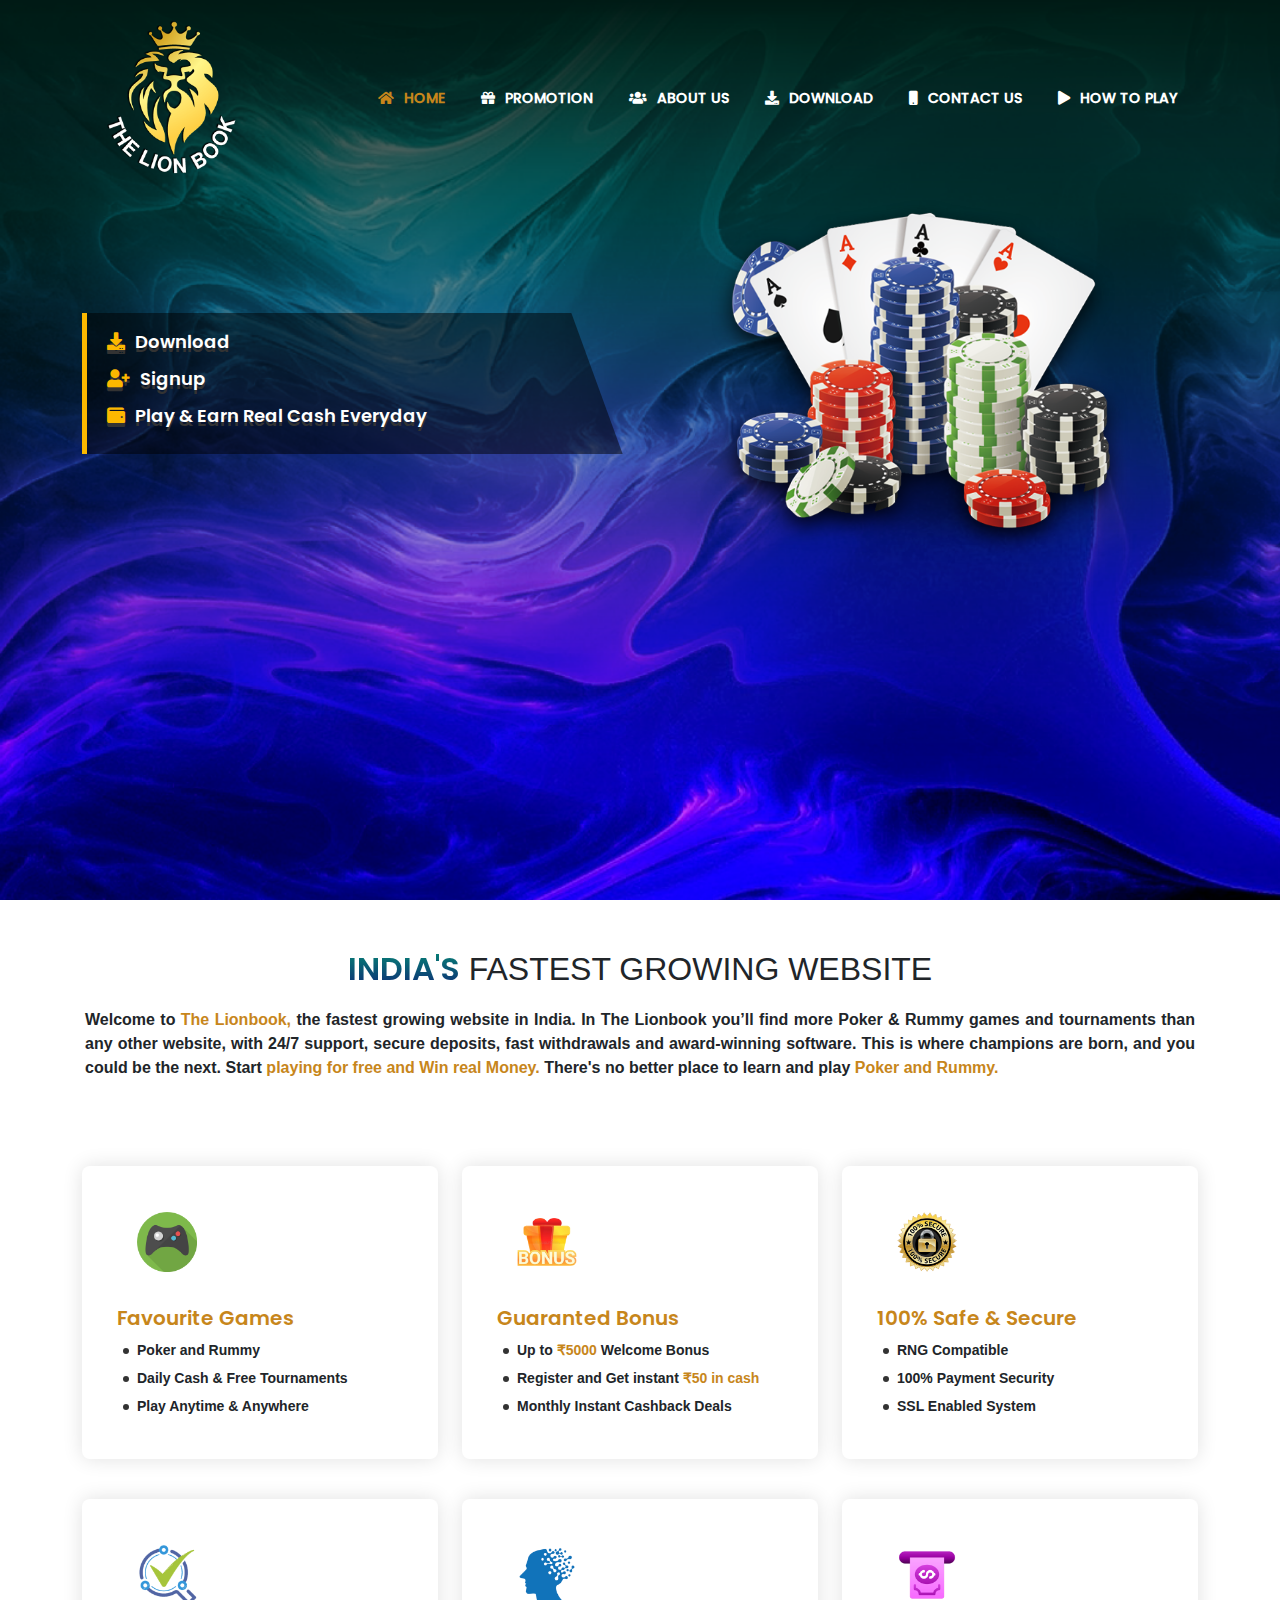
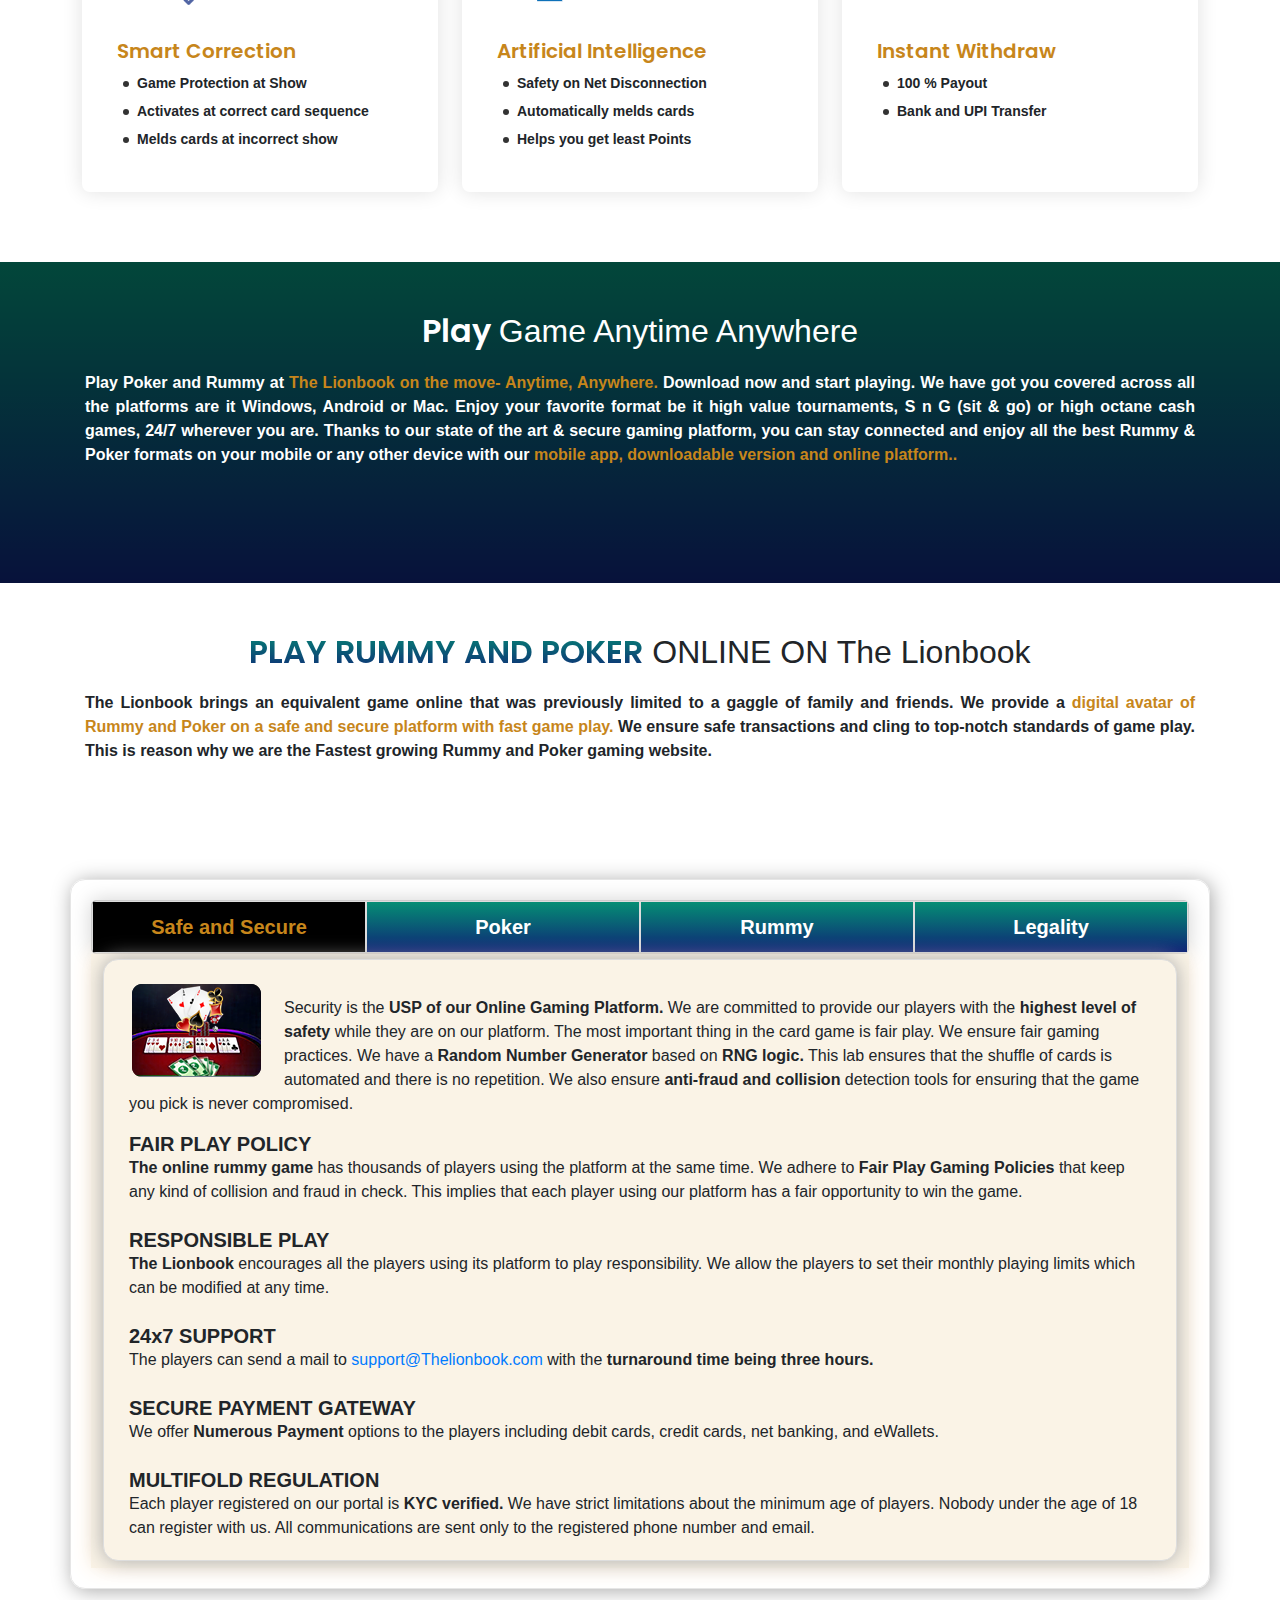
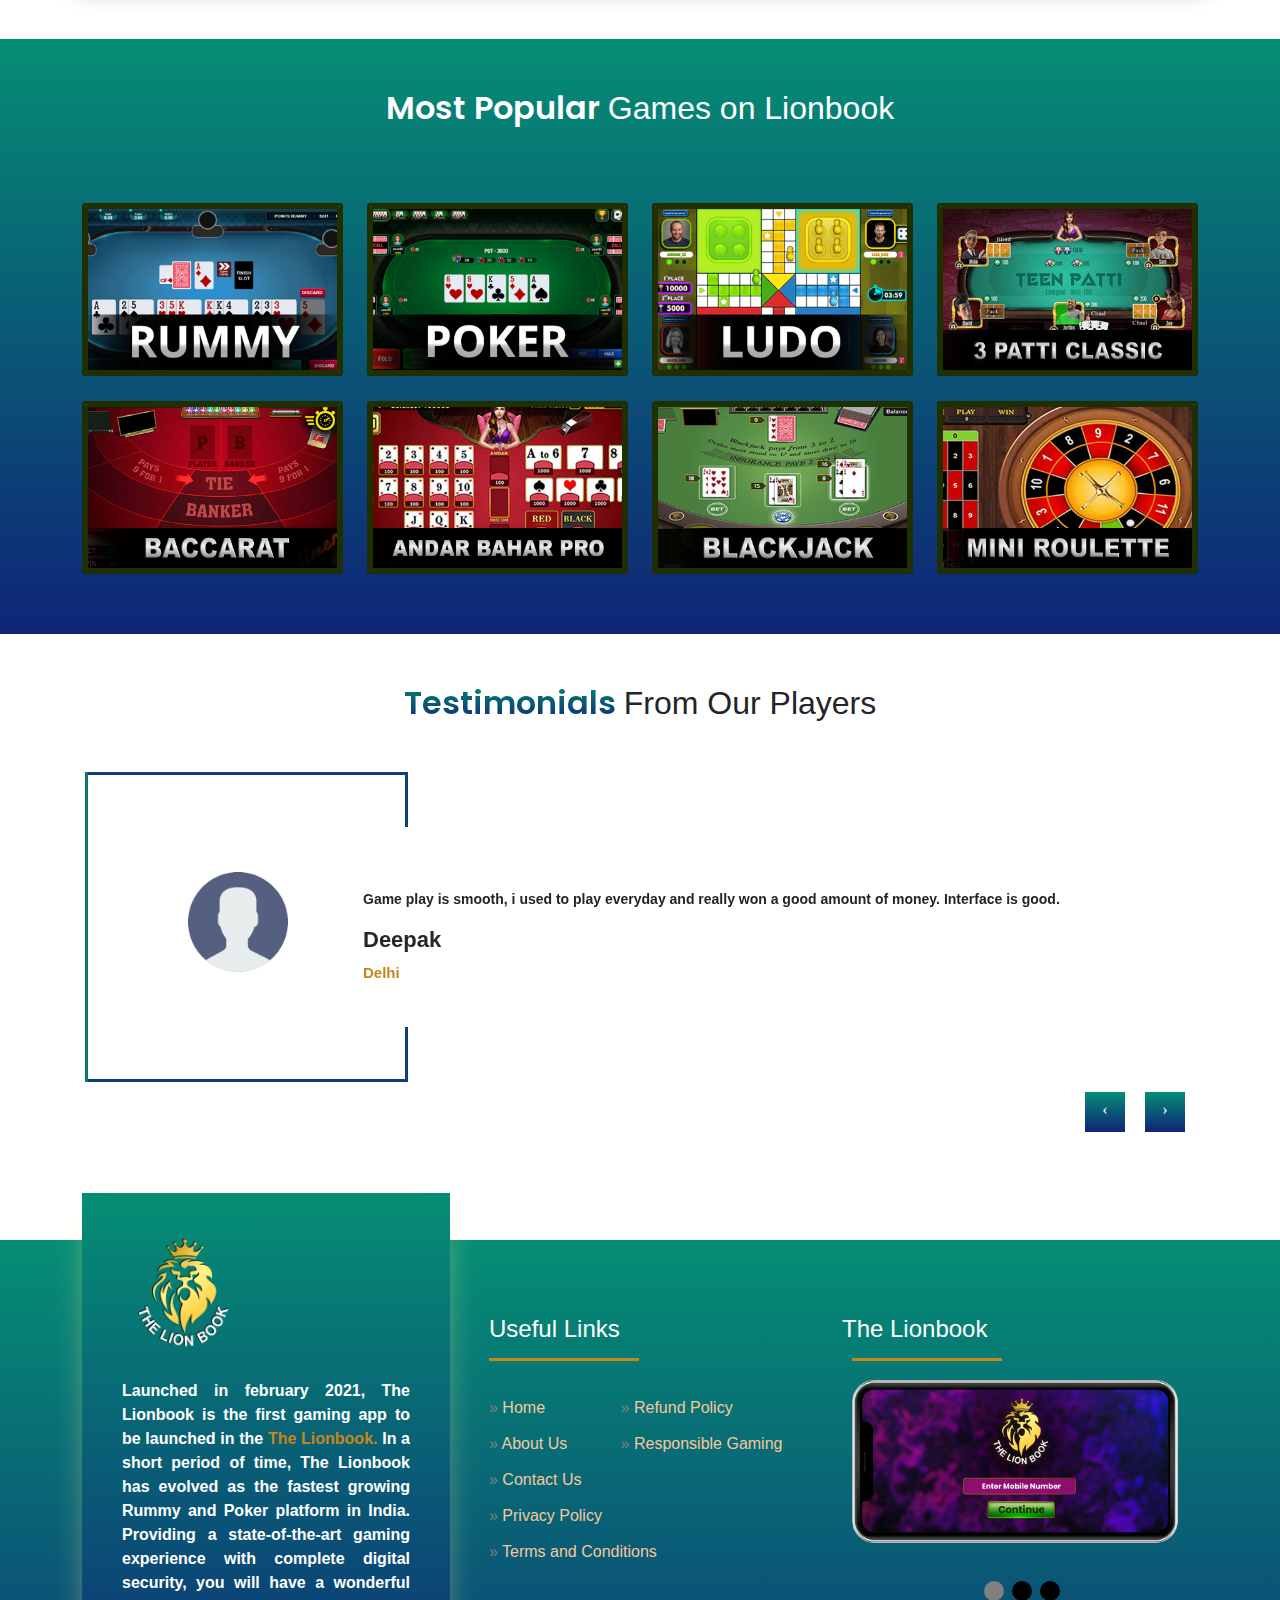
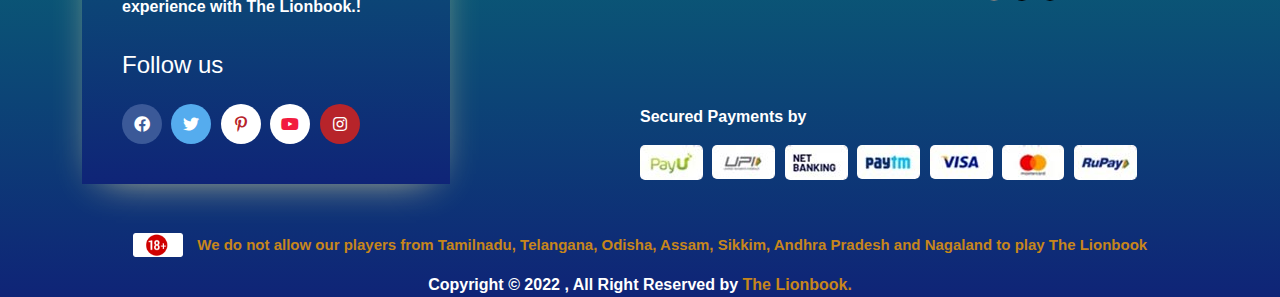
<file: index.html>
<!DOCTYPE html>
<html>
<head>
  <meta charset="utf-8">
  <meta name="viewport" content="width=device-width, initial-scale=1">
  <title>Lionbook</title>
 

  
<link rel="stylesheet" href="assets/css/bootstrap.min.css">
<link rel="stylesheet" href="assets/css/style.css">
<link rel="stylesheet" href="assets/css/owl.carousel.min.css">
<link rel="stylesheet" href="assets/css/flickity.min.css">
<link rel="stylesheet" href="assets/css/font-awesome.min.css">
<link rel="stylesheet" href="assets/css/all.min.css">


<script src="assets/js/bootstrap.min.js"></script>
<script src="assets/js/jquery.min.js"></script>
<script src="assets/js/owl.carousel.js"></script>
<script src="assets/js/slick.js"></script>
<script src="assets/js/flickity.min.js"></script>

</head>
<body>
  
<section class="banner-section">
  <header>
    <div class="container">
      <!-- <div class="login-form">
        <div class="form">
                  

                      <button class="open_login theme-btn header_theme_btn login_popup_btn" style="cursor: pointer;" data-toggle="modal" data-target="#login_modal">Login</button>
                                <button class="open_login theme-btn header_theme_btn register_popup_btn" style="cursor: pointer;" onclick="refdatareg();" data-toggle="modal" data-target="#login_modal">Register</button>
          

          
          
          
        </div>
      </div>
 -->

      <nav class="navbar navbar-expand-lg navbar-light bg-light">
        <a class="navbar-brand logo-img" href="index.html"><img src="assets/img/logo.png" alt="logo"></a>
        <button class="navbar-toggler" type="button" data-bs-toggle="collapse" data-bs-target="#navbarSupportedContent" aria-controls="navbarSupportedContent" aria-expanded="false" aria-label="Toggle navigation">
          <span class="navbar-toggler-icon"></span>
        </button>

        <div class="collapse navbar-collapse" id="navbarSupportedContent">
           <ul class="navbar-nav ml-auto">
            <li class="nav-item active">
              <a class="nav-link" href="index.html">
                <span class="fa fa-home menu-fa"></span>Home <Home class="sr-only">(current)</Home></a>
            </li>
            <li class="nav-item  ">
              <a class="nav-link" href="promotion.html">
                <span class="fa fa-gift menu-fa"></span> Promotion</a>
            </li>
            <li class="nav-item  ">
              <a class="nav-link" href="about-us.html">
                <span class="fa fa-users menu-fa"></span> About Us</a>
            </li>
            <li class="nav-item  ">
              <a class="nav-link" href="download-app.html">
                <span class="fa fa-download menu-fa"></span> Download</a>
            </li>

            <li class="nav-item ">
              <a class="nav-link" href="contact-us.html">
                <span class="fa fa-mobile menu-fa"></span>Contact Us</a>
            </li>
            <li class="nav-item ">
              <a class="nav-link" href="howtoplay.html">
                <span class="fa fa-play menu-fa"></span>How To Play</a>
            </li>


          </ul>

        </div>
      </nav>
    </div>
  </header>



  
</section>

 
<div class="banner-overlay banner-overlay-home">
  <div class="" id="">
               
              <div class="banner-content">
                  <div class="container">
                  <div class="row align-items-center">
                    <div class="col-md-6">
                      <ul class="bannerlist">
                    <li><a href="#"><i class="fa fa-download"></i>Download</a></li>
                    <li><a href="#"><i class="fa fa-user-plus"></i>signup</a></li>
                    <li><a href="#"><i class="fa fa-wallet"></i>play & earn real cash everyday</a></li>
                  </ul>
                    </div>
                    <div class="col-md-6">
                      <img src="assets/img/pattibanner.png" class="w-100" />
                    </div>
                  </div>
                  
                </div>
                </div>
            
                      <!-- <div class="item item-banner item-banner1">
              <div class="banner-content">
                  <div class="container">
                  <div class="row align-items-center">
                    <div class="col-md-6">
                      <ul class="bannerlist">
                    <li><a href="#"><i class="fa fa-download"></i>Download</a></li>
                    <li><a href="#"><i class="fa fa-user-plus"></i>signup</a></li>
                    <li><a href="#"><i class="fa fa-wallet"></i>play & earn real cash everyday</a></li>
                  </ul>
                    </div>
                    <div class="col-md-6">
                      <img src="assets/img/pattibanner.png" class="w-100" />
                    </div>
                  </div>
                  
                </div>
                </div>
            </div> -->

          

  </div>
</div>


<section class="securegame-section">
  <div class="container">
    <div class="site-heading">
      <h2><span class="span_heading">INDIA'S</span> FASTEST GROWING WEBSITE</h2>
      <p><strong>Welcome to <span style="color:#C7861B">The Lionbook,</span> the fastest growing website in India.
          In The Lionbook you’ll find more Poker & Rummy games and tournaments than
          any other website, with 24/7 support, secure deposits, fast withdrawals
          and award-winning software. This is where champions are born, and you
          could be the next. Start <span style="color:#C7861B">playing for free and Win real Money.</span> There's no better
          place to learn and play <span style="color:#C7861B">Poker and Rummy.</span></strong></p>
    </div>

    <div class="row">
      <div class="col-lg-4 col-md-6 col-sm-6">
        <div class="secure_sec_card card_one">
          <div class="card_img">
            <img src="assets/img/a.png" alt="">
          </div>
          <div class="card_content">
            <h5>Favourite Games</h5>
            <ul>
              <li>Poker and Rummy</li>
              <li>Daily Cash & Free Tournaments</li>
              <li>Play Anytime & Anywhere</li>
            </ul>
          </div>
        </div>
      </div>
      <div class="col-lg-4 col-md-6 col-sm-6">
        <div class="secure_sec_card card_one">
          <div class="card_img">
            <img src="assets/img/b.png" alt="">
          </div>
          <div class="card_content">
            <h5>Guaranted Bonus</h5>
            <ul>
              <li>Up to <span style="color:#C7861B">₹5000 </span> Welcome Bonus</li>
              <li>Register and Get instant <span style="color:#C7861B">₹50 in cash</span></li>
              <li>Monthly Instant Cashback Deals</li>
            </ul>
          </div>
        </div>
      </div>
      <div class="col-lg-4 col-md-6 col-sm-6">
        <div class="secure_sec_card card_one">
          <div class="card_img">
            <img src="assets/img/c.png" alt="">
          </div>
          <div class="card_content">
            <h5>100% Safe & Secure</h5>
            <ul>
              <li>RNG Compatible</li>
              <li>100% Payment Security</li>
              <li>SSL Enabled System</li>
            </ul>
          </div>
        </div>
      </div>
      <div class="col-lg-4 col-md-6 col-sm-6">
        <div class="secure_sec_card card_one">
          <div class="card_img">
            <img src="assets/img/d.png" alt="">
          </div>
          <div class="card_content">
            <h5>Smart Correction</h5>
            <ul>
              <li>Game Protection at Show</li>
              <li>Activates at correct card sequence</li>
              <li>Melds cards at incorrect show</li>
            </ul>
          </div>
        </div>
      </div>
      <div class="col-lg-4 col-md-6 col-sm-6">
        <div class="secure_sec_card card_one">
          <div class="card_img">
            <img src="assets/img/e.png" alt="">
          </div>
          <div class="card_content">
            <h5>Artificial Intelligence</h5>
            <ul>
              <li>Safety on Net Disconnection</li>
              <li>Automatically melds cards</li>
              <li>Helps you get least Points</li>
            </ul>
          </div>
        </div>
      </div>
      <div class="col-lg-4 col-md-6 col-sm-6">
        <div class="secure_sec_card card_one">
          <div class="card_img">
            <img src="assets/img/f.png" alt="">
          </div>
          <div class="card_content">
            <h5>Instant Withdraw</h5>
            <ul>
              <li>100 % Payout</li>
              <li>Bank and UPI Transfer</li>
              <!-- <li>Dedicated Customer Support</li> -->
            </ul>
          </div>
        </div>
      </div>
    </div>
  </div>
</section>
<section class="hidden">
  <div class="rummyroom_img"></div>
</section>
<section class="download_platform_section" style="background:linear-gradient(to bottom, #058e74, #0f2477);">
  <div class="container">
    <div class="site-heading">
      <h2 class="white"><span class="span_heading" style="color: #fff;-webkit-text-fill-color: inherit;">Play </span> Game Anytime Anywhere</h2>
      <p class="white"><strong>Play Poker and Rummy at <span style="color:#C7861B">The Lionbook on the move- Anytime,
            Anywhere.</span> Download now and start playing. We have got you covered across
          all the platforms are it Windows, Android or Mac. Enjoy your favorite format
          be it high value tournaments, S n G (sit & go) or high octane cash games,
          24/7 wherever you are. Thanks to our state of the art & secure gaming
          platform, you can stay connected and enjoy all the best Rummy & Poker
          formats on your mobile or any other device with our <span style="color:#C7861B">mobile app,
            downloadable version and online platform..</span> </strong></p>
    </div>
  </div>
  
</section>
<section class="video_section">
  <div class="container">
    <div class="site-heading">
      <h2><span class="span_heading">PLAY RUMMY AND POKER</span> ONLINE ON The Lionbook</h2>
      <p><strong>The Lionbook brings an equivalent game online that was previously limited to a
          gaggle of family and friends. We provide a <span style="color:#C7861B">digital avatar of Rummy and Poker on
            a safe and secure platform with fast game play.</span> We ensure safe transactions and
          cling to top-notch standards of game play.
          This is reason why we are the Fastest growing Rummy and Poker gaming website.</strong></p>
    </div>
    
  </div>
</section>
<div class="container shadow-boxx">
  <div class="tab">
    <button class="tablinks" onclick="openCity(event, 'a')" id="defaultOpen">Safe and Secure</button>
    <button class="tablinks" onclick="openCity(event, 'b')">Poker</button>
    <button class="tablinks" onclick="openCity(event, 'c')">Rummy</button>
    <button class="tablinks" onclick="openCity(event, 'd')">Legality</button>
  </div>

  <div id="a" class="tabcontent">
    <div id="tab01" class="taash-tab-contents" style="">
      <img src="assets/img/stragey__rummy.ce70ede36b5f00.png" style="float:left; padding-right:20px;" />
      <p>Security is the <strong>USP of our Online Gaming Platform.</strong> We are committed to
        provide our players with the <strong>highest level of safety</strong> while they are on our
        platform. The most important thing in the card game is fair play. We ensure
        fair gaming practices. We have a <strong>Random Number Generator</strong> based on <strong>RNG logic.</strong> This lab ensures that the shuffle of cards is automated and there
        is no repetition. We also ensure <strong>anti-fraud and collision</strong> detection tools for
        ensuring that the game you pick is never compromised.
      </p>
      <h5 style=" margin-block-end:0rem;"><strong>FAIR PLAY POLICY</strong></h5>
      <p style="padding-bottom:0px; margin-bottom:0px; margin-top:0px;"><strong>The online rummy game</strong> has thousands of players using the platform at the same time. We adhere to <strong>Fair Play Gaming Policies</strong> that keep any kind of collision and fraud in check. This implies that each player using our platform has a fair opportunity to win the game.</p><br>

      <h5><strong>RESPONSIBLE PLAY</strong></h5>
      <p style="padding-bottom:0px; margin-bottom:0px; margin-top:0px;"><strong>The Lionbook</strong> encourages all the players using its platform to play responsibility. We allow the players to set their monthly playing limits which can be modified at any time. </p><br>

      <h5><strong>24x7 SUPPORT</strong></h5>
      <p style="padding-bottom:0px; margin-bottom:0px; margin-top:0px;">The players can send a mail to&nbsp;<a href="mailto:support@Thelionbook.com">support@Thelionbook.com</a>&nbsp;with the <strong>turnaround time being three hours.</strong> </p><br>


      <h5><strong>SECURE PAYMENT GATEWAY</strong></h5>
      <p style="padding-bottom:0px; margin-bottom:0px; margin-top:0px;">We offer <strong>Numerous Payment</strong> options to the players including debit cards, credit cards, net banking, and eWallets. </p><br>

      <h5><strong>MULTIFOLD REGULATION</strong></h5>
      <p style="padding-bottom:0px; margin-bottom:0px; margin-top:0px;">Each player registered on our portal is <strong>KYC verified.</strong> We have strict limitations about the minimum age of players. Nobody under the age of 18 can register with us. All communications are sent only to the registered phone number and email. </p>


    </div>
  </div>

  <div id="b" class="tabcontent">
    <div id="tab02" class="taash-tab-contents" style="">
      <p>Although uncertain, many theories are said to be famous for the birth of the word <strong>"Poker"</strong>.A Card games have become very popular in France. As some experts believe, Poker gets its name from the French game "Poque" which involves betting and clicking and using a card deck with four costumes for <strong>Spades, Hearts, Clubs and Diamonds.</strong> At <strong>The Lionbook,</strong> you can choose from a variety of world-class online poker variants.</p>
      <p>At The Lionbook, you can choose from a variety of world-class online poker variants.</p>
      <img src="assets/img/00003.png" style="float:left; padding-right :10px;" />
      <h5 class="pt-2"><strong>TEXAS HOLD'EM POKER</strong></h5>
      <p class="pt-2"><strong>Learn to Play Texas Holdem Poker:</strong> The most unique variation of poker is Texas Hold'em where you need to make a combination of the five best cards on the two slot cards that work privately with the five standard cards dealt to the table. </p><br>
      <img src="assets/img/0002.png" style="float:left; padding-right :10px;" />
      <h5 class="pt-2"><strong>POT LIMIT OMAHA</strong></h5>
      <p class="pt-2"><strong>Learn How to Play Omaha Pot Limit:</strong> Omaha is a community card game where you need to build a combination of five winning hands using your two slot cards along with three community cards addressed to the table. In the case of Omaha pot limits, the bet value is added to the amount already in the pot. </p><br>
      <img src="assets/img/0001.png" style="float:left; padding-right :10px;" />
      <h5 class="pt-2"><strong>OMAHA Hi-Lo</strong></h5>
      <p class="pt-2"><strong>Learn how to play Omaha Hi-Lo:</strong> The Hi / Lo version of Omaha is a separate pot game where the highest-performing player wins half the pot and the one who makes the lowest hand suitable according to the procedure for each other part of the pot. </p>

      <p class="pt-2"><strong>In Addition,</strong> you can choose your tables at <strong>The Lionbook</strong> online poker rooms depending on the stakes, the number of players and the limit variant, as well as create <strong>personalized private</strong> tables and host a game with your friends with the help of the tool kit provided by with last-hand history, hand-range guides and advanced disconnect management. </p>


    </div>
  </div>

  <div id="c" class="tabcontent">
    <div id="tab03" class="taash-tab-contents">
      <img src="assets/img/stragey__rummy.png" style="float:left; padding-right:20px;" />
      <p><strong>The Lionbook</strong> is the ultimate platform to play Indian <strong>Rummy</strong> card games online. This makes us fastest growing website in India.
        With a high quality interface that features the latest security features, we make sure that your gaming experience in <strong>Rummy is
          entertaining </strong>and, at the same time, convenient. We offer regular Rummy with different variant like <strong>Pool Rummy, Deal Rummy,
          Point Rummy and Tournaments,</strong> where players can win big cash prizes. </p>

      <h5><strong>POINT RUMMY</strong></h5>
      <p style="padding-bottom:0px; margin-bottom:0px; margin-top:0px;">In contrast, you score points, play with one hand, and enjoy exciting rewards. Improve your <strong>kills and play fast</strong> games on the go. </p><br>

      <h5><strong>DEAL RUMMY</strong></h5>
      <p style="padding-bottom:0px; margin-bottom:0px; margin-top:0px;">In this exception, you play at a predetermined number of deals with players playing chips. The winner receives the chips at the end of the contract. You can <strong>play 2, 3 and 6 deals.</strong></p><br>

      <h5><strong>POOL RUMMY</strong></h5>
      <p style="padding-bottom:0px; margin-bottom:0px; margin-top:0px;">Want to prove you're a pro rummy player? Choose from a variety of <strong>101 or 201</strong> in the pool and take part in the challenging rummy game.</p>

      <p class="pt-2" style="padding-bottom:0px; margin-bottom:0px; margin-top:0px;">So, come and be a part of this great community, playing <strong>Rummy card games all over India.</strong> </p>

    </div>
  </div>
  <div id="d" class="tabcontent">
    <div id="tab04" class="taash-tab-contents" style="">

      <p>You can play online games without any fear. The popularity of this game is soaring day by day. One of the biggest reasons
        for it is that these are games of skill. As per the Supreme Court of India, games of skill such as rummy and poker are 100%
        legal to play in our country.</p>

      <h5 class="pt-2"><strong>LEGAL TO PLAY FOR CASH</strong></h5>

      <p class="pt-2">You can&nbsp;play <strong>Rummy and Poker</strong>&nbsp;for cash and it is entirely legal in India. As they are games of skill, it doesn’t fall under gambling. There is no element of luck involved and this is why the online rummy and poker games are considered legal as per the <strong>Supreme Court of India.</strong></p>
      <h5 class="pt-2"><strong>PLAY: INDIAN PERSPECTIVE</strong></h5>

      <p class="pt-2">The principal punishment relating to the regulation of games or gambling in India is the <strong>Public Gambling Act, 1867 (“PGA”).</strong> However, as the Indian Constitution authorizes countries to legislate on <strong>gaming and gambling,</strong> there are many provinces that have announced their own laws affecting the provision of <strong>gaming and gambling</strong> services in these provinces.</p>
      <p class="pt-2">The PGA has committed a criminal act of ‘gambling’ at a public forum in India and the maintenance of a <strong>‘normal playhouse’.</strong>The PGA, however, made significant releases in the skills game from the PGA ambassador. This treatment of gambling and liberation in the arts is reflected in other state institutions.
      </p>
      <p>The Supreme Court of India in one of its <strong>landmark decisions in 1996 stated:</strong><br><br>
        “Competition that relies heavily on <strong>skill does not play.</strong> Gaming is an act or practice of gambling in a game of chance. It is placed in a position where opportunity is the controlling factor. So gambling with two actions can mean betting or betting on lucky games. ”</p>
      <h5 class="pt-2"><strong>SKILL GAMES</strong></h5>

      <p class="pt-2">The PGA distinguishes between betting on “game of chance” and focusing on <strong>“game of skill”</strong> by explicitly exchanging <strong>“skill games”</strong> in its gambling penalization arrangements. Many state gambling laws are in line with the PGA, with the same games released where the result is largely based on skill.
        It can therefore be concluded that Indian law generally distinguishes between skill games and risk games and stipulates a strict prohibition on participation and the provision of games of chance to the poles, while replacing them with good matches. In this regard, it can be noted that the Supreme Court of India in one of its judgments in 1996 concluded that <strong>“games involving‘ strong or opposition ’will be‘ games of mere ability ’”.</strong>
        <br><br>In addition, the West Bengal Gambling and Prize Competition Act, 1957, clearly does not include a bridge, poker, rummy, and nap in the definition of gaming or gambling.
        <br><br>Therefore, by placing confidence in the release of the game of <strong>Poker and Rummy</strong> in the definition of gambling in West Bengal and the decisions of the Supreme Court of India, it can be concluded that playing poker and other similar cards based on card skills with legal forms of consideration is permitted due to the outstanding skill involved in these games.
      </p>
      <h5 class="pt-2"><strong>EXCLUDED STATES:</strong></h5>
      <p class="pt-2">It can be noted that the state laws of <strong>Andhra Pradesh, Sikkim, Telangana, Tamil Nadu, Assam, and Odisha do not allow you to play 'skill games' for money ("Excluded States").</strong>
        <br><br>If any user residing in excluded countries is found to be participating in any Real Money games on the Platform or subscribes by providing false information, <strong>User will only be liable in that case</strong> and the Company reserves the right to terminate the User Account without additional information and refunds and / or block or what unspent funds have been deposited into the User account. In the event of such a breach, the Company also reserves the right to forfeit any winnings or <strong>Bonus Rates</strong> as may be the case. A Company or <strong>Platform operated</strong> by the Company shall not be liable for any breach of user rules.
      </p>
    </div>
  </div>
</div>
<section style="background: linear-gradient(to bottom, #058e74, #0f2477);padding-bottom: 10px;margin-top: 50px;">
<div class="container">
  <div class="site-heading">
    <h2 class="white"><span class="span_heading" style="color: #fff;-webkit-text-fill-color: inherit;">Most Popular </span>Games on  Lionbook</h2>
   <div class="row appicon" style="margin-top: 50px;">
  <div class="col-md-3">
    <div class="w-100"><img src="assets/img/rummy.png" class="w-100" alt="drizzle" />
      <!-- <div class="downloadapplink"><a href="#" class="download">Download</a></div> -->
    </div>
  </div>
  <div class="col-md-3">
    <div class="w-100"><img src="assets/img/poker.png" class="w-100" alt="cat nose" />
    <!-- <div class="downloadapplink"><a href="#" class="download">Download</a></div> --></div>
  </div>
  <div class="col-md-3">
    <div class="w-100"><img src="assets/img/ludo.png" class="w-100" alt="cat nose" />
    <!-- <div class="downloadapplink"><a href="#" class="download">Download</a></div> --></div>
  </div>
  <div class="col-md-3">
    <div class="w-100"><img src="assets/img/3patti.png" class="w-100" alt="cat nose" />
    <!-- <div class="downloadapplink"><a href="#" class="download">Download</a></div> --></div>
  </div>

</div>
<div class="row appicon">
  <div class="col-md-3">
    <div class="w-100"><img src="assets/img/baccaratt.png" class="w-100" alt="drizzle" />
    <!-- <div class="downloadapplink"><a href="#" class="download">Download</a></div> --></div>
  </div>
  <div class="col-md-3">
    <div class="w-100"><img src="assets/img/andar.png" class="w-100" alt="cat nose" />
    <!-- <div class="downloadapplink"><a href="#" class="download">Download</a></div> --></div>
  </div>
  <div class="col-md-3">
    <div class="w-100"><img src="assets/img/blackjack.png" class="w-100" alt="cat nose" />
    <!-- <div class="downloadapplink"><a href="#" class="download">Download</a></div> --></div>
  </div>
  <div class="col-md-3">
    <div class="w-100"><img src="assets/img/mini.png" class="w-100" alt="cat nose" />
    <!-- <div class="downloadapplink"><a href="#" class="download">Download</a></div> --></div>
  </div>

</div>

  <!-- <div class="carousel container" data-flickity='{ "cellAlign": "left","contain": true,"imagesLoaded": true,"pageDots": false,"freeScroll": false }'>
    <img src="assets/img/040.jpg" alt="One World Trade" />
    <img src="assets/img/020.png" alt="drizzle" />
    <img src="assets/img/030.jpg" alt="cat nose" />
    <img src="assets/img/040.jpg" alt="One World Trade" />
    <img src="assets/img/020.png" alt="drizzle" />
  </div> -->
</div>
</div>
</section>



<section class="testimonia_section">
  <div class="container">
    <div class="site-heading">
      <h2><span class="span_heading">Testimonials </span> From Our Players</h2>
      
    </div>
    <div id="testimonial-slider" class="owl-carousel">
      <div class="testimonial">
        <div class="pic">
          <img src="assets/img/user1.png" alt="">
        </div>
        <div class="testimonial-content">
          <p class="description">
            <strong> Game play is smooth, i used to play everyday and really won a good amount of money. Interface is good. </strong>
          </p>
          <h3 class="testimonial-title">Deepak
            <small class="post">Delhi </small>
          </h3>
        </div>
      </div>



      <div class="testimonial">
        <div class="pic">
          <img src="assets/img/user1.png" alt="">
        </div>
        <div class="testimonial-content">
          <p class="description"><strong>
                Game show is proper, have multiple tables to play game each with different entry amount.  </strong>
          </p>
          <h3 class="testimonial-title">Nisha Singh
            <small class="post">Mumbai</small>
          </h3>
        </div>
      </div>

      <div class="testimonial">
        <div class="pic">
          <img src="assets/img/user1.png" alt="">
        </div>
        <div class="testimonial-content">
          <p class="description"><strong>
               From deposit to withdraw, every process is fair in this app, good game screens. </strong>
          </p>
          <h3 class="testimonial-title">Vijay
            <small class="post">Delhi</small>
          </h3>
        </div>
      </div>


    </div>

  </div>
</section>




<!-- <section class="user-fix-section">

    <ul>
        <li><span class="fa fa-user"></span></li>
                    <li class="open_login theme-btn form_rec_btn" style="cursor: pointer;">Login</li>
        
                    <button class="open_login theme-btn form_rec_btn" style="cursor: pointer;" onclick="refdatareg();">Register</button>
            </ul>

</section> -->




<a href="#" class="forget" data-toggle="modal" data-target="#exampleModal">Forgot ?</a>



<footer id="dk-footer" class="dk-footer footer_pading footer_two" style="background-color: #211e1e;">
    <div class="container " style="background-color: #211e1e;">
        <div class="row">
            <div class="col-md-12 col-lg-4" style="position:relative;">
                <div class="dk-footer-box-info">
                    <a href="index.html" class="footer-logo">
                        <img src="assets/img/logo.png" alt="footer_logo" class="img-fluid" style="width: 120px;">
                    </a>
                    <p class="footer-info-text white" style="text-align:justify">
                        <strong> Launched in february 2021, The Lionbook is the first gaming app to be launched in the <span style="color:#C7861B">The Lionbook.</span> In a short period of time, The Lionbook has evolved as the fastest growing
                            Rummy and Poker platform in India. Providing a state-of-the-art gaming experience with
                            complete digital security, you will have a wonderful experience with The Lionbook.!</strong>
                    </p>
                    <div class="footer-social-link">
                        <h3>Follow us</h3>
                        <ul>
                            <li>
                                <a href="#">
                                    <i class="fab fa-facebook"></i>
                                </a>
                            </li>
                            <li>
                                <a href="#">
                                    <i class="fab fa-twitter"></i>
                                </a>
                            </li>
                            <li>
                                <a href="#">
                                    <i class="fab fa-pinterest-p" style="color:#B7242A; background:white;"></i>
                                </a>
                            </li>
                            <li>
                                <a href="#">
                                    <i class="fab fa-youtube" style="color:#F21B3F; background:white;"></i>
                                </a>
                            </li>
                            <li>
                                <a href="#">
                                    <i class="fab fa-instagram"></i>
                                </a>
                            </li>
                        </ul>
                    </div>
                    <!-- End Social link -->
                </div>
                <!-- End Footer info -->

            </div>
            <!-- End Col -->
            <div class="col-md-12 col-lg-8">
                <div class="row">

                    <!-- End Col -->
                </div>
                <!-- End Contact Row -->
                <div class="row">
                    <div class="col-md-12 col-lg-6">
                        <div class="footer-widget footer-left-widget">
                            <div class="section-heading">
                                <h3>Useful Links</h3>
                                <span class="animate-border border-black"></span>
                            </div>

                            <ul>
                                
                                <li>
                                    <a href="index.html">Home</a>
                                </li>
                                <li>
                                    <a href="about-us.html">About Us</a>
                                </li>
                                <li>
                                    <a href="contact-us.html">Contact Us</a>
                                </li>
                                <li>
                                    <a href="privacy-policy.html">Privacy Policy</a>
                                </li>
                                <li>
                                    <a href="termsandconditions.html">Terms and Conditions</a>
                                </li>

                            </ul>
                            <ul>
                                <li>
                                    <a href="refund-policy.html">Refund Policy</a>
                                </li>
                                <li>
                                    <a href="responsible-play.html">Responsible Gaming</a>
                                </li>
                                
                            </ul>

                        </div>
                        <!-- End Footer Widget -->
                    </div>

                    <!-- End col -->
                    <div class="col-md-12 col-lg-6">
                        <!-- < class="footer-widget"> -->
                        <div class="section-heading">
                            <h3 style="font-size: 24px;color: #fff;position: relative;margin-bottom: 15px;max-width: -webkit-fit-content;max-width: -moz-fit-content;max-width: fit-content;">The Lionbook</h3>
                            <span class="animate-border border-black" style="margin:10px"></span>
                            <div class="slider">
                                <div class="slide">
                                    <img src="assets/img/070.png" />
                                </div>
                                <div class="slide">
                                    <img src="assets/img/060.png" />
                                </div>
                                <div class="slide">
                                    <img src="assets/img/012.png" />
                                </div>
                                
                                <!-- <div class="slide">
                                    <img src="assets/img/013.png" />
                                </div>
                                <div class="slide">
                                    <img src="assets/img/014.png" />
                                </div>
                                <div class="slide">
                                    <img src="assets/img/011.png" />
                                </div>
                                <div class="slide">
                                    <img src="assets/img/015.png" />
                                </div> -->
                            </div>
                            <a href="#" class="underdots slider" style="display:none;"><img src="assets/img/googleplay.png"></a>
                            <br>
                        </div>

                        
                    </div>
                    <!-- End Row -->
                </div>
                <!-- End Col -->
            </div>
            <!-- End Widget Row -->
        </div>
        <!-- End Contact Container -->
        <br><br>
        <span style="float:left; display:inline-block;" class="col-md-6">
            <p class="footer-info-text2 white" style="text-align:justify;">
                <strong>Security and Certification</strong>
            </p>
            <ul>
                <li style="display:inline-block;padding-right: 5px;padding-bottom:5px"><a href="#" class=""><img src="assets/img/Fraud-Control.png" style="border-height: 35px;
    width: 63px;"></a></li>
                <li style="display:inline-block;padding-right: 5px;padding-bottom:5px"><a href="#" class=""><img src="assets/img/Know-Your-Limits.png" style="border-height: 35px;
    width: 63px;"></a></li>
                <li style="display:inline-block;padding-right: 5px;padding-bottom:5px"><a href="#" class=""><img src="assets/img/legal-Secure.png" style="border-height: 35px;
    width: 63px;"></a></li>
                <li style="display:inline-block;padding-right: 5px;padding-bottom:5px"><a href="#" class=""><img src="assets/img/responsible-play.png" style="border-height: 35px;
    width: 63px;"></a></li>
                <li style="display:inline-block;padding-right: 5px;padding-bottom:5px"><a href="#" class=""><img src="assets/img/18.png" style="border-radius: 5px;height: 35px;
    width: 63px;"></a></li>
            </ul>
            
        </span>
        <!-- <div class="payment_section"> -->
        <span style="display:inline-block;" class="col-md-6">
            <p class="footer-info-text2 white" style="text-align:justify">
                <strong>Secured Payments by</strong>
            </p>
            
            <ul>
                <li style="display:inline-block;padding-right: 5px;padding-bottom:5px"><a href="#" class=""><img src="assets/img/payu.jpg" style="border-radius: 5px;"></a></li>
                <li style="display:inline-block;padding-right: 5px;padding-bottom:5px"><a href="#" class=""><img src="assets/img/upi.jpg" style="border-radius: 5px;"></a></li>
                <li style="display:inline-block;padding-right: 5px;padding-bottom:5px"><a href="#" class=""><img src="assets/img/netbanking.jpg" style="border-radius: 5px;"></a></li>
                <li style="display:inline-block;padding-right: 5px;padding-bottom:5px"><a href="#" class=""><img src="assets/img/paytm.jpg" style="border-radius: 5px;"></a></li>
                
                <li style="display:inline-block;padding-right: 5px;padding-bottom:5px"><a href="#" class=""><img src="assets/img/visa.jpg" style="border-radius: 5px;"></a></li>
                <li style="display:inline-block;padding-right: 5px;padding-bottom:5px"><a href="#" class=""><img src="assets/img/mastercard.jpg" style="border-radius: 5px;"></a></li>
                <li style="display:inline-block;padding-right: 5px;padding-bottom:5px"><a href="#" class=""><img src="assets/img/rupay.jpg" style="border-radius: 5px;"></a></li>
            </ul>
        </span>
        <!-- </div> -->
        <div class="copyright" style="padding:0px;margin-top:0px">
            <div class="container">
                <div class="row">

                    <!-- End Col -->
                    <div class="col-md-12">
                        <p style="color: #ec4646;text-align:center"><span style="margin-right: 10px;">
                                <img style="width: 50px;" align:"left" src="assets/img/18.png">
                            </span>
                            <span style="color:#C7861B;font-size:15px;line-height:0px;text-align: justify;"><strong>We do not allow our players from Tamilnadu, Telangana, Odisha, Assam, Sikkim, Andhra Pradesh and Nagaland to play The Lionbook</strong></span>
                        </p>
                    </div>
                    <div class="col-md-12" style="text-align:center">
                        <span><strong>Copyright &copy;  2022 , All Right Reserved by <span style="color:#C7861B">The Lionbook.</span></strong></span>
                    </div>
                    <!-- End col -->
                </div>
                <!-- End Row -->
            </div>
            <!-- End Copyright Container -->
        </div>

        <!-- End Copyright -->
        <!-- Back to top -->
        <div id="back-to-top" class="back-to-top">
            <button class="btn btn-dark back-to-top-btn" title="Back to Top">
                <i class="fa fa-angle-up"></i>
            </button>
        </div>
        
        
</footer>



 <script>
   jQuery(document).ready(function($) {
      var inner_width = window.innerWidth;
      if(inner_width < 1366) {
        $('.container-fluid:eq(0)').addClass('p-l-2 p-r-2');   
      }
      if (window.matchMedia("(orientation: landscape)").matches) {
          $('.landscape_header_margin1').addClass('landscape_header_margin'); 
        }

      // sidebar code 

         
        $('.checkeach ul li').each(function(){
          var checkstatus = $(this).hasClass('subactive');   
          if(checkstatus == true) {
            $(this).parent('ul').parent('div').css({'display' : 'block'});
            $(this).parent('ul').parent('div').parent('li').addClass('active');
          }
      });





       



    });
  
 </script>
  
<script>
    $('.slider').slick({
        infinite: true,
        dots: true,
        arrows: false,
        autoplay: true,
        autoplaySpeed: 3000,
        fade: true,
        fadeSpeed: 1000
    });
</script>
<script type="text/javascript">
  function openCity(evt, cityName) {
    var i, tabcontent, tablinks;
    tabcontent = document.getElementsByClassName("tabcontent");
    for (i = 0; i < tabcontent.length; i++) {
      tabcontent[i].style.display = "none";
    }
    tablinks = document.getElementsByClassName("tablinks");
    for (i = 0; i < tablinks.length; i++) {
      tablinks[i].className = tablinks[i].className.replace(" active", "");
    }
    document.getElementById(cityName).style.display = "block";
    evt.currentTarget.className += " active";
  }
  document.getElementById("defaultOpen").click();
</script>


<script>
    $('.slider').slick({
        infinite: true,
        dots: true,
        arrows: false,
        autoplay: true,
        autoplaySpeed: 3000,
        fade: true,
        fadeSpeed: 1000
    });
</script>
<script type="text/javascript">
    $(".navbar-toggler").click(function() {
        $(".all-menu-navbar").toggleClass("visible");
    })
</script>

<script>
    $(window).scroll(function() {
        if ($(document).scrollTop() > 100) {
            $('.back-to-top-btn').fadeIn();
            $("header").addClass("fixed");
        } else {
            $("header").removeClass("fixed");
            $('.back-to-top-btn').fadeOut();
        }
    })



    

    $(document).ready(function() {

        $('#banner-slider').owlCarousel({
            loop: true,
            margin: 10,
            responsiveClass: true,
            autoplay: false,
            responsive: {
                0: {
                    items: 1,
                    nav: true
                },
                600: {
                    items: 1,
                    nav: false
                },
                1000: {
                    items: 1,
                    nav: true,
                    loop: true
                }
            }
        })

        $("#testimonial-slider").owlCarousel({
            loop: true,
            margin: 10,
            responsiveClass: true,
            autoplay: true,
            responsive: {
                0: {
                    items: 1,
                    nav: true
                },
                600: {
                    items: 1,
                    nav: false
                },
                1000: {
                    items: 1,
                    nav: true,
                    loop: false
                }
            }
        });

        $(".back-to-top-btn").click(function() {
            $("html, body").animate({
                scrollTop: 0
            }, 600);
        })
        $(".form_rec_btn").click(function() {
            $("html, body").animate({
                scrollTop: 0
            }, 600);
        })


        $(window).scroll(function() {
            var sec1 = $(".securegame-section").offset().top;
            if ($(document).scrollTop() > sec1) {
                $(".user-fix-section").fadeIn();
            } else {
                $(".user-fix-section").fadeOut();
            }
        })

    });
</script>

</body>
</html>
</file>
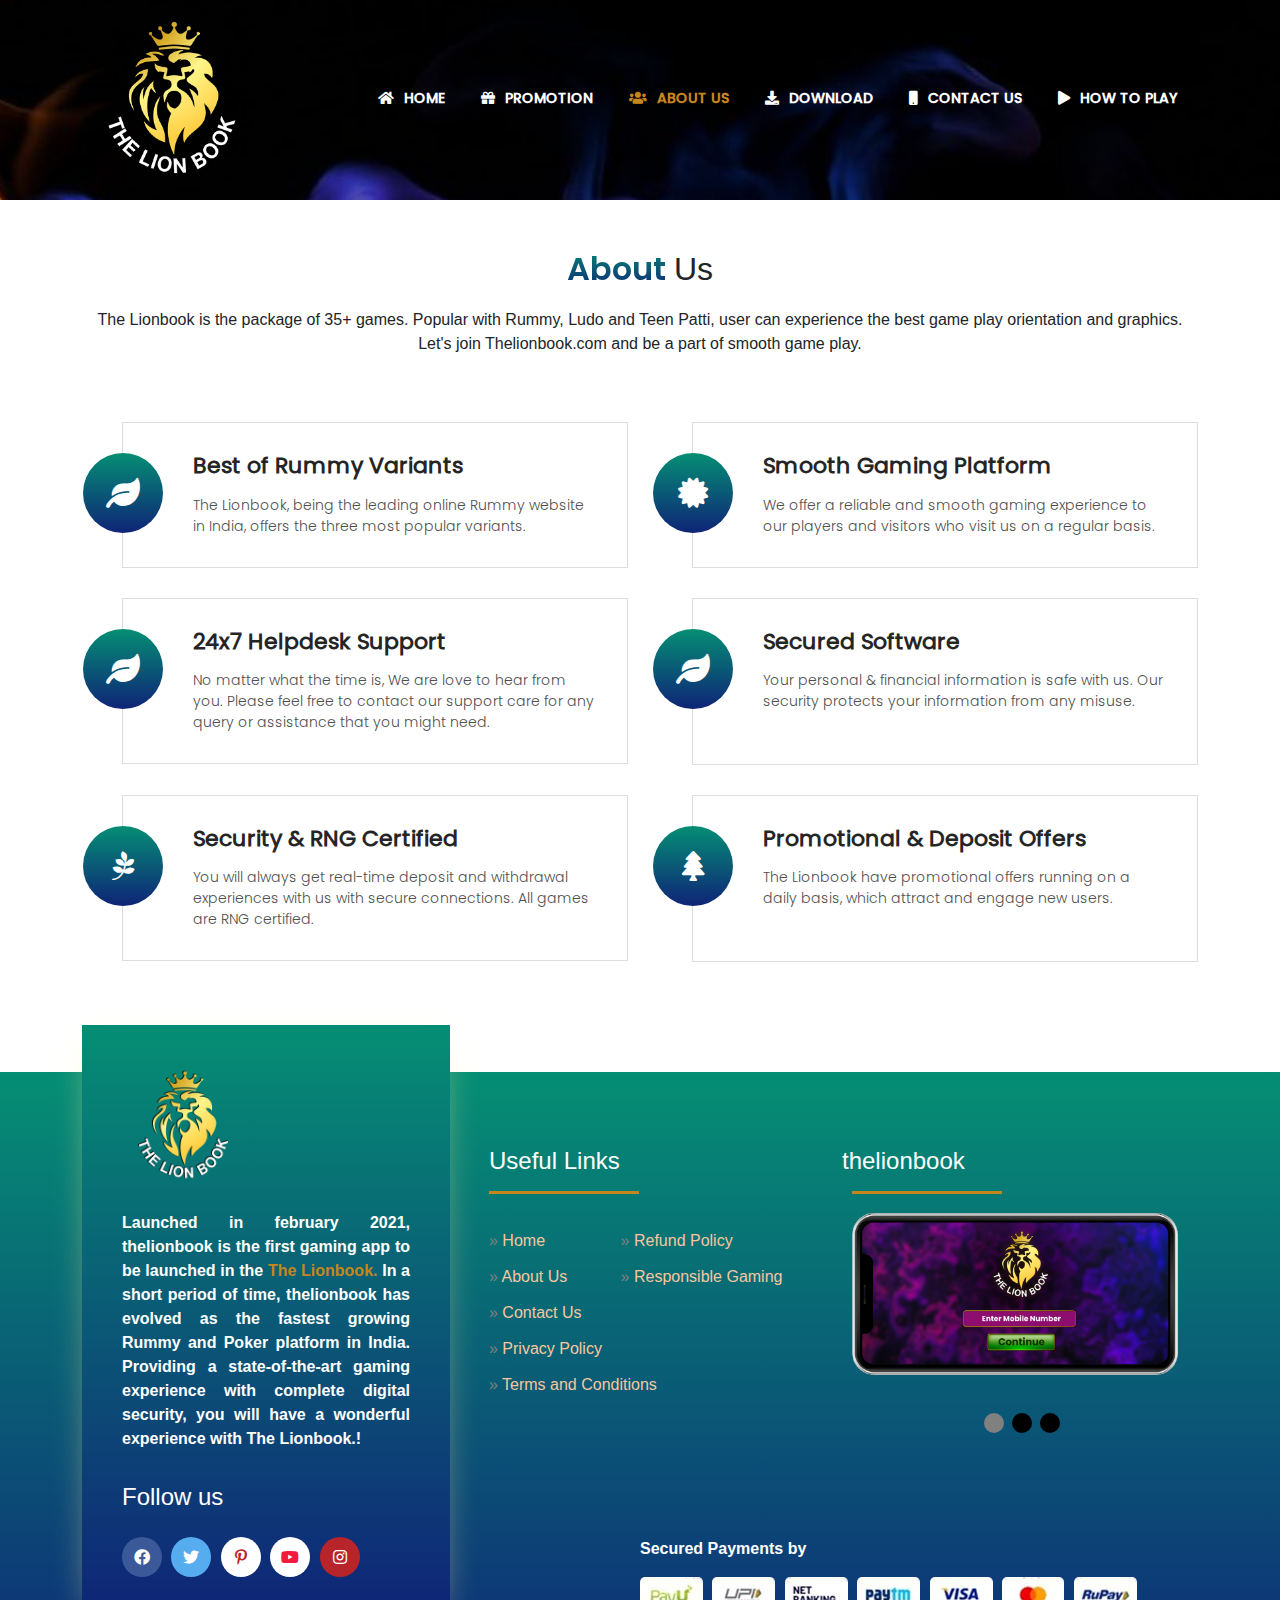
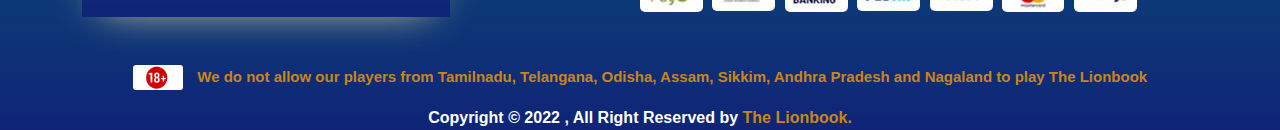
<file: about-us.html>
<!DOCTYPE html>
<html>
<head>
  <meta charset="utf-8">
  <meta name="viewport" content="width=device-width, initial-scale=1">
  <title>Lionbook</title>
 

  
<link rel="stylesheet" href="assets/css/bootstrap.min.css">
<link rel="stylesheet" href="assets/css/style.css">
<link rel="stylesheet" href="assets/css/owl.carousel.min.css">
<link rel="stylesheet" href="assets/css/flickity.min.css">
<link rel="stylesheet" href="assets/css/font-awesome.min.css">
<link rel="stylesheet" href="assets/css/all.min.css">


<script src="assets/js/bootstrap.min.js"></script>
<script src="assets/js/jquery.min.js"></script>
<script src="assets/js/owl.carousel.js"></script>
<script src="assets/js/slick.js"></script>
<script src="assets/js/flickity.min.js"></script>

</head>
<body class="aboutus-page">
  
<section class="banner-section">
  <header>
    <div class="container">
      
      <nav class="navbar navbar-expand-lg navbar-light bg-light">
        <a class="navbar-brand logo-img" href="index.html"><img src="assets/img/logo.png" alt="logo"></a>
        <button class="navbar-toggler" type="button" data-bs-toggle="collapse" data-bs-target="#navbarSupportedContent" aria-controls="navbarSupportedContent" aria-expanded="false" aria-label="Toggle navigation">
          <span class="navbar-toggler-icon"></span>
        </button>

        <div class="collapse navbar-collapse" id="navbarSupportedContent">
           <ul class="navbar-nav ml-auto">
            <li class="nav-item">
              <a class="nav-link" href="index.html">
                <span class="fa fa-home menu-fa"></span>Home <Home class="sr-only">(current)</Home></a>
            </li>
            <li class="nav-item  ">
              <a class="nav-link" href="promotion.html">
                <span class="fa fa-gift menu-fa"></span> Promotion</a>
            </li>
            <li class="nav-item  active">
              <a class="nav-link" href="about-us.html">
                <span class="fa fa-users menu-fa"></span> About Us</a>
            </li>
            <li class="nav-item  ">
              <a class="nav-link" href="download-app.html">
                <span class="fa fa-download menu-fa"></span> Download</a>
            </li>

            <li class="nav-item ">
              <a class="nav-link" href="contact-us.html">
                <span class="fa fa-mobile menu-fa"></span>Contact Us</a>
            </li>
            <li class="nav-item ">
              <a class="nav-link" href="howtoplay.html">
                <span class="fa fa-play menu-fa"></span>How To Play</a>
            </li>


          </ul>

        </div>
      </nav>
    </div>
  </header>



  
</section>

<section class="banner_content" style="background:url('assets/img/bannerab.png');">
  
</section>
<section class="disclaimer-section text-justify" style="padding-bottom: 80px;">
    <div class="container ">
        <div class="site-heading">
            <h2><span class="span_heading">About </span> Us</h2>
            <p class="text-center">The Lionbook is the package of 35+ games. Popular with Rummy, Ludo and Teen Patti, user can experience the best game play orientation and graphics. Let's join Thelionbook.com and be a part of smooth game play.</p>
        </div>

        <div class="row">
                        <div class="col-lg-6 col-sm-6">
                            <div class="icon-bx-wraper bx-style-2 m-l40 m-b30 p-a30 left">
                                <div class="icon-bx-sm radius bg-primary"> <a href="#" class="icon-cell"><i class="fa fa-leaf"></i></a> </div>
                                <div class="icon-content p-l40">
                                    <h4 class="dez-tilte">Best of Rummy Variants</h4>
                                    <p>The Lionbook, being the leading online Rummy website in India, offers the three most popular variants.</p>
                                </div>
                            </div>
                        </div>
                        <div class="col-lg-6 col-sm-6">
                            <div class="icon-bx-wraper bx-style-2 m-l40 m-b30 p-a30 left">
                                <div class="icon-bx-sm radius bg-primary"> <a href="#" class="icon-cell"><i class="fa fa-certificate"></i></a> </div>
                                <div class="icon-content p-l40">
                                    <h4 class="dez-tilte ">Smooth Gaming Platform</h4>
                                    <p>We offer a reliable and smooth gaming experience to our players and visitors who visit us on a regular basis. </p>
                                </div>
                            </div>
                        </div>
                        <div class="col-lg-6 col-sm-6">
                            <div class="icon-bx-wraper bx-style-2 m-l40 m-b30 p-a30 left">
                                <div class="icon-bx-sm radius bg-primary"> <a href="#" class="icon-cell"><i class="fa fa-leaf"></i></a> </div>
                                <div class="icon-content p-l40">
                                    <h4 class="dez-tilte ">24x7 Helpdesk  Support</h4>
                                    <p>No matter what the time is, We are love to hear from you. Please feel free to contact our support care for any query or assistance that you might need.</p>
                                </div>
                            </div>
                        </div>
                        <div class="col-lg-6 col-sm-6">
                            <div class="icon-bx-wraper bx-style-2 m-l40 m-b30 p-a30 left" style="min-height: 167px;">
                                <div class="icon-bx-sm radius bg-primary"> <a href="#" class="icon-cell"><i class="fa fa-leaf"></i></a> </div>
                                <div class="icon-content p-l40">
                                    <h4 class="dez-tilte ">Secured Software</h4>
                                    <p>Your personal & financial information is safe with us. Our security protects your information from any misuse. </p>
                                </div>
                            </div>
                        </div>
                        <div class="col-lg-6 col-sm-6">
                            <div class="icon-bx-wraper bx-style-2 m-l40 m-b30 p-a30 left">
                                <div class="icon-bx-sm radius bg-primary"> <a href="#" class="icon-cell"><i class="fab fa-pagelines"></i></a> </div>
                                <div class="icon-content p-l40">
                                    <h4 class="dez-tilte ">Security & RNG Certified</h4>
                                    <p>You will always get real-time deposit and withdrawal experiences with us with secure connections. All games are RNG certified.</p>
                                </div>
                            </div>
                        </div>
                        <div class="col-lg-6 col-sm-6">
                            <div class="icon-bx-wraper bx-style-2 m-l40 m-b30 p-a30 left" style="min-height: 167px;">
                                <div class="icon-bx-sm radius bg-primary"> <a href="#" class="icon-cell"><i class="fa fa-tree"></i></a> </div>
                                <div class="icon-content p-l40">
                                    <h4 class="dez-tilte">Promotional & Deposit Offers</h4>
                                    <p>The Lionbook have promotional offers running on a daily basis, which attract and engage new users.</p>
                                </div>
                            </div>
                        </div>
                    </div>

    </div>
</section>





<footer id="dk-footer" class="dk-footer footer_pading footer_two" style="background-color: #211e1e;">
    <div class="container " style="background-color: #211e1e;">
        <div class="row">
            <div class="col-md-12 col-lg-4" style="position:relative;">
                <div class="dk-footer-box-info">
                    <a href="index.html" class="footer-logo">
                        <img src="assets/img/logo.png" alt="footer_logo" class="img-fluid" style="width: 120px;">
                    </a>
                    <p class="footer-info-text white" style="text-align:justify">
                        <strong> Launched in february 2021, thelionbook is the first gaming app to be launched in the <span style="color:#C7861B">The Lionbook.</span> In a short period of time, thelionbook has evolved as the fastest growing
                            Rummy and Poker platform in India. Providing a state-of-the-art gaming experience with
                            complete digital security, you will have a wonderful experience with The Lionbook.!</strong>
                    </p>
                    <div class="footer-social-link">
                        <h3>Follow us</h3>
                        <ul>
                            <li>
                                <a href="#">
                                    <i class="fab fa-facebook"></i>
                                </a>
                            </li>
                            <li>
                                <a href="#">
                                    <i class="fab fa-twitter"></i>
                                </a>
                            </li>
                            <li>
                                <a href="#">
                                    <i class="fab fa-pinterest-p" style="color:#B7242A; background:white;"></i>
                                </a>
                            </li>
                            <li>
                                <a href="#">
                                    <i class="fab fa-youtube" style="color:#F21B3F; background:white;"></i>
                                </a>
                            </li>
                            <li>
                                <a href="#">
                                    <i class="fab fa-instagram"></i>
                                </a>
                            </li>
                        </ul>
                    </div>
                    <!-- End Social link -->
                </div>
                <!-- End Footer info -->

            </div>
            <!-- End Col -->
            <div class="col-md-12 col-lg-8">
                <div class="row">

                    <!-- End Col -->
                </div>
                <!-- End Contact Row -->
                <div class="row">
                    <div class="col-md-12 col-lg-6">
                        <div class="footer-widget footer-left-widget">
                            <div class="section-heading">
                                <h3>Useful Links</h3>
                                <span class="animate-border border-black"></span>
                            </div>

                            <ul>
                                
                                <li>
                                    <a href="index.html">Home</a>
                                </li>
                                <li>
                                    <a href="about-us.html">About Us</a>
                                </li>
                                <li>
                                    <a href="contact-us.html">Contact Us</a>
                                </li>
                                <li>
                                    <a href="privacy-policy.html">Privacy Policy</a>
                                </li>
                                <li>
                                    <a href="termsandconditions.html">Terms and Conditions</a>
                                </li>

                            </ul>
                            <ul>
                                <li>
                                    <a href="refund-policy.html">Refund Policy</a>
                                </li>
                                <li>
                                    <a href="responsible-play.html">Responsible Gaming</a>
                                </li>
                                
                            </ul>

                        </div>
                        <!-- End Footer Widget -->
                    </div>

                    <!-- End col -->
                    <div class="col-md-12 col-lg-6">
                        <!-- < class="footer-widget"> -->
                        <div class="section-heading">
                            <h3 style="font-size: 24px;color: #fff;position: relative;margin-bottom: 15px;max-width: -webkit-fit-content;max-width: -moz-fit-content;max-width: fit-content;">thelionbook</h3>
                            <span class="animate-border border-black" style="margin:10px"></span>
                            <div class="slider">
                                <div class="slide">
                                    <img src="assets/img/070.png" />
                                </div>
                                <div class="slide">
                                    <img src="assets/img/060.png" />
                                </div>
                                <div class="slide">
                                    <img src="assets/img/012.png" />
                                </div>

                                
                            </div>
                            <a href="#" class="underdots slider" style="display:none;"><img src="assets/img/googleplay.png"></a>
                            <br>
                        </div>

                        
                    </div>
                    <!-- End Row -->
                </div>
                <!-- End Col -->
            </div>
            <!-- End Widget Row -->
        </div>
        <!-- End Contact Container -->
        <br><br>
        <span style="float:left; display:inline-block;" class="col-md-6">
            <p class="footer-info-text2 white" style="text-align:justify;">
                <strong>Security and Certification</strong>
            </p>
            <ul>
                <li style="display:inline-block;padding-right: 5px;padding-bottom:5px"><a href="#" class=""><img src="assets/img/Fraud-Control.png" style="border-height: 35px;
    width: 63px;"></a></li>
                <li style="display:inline-block;padding-right: 5px;padding-bottom:5px"><a href="#" class=""><img src="assets/img/Know-Your-Limits.png" style="border-height: 35px;
    width: 63px;"></a></li>
                <li style="display:inline-block;padding-right: 5px;padding-bottom:5px"><a href="#" class=""><img src="assets/img/legal-Secure.png" style="border-height: 35px;
    width: 63px;"></a></li>
                <li style="display:inline-block;padding-right: 5px;padding-bottom:5px"><a href="#" class=""><img src="assets/img/responsible-play.png" style="border-height: 35px;
    width: 63px;"></a></li>
                <li style="display:inline-block;padding-right: 5px;padding-bottom:5px"><a href="#" class=""><img src="assets/img/18.png" style="border-radius: 5px;height: 35px;
    width: 63px;"></a></li>
            </ul>
            
        </span>
        <!-- <div class="payment_section"> -->
        <span style="display:inline-block;" class="col-md-6">
            <p class="footer-info-text2 white" style="text-align:justify">
                <strong>Secured Payments by</strong>
            </p>
            
            <ul>
                <li style="display:inline-block;padding-right: 5px;padding-bottom:5px"><a href="#" class=""><img src="assets/img/payu.jpg" style="border-radius: 5px;"></a></li>
                <li style="display:inline-block;padding-right: 5px;padding-bottom:5px"><a href="#" class=""><img src="assets/img/upi.jpg" style="border-radius: 5px;"></a></li>
                <li style="display:inline-block;padding-right: 5px;padding-bottom:5px"><a href="#" class=""><img src="assets/img/netbanking.jpg" style="border-radius: 5px;"></a></li>
                <li style="display:inline-block;padding-right: 5px;padding-bottom:5px"><a href="#" class=""><img src="assets/img/paytm.jpg" style="border-radius: 5px;"></a></li>
                
                <li style="display:inline-block;padding-right: 5px;padding-bottom:5px"><a href="#" class=""><img src="assets/img/visa.jpg" style="border-radius: 5px;"></a></li>
                <li style="display:inline-block;padding-right: 5px;padding-bottom:5px"><a href="#" class=""><img src="assets/img/mastercard.jpg" style="border-radius: 5px;"></a></li>
                <li style="display:inline-block;padding-right: 5px;padding-bottom:5px"><a href="#" class=""><img src="assets/img/rupay.jpg" style="border-radius: 5px;"></a></li>
            </ul>
        </span>
        <!-- </div> -->
        <div class="copyright" style="padding:0px;margin-top:0px">
            <div class="container">
                <div class="row">

                    <!-- End Col -->
                    <div class="col-md-12">
                        <p style="color: #ec4646;text-align:center"><span style="margin-right: 10px;">
                                <img style="width: 50px;" align:"left" src="assets/img/18.png">
                            </span>
                            <span style="color:#C7861B;font-size:15px;line-height:0px;text-align: justify;"><strong>We do not allow our players from Tamilnadu, Telangana, Odisha, Assam, Sikkim, Andhra Pradesh and Nagaland to play The Lionbook</strong></span>
                        </p>
                    </div>
                    <div class="col-md-12" style="text-align:center">
                        <span><strong>Copyright &copy;  2022 , All Right Reserved by <span style="color:#C7861B">The Lionbook.</span></strong></span>
                    </div>
                    <!-- End col -->
                </div>
                <!-- End Row -->
            </div>
            <!-- End Copyright Container -->
        </div>

        <!-- End Copyright -->
        <!-- Back to top -->
        <div id="back-to-top" class="back-to-top">
            <button class="btn btn-dark back-to-top-btn" title="Back to Top">
                <i class="fa fa-angle-up"></i>
            </button>
        </div>
        
        
</footer>




<script type="text/javascript">
    $(".navbar-toggler").click(function() {
        $(".all-menu-navbar").toggleClass("visible");
    })
</script>

<script>
    $(window).scroll(function() {
        if ($(document).scrollTop() > 100) {
            $('.back-to-top-btn').fadeIn();
            $("header").addClass("fixed");
        } else {
            $("header").removeClass("fixed");
            $('.back-to-top-btn').fadeOut();
        }
    })
$(".back-to-top-btn").click(function() {
            $("html, body").animate({
                scrollTop: 0
            }, 600);
        })
</script>
<script>
    $('.slider').slick({
        infinite: true,
        dots: true,
        arrows: false,
        autoplay: true,
        autoplaySpeed: 3000,
        fade: true,
        fadeSpeed: 1000
    });
</script>
</body>
</html>
</file>
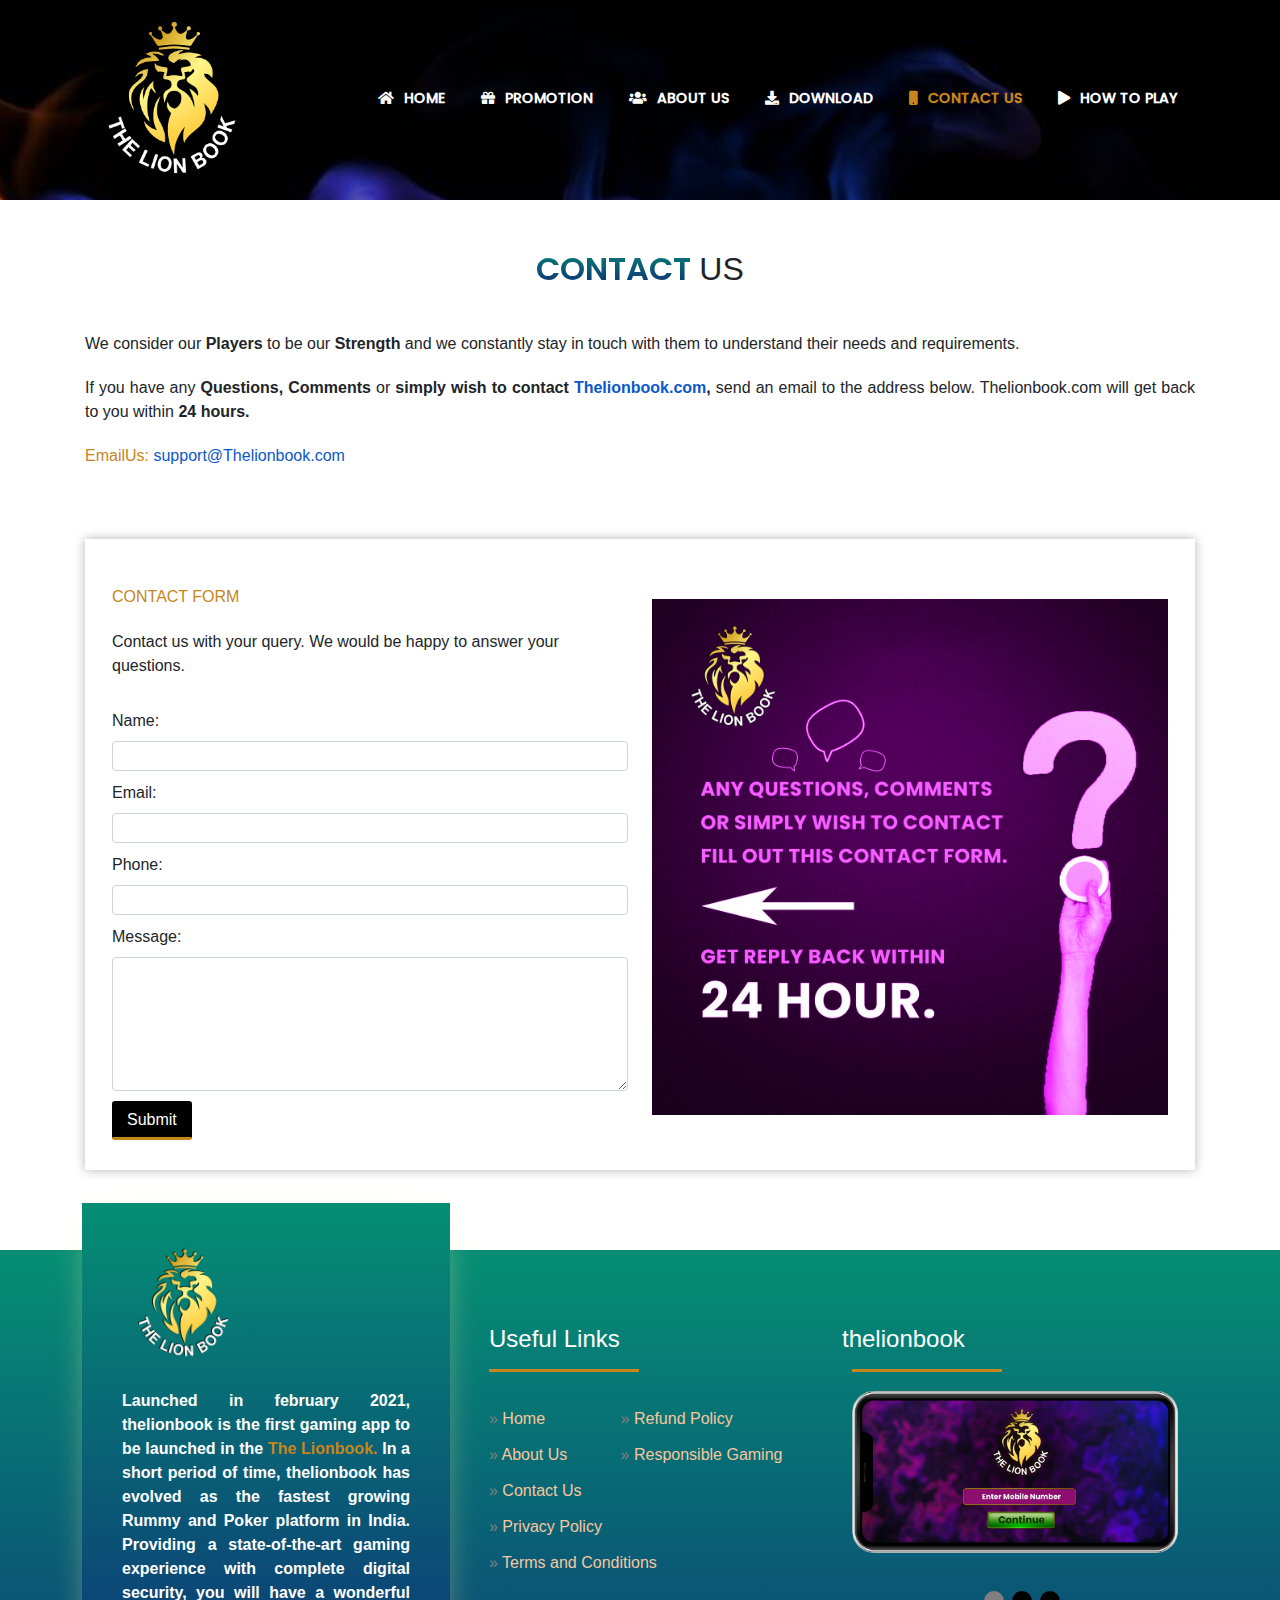
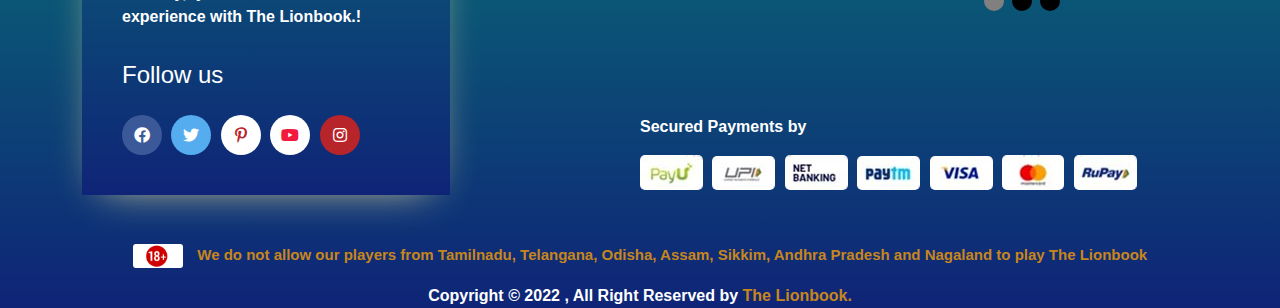
<file: contact-us.html>
<!DOCTYPE html>
<html>
<head>
  <meta charset="utf-8">
  <meta name="viewport" content="width=device-width, initial-scale=1">
  <title>Lionbook</title>
 

  
<link rel="stylesheet" href="assets/css/bootstrap.min.css">
<link rel="stylesheet" href="assets/css/style.css">
<link rel="stylesheet" href="assets/css/owl.carousel.min.css">
<link rel="stylesheet" href="assets/css/flickity.min.css">
<link rel="stylesheet" href="assets/css/font-awesome.min.css">
<link rel="stylesheet" href="assets/css/all.min.css">


<script src="assets/js/bootstrap.min.js"></script>
<script src="assets/js/jquery.min.js"></script>
<script src="assets/js/owl.carousel.js"></script>
<script src="assets/js/slick.js"></script>
<script src="assets/js/flickity.min.js"></script>
<style>
    p a {
  color: #0a58ca;
}
    label {
  display: inline-block;
  margin-bottom: .5rem;
}
    .fixed-cs-care {
        display: none;
        position: fixed;
        right: 0;
        top: 50%;
        transform: translateY(-50%);
        z-index: 100;
    }

    .fixed-cs-care>div {
        margin-bottom: 5px;
        border-radius: 10px 0 0 10px;
    }

    .fixed-cs-care a {
        color: #fff;
        padding: 10px;
        line-height: 25px;
        width: 47px;
        height: 42px;
        text-align: center;
    }

    .fa-comment:before {
        content: "\f075";
    }

    .fixed-cs-care>div {
        margin-bottom: 5px;
        border-radius: 10px 0 0 10px;
    }

    .call-bx {
        position: relative;
        transition: 0.3s all;
        right: 0;
        color: #fff;
        z-index: 1;
    }

    .call-bx {
        background: #009d04;
    }

    .comment-bx {
        background: #e41919;
    }

    * {
        box-sizing: border-box;
    }

    .slick-dots {
        display: flex;
        justify-content: center;
        left: 5px;
        margin: 0;
        padding: 1rem 0;

        list-style-type: none;

    }



    .slick-dots li {
        margin: 0 0.25rem;
        padding-top: 10px;
    }

    .slider {
        width: 100%;
    }

    .slick-dots button {
        display: block;
        width: 1rem;
        height: 1rem;
        padding: 10px;

        border: none;
        border-radius: 100%;
        background-color: black;

        text-indent: -9999px;
    }

    li.slick-active button {
        background-color: grey;
    }

    .footer-info-text2 {}

    .slide img {
        display: block;
        width: 100%;
        height: auto;
        border-radius: 10px;
        padding-right: 15px;
    }

    .footer-widget li:before {

        color: grey;
        content: "\00BB \0020";
        font-size: 16px;
    }

    .underdots {
        display: flex;
        justify-content: center;
        left: 5px;
        margin: 0;
        padding: 1rem 0;
    }

    /* ----------- iPhone 6, 6S, 7 and 8 ----------- */

    /* Portrait and Landscape */
    @media  only screen and (min-device-width: 375px) and (max-device-width: 667px) and (-webkit-min-device-pixel-ratio: 2) {
        .fixed-cs-care {
            display: block;
            position: fixed;
            right: 0;
            top: 50%;
            transform: translateY(-50%);
            z-index: 100;
        }

        .fix-download-btn-sec {
            width: 100%;
            height: 15%;
            margin-left: -15px;
            text-align: center;
            padding: 0px;
            position: fixed;
            bottom: 0px;
            background-color: rgba(0, 0, 0, 0.8);
            display: block;
        }
    }

    /* ----------- iPhone 6+, 7+ and 8+ ----------- */

    /* Portrait and Landscape */
    @media  only screen and (min-device-width: 414px) and (max-device-width: 736px) and (-webkit-min-device-pixel-ratio: 3) {
        .fixed-cs-care {
            display: block;
            position: fixed;
            right: 0;
            top: 50%;
            transform: translateY(-50%);
            z-index: 100;
        }

        .fix-download-btn-sec {
            width: 100%;
            height: 15%;
            margin-left: -15px;
            text-align: center;
            padding: 0px;
            position: fixed;
            bottom: 0px;
            background-color: rgba(0, 0, 0, 0.8);
            display: block;
        }
    }
    @media  only screen and (min-device-width: 375px) and (max-device-width: 812px) and (-webkit-min-device-pixel-ratio: 3) {
        .fixed-cs-care {
            display: block;
            position: fixed;
            right: 0;
            top: 50%;
            transform: translateY(-50%);
            z-index: 100;
        }

        .fix-download-btn-sec {
            width: 100%;
            height: 15%;
            margin-left: -15px;
            text-align: center;
            padding: 0px;
            position: fixed;
            bottom: 0px;
            background-color: rgba(0, 0, 0, 0.8);
            display: block;
        }
    }
</style>
</head>
<body class="aboutus-page">
  
<section class="banner-section">
  <header>
    <div class="container">
      
      <nav class="navbar navbar-expand-lg navbar-light bg-light">
        <a class="navbar-brand logo-img" href="index.html"><img src="assets/img/logo.png" alt="logo"></a>
        <button class="navbar-toggler" type="button" data-bs-toggle="collapse" data-bs-target="#navbarSupportedContent" aria-controls="navbarSupportedContent" aria-expanded="false" aria-label="Toggle navigation">
          <span class="navbar-toggler-icon"></span>
        </button>

        <div class="collapse navbar-collapse" id="navbarSupportedContent">
           <ul class="navbar-nav ml-auto">
            <li class="nav-item">
              <a class="nav-link" href="index.html">
                <span class="fa fa-home menu-fa"></span>Home <Home class="sr-only">(current)</Home></a>
            </li>
            <li class="nav-item  ">
              <a class="nav-link" href="promotion.html">
                <span class="fa fa-gift menu-fa"></span> Promotion</a>
            </li>
            <li class="nav-item  ">
              <a class="nav-link" href="about-us.html">
                <span class="fa fa-users menu-fa"></span> About Us</a>
            </li>
            <li class="nav-item  ">
              <a class="nav-link" href="download-app.html">
                <span class="fa fa-download menu-fa"></span> Download</a>
            </li>

            <li class="nav-item active">
              <a class="nav-link" href="contact-us.html">
                <span class="fa fa-mobile menu-fa"></span>Contact Us</a>
            </li>
            <li class="nav-item ">
              <a class="nav-link" href="howtoplay.html">
                <span class="fa fa-play menu-fa"></span>How To Play</a>
            </li>


          </ul>

        </div>
      </nav>
    </div>
  </header>



  
</section>

<section class="banner_content" style="background:url('assets/img/bannerab.png');">
  
</section>

<section class="contact-us-section">
  <div class="container">
    <div class="site-heading">
      <h2><span class="span_heading">CONTACT </span>US </h2>
      <br>

      <p>We consider our <strong>Players</strong> to be our <strong>Strength</strong> and we constantly stay in touch with them to
        understand their needs and requirements.</p>
      <p>If you have any <strong>Questions, Comments </strong> or <strong>simply wish to contact
          <a href="http://Thelionbook.com/">Thelionbook.com</a>,</strong> send an email to the address below.
        Thelionbook.com will get back to you within <strong> 24 hours.</strong></p>
      <p class="cn_bold">EmailUs: <a href="mailto:support@Thelionbook.com">support@Thelionbook.com</a></p>


    </div>
    <div class="contact_form_Sec">
      <div class="row row1">
        <div class="col-md-6">
          <div class="col1">
            <p class="cn_bold2">CONTACT FORM</p>
            <p class="pd-15">Contact us with your query. We would be happy to answer your questions.</p>
            <div class="alert alert-danger" style="display:none"></div>
            <div class="alert alert-success" style="display:none"></div>
            <form class="mb-0">
              <div class="form-group">
                <label for="name">Name:</label>
                <input type="text" class="form-control" id="name" placeholder="Enter Name" name="name">
              </div>
              <div class="form-group">
                <label for="email">Email:</label>
                <input type="email" class="form-control" id="email" placeholder="Enter Email" name="email">
              </div>
              <div class="form-group">
                <label for="phone">Phone:</label>
                <input type="number" class="form-control" id="phone" placeholder="Enter phone" name="phone">
              </div>
              <div class="form-group">
                <label for="message">Message:</label>
                <textarea class="form-control" id="message" rows="5"></textarea>
              </div>
              <div class="form-group">
                <div class="validationText" style="color: red;font-size: 12px;"></div>
              </div>
              <button type="button" id="complaint_submit" class="theme-btn">Submit</button>
            </form>
          </div>
        </div>

        <div class="col-md-6">
          <div class="col1">
            <img src="assets/img/contact.png"  width="100%" style="padding-top:30px;">
                                              </div>
        </div>
      </div>
    </div>
  </div>
</section>







<footer id="dk-footer" class="dk-footer footer_pading footer_two" style="background-color: #211e1e;">
    <div class="container " style="background-color: #211e1e;">
        <div class="row">
            <div class="col-md-12 col-lg-4" style="position:relative;">
                <div class="dk-footer-box-info">
                    <a href="index.html" class="footer-logo">
                        <img src="assets/img/logo.png" alt="footer_logo" class="img-fluid" style="width: 120px;">
                    </a>
                    <p class="footer-info-text white" style="text-align:justify">
                        <strong> Launched in february 2021, thelionbook is the first gaming app to be launched in the <span style="color:#C7861B">The Lionbook.</span> In a short period of time, thelionbook has evolved as the fastest growing
                            Rummy and Poker platform in India. Providing a state-of-the-art gaming experience with
                            complete digital security, you will have a wonderful experience with The Lionbook.!</strong>
                    </p>
                    <div class="footer-social-link">
                        <h3>Follow us</h3>
                        <ul>
                            <li>
                                <a href="#">
                                    <i class="fab fa-facebook"></i>
                                </a>
                            </li>
                            <li>
                                <a href="#">
                                    <i class="fab fa-twitter"></i>
                                </a>
                            </li>
                            <li>
                                <a href="#">
                                    <i class="fab fa-pinterest-p" style="color:#B7242A; background:white;"></i>
                                </a>
                            </li>
                            <li>
                                <a href="#">
                                    <i class="fab fa-youtube" style="color:#F21B3F; background:white;"></i>
                                </a>
                            </li>
                            <li>
                                <a href="#">
                                    <i class="fab fa-instagram"></i>
                                </a>
                            </li>
                        </ul>
                    </div>
                    <!-- End Social link -->
                </div>
                <!-- End Footer info -->

            </div>
            <!-- End Col -->
            <div class="col-md-12 col-lg-8">
                <div class="row">

                    <!-- End Col -->
                </div>
                <!-- End Contact Row -->
                <div class="row">
                    <div class="col-md-12 col-lg-6">
                        <div class="footer-widget footer-left-widget">
                            <div class="section-heading">
                                <h3>Useful Links</h3>
                                <span class="animate-border border-black"></span>
                            </div>

                            <ul>
                                
                                <li>
                                    <a href="index.html">Home</a>
                                </li>
                                <li>
                                    <a href="about-us.html">About Us</a>
                                </li>
                                <li>
                                    <a href="contact-us.html">Contact Us</a>
                                </li>
                                <li>
                                    <a href="privacy-policy.html">Privacy Policy</a>
                                </li>
                                <li>
                                    <a href="termsandconditions.html">Terms and Conditions</a>
                                </li>

                            </ul>
                            <ul>
                                <li>
                                    <a href="refund-policy.html">Refund Policy</a>
                                </li>
                                <li>
                                    <a href="responsible-play.html">Responsible Gaming</a>
                                </li>
                                
                            </ul>

                        </div>
                        <!-- End Footer Widget -->
                    </div>

                    <!-- End col -->
                    <div class="col-md-12 col-lg-6">
                        <!-- < class="footer-widget"> -->
                        <div class="section-heading">
                            <h3 style="font-size: 24px;color: #fff;position: relative;margin-bottom: 15px;max-width: -webkit-fit-content;max-width: -moz-fit-content;max-width: fit-content;">thelionbook</h3>
                            <span class="animate-border border-black" style="margin:10px"></span>
                            <div class="slider">
                                <div class="slide">
                                    <img src="assets/img/070.png" />
                                </div>
                                <div class="slide">
                                    <img src="assets/img/060.png" />
                                </div>
                                <div class="slide">
                                    <img src="assets/img/012.png" />
                                </div>

                                
                            </div>
                            <a href="#" class="underdots slider" style="display:none;"><img src="assets/img/googleplay.png"></a>
                            <br>
                        </div>

                        
                    </div>
                    <!-- End Row -->
                </div>
                <!-- End Col -->
            </div>
            <!-- End Widget Row -->
        </div>
        <!-- End Contact Container -->
        <br><br>
        <span style="float:left; display:inline-block;" class="col-md-6">
            <p class="footer-info-text2 white" style="text-align:justify;">
                <strong>Security and Certification</strong>
            </p>
            <ul>
                <li style="display:inline-block;padding-right: 5px;padding-bottom:5px"><a href="#" class=""><img src="assets/img/Fraud-Control.png" style="border-height: 35px;
    width: 63px;"></a></li>
                <li style="display:inline-block;padding-right: 5px;padding-bottom:5px"><a href="#" class=""><img src="assets/img/Know-Your-Limits.png" style="border-height: 35px;
    width: 63px;"></a></li>
                <li style="display:inline-block;padding-right: 5px;padding-bottom:5px"><a href="#" class=""><img src="assets/img/legal-Secure.png" style="border-height: 35px;
    width: 63px;"></a></li>
                <li style="display:inline-block;padding-right: 5px;padding-bottom:5px"><a href="#" class=""><img src="assets/img/responsible-play.png" style="border-height: 35px;
    width: 63px;"></a></li>
                <li style="display:inline-block;padding-right: 5px;padding-bottom:5px"><a href="#" class=""><img src="assets/img/18.png" style="border-radius: 5px;height: 35px;
    width: 63px;"></a></li>
            </ul>
            
        </span>
        <!-- <div class="payment_section"> -->
        <span style="display:inline-block;" class="col-md-6">
            <p class="footer-info-text2 white" style="text-align:justify">
                <strong>Secured Payments by</strong>
            </p>
            
            <ul>
                <li style="display:inline-block;padding-right: 5px;padding-bottom:5px"><a href="#" class=""><img src="assets/img/payu.jpg" style="border-radius: 5px;"></a></li>
                <li style="display:inline-block;padding-right: 5px;padding-bottom:5px"><a href="#" class=""><img src="assets/img/upi.jpg" style="border-radius: 5px;"></a></li>
                <li style="display:inline-block;padding-right: 5px;padding-bottom:5px"><a href="#" class=""><img src="assets/img/netbanking.jpg" style="border-radius: 5px;"></a></li>
                <li style="display:inline-block;padding-right: 5px;padding-bottom:5px"><a href="#" class=""><img src="assets/img/paytm.jpg" style="border-radius: 5px;"></a></li>
                
                <li style="display:inline-block;padding-right: 5px;padding-bottom:5px"><a href="#" class=""><img src="assets/img/visa.jpg" style="border-radius: 5px;"></a></li>
                <li style="display:inline-block;padding-right: 5px;padding-bottom:5px"><a href="#" class=""><img src="assets/img/mastercard.jpg" style="border-radius: 5px;"></a></li>
                <li style="display:inline-block;padding-right: 5px;padding-bottom:5px"><a href="#" class=""><img src="assets/img/rupay.jpg" style="border-radius: 5px;"></a></li>
            </ul>
        </span>
        <!-- </div> -->
        <div class="copyright" style="padding:0px;margin-top:0px">
            <div class="container">
                <div class="row">

                    <!-- End Col -->
                    <div class="col-md-12">
                        <p style="color: #ec4646;text-align:center"><span style="margin-right: 10px;">
                                <img style="width: 50px;" align:"left" src="assets/img/18.png">
                            </span>
                            <span style="color:#C7861B;font-size:15px;line-height:0px;text-align: justify;"><strong>We do not allow our players from Tamilnadu, Telangana, Odisha, Assam, Sikkim, Andhra Pradesh and Nagaland to play The Lionbook</strong></span>
                        </p>
                    </div>
                    <div class="col-md-12" style="text-align:center">
                        <span><strong>Copyright &copy;  2022 , All Right Reserved by <span style="color:#C7861B">The Lionbook.</span></strong></span>
                    </div>
                    <!-- End col -->
                </div>
                <!-- End Row -->
            </div>
            <!-- End Copyright Container -->
        </div>

        <!-- End Copyright -->
        <!-- Back to top -->
        <div id="back-to-top" class="back-to-top">
            <button class="btn btn-dark back-to-top-btn" title="Back to Top">
                <i class="fa fa-angle-up"></i>
            </button>
        </div>
        
        
</footer>




<script type="text/javascript">
    $(".navbar-toggler").click(function() {
        $(".all-menu-navbar").toggleClass("visible");
    })
</script>

<script>
    $(window).scroll(function() {
        if ($(document).scrollTop() > 100) {
            $('.back-to-top-btn').fadeIn();
            $("header").addClass("fixed");
        } else {
            $("header").removeClass("fixed");
            $('.back-to-top-btn').fadeOut();
        }
    })
$(".back-to-top-btn").click(function() {
            $("html, body").animate({
                scrollTop: 0
            }, 600);
        })
</script>
<script>
    $('.slider').slick({
        infinite: true,
        dots: true,
        arrows: false,
        autoplay: true,
        autoplaySpeed: 3000,
        fade: true,
        fadeSpeed: 1000
    });
</script>
</body>
</html>
</file>
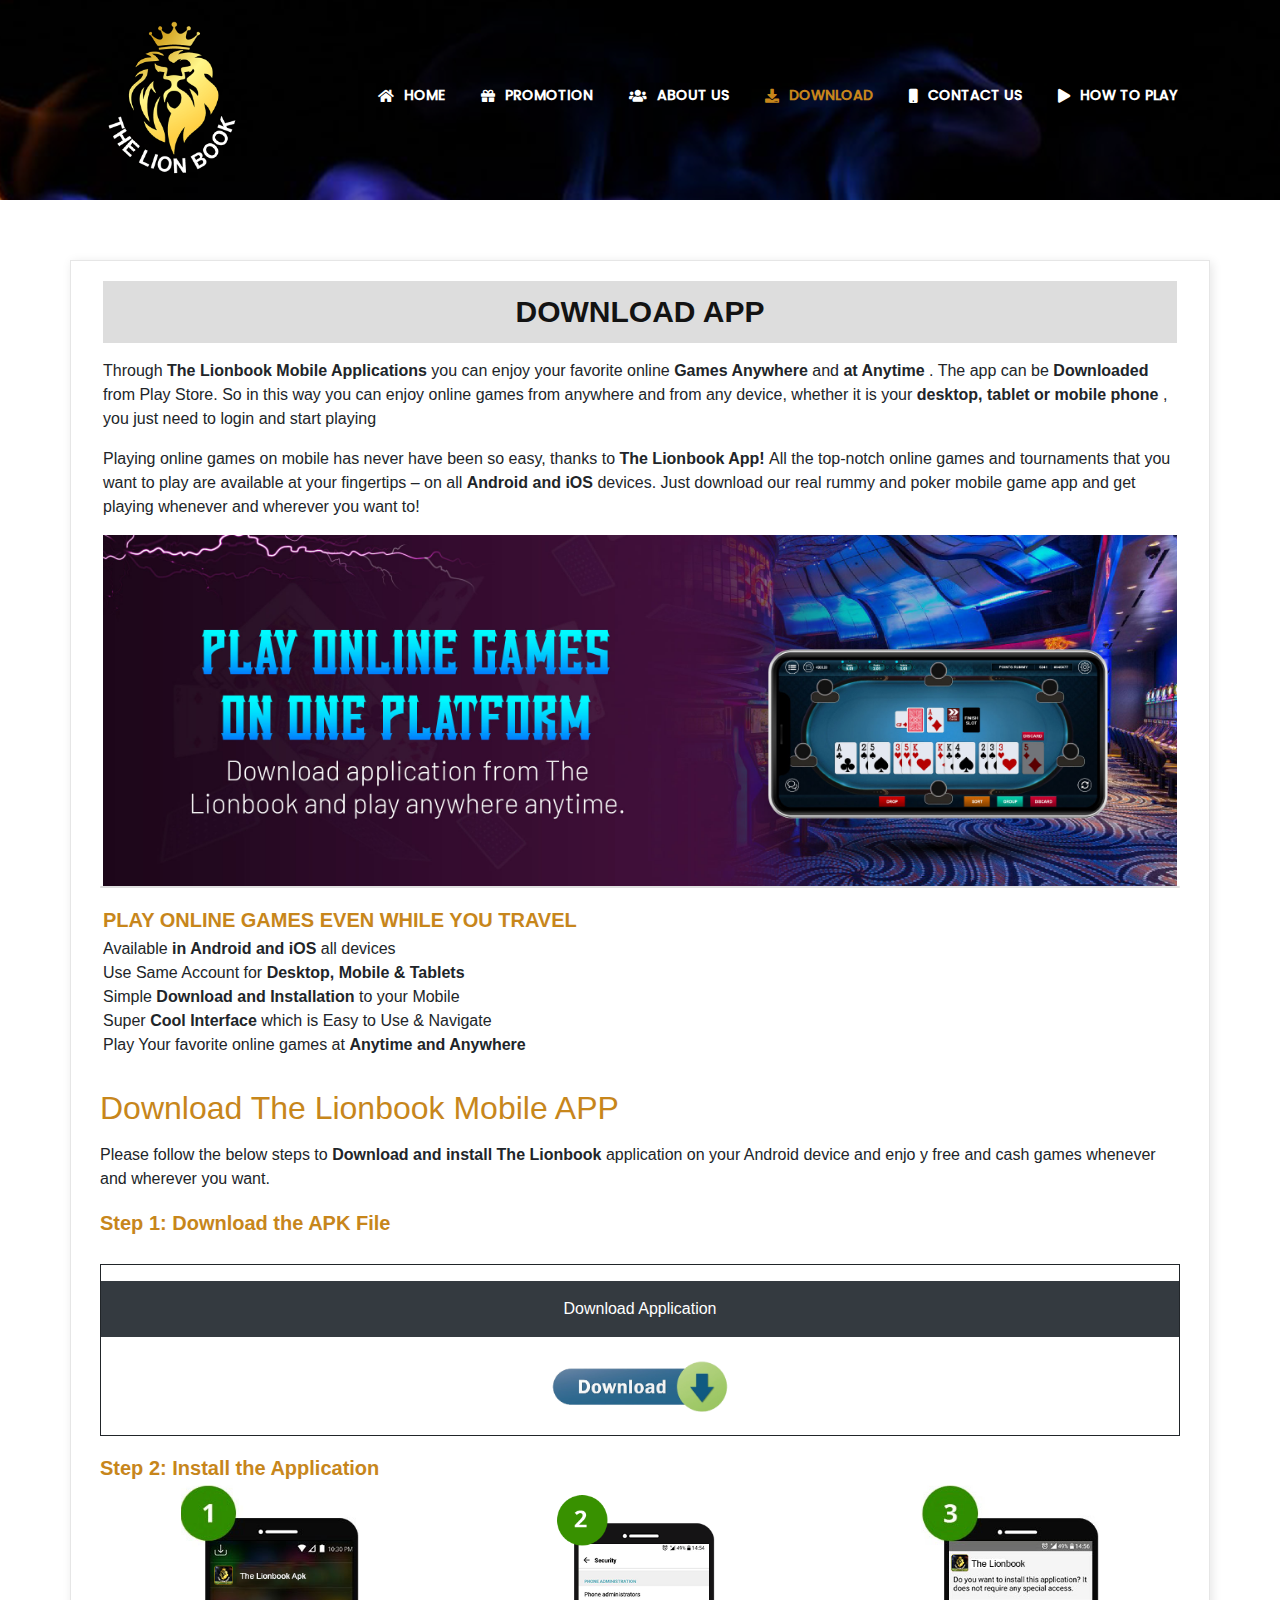
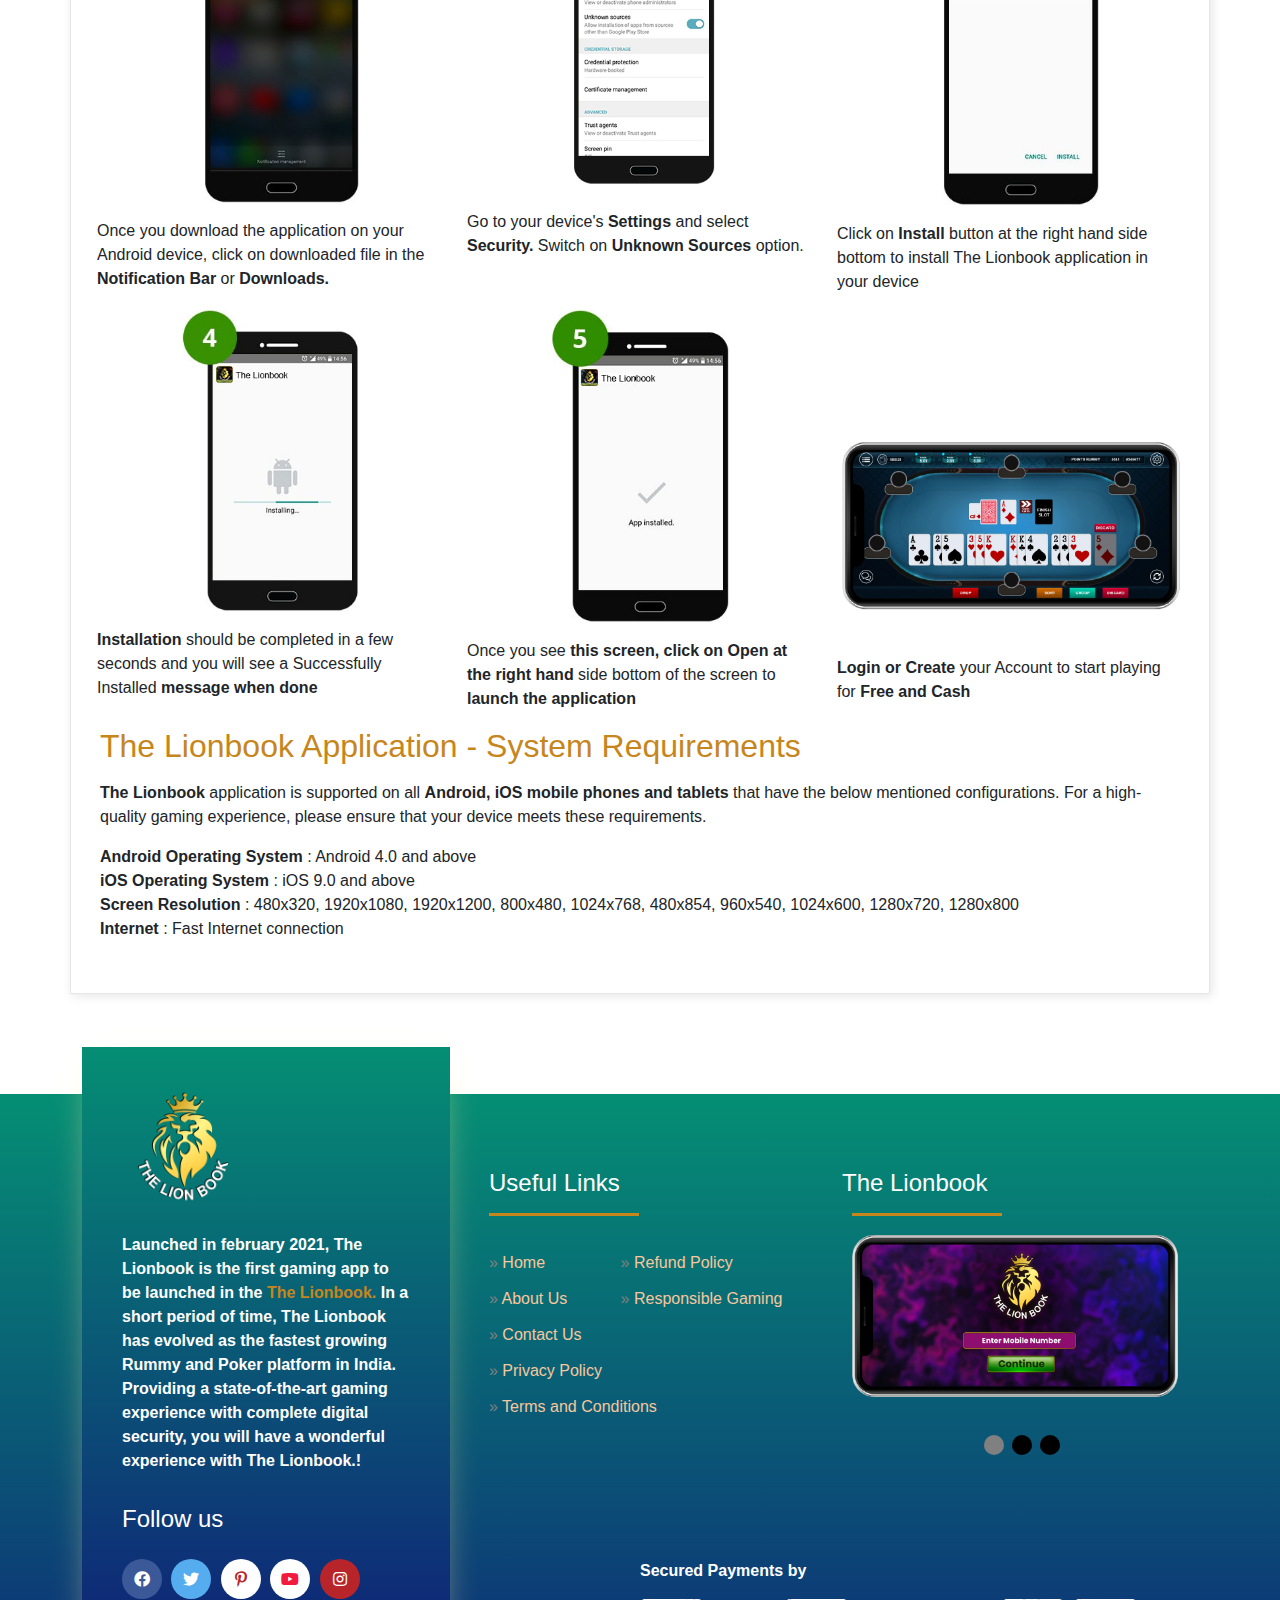
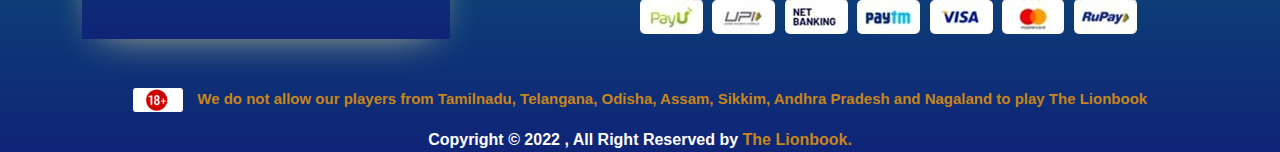
<file: download-app.html>
<!DOCTYPE html>
<html>
<head>
  <meta charset="utf-8">
  <meta name="viewport" content="width=device-width, initial-scale=1">
  <title>Lionbook</title>
 

  
<link rel="stylesheet" href="assets/css/bootstrap.min.css">
<link rel="stylesheet" href="assets/css/style.css">
<link rel="stylesheet" href="assets/css/owl.carousel.min.css">
<link rel="stylesheet" href="assets/css/flickity.min.css">
<link rel="stylesheet" href="assets/css/font-awesome.min.css">
<link rel="stylesheet" href="assets/css/all.min.css">


<script src="assets/js/bootstrap.min.js"></script>
<script src="assets/js/jquery.min.js"></script>
<script src="assets/js/owl.carousel.js"></script>
<script src="assets/js/slick.js"></script>
<script src="assets/js/flickity.min.js"></script>
<style>
    .h3 {
  color: #c7861b;
}
.img-fluid2 {
  max-width: 100%;
  height: auto;
  padding-top: 120px;
  padding-bottom: 20px;
}
.navbar-nav_custom .nav-item .nav-link {
    color: white;
    font-size: 12px;
    padding: 6px 10px;
  }

  .navbar-collapse_custom .nav-item .nav-link {
    color: white;
    font-size: 12px;
  }

  .navbar-collapse_custom .nav-item .dropdown-menu .dropdown-item {
    font-size: 12px;
    /*padding: 5px 10px;*/
    background: #000;
    color: white;
  }

  .navbar-collapse_custom .nav-item .dropdown-menu .dropdown-item:hover {
    background-color: #172633;
    color: white;
  }

  .navbar-nav_custom .nav-item .nav-link:hover {
    background-color: #172633;
  }

  .navbar-collapse_custom .nav-item .dropdown-menu {
    padding: 0;
  }

  .navbar-nav_custom .nav-item .dropdown-menu {
    background-color: #071929;
    padding: 0;
  }

  .navbar-nav_custom .nav-item .dropdown-menu .dropdown-item {
    font-size: 12px;
    padding: 5px 10px;
    color: white;
  }

  .navbar-nav_custom .nav-item .dropdown-menu .dropdown-item:hover {
    background-color: #172633;
    color: white;
  }

  .navbar-nav {
    display: flex !important;
  }

  .custom-navbar {
    border-bottom: none;
    z-index: 999;
  }

  nav li {
    margin: 5px 5px 0px 0px;
  }

  /*nav li .form_login{
    margin-top: 2px;
  }*/
  nav li .form_login .field_1 {
    padding: 3px;
    font-size: 14px;
    border: 1px solid #cf9e41;
  }

  nav li .form_login .new_btn {
    background-color: #cf9e41;
    color: white;
    border: none;
    padding: 3px 12px;
    font-size: 15px;
    border-radius: .25rem;
  }



  nav li .btn_btn_login {
    margin-right: 5px;
  }

  /*nav li .btn{
    padding: 0px 12px;
  }*/
  /*nav li .btn_btn_register{
    margin-top: -40px;
    float: right;
  }*/
  nav img {
    width: 100% !important;
    /*margin-bottom: -50px;*/
  }

  nav button:focus {
    outline: unset;
  }

  nav .logo_fixed {
    z-index: 999;
  }

  .navbar-brand {
    padding-bottom: 0;
  }

  .carousel-inner .no_show {
    opacity: 0;
  }

  .row_margin {
    margin-bottom: 10px !important;
  }

  .submit_button {
    color: white;
    background-color: #cf9e41;
  }

  .menu_dropdown {
    top: 94%;
    left: -91px;
    border: none;
    border-radius: 0;
  }

  /* notification_modal css start */
  #notification_modal .modal-dialog {
    margin: 0px;
    margin-top: 43px;
    float: right;
    width: 100%;
  }

  #notification_modal .modal-dialog .modal-content {
    border: unset;
  }

  #notification_modal .modal-header {
    padding: 5px 15px;
  }

  #notification_modal .modal-header h5 {
    width: 100%;
    text-align: center;
    margin-left: 30px;
  }

  #notification_modal .modal-body {
    padding: 0;
  }

  #notification_modal .modal-body .nav-tabs {
    border-bottom: unset;
  }

  #notification_modal .modal-body .nav-tabs .nav-item {
    width: 50%;
  }

  #notification_modal .modal-body .nav-tabs .nav-item .nav-link {
    text-align: center;
    padding: 5px 0px;
    color: black;
    border: none;
  }

  #notification_modal .modal-body .nav-tabs .nav-item .active {
    background-color: #19234e;
    color: white;
  }

  #notification_modal .modal-body .tab-content {
    background-color: #f3f3f3;
    padding: 0px 10px;
    border-radius: 5px;
  }

  #notification_modal .modal-body .tab-content .tab-pane {}

  #notification_modal .modal-body .tab-content .notification_new_row {
    cursor: pointer;
    color: black;
    padding: 5px 0px;
  }

  #notification_modal .modal-body .tab-content .notification_new_row i {
    margin-top: 3px;
  }

  #notification_modal .modal-body .tab-content .notification_new_row p {
    margin-bottom: 0;
    font-size: 14px;
    font-weight: 500;
  }

  #notification_modal .modal-body .tab-content .notification_new_row small {
    font-size: 12px;
    font-weight: 600;
  }

  #notification_modal .modal-body .tab-content hr {
    background-color: #cccccc;
    margin-top: 0px;
    margin-bottom: 0px;
  }

  .message_accodian {
    background-color: #e2e2e2;
    padding: 5px;
  }

  .message_accodian p {
    margin-bottom: 0;
    font-size: 13px;
    letter-spacing: 0.3px;
    line-height: 24px;
  }

  /* notification_modal css end */

  /* bonus_modal css start */
  .modal_one_right .modal-dialog {
    margin: 0px;
    margin-top: 43px;
    float: right;
    width: 100%;
  }

  .modal_one_right .modal-dialog .modal-content {
    border: unset;
  }

  .modal_one_right .modal-header {
    padding: 5px 15px;
  }

  .modal_one_right .modal-header h5 {
    width: 100%;
    text-align: center;
    margin-left: 30px;
  }

  .modal_one_right .modal-body {
    padding: 0;
  }

  .modal_one_right .modal-body button:focus {
    outline: unset;
  }

  #bonus_modal .modal-body .nav-tabs {
    border-bottom: unset;
  }

  #bonus_modal .modal-body .nav-tabs .nav-item {
    width: 50%;
  }

  #bonus_modal .modal-body .nav-tabs .nav-item .nav-link {
    text-align: center;
    padding: 5px 0px;
    color: black;
    border: none;
  }

  #bonus_modal .modal-body .nav-tabs .nav-item .active {
    background-color: #19234e;
    color: white;
  }

  #bonus_modal .modal-body .tab-content {
    background-color: #f3f3f3;
    padding: 0px 10px;
    border-radius: 5px;
  }

  #bonus_modal .modal-body .tab-content .bonus_new_row {
    color: black;
    padding: 5px 0px;
    font-size: 12px;
    font-weight: 500;
    width: 100%;
    text-align: center;
  }

  #bonus_modal .modal-body .tab-content .bonus_new_row p {
    margin-bottom: 0;
  }

  #bonus_modal .modal-body .tab-content .bonus_new_row i {
    width: 10%;
    padding-top: 7px;
    color: #155a6f;
  }

  #bonus_modal .modal-body .tab-content .bonus_new_row .p1 {
    width: 30%;
    padding-top: 3px;
  }

  #bonus_modal .modal-body .tab-content .bonus_new_row .p2 {
    width: 15%;
    padding-top: 3px;
    color: red;
  }

  #bonus_modal .modal-body .tab-content .bonus_new_row .p3 {
    width: 32%;
    padding-top: 3px;
    color: green;
  }

  #bonus_modal .modal-body .tab-content .bonus_new_row .dropdown_claim {
    width: 13%;
    font-size: 24px;
    padding-top: 0px;
  }

  #bonus_modal .modal-body .tab-content hr {
    background-color: #cccccc;
    margin-top: 5px;
    margin-bottom: 0px;
  }

  #bonus_modal .modal-body .tab-content .bonus_accodian {
    background-color: #e2e2e2;
    padding: 5px;
    font-size: 12px;
    width: 100%;
    text-align: center;
  }

  #bonus_modal .modal-body .tab-content .bonus_accodian p {
    margin-bottom: 0;
  }

  #bonus_modal .modal-body .tab-content .bonus_accodian .column_1 {
    width: 28%;
  }

  #bonus_modal .modal-body .tab-content .bonus_accodian .column_1 i {
    padding-top: 5px;
    color: #155a6f;
  }

  #bonus_modal .modal-body .tab-content .bonus_accodian .column_1 .p1 {
    padding-top: 2px;
    font-weight: 500;
  }

  #bonus_modal .modal-body .tab-content .bonus_accodian .column_2 {
    width: 52%;
  }

  #bonus_modal .modal-body .tab-content .bonus_accodian .column_2 .p2 {
    font-weight: 500;
  }

  #bonus_modal .modal-body .tab-content .bonus_accodian .column_2 .p3 {
    font-weight: 500;
  }

  #bonus_modal .modal-body .tab-content .bonus_accodian .column_2 .span1 {
    font-weight: 400;
    color: red;
  }

  #bonus_modal .modal-body .tab-content .bonus_accodian .column_2 .span2 {
    font-weight: 400;
    color: green;
  }

  #bonus_modal .modal-body .tab-content .bonus_accodian .column_3 {
    width: 20%;
    padding-top: 8px;
  }

  #bonus_modal .modal-body .tab-content .bonus_accodian .column_3 button {
    background-color: #155a6f;
    color: white;
    border-radius: 5px;
    border: 1px solid #155a6f;
  }

  #bonus_modal .modal-body .tab-content .bonus_accodian_promo {
    padding: 10px 0px;
    background-color: #155a6f;
  }

  #bonus_modal .modal-body .tab-content .bonus_accodian_promo .promo_field {
    font-size: 14px;
    border: 0px solid #ffffff;
    border-radius: 5px;
    padding-left: 5px;
  }

  #bonus_modal .modal-body .tab-content .bonus_accodian_promo .claim_btn {
    font-size: 12px;
    background-color: #ffffff;
    border-radius: 15px;
    border: 1px solid #000000;
    padding: 3px 8px;
    font-weight: 600;
  }

  #bonus_modal .modal-body .tab-content .bonus_benefits_new_row {
    color: black;
    padding: 5px 0px;
    font-size: 12px;
    font-weight: 500;
    width: 100%;
    text-align: center;
  }

  #bonus_modal .modal-body .tab-content .bonus_benefits_new_row p {
    margin-bottom: 0;
  }

  #bonus_modal .modal-body .tab-content .bonus_benefits_new_row .p1 {
    width: 30%;
    padding-top: 3px;
  }

  #bonus_modal .modal-body .tab-content .bonus_benefits_new_row .p2 {
    width: 25%;
    padding-top: 3px;
    color: red;
  }

  #bonus_modal .modal-body .tab-content .bonus_benefits_new_row .p3 {
    width: 45%;
    padding-top: 3px;
    color: green;
  }

  .Put_Promocode {
    color: red;
    font-weight: 600;
    background-color: white;
  }

  .Promocode_Sucessfully {
    color: #06ab0b;
    font-weight: 600;
    margin-top: 2px;
    /*background-color: white;*/
  }

  .Promocode_incorrect {
    color: red;
    font-weight: 600;
    background-color: white;
  }

  /* bonus_modal css end */



  .required:after {
    content: " *";
    color: red;
  }

  .font_sz {
    font-size: 14px;
  }

  ::-webkit-input-placeholder {

    font-size: 14px;
  }

  ::-moz-placeholder {

    font-size: 14px;
  }

  :-ms-input-placeholder {

    font-size: 14px;
  }

  ::placeholder {

    font-size: 14px;
  }

  .ph_number {
    width: 80% !important;
  }

  .anchorStyle {
    text-decoration: none;
    color: #808099;
    padding-top: 18px !important;
  }

  .anchorStyle a {
    text-decoration: none;
    color: #808099;
  }

  .fixedfooter {
    width: 100%;
    max-width: 100%;
    height: 40px;
    background-color: #22222c;
    position: absolute;
  }

  .subactive {
    background-color: #0e4454;
    color: #FFFF !important;
  }

  .bonus_cus_img {
    height: 20px;
    width: 30px;
    max-width: 100%;
  }

  .game_details {
    background-color: #07192900 !important;
  }

  .top_bdr .navbar-nav_custom {
    padding: 49px 0px 30px 0px;
  }

  @media  screen and (max-width: 767px) {
    .top_bdr .navbar-nav_custom {
      padding: 0px 0px 0px 0px;
    }

    header .bg-light li {
      /* margin: 0px; */
      /* margin: 3px 10px !important; */
      font-family: 'Arial';
      border-bottom: 0.7px solid slategrey;
      border-bottom-width: thin;
    }

</style>
</head>

<body class="aboutus-page">
  
<section class="banner-section">
  <header>
    <div class="container">
      
      <nav class="navbar navbar-expand-lg navbar-light bg-light">
        <a class="navbar-brand logo-img" href="index.html"><img src="assets/img/logo.png" alt="logo"></a>
        <button class="navbar-toggler" type="button" data-bs-toggle="collapse" data-bs-target="#navbarSupportedContent" aria-controls="navbarSupportedContent" aria-expanded="false" aria-label="Toggle navigation">
          <span class="navbar-toggler-icon"></span>
        </button>

        <div class="collapse navbar-collapse" id="navbarSupportedContent">
           <ul class="navbar-nav ml-auto">
            <li class="nav-item">
              <a class="nav-link" href="index.html">
                <span class="fa fa-home menu-fa"></span>Home <Home class="sr-only">(current)</Home></a>
            </li>
            <li class="nav-item  ">
              <a class="nav-link" href="promotion.html">
                <span class="fa fa-gift menu-fa"></span> Promotion</a>
            </li>
            <li class="nav-item  ">
              <a class="nav-link" href="about-us.html">
                <span class="fa fa-users menu-fa"></span> About Us</a>
            </li>
            <li class="nav-item active">
              <a class="nav-link" href="download-app.html">
                <span class="fa fa-download menu-fa"></span> Download</a>
            </li>

            <li class="nav-item ">
              <a class="nav-link" href="contact-us.html">
                <span class="fa fa-mobile menu-fa"></span>Contact Us</a>
            </li>
            <li class="nav-item ">
              <a class="nav-link" href="howtoplay.html">
                <span class="fa fa-play menu-fa"></span>How To Play</a>
            </li>


          </ul>

        </div>
      </nav>
    </div>
  </header>



  
</section>

<section class="banner_content" style="background:url('assets/img/bannerab.png');">
  
</section>
  <div class="container" style="padding-top: 50px;padding-bottom: 80px;">
<div class="col-lg-12 col-md-12 col-sm-12 right-content">
      <div class="row shadow-box">
        <div class="abt2">
          <h1 class="h1">DOWNLOAD APP</h1>
          <div class="promo-block">
            <p>Through <strong> The Lionbook Mobile Applications </strong> you can enjoy your favorite online <strong> Games Anywhere </strong> and <strong> at Anytime </strong>. The app can be <strong> Downloaded </strong> from Play Store. So in this way you can enjoy online games from anywhere and from any device, whether it is your <strong> desktop, tablet or mobile phone </strong>, you just need to login and start playing
            </p>
            <p>
              Playing online games on mobile has never have been so easy, thanks to  <strong> The Lionbook App! </strong> All the top-notch online games and tournaments that you want to play are available at your fingertips – on all <strong> Android and iOS </strong> devices. Just download our real rummy and poker mobile game app and get playing whenever and wherever you want to!</p>
            
            <img src="assets/img/dimage.jpg" height="auto" width="100%">
            <div class="row">
              <div class="col-lg-12 col-md-12 col-sm-12">
                <div class="card">
                  
                </div>


              </div>

            </div>
            
            <div class="col-lg-12 col-md-12 col-sm-12">

              <div class="app-store-rt">


                <h3 class="h3">PLAY ONLINE GAMES EVEN WHILE YOU TRAVEL</h3>
                <ul>
                  <li>Available <strong> in Android and iOS </strong> all devices</li>
                  <li>Use Same Account for <strong> Desktop, Mobile & Tablets </strong> </li>
                  <li>Simple <strong> Download and Installation </strong> to your Mobile</li>
                  <li>Super <strong> Cool Interface </strong> which is Easy to Use &amp; Navigate</li>
                  <li>Play Your favorite online games at <strong> Anytime and Anywhere </strong> </li>
                </ul>
                <div class="clearfix"></div>
                
                <div class="row download-steps">
                  <div class="col-lg-12 col-md-12 col-sm-12">

                    <h2 class="h2" style="color: #c7861b;">Download The Lionbook Mobile APP</h2>
                    <p>Please follow the below steps to <strong> Download and install </strong>  <strong> The Lionbook </strong> application on your Android device and enjo
                      y free and cash games whenever and wherever you want.</p>


                    <h3 class="h3">Step 1: Download the APK File</h3>
                    <br>
                    <div id="response_msg" style="display: none; margin-top: 0px !important; margin-bottom: 10px;"></div>
                    <div class="row" style="margin-left: 0px;margin-right: 0px;">
                      <div class="col-md-12 text-center border border-dark" style="padding-left: 0px;padding-right: 0px;">
                        <p class="pt-3 pb-3 bg-dark text-white">Download Application</p>
                        <p><a href="#" target="_blank">
                            <img src="assets/img/dbutton.png" alt="googleplay-btn" width="200px" height="200px" class="img-fluid"></a></p>
                      </div>
                      <!-- <div class="col-md-6 text-center border border-dark" style="padding-left: 0px;padding-right: 0px;">
                        <p class="pt-3 pb-3 bg-dark text-white">Scan the QR Code</p>
                        <p><img src="assets/img/get-frame-live.fcca318e20f5.png" alt="googleplay-btn" class="img-fluid" style="width: 100px;"></p>
                      </div> -->

                    </div>
                   

                    <div class="clearfix"></div>
                    <div class="clearfix"></div>
                    <h3 class="h3">Step 2: Install the Application</h3>
                    <div class="row">
                      <div class="col-lg-4 col-md-6 col-sm-12">
                        <div style="text-align: center;">
                          <img src="assets/img/step-1.png" height="326px" width="178px" class="img-fluid">
                          <p style="text-align:left">Once you download the application on your Android device, click on downloaded file in the <strong>Notification Bar</strong> or <strong>Downloads.</strong></p>
                        </div>
                      </div>
                      <div class="col-lg-4 col-md-6 col-sm-12">
                        <div style="text-align: center;">
                          <img src="assets/img/rv-apk-step2.1d229b9e8e97.png" height="326px" width="178px" class="img-fluid">
                          <p style="text-align:left">Go to your device's <strong>Settings</strong> and select <strong>Security.</strong> Switch on <strong>Unknown Sources</strong> option.</p>
                        </div>
                      </div>
                      <div class="col-lg-4 col-md-6 col-sm-12">
                        <div style="text-align: center;">
                          <img src="assets/img/step-3.png" height="326px" width="178px" class="img-fluid">
                          <p style="text-align:left">Click on <strong>Install</strong> button at the right hand side bottom to install The Lionbook application in your device</p>
                        </div>
                      </div>

                      <div class="col-lg-4 col-md-6 col-sm-12">
                        <div style="text-align: center;">
                          <img src="assets/img/step-4.png" height="326px" width="178px" class="img-fluid">
                          <p style="text-align:left"><strong>Installation</strong> should be completed in a few seconds and you will see a Successfully Installed <strong>message when done </strong> </p>
                        </div>
                      </div>
                      <div class="col-lg-4 col-md-6 col-sm-12">
                        <div style="text-align: center;">
                          <img src="assets/img/step-5.png" height="326px" width="178px" class="img-fluid">
                          <p style="text-align:left">Once you see <strong> this screen, click on Open at the right hand </strong> side bottom of the screen to <strong>launch the application</strong></p>
                        </div>
                      </div>
                      <div class="col-lg-4 col-md-6 col-sm-12">
                        <div style="text-align: center;">
                          <img src="assets/img/7.png" class="img-fluid2" style="width:100%;"> 
                          <p style="text-align:left"><strong>Login or Create </strong> your Account to start playing for <strong> Free and Cash </strong></p>
                        </div>
                      </div>
                    </div>







                  </div>

                  <div class="col-lg-12 col-md-12 col-sm-12">
                    <h2 class="h2" style="color: #c7861b;">The Lionbook Application - System Requirements</h2>
                    <p><strong> The Lionbook </strong> application is supported on all <strong> Android, iOS mobile phones and tablets </strong> that have the below mentioned configurations. For a high-quality
                      gaming experience, please ensure that your device meets these requirements.</p>

                    <ol>
                      <li><strong> Android Operating System </strong>: Android 4.0 and above</li>
                      <li><strong>iOS Operating System </strong> : iOS 9.0 and above</li>
                      <li><strong> Screen Resolution </strong> : 480x320, 1920x1080, 1920x1200, 800x480, 1024x768, 480x854, 960x540, 1024x600, 1280x720, 1280x800</li>
                      <li><strong> Internet </strong>: Fast Internet connection</li>
                    </ol>
                  </div>
                </div>


              </div>


            </div>
            




          </div>


        </div>
      </div>


    </div>

  </div>

<footer id="dk-footer" class="dk-footer footer_pading footer_two" style="background-color: #211e1e;">
    <div class="container " style="background-color: #211e1e;">
        <div class="row">
            <div class="col-md-12 col-lg-4" style="position:relative;">
                <div class="dk-footer-box-info">
                    <a href="index.html" class="footer-logo">
                        <img src="assets/img/logo.png" alt="footer_logo" class="img-fluid" style="width: 120px;">
                    </a>
                    <p class="footer-info-text white" style="text-align:left">
                        <strong> Launched in february 2021, The Lionbook is the first gaming app to be launched in the <span style="color:#C7861B">The Lionbook.</span> In a short period of time, The Lionbook has evolved as the fastest growing
                            Rummy and Poker platform in India. Providing a state-of-the-art gaming experience with
                            complete digital security, you will have a wonderful experience with The Lionbook.!</strong>
                    </p>
                    <div class="footer-social-link">
                        <h3>Follow us</h3>
                        <ul>
                            <li>
                                <a href="#">
                                    <i class="fab fa-facebook"></i>
                                </a>
                            </li>
                            <li>
                                <a href="#">
                                    <i class="fab fa-twitter"></i>
                                </a>
                            </li>
                            <li>
                                <a href="#">
                                    <i class="fab fa-pinterest-p" style="color:#B7242A; background:white;"></i>
                                </a>
                            </li>
                            <li>
                                <a href="#">
                                    <i class="fab fa-youtube" style="color:#F21B3F; background:white;"></i>
                                </a>
                            </li>
                            <li>
                                <a href="#">
                                    <i class="fab fa-instagram"></i>
                                </a>
                            </li>
                        </ul>
                    </div>
                    <!-- End Social link -->
                </div>
                <!-- End Footer info -->

            </div>
            <!-- End Col -->
            <div class="col-md-12 col-lg-8">
                <div class="row">

                    <!-- End Col -->
                </div>
                <!-- End Contact Row -->
                <div class="row">
                    <div class="col-md-12 col-lg-6">
                        <div class="footer-widget footer-left-widget">
                            <div class="section-heading">
                                <h3>Useful Links</h3>
                                <span class="animate-border border-black"></span>
                            </div>

                            <ul>
                                
                                <li>
                                    <a href="index.html">Home</a>
                                </li>
                                <li>
                                    <a href="about-us.html">About Us</a>
                                </li>
                                <li>
                                    <a href="contact-us.html">Contact Us</a>
                                </li>
                                <li>
                                    <a href="privacy-policy.html">Privacy Policy</a>
                                </li>
                                <li>
                                    <a href="termsandconditions.html">Terms and Conditions</a>
                                </li>

                            </ul>
                            <ul>
                                <li>
                                    <a href="refund-policy.html">Refund Policy</a>
                                </li>
                                <li>
                                    <a href="responsible-play.html">Responsible Gaming</a>
                                </li>
                                
                            </ul>

                        </div>
                        <!-- End Footer Widget -->
                    </div>

                    <!-- End col -->
                    <div class="col-md-12 col-lg-6">
                        <!-- < class="footer-widget"> -->
                        <div class="section-heading">
                            <h3 style="font-size: 24px;color: #fff;position: relative;margin-bottom: 15px;max-width: -webkit-fit-content;max-width: -moz-fit-content;max-width: fit-content;">The Lionbook</h3>
                            <span class="animate-border border-black" style="margin:10px"></span>
                            <div class="slider">
                                <div class="slide">
                                    <img src="assets/img/070.png" />
                                </div>
                                <div class="slide">
                                    <img src="assets/img/060.png" />
                                </div>
                                <div class="slide">
                                    <img src="assets/img/012.png" />
                                </div>

                                
                            </div>
                            <a href="#" class="underdots slider" style="display:none;"><img src="assets/img/googleplay.png"></a>
                            <br>
                        </div>

                        
                    </div>
                    <!-- End Row -->
                </div>
                <!-- End Col -->
            </div>
            <!-- End Widget Row -->
        </div>
        <!-- End Contact Container -->
        <br><br>
        <span style="float:left; display:inline-block;" class="col-md-6">
            <p class="footer-info-text2 white" style="text-align:left;">
                <strong>Security and Certification</strong>
            </p>
            <ul>
                <li style="display:inline-block;padding-right: 5px;padding-bottom:5px"><a href="#" class=""><img src="assets/img/Fraud-Control.png" style="border-height: 35px;
    width: 63px;"></a></li>
                <li style="display:inline-block;padding-right: 5px;padding-bottom:5px"><a href="#" class=""><img src="assets/img/Know-Your-Limits.png" style="border-height: 35px;
    width: 63px;"></a></li>
                <li style="display:inline-block;padding-right: 5px;padding-bottom:5px"><a href="#" class=""><img src="assets/img/legal-Secure.png" style="border-height: 35px;
    width: 63px;"></a></li>
                <li style="display:inline-block;padding-right: 5px;padding-bottom:5px"><a href="#" class=""><img src="assets/img/responsible-play.png" style="border-height: 35px;
    width: 63px;"></a></li>
                <li style="display:inline-block;padding-right: 5px;padding-bottom:5px"><a href="#" class=""><img src="assets/img/18.png" style="border-radius: 5px;height: 35px;
    width: 63px;"></a></li>
            </ul>
            
        </span>
        <!-- <div class="payment_section"> -->
        <span style="display:inline-block;" class="col-md-6">
            <p class="footer-info-text2 white" style="text-align:left">
                <strong>Secured Payments by</strong>
            </p>
            
            <ul>
                <li style="display:inline-block;padding-right: 5px;padding-bottom:5px"><a href="#" class=""><img src="assets/img/payu.jpg" style="border-radius: 5px;"></a></li>
                <li style="display:inline-block;padding-right: 5px;padding-bottom:5px"><a href="#" class=""><img src="assets/img/upi.jpg" style="border-radius: 5px;"></a></li>
                <li style="display:inline-block;padding-right: 5px;padding-bottom:5px"><a href="#" class=""><img src="assets/img/netbanking.jpg" style="border-radius: 5px;"></a></li>
                <li style="display:inline-block;padding-right: 5px;padding-bottom:5px"><a href="#" class=""><img src="assets/img/paytm.jpg" style="border-radius: 5px;"></a></li>
                
                <li style="display:inline-block;padding-right: 5px;padding-bottom:5px"><a href="#" class=""><img src="assets/img/visa.jpg" style="border-radius: 5px;"></a></li>
                <li style="display:inline-block;padding-right: 5px;padding-bottom:5px"><a href="#" class=""><img src="assets/img/mastercard.jpg" style="border-radius: 5px;"></a></li>
                <li style="display:inline-block;padding-right: 5px;padding-bottom:5px"><a href="#" class=""><img src="assets/img/rupay.jpg" style="border-radius: 5px;"></a></li>
            </ul>
        </span>
        <!-- </div> -->
        <div class="copyright" style="padding:0px;margin-top:0px">
            <div class="container">
                <div class="row">

                    <!-- End Col -->
                    <div class="col-md-12">
                        <p style="color: #ec4646;text-align:center"><span style="margin-right: 10px;">
                                <img style="width: 50px;" align:"left" src="assets/img/18.png">
                            </span>
                            <span style="color:#C7861B;font-size:15px;line-height:0px;text-align: justify;"><strong>We do not allow our players from Tamilnadu, Telangana, Odisha, Assam, Sikkim, Andhra Pradesh and Nagaland to play The Lionbook</strong></span>
                        </p>
                    </div>
                    <div class="col-md-12" style="text-align:center">
                        <span><strong>Copyright &copy;  2022 , All Right Reserved by <span style="color:#C7861B">The Lionbook.</span></strong></span>
                    </div>
                    <!-- End col -->
                </div>
                <!-- End Row -->
            </div>
            <!-- End Copyright Container -->
        </div>

        <!-- End Copyright -->
        <!-- Back to top -->
        <div id="back-to-top" class="back-to-top">
            <button class="btn btn-dark back-to-top-btn" title="Back to Top">
                <i class="fa fa-angle-up"></i>
            </button>
        </div>
        
        
</footer>




<script type="text/javascript">
    $(".navbar-toggler").click(function() {
        $(".all-menu-navbar").toggleClass("visible");
    })
</script>

<script>
    $(window).scroll(function() {
        if ($(document).scrollTop() > 100) {
            $('.back-to-top-btn').fadeIn();
            $("header").addClass("fixed");
        } else {
            $("header").removeClass("fixed");
            $('.back-to-top-btn').fadeOut();
        }
    })
    $(".back-to-top-btn").click(function() {
            $("html, body").animate({
                scrollTop: 0
            }, 600);
        })

</script>
<script>
    $('.slider').slick({
        infinite: true,
        dots: true,
        arrows: false,
        autoplay: true,
        autoplaySpeed: 3000,
        fade: true,
        fadeSpeed: 1000
    });
</script>
</body>
</html>
</file>
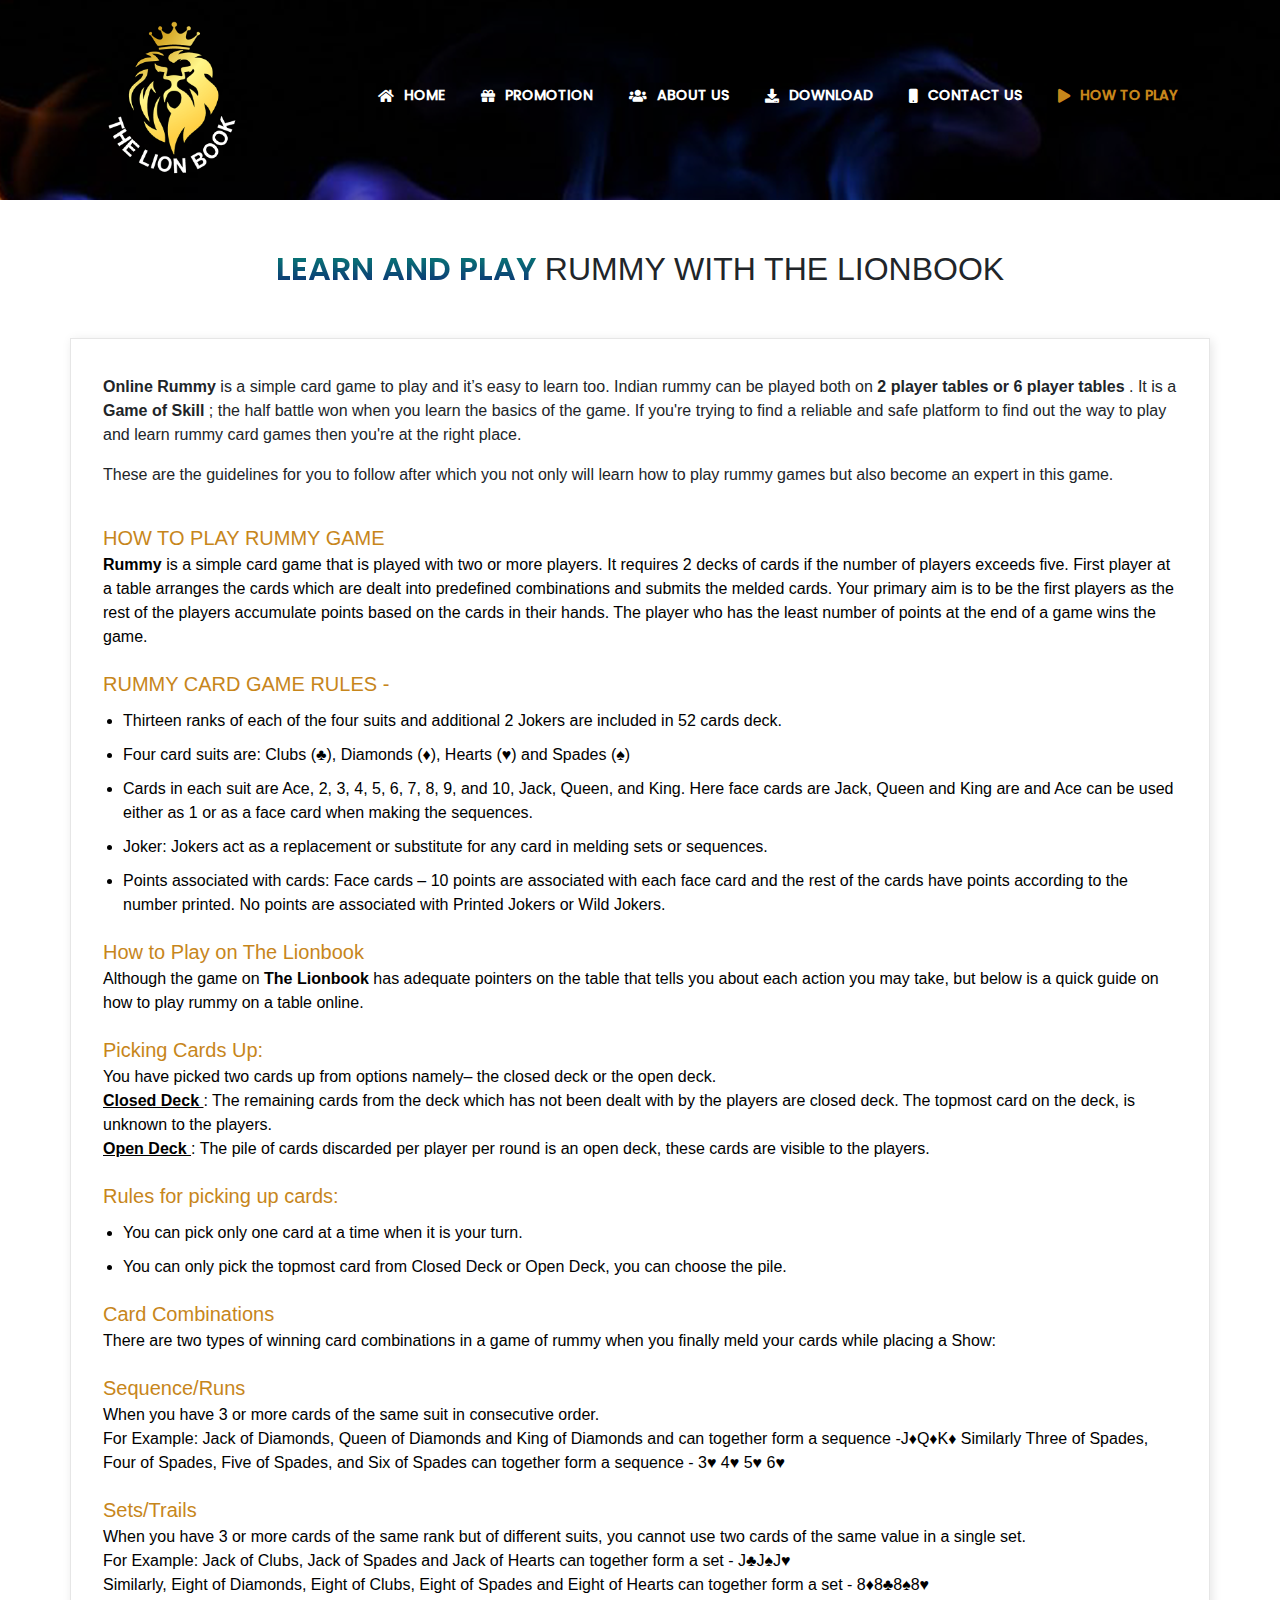
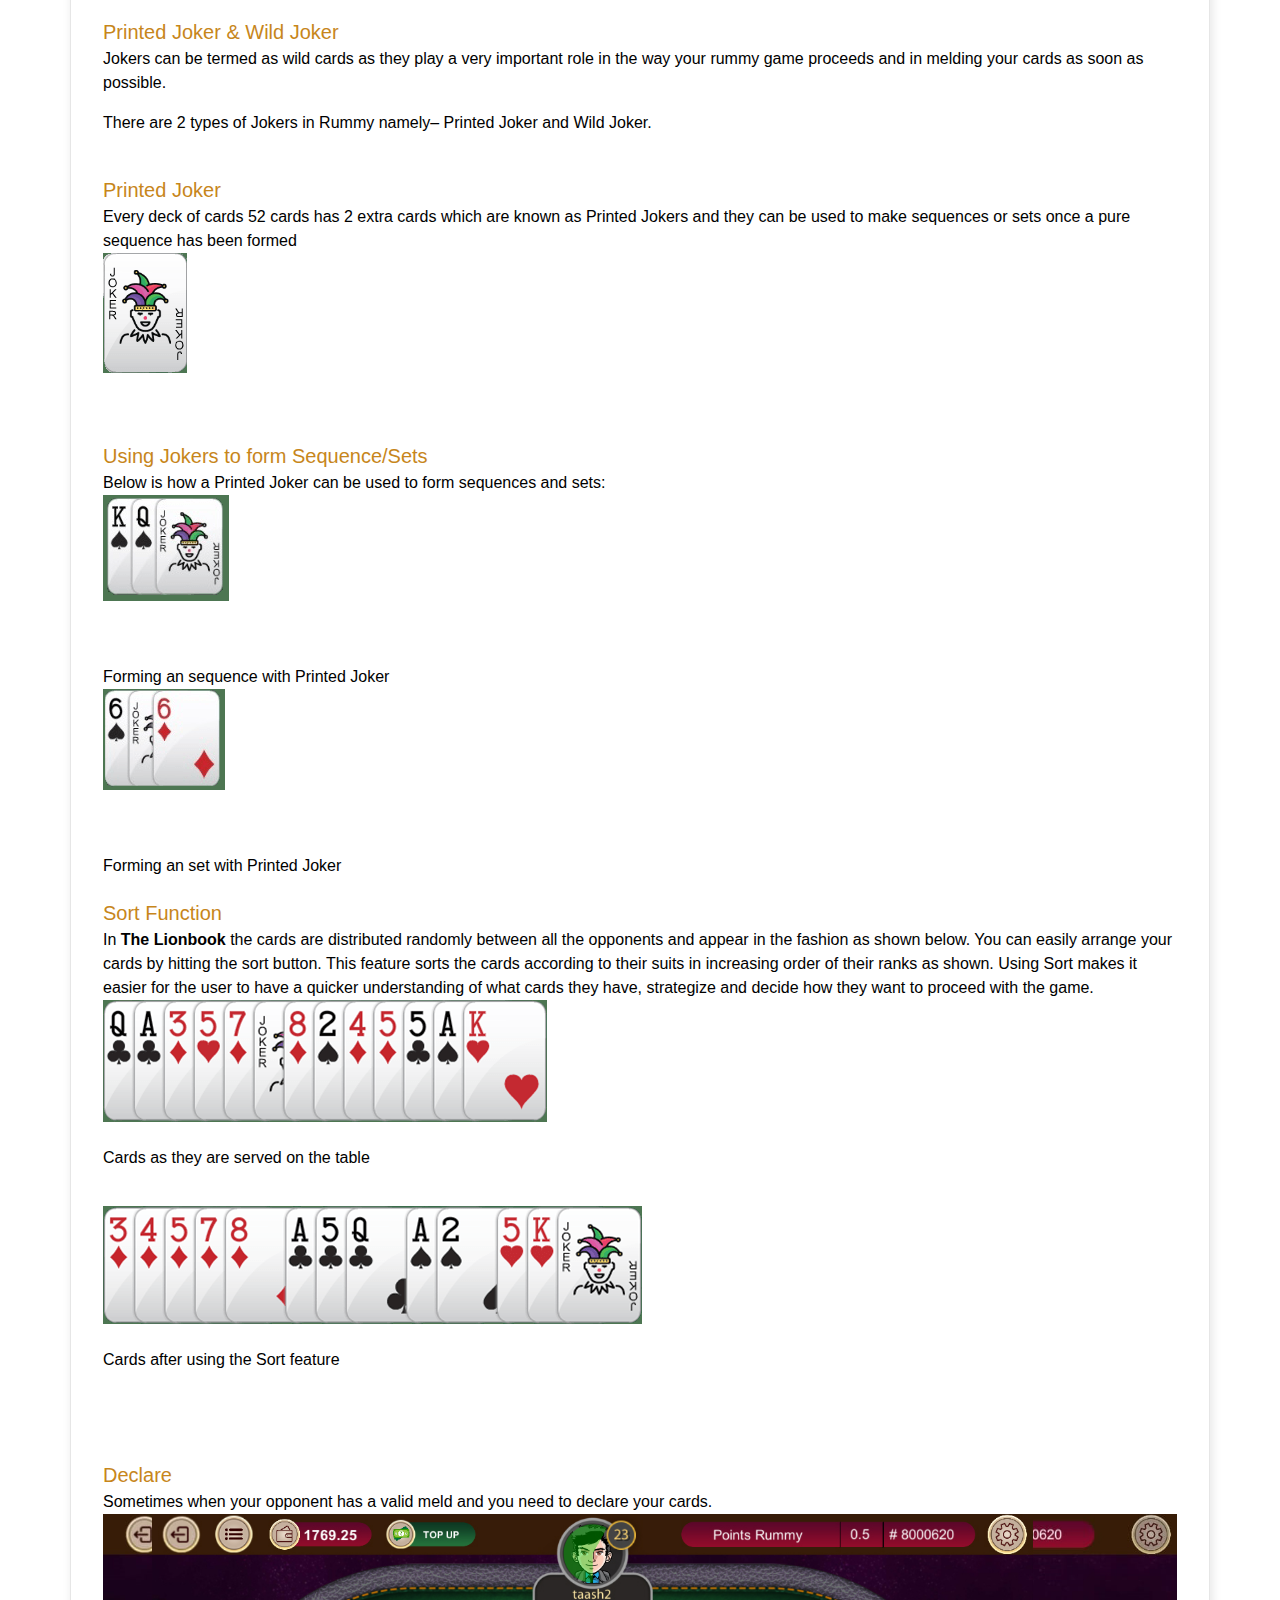
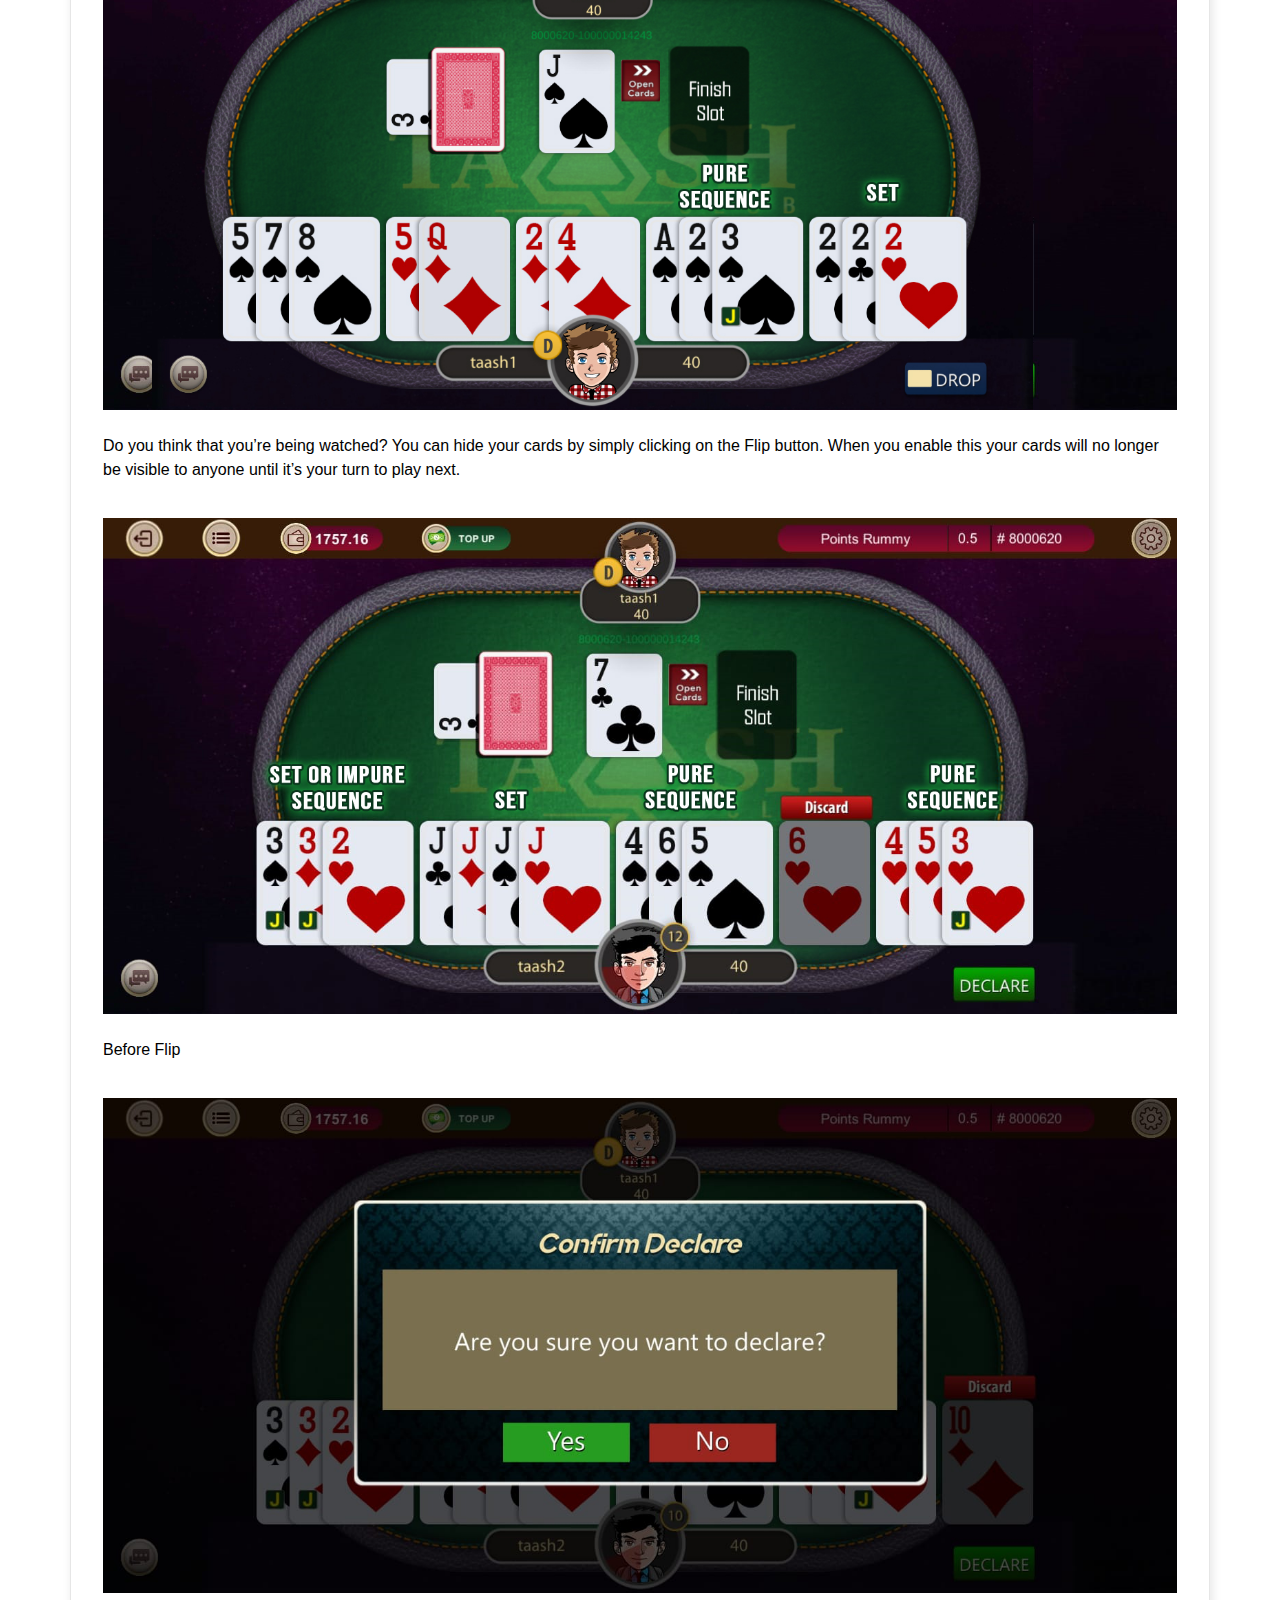
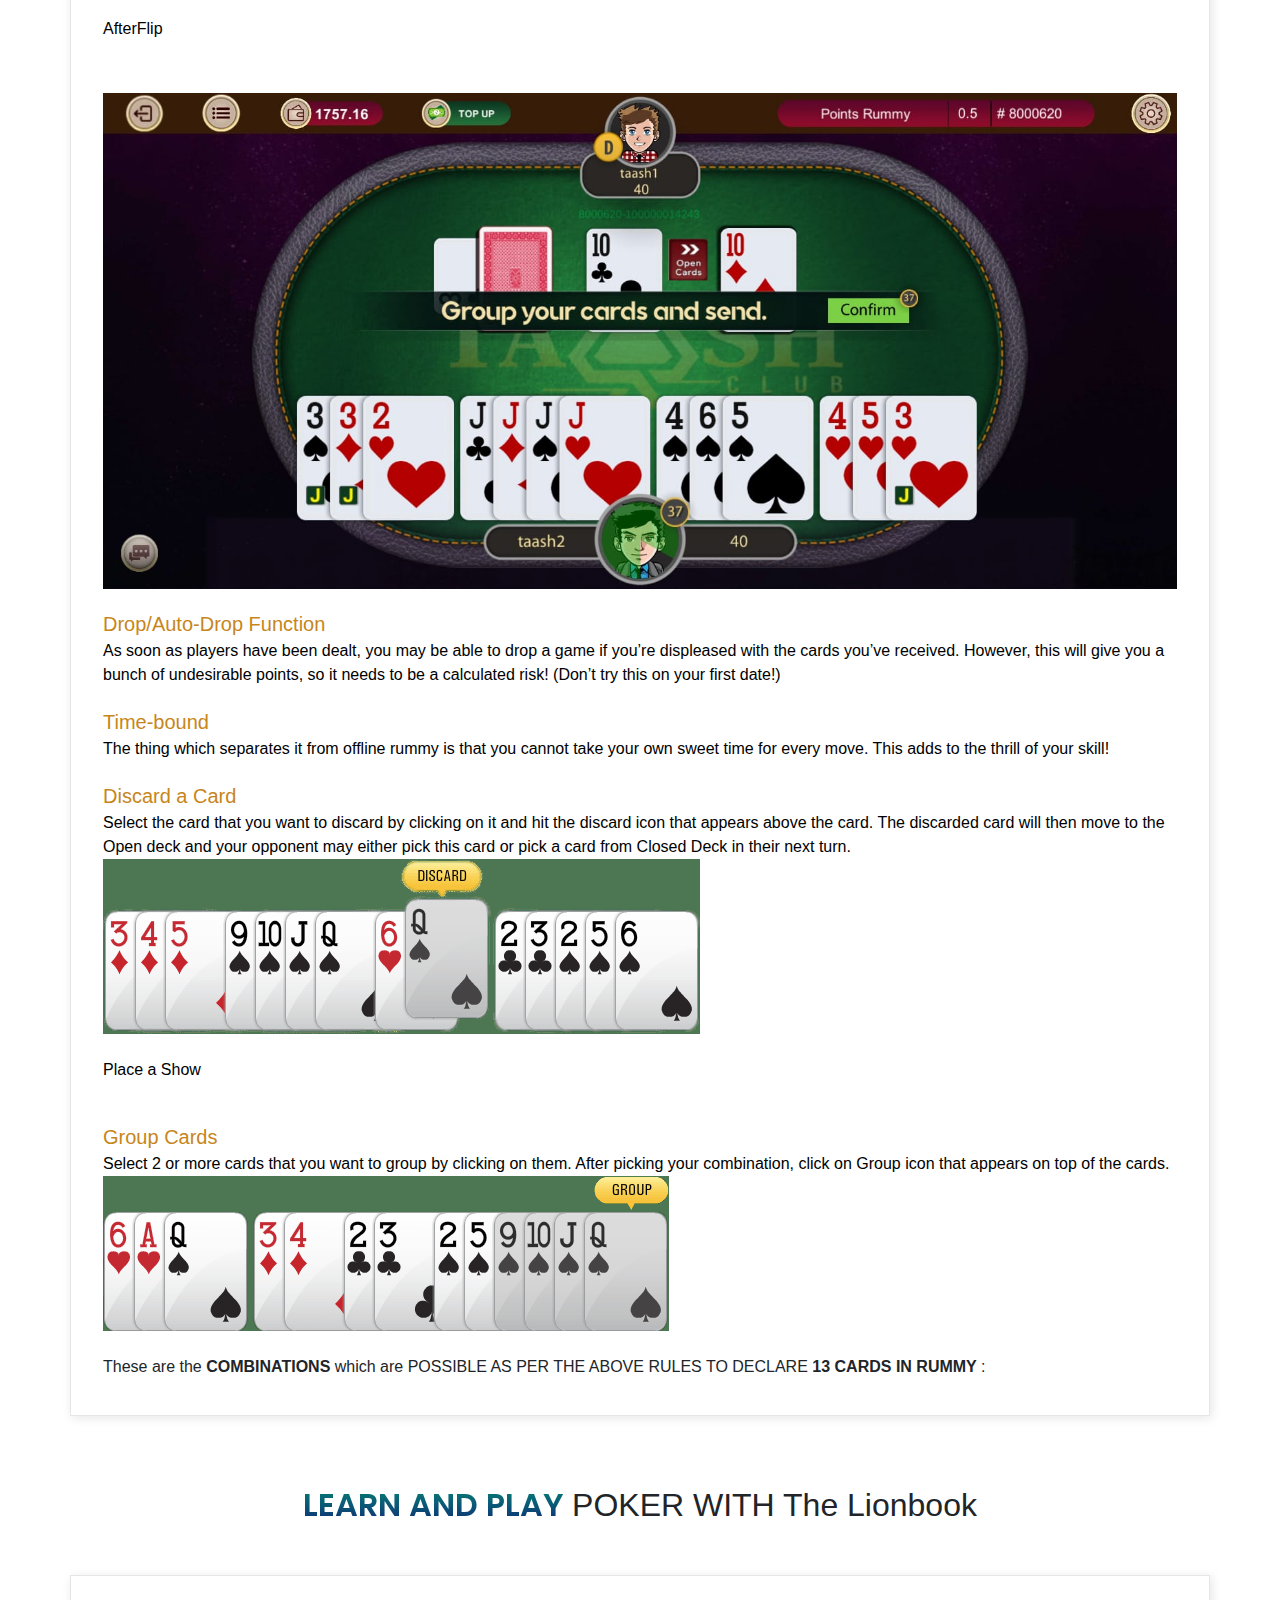
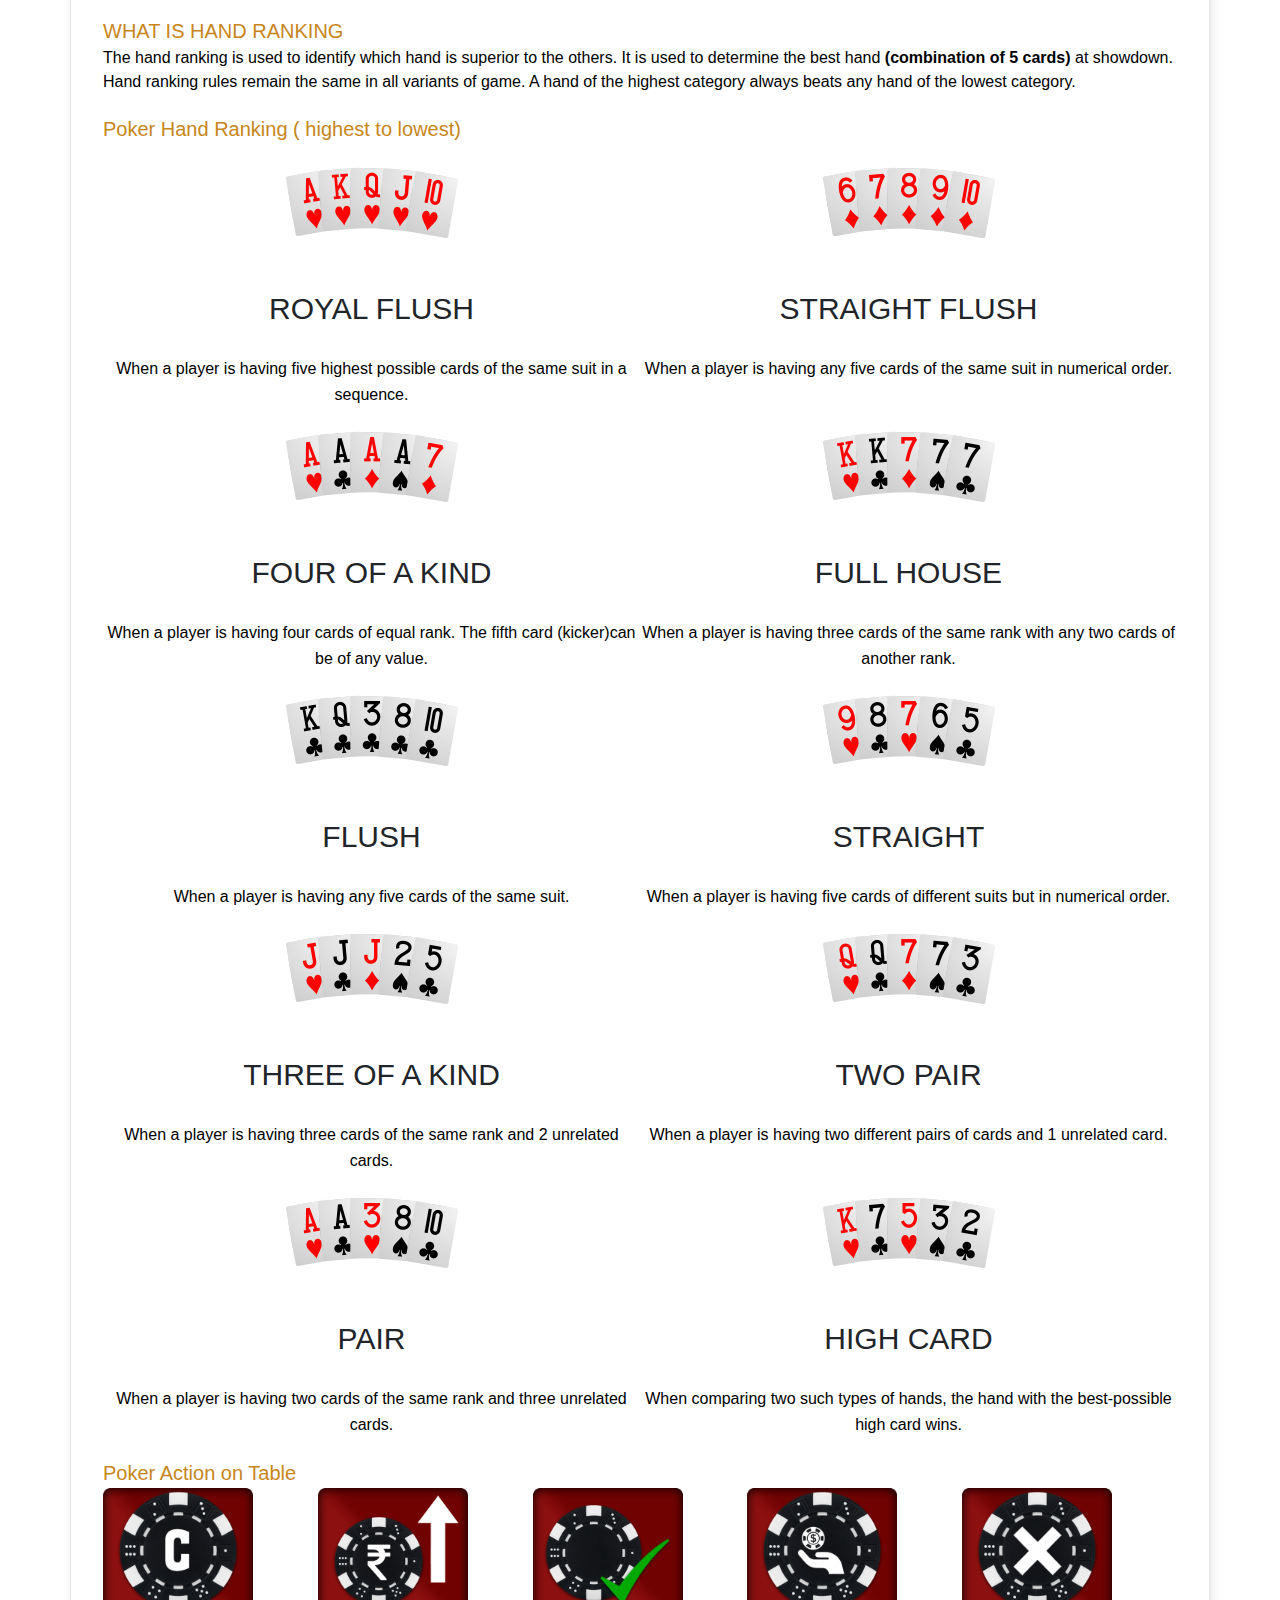
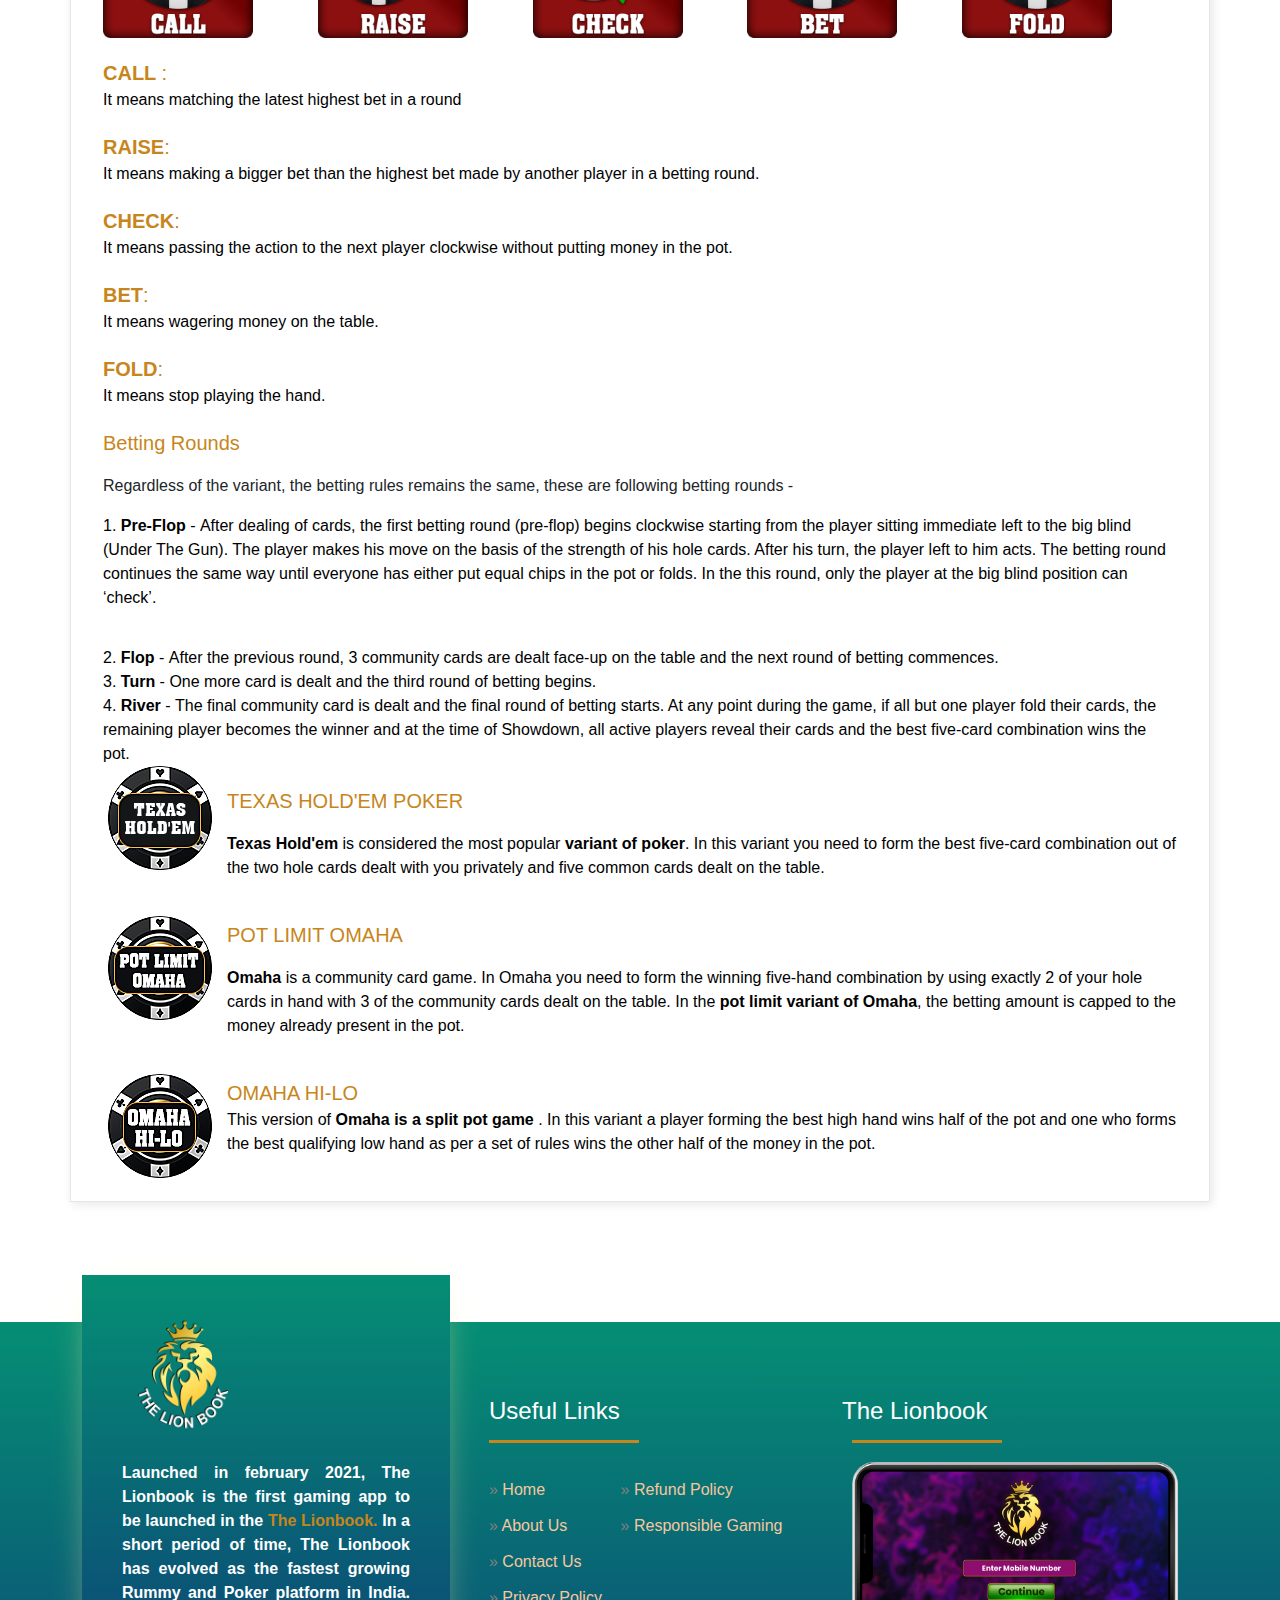
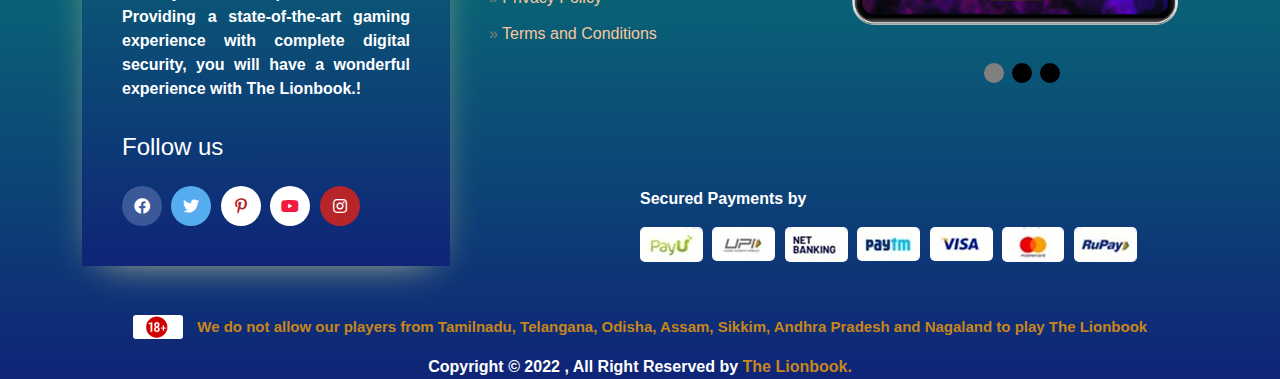
<file: howtoplay.html>
<!DOCTYPE html>
<html>
<head>
  <meta charset="utf-8">
  <meta name="viewport" content="width=device-width, initial-scale=1">
  <title>Lionbook</title>
 

  
<link rel="stylesheet" href="assets/css/bootstrap.min.css">
<link rel="stylesheet" href="assets/css/style.css">
<link rel="stylesheet" href="assets/css/owl.carousel.min.css">
<link rel="stylesheet" href="assets/css/flickity.min.css">
<link rel="stylesheet" href="assets/css/font-awesome.min.css">
<link rel="stylesheet" href="assets/css/all.min.css">


<script src="assets/js/bootstrap.min.js"></script>
<script src="assets/js/jquery.min.js"></script>
<script src="assets/js/owl.carousel.js"></script>
<script src="assets/js/slick.js"></script>
<script src="assets/js/flickity.min.js"></script>

<style>
  .navbar-nav_custom .nav-item .nav-link {
    color: white;
    font-size: 12px;
    padding: 6px 10px;
  }

  .navbar-collapse_custom .nav-item .nav-link {
    color: white;
    font-size: 12px;
  }

  .navbar-collapse_custom .nav-item .dropdown-menu .dropdown-item {
    font-size: 12px;
    /*padding: 5px 10px;*/
    background: #000;
    color: white;
  }

  .navbar-collapse_custom .nav-item .dropdown-menu .dropdown-item:hover {
    background-color: #172633;
    color: white;
  }

  .navbar-nav_custom .nav-item .nav-link:hover {
    background-color: #172633;
  }

  .navbar-collapse_custom .nav-item .dropdown-menu {
    padding: 0;
  }

  .navbar-nav_custom .nav-item .dropdown-menu {
    background-color: #071929;
    padding: 0;
  }

  .navbar-nav_custom .nav-item .dropdown-menu .dropdown-item {
    font-size: 12px;
    padding: 5px 10px;
    color: white;
  }

  .navbar-nav_custom .nav-item .dropdown-menu .dropdown-item:hover {
    background-color: #172633;
    color: white;
  }

  .navbar-nav {
    display: flex !important;
  }

  .custom-navbar {
    border-bottom: none;
    z-index: 999;
  }

  nav li {
    margin: 5px 5px 0px 0px;
  }

  /*nav li .form_login{
    margin-top: 2px;
  }*/
  nav li .form_login .field_1 {
    padding: 3px;
    font-size: 14px;
    border: 1px solid #cf9e41;
  }

  nav li .form_login .new_btn {
    background-color: #cf9e41;
    color: white;
    border: none;
    padding: 3px 12px;
    font-size: 15px;
    border-radius: .25rem;
  }



  nav li .btn_btn_login {
    margin-right: 5px;
  }

  /*nav li .btn{
    padding: 0px 12px;
  }*/
  /*nav li .btn_btn_register{
    margin-top: -40px;
    float: right;
  }*/
  nav img {
    width: 100% !important;
    /*margin-bottom: -50px;*/
  }

  nav button:focus {
    outline: unset;
  }

  nav .logo_fixed {
    z-index: 999;
  }

  .navbar-brand {
    padding-bottom: 0;
  }

  .carousel-inner .no_show {
    opacity: 0;
  }

  .row_margin {
    margin-bottom: 10px !important;
  }

  .submit_button {
    color: white;
    background-color: #cf9e41;
  }

  .menu_dropdown {
    top: 94%;
    left: -91px;
    border: none;
    border-radius: 0;
  }

  /* notification_modal css start */
  #notification_modal .modal-dialog {
    margin: 0px;
    margin-top: 43px;
    float: right;
    width: 100%;
  }

  #notification_modal .modal-dialog .modal-content {
    border: unset;
  }

  #notification_modal .modal-header {
    padding: 5px 15px;
  }

  #notification_modal .modal-header h5 {
    width: 100%;
    text-align: center;
    margin-left: 30px;
  }

  #notification_modal .modal-body {
    padding: 0;
  }

  #notification_modal .modal-body .nav-tabs {
    border-bottom: unset;
  }

  #notification_modal .modal-body .nav-tabs .nav-item {
    width: 50%;
  }

  #notification_modal .modal-body .nav-tabs .nav-item .nav-link {
    text-align: center;
    padding: 5px 0px;
    color: black;
    border: none;
  }

  #notification_modal .modal-body .nav-tabs .nav-item .active {
    background-color: #19234e;
    color: white;
  }

  #notification_modal .modal-body .tab-content {
    background-color: #f3f3f3;
    padding: 0px 10px;
    border-radius: 5px;
  }

  #notification_modal .modal-body .tab-content .tab-pane {}

  #notification_modal .modal-body .tab-content .notification_new_row {
    cursor: pointer;
    color: black;
    padding: 5px 0px;
  }

  #notification_modal .modal-body .tab-content .notification_new_row i {
    margin-top: 3px;
  }

  #notification_modal .modal-body .tab-content .notification_new_row p {
    margin-bottom: 0;
    font-size: 14px;
    font-weight: 500;
  }

  #notification_modal .modal-body .tab-content .notification_new_row small {
    font-size: 12px;
    font-weight: 600;
  }

  #notification_modal .modal-body .tab-content hr {
    background-color: #cccccc;
    margin-top: 0px;
    margin-bottom: 0px;
  }

  .message_accodian {
    background-color: #e2e2e2;
    padding: 5px;
  }

  .message_accodian p {
    margin-bottom: 0;
    font-size: 13px;
    letter-spacing: 0.3px;
    line-height: 24px;
  }

  /* notification_modal css end */

  /* bonus_modal css start */
  .modal_one_right .modal-dialog {
    margin: 0px;
    margin-top: 43px;
    float: right;
    width: 100%;
  }

  .modal_one_right .modal-dialog .modal-content {
    border: unset;
  }

  .modal_one_right .modal-header {
    padding: 5px 15px;
  }

  .modal_one_right .modal-header h5 {
    width: 100%;
    text-align: center;
    margin-left: 30px;
  }

  .modal_one_right .modal-body {
    padding: 0;
  }

  .modal_one_right .modal-body button:focus {
    outline: unset;
  }

  #bonus_modal .modal-body .nav-tabs {
    border-bottom: unset;
  }

  #bonus_modal .modal-body .nav-tabs .nav-item {
    width: 50%;
  }

  #bonus_modal .modal-body .nav-tabs .nav-item .nav-link {
    text-align: center;
    padding: 5px 0px;
    color: black;
    border: none;
  }

  #bonus_modal .modal-body .nav-tabs .nav-item .active {
    background-color: #19234e;
    color: white;
  }

  #bonus_modal .modal-body .tab-content {
    background-color: #f3f3f3;
    padding: 0px 10px;
    border-radius: 5px;
  }

  #bonus_modal .modal-body .tab-content .bonus_new_row {
    color: black;
    padding: 5px 0px;
    font-size: 12px;
    font-weight: 500;
    width: 100%;
    text-align: center;
  }

  #bonus_modal .modal-body .tab-content .bonus_new_row p {
    margin-bottom: 0;
  }

  #bonus_modal .modal-body .tab-content .bonus_new_row i {
    width: 10%;
    padding-top: 7px;
    color: #155a6f;
  }

  #bonus_modal .modal-body .tab-content .bonus_new_row .p1 {
    width: 30%;
    padding-top: 3px;
  }

  #bonus_modal .modal-body .tab-content .bonus_new_row .p2 {
    width: 15%;
    padding-top: 3px;
    color: red;
  }

  #bonus_modal .modal-body .tab-content .bonus_new_row .p3 {
    width: 32%;
    padding-top: 3px;
    color: green;
  }

  #bonus_modal .modal-body .tab-content .bonus_new_row .dropdown_claim {
    width: 13%;
    font-size: 24px;
    padding-top: 0px;
  }

  #bonus_modal .modal-body .tab-content hr {
    background-color: #cccccc;
    margin-top: 5px;
    margin-bottom: 0px;
  }

  #bonus_modal .modal-body .tab-content .bonus_accodian {
    background-color: #e2e2e2;
    padding: 5px;
    font-size: 12px;
    width: 100%;
    text-align: center;
  }

  #bonus_modal .modal-body .tab-content .bonus_accodian p {
    margin-bottom: 0;
  }

  #bonus_modal .modal-body .tab-content .bonus_accodian .column_1 {
    width: 28%;
  }

  #bonus_modal .modal-body .tab-content .bonus_accodian .column_1 i {
    padding-top: 5px;
    color: #155a6f;
  }

  #bonus_modal .modal-body .tab-content .bonus_accodian .column_1 .p1 {
    padding-top: 2px;
    font-weight: 500;
  }

  #bonus_modal .modal-body .tab-content .bonus_accodian .column_2 {
    width: 52%;
  }

  #bonus_modal .modal-body .tab-content .bonus_accodian .column_2 .p2 {
    font-weight: 500;
  }

  #bonus_modal .modal-body .tab-content .bonus_accodian .column_2 .p3 {
    font-weight: 500;
  }

  #bonus_modal .modal-body .tab-content .bonus_accodian .column_2 .span1 {
    font-weight: 400;
    color: red;
  }

  #bonus_modal .modal-body .tab-content .bonus_accodian .column_2 .span2 {
    font-weight: 400;
    color: green;
  }

  #bonus_modal .modal-body .tab-content .bonus_accodian .column_3 {
    width: 20%;
    padding-top: 8px;
  }

  #bonus_modal .modal-body .tab-content .bonus_accodian .column_3 button {
    background-color: #155a6f;
    color: white;
    border-radius: 5px;
    border: 1px solid #155a6f;
  }

  #bonus_modal .modal-body .tab-content .bonus_accodian_promo {
    padding: 10px 0px;
    background-color: #155a6f;
  }

  #bonus_modal .modal-body .tab-content .bonus_accodian_promo .promo_field {
    font-size: 14px;
    border: 0px solid #ffffff;
    border-radius: 5px;
    padding-left: 5px;
  }

  #bonus_modal .modal-body .tab-content .bonus_accodian_promo .claim_btn {
    font-size: 12px;
    background-color: #ffffff;
    border-radius: 15px;
    border: 1px solid #000000;
    padding: 3px 8px;
    font-weight: 600;
  }

  #bonus_modal .modal-body .tab-content .bonus_benefits_new_row {
    color: black;
    padding: 5px 0px;
    font-size: 12px;
    font-weight: 500;
    width: 100%;
    text-align: center;
  }

  #bonus_modal .modal-body .tab-content .bonus_benefits_new_row p {
    margin-bottom: 0;
  }

  #bonus_modal .modal-body .tab-content .bonus_benefits_new_row .p1 {
    width: 30%;
    padding-top: 3px;
  }

  #bonus_modal .modal-body .tab-content .bonus_benefits_new_row .p2 {
    width: 25%;
    padding-top: 3px;
    color: red;
  }

  #bonus_modal .modal-body .tab-content .bonus_benefits_new_row .p3 {
    width: 45%;
    padding-top: 3px;
    color: green;
  }

  .Put_Promocode {
    color: red;
    font-weight: 600;
    background-color: white;
  }

  .Promocode_Sucessfully {
    color: #06ab0b;
    font-weight: 600;
    margin-top: 2px;
    /*background-color: white;*/
  }

  .Promocode_incorrect {
    color: red;
    font-weight: 600;
    background-color: white;
  }

  /* bonus_modal css end */



  .required:after {
    content: " *";
    color: red;
  }

  .font_sz {
    font-size: 14px;
  }

  ::-webkit-input-placeholder {

    font-size: 14px;
  }

  ::-moz-placeholder {

    font-size: 14px;
  }

  :-ms-input-placeholder {

    font-size: 14px;
  }

  ::placeholder {

    font-size: 14px;
  }

  .ph_number {
    width: 80% !important;
  }

  .anchorStyle {
    text-decoration: none;
    color: #808099;
    padding-top: 18px !important;
  }

  .anchorStyle a {
    text-decoration: none;
    color: #808099;
  }

  .fixedfooter {
    width: 100%;
    max-width: 100%;
    height: 40px;
    background-color: #22222c;
    position: absolute;
  }

  .subactive {
    background-color: #0e4454;
    color: #FFFF !important;
  }

  .bonus_cus_img {
    height: 20px;
    width: 30px;
    max-width: 100%;
  }

  .game_details {
    background-color: #07192900 !important;
  }

  .top_bdr .navbar-nav_custom {
    padding: 49px 0px 30px 0px;
  }

  @media  screen and (max-width: 767px) {
    .top_bdr .navbar-nav_custom {
      padding: 0px 0px 0px 0px;
    }

    header .bg-light li {
      /* margin: 0px; */
      /* margin: 3px 10px !important; */
      font-family: 'Arial';
      border-bottom: 0.7px solid slategrey;
      border-bottom-width: thin;
    }
  }
.content_wrp li {
  font-size: 16px;
  color: black !important;
  padding: 0 0 0 0 !important;
  margin: 10px 0;
  list-style-type: disc;
}
  
</style>
</head>

<body class="aboutus-page">
  
<section class="banner-section">
  <header>
    <div class="container">
      
      <nav class="navbar navbar-expand-lg navbar-light bg-light">
        <a class="navbar-brand logo-img" href="index.html"><img src="assets/img/logo.png" alt="logo"></a>
        <button class="navbar-toggler" type="button" data-bs-toggle="collapse" data-bs-target="#navbarSupportedContent" aria-controls="navbarSupportedContent" aria-expanded="false" aria-label="Toggle navigation">
          <span class="navbar-toggler-icon"></span>
        </button>

        <div class="collapse navbar-collapse" id="navbarSupportedContent">
          <ul class="navbar-nav ml-auto">
            <li class="nav-item">
              <a class="nav-link" href="index.html">
                <span class="fa fa-home menu-fa"></span>Home <Home class="sr-only">(current)</Home></a>
            </li>
            <li class="nav-item  ">
              <a class="nav-link" href="promotion.html">
                <span class="fa fa-gift menu-fa"></span> Promotion</a>
            </li>
            <li class="nav-item  ">
              <a class="nav-link" href="about-us.html">
                <span class="fa fa-users menu-fa"></span> About Us</a>
            </li>
            <li class="nav-item  ">
              <a class="nav-link" href="download-app.html">
                <span class="fa fa-download menu-fa"></span> Download</a>
            </li>

            <li class="nav-item ">
              <a class="nav-link" href="contact-us.html">
                <span class="fa fa-mobile menu-fa"></span>Contact Us</a>
            </li>
            <li class="nav-item active">
              <a class="nav-link" href="howtoplay.html">
                <span class="fa fa-play menu-fa"></span>How To Play</a>
            </li>


          </ul>

        </div>
      </nav>
    </div>
  </header>



  
</section>

<section class="banner_content" style="background:url('assets/img/bannerab.png');">
  
</section>


<section class="how-to-play-section text-justify">
    <div class="container ">
        <div class="site-heading">
            <h2><span class="span_heading">LEARN AND PLAY </span> RUMMY WITH THE LIONBOOK</h2>

        </div>
        <div class="row shadow-box">
            <div class="col-md-12">
                <div class="content_wrapperh">
                    <p><strong>Online Rummy </strong> is a simple card game to play and it’s easy to learn too. Indian rummy can be played both on <strong> 2 player tables or 6 player tables </strong> . It is a <strong> Game of Skill </strong>; the half battle won when you learn the basics of the game. If you're trying to find a reliable and safe platform to find out the way to play and learn rummy card games then you're at the right place.</p>
                    <p>These are the guidelines for you to follow after which you not only will learn how to play rummy games but also become an expert in this game.</p>

                    <p class="cn_bold2 pt-3" style="padding-bottom:0px; margin-bottom:0px;font-size: 20px;">
                        HOW TO PLAY RUMMY GAME
                    </p>
                    <p class="cn_regular" style="padding-bottom:0px; margin-bottom:0px; margin-top:0px;">
                        <strong> Rummy </strong> is a simple card game that is played with two or more players. It requires 2 decks of cards if the number of players exceeds five. First player at a table arranges the cards which are dealt into predefined combinations and submits the melded cards. Your primary aim is to be the first players as the rest of the players accumulate points based on the cards in their hands. The player who has the least number of points at the end of a game wins the game.
                    </p>
                    <p class="cn_bold2" style="padding-bottom:0px; margin-bottom:0px;font-size: 20px;">RUMMY CARD GAME RULES -</p>
                    <ul class="content_wrp position-relative">
                        <li>
                            Thirteen ranks of each of the four suits and additional 2 Jokers are included in 52 cards deck.
                        </li>
                        <li>
                            Four card suits are: Clubs (♣), Diamonds (♦), Hearts (♥) and Spades (♠)
                        </li>
                        <li>
                            Cards in each suit are Ace, 2, 3, 4, 5, 6, 7, 8, 9, and 10, Jack, Queen, and King. Here face cards are Jack, Queen and King are and Ace can be used either as 1 or as a face card when making the sequences.
                        </li>
                        <li>
                            Joker: Jokers act as a replacement or substitute for any card in melding sets or sequences.
                        </li>
                        <li>
                            Points associated with cards: Face cards – 10 points are associated with each face card and the rest of the cards have points according to the number printed. No points are associated with Printed Jokers or Wild Jokers.
                        </li>

                    </ul>
                    <p class="cn_bold2" style="padding-bottom:0px; margin-bottom:0px;font-size: 20px;">How to Play on The Lionbook</p>
                    <p class="cn_regular" style="padding-bottom:0px; margin-bottom:0px; margin-top:0px;">Although the game on <strong> The Lionbook </strong> has adequate pointers on the table that tells you about each action you may take, but below is a quick guide on how to play rummy on a table online.</p>
                    <p class="cn_bold2" style="padding-bottom:0px; margin-bottom:0px;font-size: 20px;">Picking Cards Up:</p>
                    <p class="cn_regular" style="padding-bottom:0px; margin-bottom:0px; margin-top:0px;">
                        You have picked two cards up from options namely– the closed deck or the open deck.
                    </p>
                    <p class="cn_regular" style="padding-bottom:0px; margin-bottom:0px; margin-top:0px;">
                        <strong style="text-decoration: underline;"> Closed Deck </strong>: The remaining cards from the deck which has not been dealt with by the players are closed deck. The topmost card on the deck, is unknown to the players.
                    </p>
                    <p class="cn_regular" style="padding-bottom:0px; margin-bottom:0px; margin-top:0px;">
                        <strong style="text-decoration: underline;"> Open Deck </strong>: The pile of cards discarded per player per round is an open deck, these cards are visible to the players.
                    </p>
                    <p class="cn_bold2" style="padding-bottom:0px; margin-bottom:0px;font-size: 20px;">Rules for picking up cards:</p>
                    <ul class="content_wrp position-relative">
                        <li>
                            You can pick only one card at a time when it is your turn.
                        </li>
                        <li>You can only pick the topmost card from Closed Deck or Open Deck, you can choose the pile.</li>
                    </ul>

                    <p class="cn_bold2" style="padding-bottom:0px; margin-bottom:0px;font-size: 20px;">Card Combinations</p>
                    <p class="cn_regular" style="padding-bottom:0px; margin-bottom:0px; margin-top:0px;">There are two types of winning card combinations in a game of rummy when you finally meld your cards while placing a Show:</p>

                    <p class="cn_bold2" style="padding-bottom:0px; margin-bottom:0px;font-size: 20px;">Sequence/Runs</p>
                    <p class="cn_regular" style="padding-bottom:0px; margin-bottom:0px; margin-top:0px;">When you have 3 or more cards of the same suit in consecutive order.</p>
                    <p class="cn_regular" style="padding-bottom:0px; margin-bottom:0px; margin-top:0px;">For Example: Jack of Diamonds, Queen of Diamonds and King of Diamonds and can together form a sequence -J♦Q♦K♦
                        Similarly Three of Spades, Four of Spades, Five of Spades, and Six of Spades can together form a sequence - 3♥ 4♥ 5♥ 6♥</p>

                    <p class="cn_bold2" style="padding-bottom:0px; margin-bottom:0px;font-size: 20px;">Sets/Trails</p>
                    <p class="cn_regular" style="padding-bottom:0px; margin-bottom:0px; margin-top:0px;">When you have 3 or more cards of the same rank but of different suits, you cannot use two cards of the same value in a single set.</p>
                    <p class="cn_regular" style="padding-bottom:0px; margin-bottom:0px; margin-top:0px;">For Example: Jack of Clubs, Jack of Spades and Jack of Hearts can together form a set - J♣J♠J♥</p>
                    <p class="cn_regular" style="padding-bottom:0px; margin-bottom:0px; margin-top:0px;">Similarly, Eight of Diamonds, Eight of Clubs, Eight of Spades and Eight of Hearts can together form a set -&nbsp;8♦8♣8♠8♥</p>

                    <p class="cn_bold2" style="padding-bottom:0px; margin-bottom:0px;font-size: 20px;">Printed Joker &amp; Wild Joker</p>
                    <p class="cn_regular" style="padding-bottom:0px; margin-bottom:0px; margin-top:0px;">Jokers can be termed as wild cards as they play a very important role in the way your rummy game proceeds and in melding your cards as soon as possible.</p>

                    <p class="cn_regular">There are 2 types of Jokers in Rummy namely– Printed Joker and Wild Joker.</p>

                    <p class="cn_bold2" style="padding-bottom:0px; margin-bottom:0px;font-size: 20px;">Printed Joker</p>
                    <p class="cn_regular" style="padding-bottom:0px; margin-bottom:0px; margin-top:0px;">Every deck of cards 52 cards has 2 extra cards which are known as Printed Jokers and they can be used to make sequences or sets once a pure sequence has been formed</p>

                    <img src="assets/img/Printed-Joker.png">


                    <p class="cn_bold2 pt-5" style="padding-bottom:0px; margin-bottom:0px;font-size: 20px;">Using Jokers to form Sequence/Sets</p>
                    <p class="cn_regular" style="padding-bottom:0px; margin-bottom:0px; margin-top:0px;">Below is how a Printed Joker can be used to form sequences and sets:</p>
                    <img src="assets/img/sequence.png">

                    <p class="cn_regular pt-5" style="padding-bottom:0px; margin-bottom:0px;font-size: 20px;">Forming an sequence with Printed Joker</p>
                    <img src="assets/img/sequence-printed-joker.png">

                    <p class="cn_regular pt-5" style="padding-bottom:0px; margin-bottom:0px;font-size: 20px;">Forming an set with Printed Joker</p>

                    <p class="cn_bold2" style="padding-bottom:0px; margin-bottom:0px;font-size: 20px;">Sort Function</p>
                    <p class="cn_regular" style="padding-bottom:0px; margin-bottom:0px; margin-top:0px;">In <strong> The Lionbook </strong> the cards are distributed randomly between all the opponents and appear in the fashion as shown below. You can easily arrange your cards by hitting the sort button. This feature sorts the cards according to their suits in increasing order of their ranks as shown. Using Sort makes it easier for the user to have a quicker understanding of what cards they have, strategize and decide how they want to proceed with the game.</p>
                    <img src="assets/img/card-serve.png">

                    <p class="cn_regular pt-2">Cards as they are served on the table</p>
                    <img src="assets/img/card-sort.png">

                    <p class="cn_regular pt-2">Cards after using the Sort feature</p>

                    <p class="cn_bold2 pt-5" style="padding-bottom:0px; margin-bottom:0px;font-size: 20px;">Declare</p>
                    <p class="cn_regular" style="padding-bottom:0px; margin-bottom:0px; margin-top:0px;">Sometimes when your opponent has a valid meld and you need to declare your cards.</p>
                    <img src="assets/img/hplay1.jpg">

                    <p class="cn_regular pt-2">Do you think that you’re being watched? You can hide your cards by simply clicking on the Flip button. When you enable this your cards will no longer be visible to anyone until it’s your turn to play next.</p>
                    <img src="assets/img/hplay2.jpg">

                    <p class="cn_regular pt-2">Before Flip</p>


                    <img src="assets/img/hplay3.jpeg">

                    <p class="cn_regular pt-2">AfterFlip</p>
                    <img class="pt-3" src="assets/img/hplay4.jpeg">
                    <p class="cn_bold2" style="padding-bottom:0px; margin-bottom:0px;font-size: 20px;">Drop/Auto-Drop Function</p>
                    <p class="cn_regular" style="padding-bottom:0px; margin-bottom:0px; margin-top:0px;">As soon as players have been dealt, you may be able to drop a game if you’re displeased with the cards you’ve received. However, this will give you a bunch of undesirable points, so it needs to be a calculated risk! (Don’t try this on your first date!)</p>

                    <p class="cn_bold2" style="padding-bottom:0px; margin-bottom:0px;font-size: 20px;">Time-bound</p>
                    <p class="cn_regular" style="padding-bottom:0px; margin-bottom:0px; margin-top:0px;">The thing which separates it from offline rummy is that you cannot take your own sweet time for every move. This adds to the thrill of your skill!</p>

                    <p class="cn_bold2" style="padding-bottom:0px; margin-bottom:0px;font-size: 20px;">Discard a Card</p>
                    <p class="cn_regular" style="padding-bottom:0px; margin-bottom:0px; margin-top:0px;">Select the card that you want to discard by clicking on it and hit the discard icon that appears above the card. The discarded card will then move to the Open deck and your opponent may either pick this card or pick a card from Closed Deck in their next turn.</p>

                    <img src="assets/img/discard.png">

                    <p class="cn_regular pt-2">Place a Show</p>

                    <p class="cn_bold2" style="padding-bottom:0px; margin-bottom:0px;font-size: 20px;">Group Cards</p>
                    <p class="cn_regular" style="padding-bottom:0px; margin-bottom:0px; margin-top:0px;">Select 2 or more cards that you want to group by clicking on them. After picking your combination, click on Group icon that appears on top of the cards.</p>

                    <img src="assets/img/group.png">

                    <p class="pt-2">These are the <strong> COMBINATIONS </strong> which are POSSIBLE AS PER THE ABOVE RULES TO DECLARE <strong> 13 CARDS IN RUMMY </strong> :</p>






                </div>
            </div>
        </div>
    </div>
    <section class="how-to-play-section text-justify">
        <div class="container ">
            <div class="site-heading">
                <h2><span class="span_heading">LEARN AND PLAY </span> POKER WITH The Lionbook</h2>

            </div>
            <div class="row shadow-box">
                <div class="col-md-12">
                    <div class="content_wrapperh">
                        <p class="cn_bold2" style="padding-bottom:0px; margin-bottom:0px;font-size: 20px;">
                            WHAT IS HAND RANKING
                        </p>


                        <p class="cn_regular" style="padding-bottom:0px; margin-bottom:0px; margin-top:0px;">
                            The hand ranking is used to identify which hand is superior to the others. It is used to determine the best hand <strong> (combination of 5 cards) </strong> at showdown. Hand ranking rules remain the same in all variants of game. A hand of the highest category always beats any hand of the lowest category.
                        </p>
                        <p class="cn_bold2" style="padding-bottom:0px; margin-bottom:0px;font-size: 20px;">Poker Hand Ranking ( highest to lowest)</p>
                        <div class="flex-container">
                            <div>
                                <img src="assets/img/royal-flush.png">

                                <p>ROYAL FLUSH</p>

                                <p class="cn_regular" style="padding-bottom:0px; margin-bottom:0px; margin-top:0px;line-height:26px">
                                    When a player is having five highest possible cards of the same suit in a sequence.
                                </p>
                            </div>
                            <div>
                                <img src="assets/img/straigth-flush.png">

                                <p>STRAIGHT FLUSH</p>

                                <p class="cn_regular" style="padding-bottom:0px; margin-bottom:0px; margin-top:0px;line-height:26px">
                                    When a player is having any five cards of the same suit in numerical order.
                                </p>
                            </div>
                            <div>
                                <img src="assets/img/four-of-kind.png">

                                <p>FOUR OF A KIND</p>

                                <p class="cn_regular" style="padding-bottom:0px; margin-bottom:0px; margin-top:0px;line-height:26px">
                                    When a player is having four cards of equal rank. The fifth card (kicker)can be of any value.
                                </p>
                            </div>
                            <div>
                                <img src="assets/img/fullhouse.png">

                                <p>FULL HOUSE</p>

                                <p class="cn_regular" style="padding-bottom:0px; margin-bottom:0px; margin-top:0px;line-height:26px">
                                    When a player is having three cards of the same rank with any two cards of another rank.
                                </p>
                            </div>
                            <div>
                                <img src="assets/img/flush.png">

                                <p>FLUSH</p>

                                <p class="cn_regular" style="padding-bottom:0px; margin-bottom:0px; margin-top:0px;line-height:26px">
                                    When a player is having any five cards of the same suit.
                                </p>
                            </div>
                            <div>
                                <img src="assets/img/straight.png">

                                <p>STRAIGHT</p>

                                <p class="cn_regular" style="padding-bottom:0px; margin-bottom:0px; margin-top:0px;line-height:26px">
                                    When a player is having five cards of different suits but in numerical order.
                                </p>
                            </div>
                            <div>
                                <img src="assets/img/three-of-kind.png">

                                <p>THREE OF A KIND</p>

                                <p class="cn_regular" style="padding-bottom:0px; margin-bottom:0px; margin-top:0px;line-height:26px">
                                    When a player is having three cards of the same rank and 2 unrelated cards.
                                </p>
                            </div>
                            <div>
                                <img src="assets/img/two-pair.png">

                                <p class="different">TWO PAIR</p>

                                <p class="cn_regular" style="padding-bottom:0px; margin-bottom:0px; margin-top:0px;line-height:26px">
                                    When a player is having two different pairs of cards and 1 unrelated card.
                                </p>
                            </div>
                            <div>
                                <img src="assets/img/pair.png">

                                <p class="different">PAIR</p>

                                <p class="cn_regular" style="padding-bottom:0px; margin-bottom:0px; margin-top:0px;line-height:26px">
                                    When a player is having two cards of the same rank and three unrelated cards.
                                </p>
                            </div>
                            <div>
                                <img src="assets/img/high-card.png">

                                <p>HIGH CARD</p>

                                <p class="cn_regular" style="padding-bottom:0px; margin-bottom:0px; margin-top:0px;line-height:26px">
                                    When comparing two such types of hands, the hand with the best-possible high card wins.
                                </p>
                            </div>
                        </div>
                        <p class="cn_bold2" style="padding-bottom:0px; margin-bottom:0px;font-size: 20px;">Poker Action on Table</p>
                        <div class="flex-image">
                            <div><img src="assets/img/call.png" style="height: 150px;width: 150px;"></div>
                            <div><img src="assets/img/raise.png" style="height: 150px;width: 150px;"></div>
                            <div><img src="assets/img/check.png" style="height: 150px;width: 150px;"></div>
                            <div><img src="assets/img/bet.png" style="height: 150px;width: 150px;"></div>
                            <div><img src="assets/img/fold.png" style="height: 150px;width: 150px;"></div>
                        </div>
                        <p class="cn_bold2" style="padding-bottom:0px; margin-bottom:0px;font-size: 20px;"><strong>CALL </strong>: </p>

                        <p class="cn_regular" style="padding-bottom:0px; margin-bottom:0px; margin-top:0px;">It means matching the latest highest bet in a round</p>

                        <p class="cn_bold2" style="padding-bottom:0px; margin-bottom:0px;font-size: 20px;"><strong>RAISE</strong>:</p>
                        <p class="cn_regular" style="padding-bottom:0px; margin-bottom:0px; margin-top:0px;">
                            It means making a bigger bet than the highest bet made by another player in a betting round.
                        </p>

                        <p class="cn_bold2" style="padding-bottom:0px; margin-bottom:0px;font-size: 20px;"><strong>CHECK</strong>: </p>
                        <p class="cn_regular" style="padding-bottom:0px; margin-bottom:0px; margin-top:0px;">
                            It means passing the action to the next player clockwise without putting money in the pot.
                        </p>

                        <p class="cn_bold2" style="padding-bottom:0px; margin-bottom:0px;font-size: 20px;"><strong>BET</strong>:</p>
                        <p class="cn_regular" style="padding-bottom:0px; margin-bottom:0px; margin-top:0px;">
                            It means wagering money on the table.
                        </p>

                        <p class="cn_bold2" style="padding-bottom:0px; margin-bottom:0px;font-size: 20px;"><strong>FOLD</strong>: </p>
                        <p class="cn_regular" style="padding-bottom:0px; margin-bottom:0px; margin-top:0px;">
                            It means stop playing the hand.
                        </p>


                        <p class="cn_bold2" style="padding-bottom:0px; margin-bottom:0px;font-size: 20px;">Betting Rounds</p>

                        <p>Regardless of the variant, the betting rules remains the same, these are following betting rounds -</p>

                        <p class="cn_regular ">
                            1. <strong>Pre-Flop</strong> -&nbsp;After dealing of cards, the first betting round (pre-flop) begins clockwise starting from the player sitting immediate left to the big blind (Under The Gun). The player makes his move on the basis of the strength of his hole cards. After his turn, the player left to him acts. The betting round continues the same way until everyone has either put equal chips in the pot or folds. In the this round, only the player at the big blind position can ‘check’.
                        </p>
                        <p class="cn_regular" style="padding-bottom:0px; margin-bottom:0px; margin-top:0px;">
                            2. <span style="font-weight:bold">Flop</span> -&nbsp;After the previous round, 3 community cards are dealt face-up on the table and the next round of betting commences.
                        </p>
                        <p class="cn_regular" style="padding-bottom:0px; margin-bottom:0px; margin-top:0px;">

                            3. <span style="font-weight:bold">Turn</span> -&nbsp;One more card is dealt and the third round of betting begins.
                        </p>
                        <p class="cn_regular" style="padding-bottom:0px; margin-bottom:0px; margin-top:0px;">
                            4. <span style="font-weight:bold">River</span> -&nbsp;The final community card is dealt and the final round of betting starts.
                            At any point during the game, if all but one player fold their cards, the remaining player becomes the winner and at the time of Showdown, all active players reveal their cards and the best five-card combination wins the pot.
                        </p>


                        <img src="assets/img/00003.png" style="float:left; padding-right :10px;" />
                        <p class="cn_bold2" style="padding-bottom:0px; margin-bottom:0px;font-size: 20px;">TEXAS HOLD'EM POKER</p>

                        <p class="cn_regular"><strong>Texas Hold'em </strong> is considered the most popular <strong>variant of poker</strong>. In this variant you need to form the best five-card combination out of the two hole cards dealt with you privately and five common cards dealt on the table.</p>
                        <img src=" assets/img/0002.png" style="float:left; padding-right :10px;" />
                        <p class="cn_bold2" style="padding-bottom:0px; margin-bottom:0px;font-size: 20px;">POT LIMIT OMAHA</p>

                        <p class="cn_regular"><strong>Omaha</strong> is a community card game. In Omaha you need to form the winning five-hand combination by using exactly 2 of your hole cards in hand with 3 of the community cards dealt on the table. In the <strong> pot limit variant of Omaha</strong>, the betting amount is capped to the money already present in the pot.</p>
                        <img src="assets/img/0001.png" style="float:left; padding-right:10px;" />
                        <p class="cn_bold2" style="padding-bottom:0px; margin-bottom:0px;font-size: 20px;">OMAHA HI-LO</p>
                        <p class="cn_regular" style="padding-bottom:0px; margin-bottom:0px; margin-top:0px;">This version of <strong> Omaha is a split pot game </strong>. In this variant a player forming the best high hand wins half of the pot and one who forms the best qualifying low hand as per a set of rules wins the other half of the money in the pot.</p>

                    </div>
                </div>
            </div>
        </div>
    </section>
    </div>
</section>


<footer id="dk-footer" class="dk-footer footer_pading footer_two" style="background-color: #211e1e;">
    <div class="container " style="background-color: #211e1e;">
        <div class="row">
            <div class="col-md-12 col-lg-4" style="position:relative;">
                <div class="dk-footer-box-info">
                    <a href="index.html" class="footer-logo">
                        <img src="assets/img/logo.png" alt="footer_logo" class="img-fluid" style="width: 120px;">
                    </a>
                    <p class="footer-info-text white" style="text-align:justify">
                        <strong> Launched in february 2021, The Lionbook is the first gaming app to be launched in the <span style="color:#C7861B">The Lionbook.</span> In a short period of time, The Lionbook has evolved as the fastest growing
                            Rummy and Poker platform in India. Providing a state-of-the-art gaming experience with
                            complete digital security, you will have a wonderful experience with The Lionbook.!</strong>
                    </p>
                    <div class="footer-social-link">
                        <h3>Follow us</h3>
                        <ul>
                            <li>
                                <a href="#">
                                    <i class="fab fa-facebook"></i>
                                </a>
                            </li>
                            <li>
                                <a href="#">
                                    <i class="fab fa-twitter"></i>
                                </a>
                            </li>
                            <li>
                                <a href="#">
                                    <i class="fab fa-pinterest-p" style="color:#B7242A; background:white;"></i>
                                </a>
                            </li>
                            <li>
                                <a href="#">
                                    <i class="fab fa-youtube" style="color:#F21B3F; background:white;"></i>
                                </a>
                            </li>
                            <li>
                                <a href="#">
                                    <i class="fab fa-instagram"></i>
                                </a>
                            </li>
                        </ul>
                    </div>
                </div>

            </div>
            <div class="col-md-12 col-lg-8">
                <div class="row">
                </div>
                <div class="row">
                    <div class="col-md-12 col-lg-6">
                        <div class="footer-widget footer-left-widget">
                            <div class="section-heading">
                                <h3>Useful Links</h3>
                                <span class="animate-border border-black"></span>
                            </div>

                            <ul>
                                
                                <li>
                                    <a href="index.html">Home</a>
                                </li>
                                <li>
                                    <a href="about-us.html">About Us</a>
                                </li>
                                <li>
                                    <a href="contact-us.html">Contact Us</a>
                                </li>
                                <li>
                                    <a href="privacy-policy.html">Privacy Policy</a>
                                </li>
                                <li>
                                    <a href="termsandconditions.html">Terms and Conditions</a>
                                </li>

                            </ul>
                            <ul>
                                <li>
                                    <a href="refund-policy.html">Refund Policy</a>
                                </li>
                                <li>
                                    <a href="responsible-play.html">Responsible Gaming</a>
                                </li>
                                
                            </ul>

                        </div>
                        <!-- End Footer Widget -->
                    </div>

                    <!-- End col -->
                    <div class="col-md-12 col-lg-6">
                        <!-- < class="footer-widget"> -->
                        <div class="section-heading">
                            <h3 style="font-size: 24px;color: #fff;position: relative;margin-bottom: 15px;max-width: -webkit-fit-content;max-width: -moz-fit-content;max-width: fit-content;">The Lionbook</h3>
                            <span class="animate-border border-black" style="margin:10px"></span>
                            <div class="slider">
                                <div class="slide">
                                    <img src="assets/img/070.png" />
                                </div>
                                <div class="slide">
                                    <img src="assets/img/060.png" />
                                </div>
                                <div class="slide">
                                    <img src="assets/img/012.png" />
                                </div>

                                
                            </div>
                            <a href="#" class="underdots slider" style="display:none;"><img src="assets/img/googleplay.png"></a>
                            <br>
                        </div>

                        
                    </div>
                    <!-- End Row -->
                </div>
                <!-- End Col -->
            </div>
            <!-- End Widget Row -->
        </div>
        <!-- End Contact Container -->
        <br><br>
        <span style="float:left; display:inline-block;" class="col-md-6">
            <p class="footer-info-text2 white" style="text-align:justify;">
                <strong>Security and Certification</strong>
            </p>
            <ul>
                <li style="display:inline-block;padding-right: 5px;padding-bottom:5px"><a href="#" class=""><img src="assets/img/Fraud-Control.png" style="border-height: 35px;
    width: 63px;"></a></li>
                <li style="display:inline-block;padding-right: 5px;padding-bottom:5px"><a href="#" class=""><img src="assets/img/Know-Your-Limits.png" style="border-height: 35px;
    width: 63px;"></a></li>
                <li style="display:inline-block;padding-right: 5px;padding-bottom:5px"><a href="#" class=""><img src="assets/img/legal-Secure.png" style="border-height: 35px;
    width: 63px;"></a></li>
                <li style="display:inline-block;padding-right: 5px;padding-bottom:5px"><a href="#" class=""><img src="assets/img/responsible-play.png" style="border-height: 35px;
    width: 63px;"></a></li>
                <li style="display:inline-block;padding-right: 5px;padding-bottom:5px"><a href="#" class=""><img src="assets/img/18.png" style="border-radius: 5px;height: 35px;
    width: 63px;"></a></li>
            </ul>
            
        </span>
        
        <span style="display:inline-block;" class="col-md-6">
            <p class="footer-info-text2 white" style="text-align:justify">
                <strong>Secured Payments by</strong>
            </p>
            
            <ul>
                <li style="display:inline-block;padding-right: 5px;padding-bottom:5px"><a href="#" class=""><img src="assets/img/payu.jpg" style="border-radius: 5px;"></a></li>
                <li style="display:inline-block;padding-right: 5px;padding-bottom:5px"><a href="#" class=""><img src="assets/img/upi.jpg" style="border-radius: 5px;"></a></li>
                <li style="display:inline-block;padding-right: 5px;padding-bottom:5px"><a href="#" class=""><img src="assets/img/netbanking.jpg" style="border-radius: 5px;"></a></li>
                <li style="display:inline-block;padding-right: 5px;padding-bottom:5px"><a href="#" class=""><img src="assets/img/paytm.jpg" style="border-radius: 5px;"></a></li>
                
                <li style="display:inline-block;padding-right: 5px;padding-bottom:5px"><a href="#" class=""><img src="assets/img/visa.jpg" style="border-radius: 5px;"></a></li>
                <li style="display:inline-block;padding-right: 5px;padding-bottom:5px"><a href="#" class=""><img src="assets/img/mastercard.jpg" style="border-radius: 5px;"></a></li>
                <li style="display:inline-block;padding-right: 5px;padding-bottom:5px"><a href="#" class=""><img src="assets/img/rupay.jpg" style="border-radius: 5px;"></a></li>
            </ul>
        </span>
        <!-- </div> -->
        <div class="copyright" style="padding:0px;margin-top:0px">
            <div class="container">
                <div class="row">

                    <!-- End Col -->
                    <div class="col-md-12">
                        <p style="color: #ec4646;text-align:center"><span style="margin-right: 10px;">
                            <img style="width: 50px;" align:"left" src="assets/img/18.png">
                            </span>
                            <span style="color:#C7861B;font-size:15px;line-height:0px;text-align: justify;"><strong>We do not allow our players from Tamilnadu, Telangana, Odisha, Assam, Sikkim, Andhra Pradesh and Nagaland to play The Lionbook</strong></span>
                        </p>
                    </div>
                    <div class="col-md-12" style="text-align:center">
                        <span><strong>Copyright &copy;  2022 , All Right Reserved by <span style="color:#C7861B">The Lionbook.</span></strong></span>
                    </div>
                    
                </div>
                
            </div>
            
        </div>
        <div id="back-to-top" class="back-to-top">
            <button class="btn btn-dark back-to-top-btn" title="Back to Top">
                <i class="fa fa-angle-up"></i>
            </button>
        </div>
        
        
</footer>




<script type="text/javascript">
    $(".navbar-toggler").click(function() {
        $(".all-menu-navbar").toggleClass("visible");
    })
</script>

<script>
    $(window).scroll(function() {
        if ($(document).scrollTop() > 100) {
            $('.back-to-top-btn').fadeIn();
            $("header").addClass("fixed");
        } else {
            $("header").removeClass("fixed");
            $('.back-to-top-btn').fadeOut();
        }
    })
$(".back-to-top-btn").click(function() {
            $("html, body").animate({
                scrollTop: 0
            }, 600);
        })
</script>
<script>
    $('.slider').slick({
        infinite: true,
        dots: true,
        arrows: false,
        autoplay: true,
        autoplaySpeed: 3000,
        fade: true,
        fadeSpeed: 1000
    });
</script>
</body>
</html>
</file>
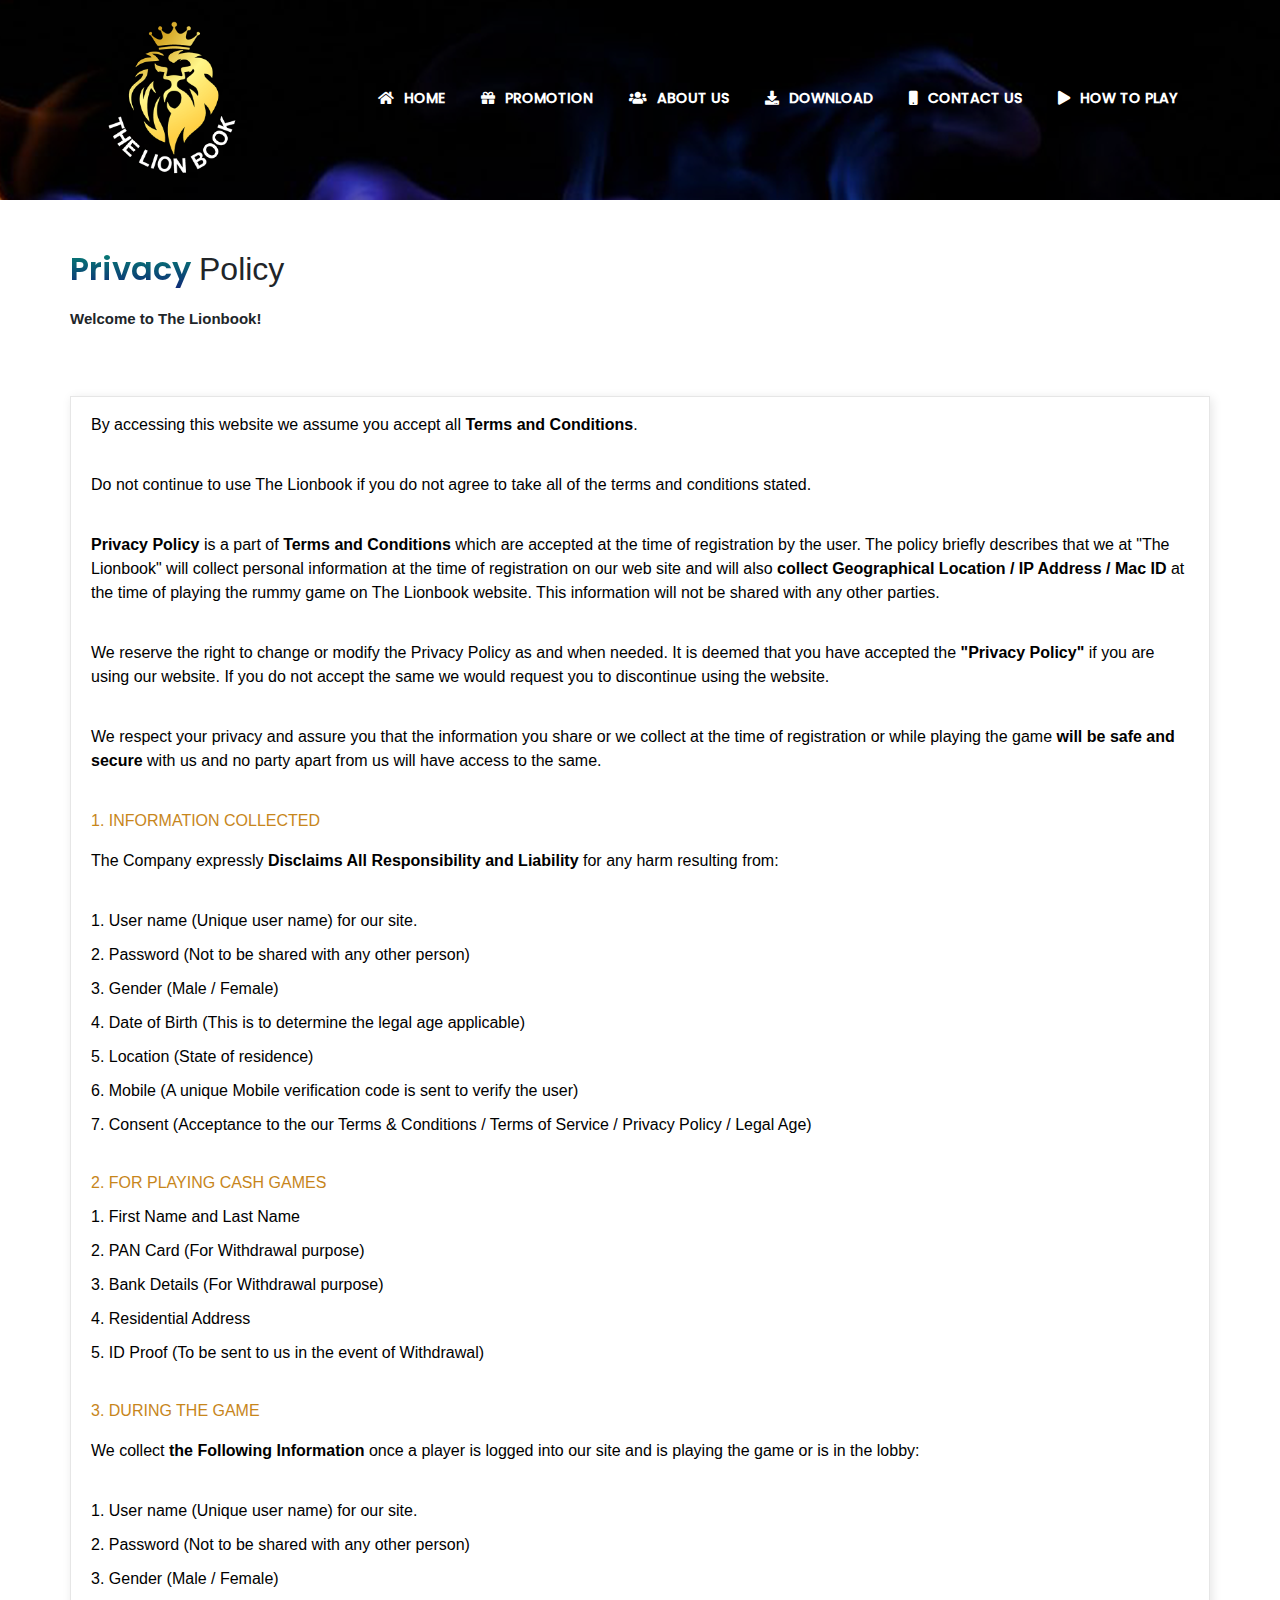
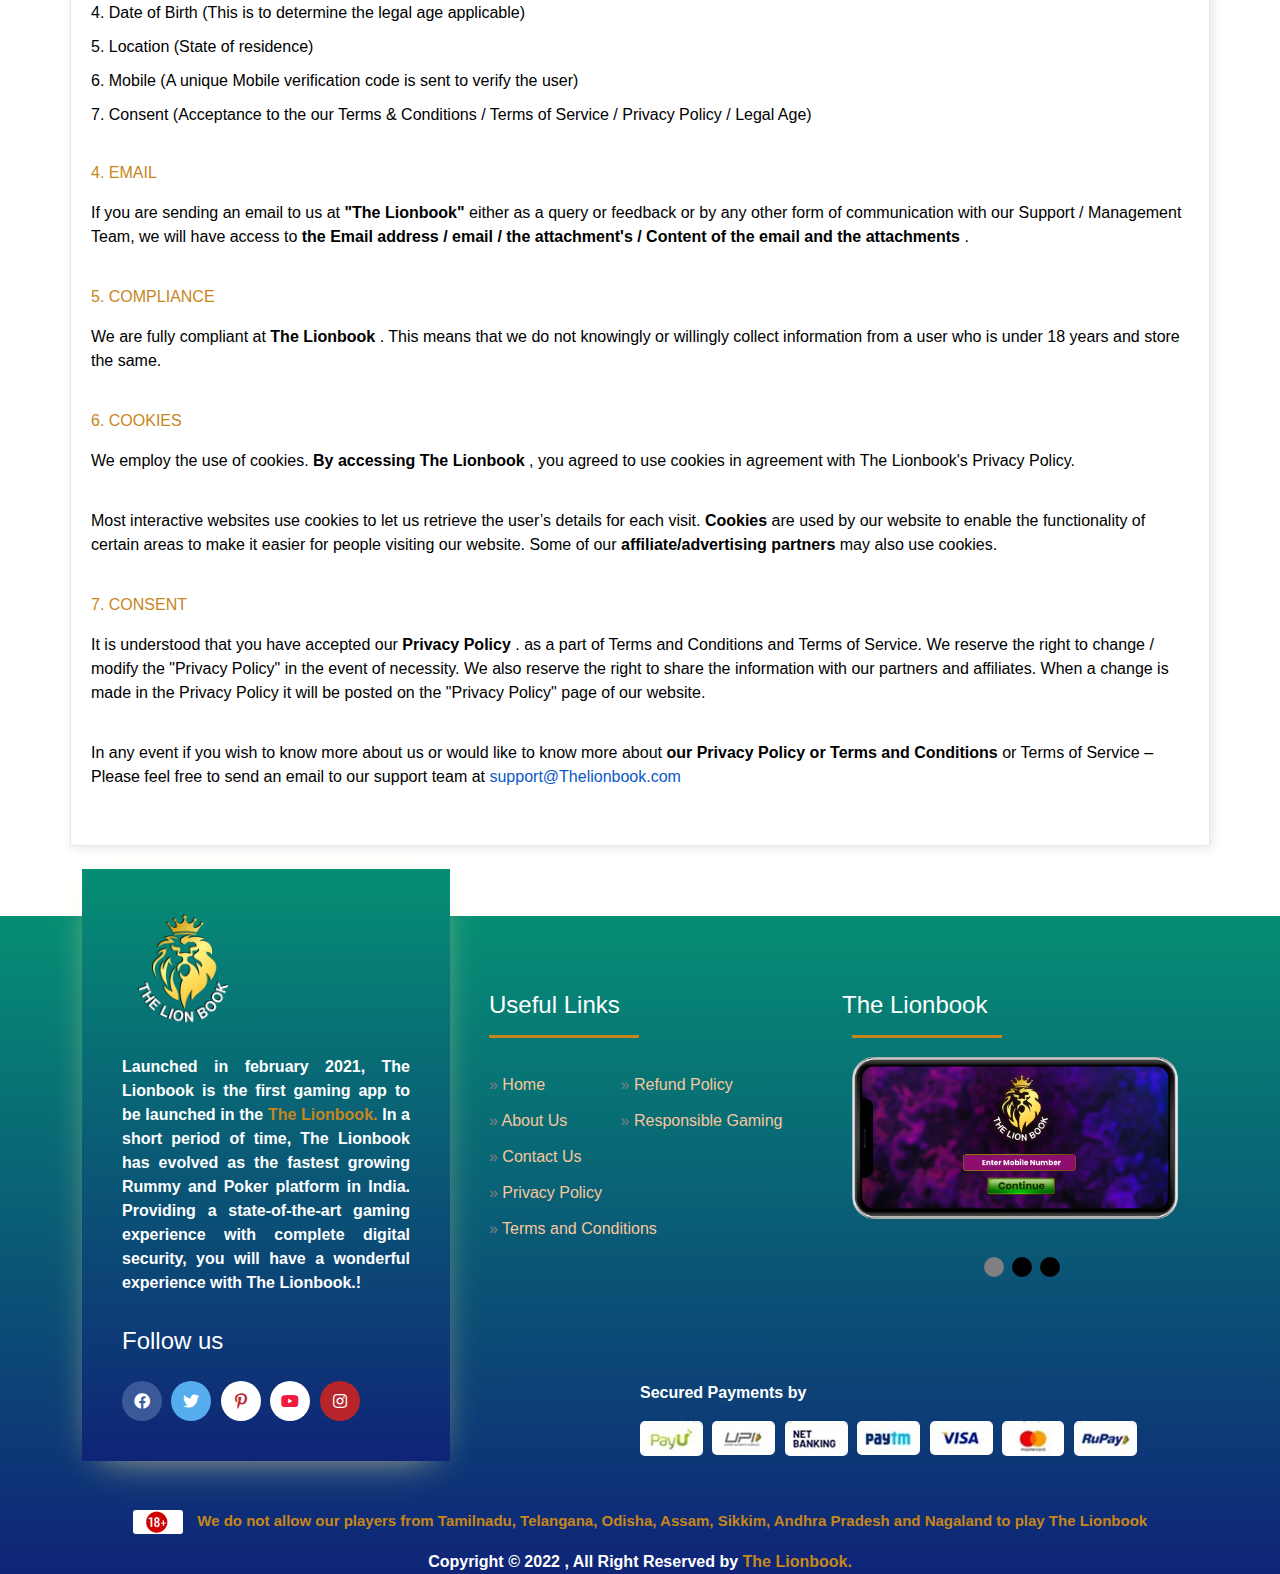
<file: privacy-policy.html>
<!DOCTYPE html>
<html>
<head>
  <meta charset="utf-8">
  <meta name="viewport" content="width=device-width, initial-scale=1">
  <title>Lionbook</title>
 

  
<link rel="stylesheet" href="assets/css/bootstrap.min.css">
<link rel="stylesheet" href="assets/css/style.css">
<link rel="stylesheet" href="assets/css/owl.carousel.min.css">
<link rel="stylesheet" href="assets/css/flickity.min.css">
<link rel="stylesheet" href="assets/css/font-awesome.min.css">
<link rel="stylesheet" href="assets/css/all.min.css">


<script src="assets/js/bootstrap.min.js"></script>
<script src="assets/js/jquery.min.js"></script>
<script src="assets/js/owl.carousel.js"></script>
<script src="assets/js/slick.js"></script>
<script src="assets/js/flickity.min.js"></script>
</head>

<body class="aboutus-page">
  
<section class="banner-section">
  <header>
    <div class="container">
      
      <nav class="navbar navbar-expand-lg navbar-light bg-light">
        <a class="navbar-brand logo-img" href="index.html"><img src="assets/img/logo.png" alt="logo"></a>
        <button class="navbar-toggler" type="button" data-bs-toggle="collapse" data-bs-target="#navbarSupportedContent" aria-controls="navbarSupportedContent" aria-expanded="false" aria-label="Toggle navigation">
          <span class="navbar-toggler-icon"></span>
        </button>

        <div class="collapse navbar-collapse" id="navbarSupportedContent">
           <ul class="navbar-nav ml-auto">
            <li class="nav-item">
              <a class="nav-link" href="index.html">
                <span class="fa fa-home menu-fa"></span>Home <Home class="sr-only">(current)</Home></a>
            </li>
            <li class="nav-item  ">
              <a class="nav-link" href="promotion.html">
                <span class="fa fa-gift menu-fa"></span> Promotion</a>
            </li>
            <li class="nav-item  ">
              <a class="nav-link" href="about-us.html">
                <span class="fa fa-users menu-fa"></span> About Us</a>
            </li>
            <li class="nav-item  ">
              <a class="nav-link" href="download-app.html">
                <span class="fa fa-download menu-fa"></span> Download</a>
            </li>

            <li class="nav-item ">
              <a class="nav-link" href="contact-us.html">
                <span class="fa fa-mobile menu-fa"></span>Contact Us</a>
            </li>
            <li class="nav-item ">
              <a class="nav-link" href="howtoplay.html">
                <span class="fa fa-play menu-fa"></span>How To Play</a>
            </li>


          </ul>

        </div>
      </nav>
    </div>
  </header>



  
</section>

<section class="banner_content" style="background:url('assets/img/bannerab.png');">
  
</section>

<section class="privacy_section">
      <div class="container">
          <div class="row ">
              <div class="site-heading">
                  <h2 style="text-align:left;"><span class="span_heading">Privacy </span> Policy</h2>
                  <p style="font-weight:bold; font-size:15px;">Welcome to The Lionbook! </p>
              </div>
              <div class="col-md-12 shadow-box" style="padding-top:0px;">
                  <div class="content_wrapperh">
                      <p class="cn_regular">
                          By accessing this website we assume you accept all <strong>Terms and Conditions</strong>.
                      </p>
                      <p class="cn_regular">
                          Do not continue to use The Lionbook if you do not agree to take all of the terms and conditions stated.
                      </p>
                      <p class="cn_regular">
                          <strong> Privacy Policy </strong> is a part of <strong> Terms and Conditions </strong> which are accepted at the time of registration by the user. The policy briefly describes that we at "The Lionbook" will collect personal information at the time of registration on our web site and will also <strong> collect Geographical Location / IP Address / Mac ID </strong> at the time of playing the rummy game on The Lionbook website. This information will not be shared with any other parties.
                      </p>
                      <p class="cn_regular">
                          We reserve the right to change or modify the Privacy Policy as and when needed. It is deemed that you have accepted the <strong> "Privacy Policy" </strong> if you are using our website. If you do not accept the same we would request you to discontinue using the website.
                      </p>
                      <p class="cn_regular">
                          We respect your privacy and assure you that the information you share or we collect at the time of registration or while playing the game <strong> will be safe and secure </strong> with us and no party apart from us will have access to the same.
                      </p>
                      <p class="cn_bold" style="padding-bottom:0px;">1. INFORMATION COLLECTED</p>
                      <p class="cn_regular">The Company expressly <strong> Disclaims All Responsibility and Liability </strong> for any harm resulting from:</p>
                      <ul class="content_wrp position-relative">
                          <li>
                              1. User name (Unique user name) for our site.
                          </li>
                          <li>
                              2. Password (Not to be shared with any other person)
                          </li>
                          <li>
                              3. Gender (Male / Female)
                          </li>
                          <li>
                              4. Date of Birth (This is to determine the legal age applicable)
                          </li>
                          <li>
                              5. Location (State of residence)
                          </li>
                          <li>
                              6. Mobile (A unique Mobile verification code is sent to verify the user)
                          </li>
                          <li>
                              7. Consent (Acceptance to the our Terms & Conditions / Terms of Service / Privacy Policy / Legal Age)
                          </li>
                      </ul><br>
                      <p class="cn_bold" style="padding-bottom:0px; margin-top:0px; margin-bottom:0px;">2. FOR PLAYING CASH GAMES</p>
                      <ul class="content_wrp position-relative">
                          <li>
                              1. First Name and Last Name
                          </li>
                          <li>
                              2. PAN Card (For Withdrawal purpose)
                          </li>
                          <li>
                              3. Bank Details (For Withdrawal purpose)
                          </li>
                          <li>
                              4. Residential Address
                          </li>
                          <li>
                              5. ID Proof (To be sent to us in the event of Withdrawal)
                          </li>
                      </ul><br>
                      <p class="cn_bold" style="padding-bottom:0px; margin-top:0px; margin-bottom:0px;">3. DURING THE GAME</p>
                      <p class="cn_regular">We collect <strong> the Following Information </strong> once a player is logged into our site and is playing the game or is in the lobby:</p>
                      <ul class="content_wrp position-relative">
                          <li>
                              1. User name (Unique user name) for our site.
                          </li>
                          <li>
                              2. Password (Not to be shared with any other person)
                          </li>
                          <li>
                              3. Gender (Male / Female)
                          </li>
                          <li>
                              4. Date of Birth (This is to determine the legal age applicable)
                          </li>
                          <li>
                              5. Location (State of residence)
                          </li>
                          <li>
                              6. Mobile (A unique Mobile verification code is sent to verify the user)
                          </li>
                          <li>
                              7. Consent (Acceptance to the our Terms & Conditions / Terms of Service / Privacy Policy / Legal Age)
                          </li>
                      </ul><br>
                      <p class="cn_bold" style="padding-bottom:0px; margin-top:0px; margin-bottom:0px;">4. EMAIL</p>
                      <p class="cn_regular">If you are sending an email to us at <strong> "The Lionbook" </strong> either as a query or feedback or by any other form of communication with our Support / Management Team, we will have access to <strong> the Email address / email / the attachment's / Content of the email and the attachments </strong> .</p>
                      <p class="cn_bold" style="padding-bottom:0px; margin-top:0px; margin-bottom:0px;">5. COMPLIANCE</p>
                      <p class="cn_regular">We are fully compliant at <strong> The Lionbook </strong>. This means that we do not knowingly or willingly collect information from a user who is under 18 years and store the same.</p>
                      <p class="cn_bold" style="padding-bottom:0px; margin-top:0px; margin-bottom:0px;">6. COOKIES</p>
                      <p class="cn_regular">We employ the use of cookies.<strong> By accessing The Lionbook </strong> , you agreed to use cookies in agreement with The Lionbook's Privacy Policy.</p>
                      <p class="cn_regular">Most interactive websites use cookies to let us retrieve the user’s details for each visit.<strong> Cookies </strong> are used by our website to enable the functionality of certain areas to make it easier for people visiting our website. Some of our <strong> affiliate/advertising partners </strong> may also use cookies.</p>
                      <p class="cn_bold" style="padding-bottom:0px; margin-top:0px; margin-bottom:0px;">7. CONSENT</p>
                      <p class="cn_regular">It is understood that you have accepted our <strong> Privacy Policy </strong>. as a part of Terms and Conditions and Terms of Service. We reserve the right to change / modify the "Privacy Policy" in the event of necessity. We also reserve the right to share the information with our partners and affiliates. When a change is made in the Privacy Policy it will be posted on the "Privacy Policy" page of our website.</p>
                      <p class="cn_regular">In any event if you wish to know more about us or would like to know more about <strong> our Privacy Policy or Terms and Conditions </strong> or Terms of Service – Please feel free to send an email to our support team at <a href="mailto:support@Thelionbook.com">support@Thelionbook.com</a></p>
                  </div>
              </div>
          </div>
      </div>
  </section>

<footer id="dk-footer" class="dk-footer footer_pading footer_two" style="background-color: #211e1e;">
    <div class="container " style="background-color: #211e1e;">
        <div class="row">
            <div class="col-md-12 col-lg-4" style="position:relative;">
                <div class="dk-footer-box-info">
                    <a href="index.html" class="footer-logo">
                        <img src="assets/img/logo.png" alt="footer_logo" class="img-fluid" style="width: 120px;">
                    </a>
                    <p class="footer-info-text white" style="text-align:justify">
                        <strong> Launched in february 2021, The Lionbook is the first gaming app to be launched in the <span style="color:#C7861B">The Lionbook.</span> In a short period of time, The Lionbook has evolved as the fastest growing
                            Rummy and Poker platform in India. Providing a state-of-the-art gaming experience with
                            complete digital security, you will have a wonderful experience with The Lionbook.!</strong>
                    </p>
                    <div class="footer-social-link">
                        <h3>Follow us</h3>
                        <ul>
                            <li>
                                <a href="#">
                                    <i class="fab fa-facebook"></i>
                                </a>
                            </li>
                            <li>
                                <a href="#">
                                    <i class="fab fa-twitter"></i>
                                </a>
                            </li>
                            <li>
                                <a href="#">
                                    <i class="fab fa-pinterest-p" style="color:#B7242A; background:white;"></i>
                                </a>
                            </li>
                            <li>
                                <a href="#">
                                    <i class="fab fa-youtube" style="color:#F21B3F; background:white;"></i>
                                </a>
                            </li>
                            <li>
                                <a href="#">
                                    <i class="fab fa-instagram"></i>
                                </a>
                            </li>
                        </ul>
                    </div>
                    <!-- End Social link -->
                </div>
                <!-- End Footer info -->

            </div>
            <!-- End Col -->
            <div class="col-md-12 col-lg-8">
                <div class="row">

                    <!-- End Col -->
                </div>
                <!-- End Contact Row -->
                <div class="row">
                    <div class="col-md-12 col-lg-6">
                        <div class="footer-widget footer-left-widget">
                            <div class="section-heading">
                                <h3>Useful Links</h3>
                                <span class="animate-border border-black"></span>
                            </div>

                            <ul>
                                
                                <li>
                                    <a href="index.html">Home</a>
                                </li>
                                <li>
                                    <a href="about-us.html">About Us</a>
                                </li>
                                <li>
                                    <a href="contact-us.html">Contact Us</a>
                                </li>
                                <li>
                                    <a href="privacy-policy.html">Privacy Policy</a>
                                </li>
                                <li>
                                    <a href="termsandconditions.html">Terms and Conditions</a>
                                </li>

                            </ul>
                            <ul>
                                <li>
                                    <a href="refund-policy.html">Refund Policy</a>
                                </li>
                                <li>
                                    <a href="responsible-play.html">Responsible Gaming</a>
                                </li>
                                
                            </ul>

                        </div>
                        <!-- End Footer Widget -->
                    </div>

                    <!-- End col -->
                    <div class="col-md-12 col-lg-6">
                        <!-- < class="footer-widget"> -->
                        <div class="section-heading">
                            <h3 style="font-size: 24px;color: #fff;position: relative;margin-bottom: 15px;max-width: -webkit-fit-content;max-width: -moz-fit-content;max-width: fit-content;">The Lionbook</h3>
                            <span class="animate-border border-black" style="margin:10px"></span>
                            <div class="slider">
                                <div class="slide">
                                    <img src="assets/img/070.png" />
                                </div>
                                <div class="slide">
                                    <img src="assets/img/060.png" />
                                </div>
                                <div class="slide">
                                    <img src="assets/img/012.png" />
                                </div>

                                
                            </div>
                            <a href="#" class="underdots slider" style="display:none;"><img src="assets/img/googleplay.png"></a>
                            <br>
                        </div>

                        
                    </div>
                    <!-- End Row -->
                </div>
                <!-- End Col -->
            </div>
            <!-- End Widget Row -->
        </div>
        <!-- End Contact Container -->
        <br><br>
        <span style="float:left; display:inline-block;" class="col-md-6">
            <p class="footer-info-text2 white" style="text-align:justify;">
                <strong>Security and Certification</strong>
            </p>
            <ul>
                <li style="display:inline-block;padding-right: 5px;padding-bottom:5px"><a href="#" class=""><img src="assets/img/Fraud-Control.png" style="border-height: 35px;
    width: 63px;"></a></li>
                <li style="display:inline-block;padding-right: 5px;padding-bottom:5px"><a href="#" class=""><img src="assets/img/Know-Your-Limits.png" style="border-height: 35px;
    width: 63px;"></a></li>
                <li style="display:inline-block;padding-right: 5px;padding-bottom:5px"><a href="#" class=""><img src="assets/img/legal-Secure.png" style="border-height: 35px;
    width: 63px;"></a></li>
                <li style="display:inline-block;padding-right: 5px;padding-bottom:5px"><a href="#" class=""><img src="assets/img/responsible-play.png" style="border-height: 35px;
    width: 63px;"></a></li>
                <li style="display:inline-block;padding-right: 5px;padding-bottom:5px"><a href="#" class=""><img src="assets/img/18.png" style="border-radius: 5px;height: 35px;
    width: 63px;"></a></li>
            </ul>
            
        </span>
        <!-- <div class="payment_section"> -->
        <span style="display:inline-block;" class="col-md-6">
            <p class="footer-info-text2 white" style="text-align:justify">
                <strong>Secured Payments by</strong>
            </p>
            
            <ul>
                <li style="display:inline-block;padding-right: 5px;padding-bottom:5px"><a href="#" class=""><img src="assets/img/payu.jpg" style="border-radius: 5px;"></a></li>
                <li style="display:inline-block;padding-right: 5px;padding-bottom:5px"><a href="#" class=""><img src="assets/img/upi.jpg" style="border-radius: 5px;"></a></li>
                <li style="display:inline-block;padding-right: 5px;padding-bottom:5px"><a href="#" class=""><img src="assets/img/netbanking.jpg" style="border-radius: 5px;"></a></li>
                <li style="display:inline-block;padding-right: 5px;padding-bottom:5px"><a href="#" class=""><img src="assets/img/paytm.jpg" style="border-radius: 5px;"></a></li>
                
                <li style="display:inline-block;padding-right: 5px;padding-bottom:5px"><a href="#" class=""><img src="assets/img/visa.jpg" style="border-radius: 5px;"></a></li>
                <li style="display:inline-block;padding-right: 5px;padding-bottom:5px"><a href="#" class=""><img src="assets/img/mastercard.jpg" style="border-radius: 5px;"></a></li>
                <li style="display:inline-block;padding-right: 5px;padding-bottom:5px"><a href="#" class=""><img src="assets/img/rupay.jpg" style="border-radius: 5px;"></a></li>
            </ul>
        </span>
        <!-- </div> -->
        <div class="copyright" style="padding:0px;margin-top:0px">
            <div class="container">
                <div class="row">

                    <!-- End Col -->
                    <div class="col-md-12">
                        <p style="color: #ec4646;text-align:center"><span style="margin-right: 10px;">
                                <img style="width: 50px;" align:"left" src="assets/img/18.png">
                            </span>
                            <span style="color:#C7861B;font-size:15px;line-height:0px;text-align: justify;"><strong>We do not allow our players from Tamilnadu, Telangana, Odisha, Assam, Sikkim, Andhra Pradesh and Nagaland to play The Lionbook</strong></span>
                        </p>
                    </div>
                    <div class="col-md-12" style="text-align:center">
                        <span><strong>Copyright &copy;  2022 , All Right Reserved by <span style="color:#C7861B">The Lionbook.</span></strong></span>
                    </div>
                    <!-- End col -->
                </div>
                <!-- End Row -->
            </div>
            <!-- End Copyright Container -->
        </div>

        <!-- End Copyright -->
        <!-- Back to top -->
        <div id="back-to-top" class="back-to-top">
            <button class="btn btn-dark back-to-top-btn" title="Back to Top">
                <i class="fa fa-angle-up"></i>
            </button>
        </div>
        
        
</footer>




<script type="text/javascript">
    $(".navbar-toggler").click(function() {
        $(".all-menu-navbar").toggleClass("visible");
    })
</script>

<script>
    $(window).scroll(function() {
        if ($(document).scrollTop() > 100) {
            $('.back-to-top-btn').fadeIn();
            $("header").addClass("fixed");
        } else {
            $("header").removeClass("fixed");
            $('.back-to-top-btn').fadeOut();
        }
    })
$(".back-to-top-btn").click(function() {
            $("html, body").animate({
                scrollTop: 0
            }, 600);
        })
</script>
<script>
    $('.slider').slick({
        infinite: true,
        dots: true,
        arrows: false,
        autoplay: true,
        autoplaySpeed: 3000,
        fade: true,
        fadeSpeed: 1000
    });
</script>

</body>
</html>
</file>
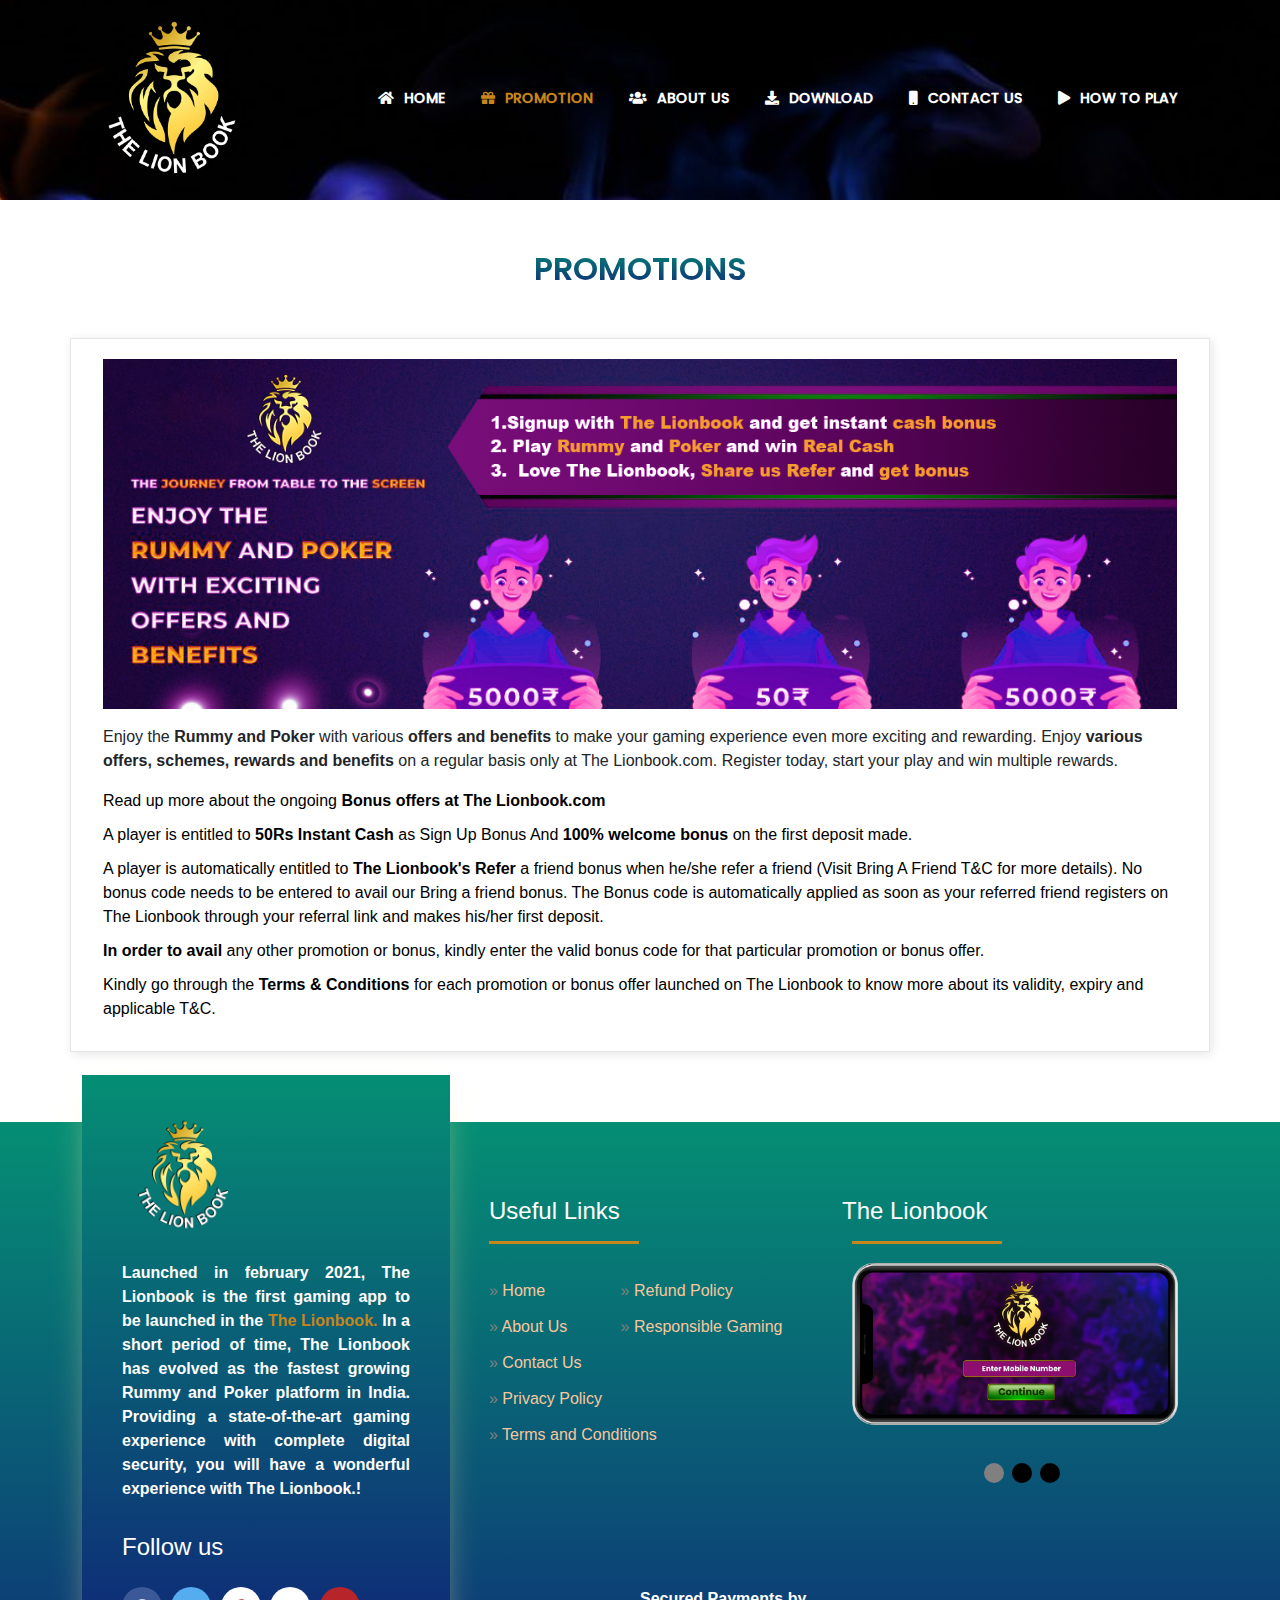
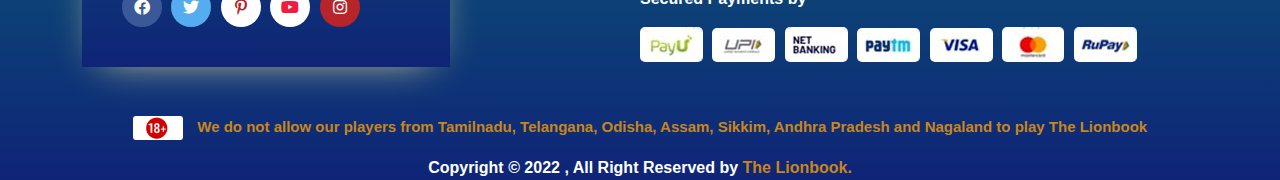
<file: promotion.html>
<!DOCTYPE html>
<html>
<head>
  <meta charset="utf-8">
  <meta name="viewport" content="width=device-width, initial-scale=1">
  <title>Lionbook</title>
 

  
<link rel="stylesheet" href="assets/css/bootstrap.min.css">
<link rel="stylesheet" href="assets/css/style.css">
<link rel="stylesheet" href="assets/css/owl.carousel.min.css">
<link rel="stylesheet" href="assets/css/flickity.min.css">
<link rel="stylesheet" href="assets/css/font-awesome.min.css">
<link rel="stylesheet" href="assets/css/all.min.css">


<script src="assets/js/bootstrap.min.js"></script>
<script src="assets/js/jquery.min.js"></script>
<script src="assets/js/owl.carousel.js"></script>
<script src="assets/js/slick.js"></script>
<script src="assets/js/flickity.min.js"></script>
</head>

<body class="aboutus-page">
  
<section class="banner-section">
  <header>
    <div class="container">
      
      <nav class="navbar navbar-expand-lg navbar-light bg-light">
        <a class="navbar-brand logo-img" href="index.html"><img src="assets/img/logo.png" alt="logo"></a>
        <button class="navbar-toggler" type="button" data-bs-toggle="collapse" data-bs-target="#navbarSupportedContent" aria-controls="navbarSupportedContent" aria-expanded="false" aria-label="Toggle navigation">
          <span class="navbar-toggler-icon"></span>
        </button>

        <div class="collapse navbar-collapse" id="navbarSupportedContent">
           <ul class="navbar-nav ml-auto">
            <li class="nav-item">
              <a class="nav-link" href="index.html">
                <span class="fa fa-home menu-fa"></span>Home <Home class="sr-only">(current)</Home></a>
            </li>
            <li class="nav-item active">
              <a class="nav-link" href="promotion.html">
                <span class="fa fa-gift menu-fa"></span> Promotion</a>
            </li>
            <li class="nav-item  ">
              <a class="nav-link" href="about-us.html">
                <span class="fa fa-users menu-fa"></span> About Us</a>
            </li>
            <li class="nav-item  ">
              <a class="nav-link" href="download-app.html">
                <span class="fa fa-download menu-fa"></span> Download</a>
            </li>

            <li class="nav-item ">
              <a class="nav-link" href="contact-us.html">
                <span class="fa fa-mobile menu-fa"></span>Contact Us</a>
            </li>
            <li class="nav-item ">
              <a class="nav-link" href="howtoplay.html">
                <span class="fa fa-play menu-fa"></span>How To Play</a>
            </li>


          </ul>

        </div>
      </nav>
    </div>
  </header>



  
</section>

<section class="banner_content" style="background:url('assets/img/bannerab.png');">
  
</section>

<section class="promotion_sec allpagesection">
  <div class="container">
    <div class="site-heading">
      <h2><span class="span_heading">PROMOTIONS</span> </h2>
      
    </div>
    <div class="row shadow-box">
      <div class="col-md-12">
        <div class="content_wrapperh">
         <div class="text-center"> <img class="text-center" src="assets/img/promotnbanner.png" height="auto" width="100%" > </div>
          <p>Enjoy the <strong>Rummy and Poker</strong> with various <strong>offers and benefits</strong> to make your gaming experience
            even more exciting and rewarding. Enjoy <strong>various offers, schemes, rewards and benefits</strong>
            on a regular basis only at The Lionbook.com. Register today, start your play and win multiple rewards.</p>
          <ul class="content_wrp position-relative">
            <li>
              Read up more about the ongoing <strong>Bonus offers at The Lionbook.com</strong></li>
            <li> A player is entitled to <strong>50Rs Instant Cash</strong> as Sign Up Bonus And <strong>100% welcome bonus</strong> on the first deposit made.</li>
            <li>
              A player is automatically entitled to <strong>The Lionbook's Refer</strong> a friend bonus when he/she refer a
              friend (Visit Bring A Friend T&C for more details). No bonus code needs to be entered to avail our Bring a friend bonus. The Bonus code is automatically applied as soon as your referred friend registers on The Lionbook through your referral link and makes his/her first deposit.
            </li>
            <li>
              <strong>In order to avail</strong> any other promotion or bonus, kindly enter the valid bonus code for that particular promotion or bonus offer.
            </li>
            <li>Kindly go through the <strong>Terms & Conditions</strong> for each promotion or bonus offer launched on The Lionbook to know more about its validity, expiry and applicable T&C.</li>
          </ul>
        </div>
      </div>
    </div>
   
  </div>
</section>

<footer id="dk-footer" class="dk-footer footer_pading footer_two" style="background-color: #211e1e;">
    <div class="container " style="background-color: #211e1e;">
        <div class="row">
            <div class="col-md-12 col-lg-4" style="position:relative;">
                <div class="dk-footer-box-info">
                    <a href="index.html" class="footer-logo">
                        <img src="assets/img/logo.png" alt="footer_logo" class="img-fluid" style="width: 120px;">
                    </a>
                    <p class="footer-info-text white" style="text-align:justify">
                        <strong> Launched in february 2021, The Lionbook is the first gaming app to be launched in the <span style="color:#C7861B">The Lionbook.</span> In a short period of time, The Lionbook has evolved as the fastest growing
                            Rummy and Poker platform in India. Providing a state-of-the-art gaming experience with
                            complete digital security, you will have a wonderful experience with The Lionbook.!</strong>
                    </p>
                    <div class="footer-social-link">
                        <h3>Follow us</h3>
                        <ul>
                            <li>
                                <a href="#">
                                    <i class="fab fa-facebook"></i>
                                </a>
                            </li>
                            <li>
                                <a href="#">
                                    <i class="fab fa-twitter"></i>
                                </a>
                            </li>
                            <li>
                                <a href="#">
                                    <i class="fab fa-pinterest-p" style="color:#B7242A; background:white;"></i>
                                </a>
                            </li>
                            <li>
                                <a href="#">
                                    <i class="fab fa-youtube" style="color:#F21B3F; background:white;"></i>
                                </a>
                            </li>
                            <li>
                                <a href="#">
                                    <i class="fab fa-instagram"></i>
                                </a>
                            </li>
                        </ul>
                    </div>
                    <!-- End Social link -->
                </div>
                <!-- End Footer info -->

            </div>
            <!-- End Col -->
            <div class="col-md-12 col-lg-8">
                <div class="row">

                    <!-- End Col -->
                </div>
                <!-- End Contact Row -->
                <div class="row">
                    <div class="col-md-12 col-lg-6">
                        <div class="footer-widget footer-left-widget">
                            <div class="section-heading">
                                <h3>Useful Links</h3>
                                <span class="animate-border border-black"></span>
                            </div>

                            <ul>
                                
                                <li>
                                    <a href="index.html">Home</a>
                                </li>
                                <li>
                                    <a href="about-us.html">About Us</a>
                                </li>
                                <li>
                                    <a href="contact-us.html">Contact Us</a>
                                </li>
                                <li>
                                    <a href="privacy-policy.html">Privacy Policy</a>
                                </li>
                                <li>
                                    <a href="termsandconditions.html">Terms and Conditions</a>
                                </li>

                            </ul>
                            <ul>
                                <li>
                                    <a href="refund-policy.html">Refund Policy</a>
                                </li>
                                <li>
                                    <a href="responsible-play.html">Responsible Gaming</a>
                                </li>
                                
                            </ul>

                        </div>
                        <!-- End Footer Widget -->
                    </div>

                    <!-- End col -->
                    <div class="col-md-12 col-lg-6">
                        <!-- < class="footer-widget"> -->
                        <div class="section-heading">
                            <h3 style="font-size: 24px;color: #fff;position: relative;margin-bottom: 15px;max-width: -webkit-fit-content;max-width: -moz-fit-content;max-width: fit-content;">The Lionbook</h3>
                            <span class="animate-border border-black" style="margin:10px"></span>
                            <div class="slider">
                                <div class="slide">
                                    <img src="assets/img/070.png" />
                                </div>
                                <div class="slide">
                                    <img src="assets/img/060.png" />
                                </div>
                                <div class="slide">
                                    <img src="assets/img/012.png" />
                                </div>

                               
                            </div>
                            <a href="#" class="underdots slider" style="display:none;"><img src="assets/img/googleplay.png"></a>
                            <br>
                        </div>

                        
                    </div>
                    <!-- End Row -->
                </div>
                <!-- End Col -->
            </div>
            <!-- End Widget Row -->
        </div>
        <!-- End Contact Container -->
        <br><br>
        <span style="float:left; display:inline-block;" class="col-md-6">
            <p class="footer-info-text2 white" style="text-align:justify;">
                <strong>Security and Certification</strong>
            </p>
            <ul>
                <li style="display:inline-block;padding-right: 5px;padding-bottom:5px"><a href="#" class=""><img src="assets/img/Fraud-Control.png" style="border-height: 35px;
    width: 63px;"></a></li>
                <li style="display:inline-block;padding-right: 5px;padding-bottom:5px"><a href="#" class=""><img src="assets/img/Know-Your-Limits.png" style="border-height: 35px;
    width: 63px;"></a></li>
                <li style="display:inline-block;padding-right: 5px;padding-bottom:5px"><a href="#" class=""><img src="assets/img/legal-Secure.png" style="border-height: 35px;
    width: 63px;"></a></li>
                <li style="display:inline-block;padding-right: 5px;padding-bottom:5px"><a href="#" class=""><img src="assets/img/responsible-play.png" style="border-height: 35px;
    width: 63px;"></a></li>
                <li style="display:inline-block;padding-right: 5px;padding-bottom:5px"><a href="#" class=""><img src="assets/img/18.png" style="border-radius: 5px;height: 35px;
    width: 63px;"></a></li>
            </ul>
            
        </span>
        <!-- <div class="payment_section"> -->
        <span style="display:inline-block;" class="col-md-6">
            <p class="footer-info-text2 white" style="text-align:justify">
                <strong>Secured Payments by</strong>
            </p>
            
            <ul>
                <li style="display:inline-block;padding-right: 5px;padding-bottom:5px"><a href="#" class=""><img src="assets/img/payu.jpg" style="border-radius: 5px;"></a></li>
                <li style="display:inline-block;padding-right: 5px;padding-bottom:5px"><a href="#" class=""><img src="assets/img/upi.jpg" style="border-radius: 5px;"></a></li>
                <li style="display:inline-block;padding-right: 5px;padding-bottom:5px"><a href="#" class=""><img src="assets/img/netbanking.jpg" style="border-radius: 5px;"></a></li>
                <li style="display:inline-block;padding-right: 5px;padding-bottom:5px"><a href="#" class=""><img src="assets/img/paytm.jpg" style="border-radius: 5px;"></a></li>
                
                <li style="display:inline-block;padding-right: 5px;padding-bottom:5px"><a href="#" class=""><img src="assets/img/visa.jpg" style="border-radius: 5px;"></a></li>
                <li style="display:inline-block;padding-right: 5px;padding-bottom:5px"><a href="#" class=""><img src="assets/img/mastercard.jpg" style="border-radius: 5px;"></a></li>
                <li style="display:inline-block;padding-right: 5px;padding-bottom:5px"><a href="#" class=""><img src="assets/img/rupay.jpg" style="border-radius: 5px;"></a></li>
            </ul>
        </span>
        <!-- </div> -->
        <div class="copyright" style="padding:0px;margin-top:0px">
            <div class="container">
                <div class="row">

                    <!-- End Col -->
                    <div class="col-md-12">
                        <p style="color: #ec4646;text-align:center"><span style="margin-right: 10px;">
                                <img style="width: 50px;" align:"left" src="assets/img/18.png">
                            </span>
                            <span style="color:#C7861B;font-size:15px;line-height:0px;text-align: justify;"><strong>We do not allow our players from Tamilnadu, Telangana, Odisha, Assam, Sikkim, Andhra Pradesh and Nagaland to play The Lionbook</strong></span>
                        </p>
                    </div>
                    <div class="col-md-12" style="text-align:center">
                        <span><strong>Copyright &copy;  2022 , All Right Reserved by <span style="color:#C7861B">The Lionbook.</span></strong></span>
                    </div>
                    <!-- End col -->
                </div>
                <!-- End Row -->
            </div>
            <!-- End Copyright Container -->
        </div>

        <!-- End Copyright -->
        <!-- Back to top -->
        <div id="back-to-top" class="back-to-top">
            <button class="btn btn-dark back-to-top-btn" title="Back to Top">
                <i class="fa fa-angle-up"></i>
            </button>
        </div>
        
        
</footer>




<script type="text/javascript">
    $(".navbar-toggler").click(function() {
        $(".all-menu-navbar").toggleClass("visible");
    })
</script>

<script>
    $(window).scroll(function() {
        if ($(document).scrollTop() > 100) {
            $('.back-to-top-btn').fadeIn();
            $("header").addClass("fixed");
        } else {
            $("header").removeClass("fixed");
            $('.back-to-top-btn').fadeOut();
        }
    })
$(".back-to-top-btn").click(function() {
            $("html, body").animate({
                scrollTop: 0
            }, 600);
        })
</script>
<script>
    $('.slider').slick({
        infinite: true,
        dots: true,
        arrows: false,
        autoplay: true,
        autoplaySpeed: 3000,
        fade: true,
        fadeSpeed: 1000
    });
</script>
</body>
</html>
</file>
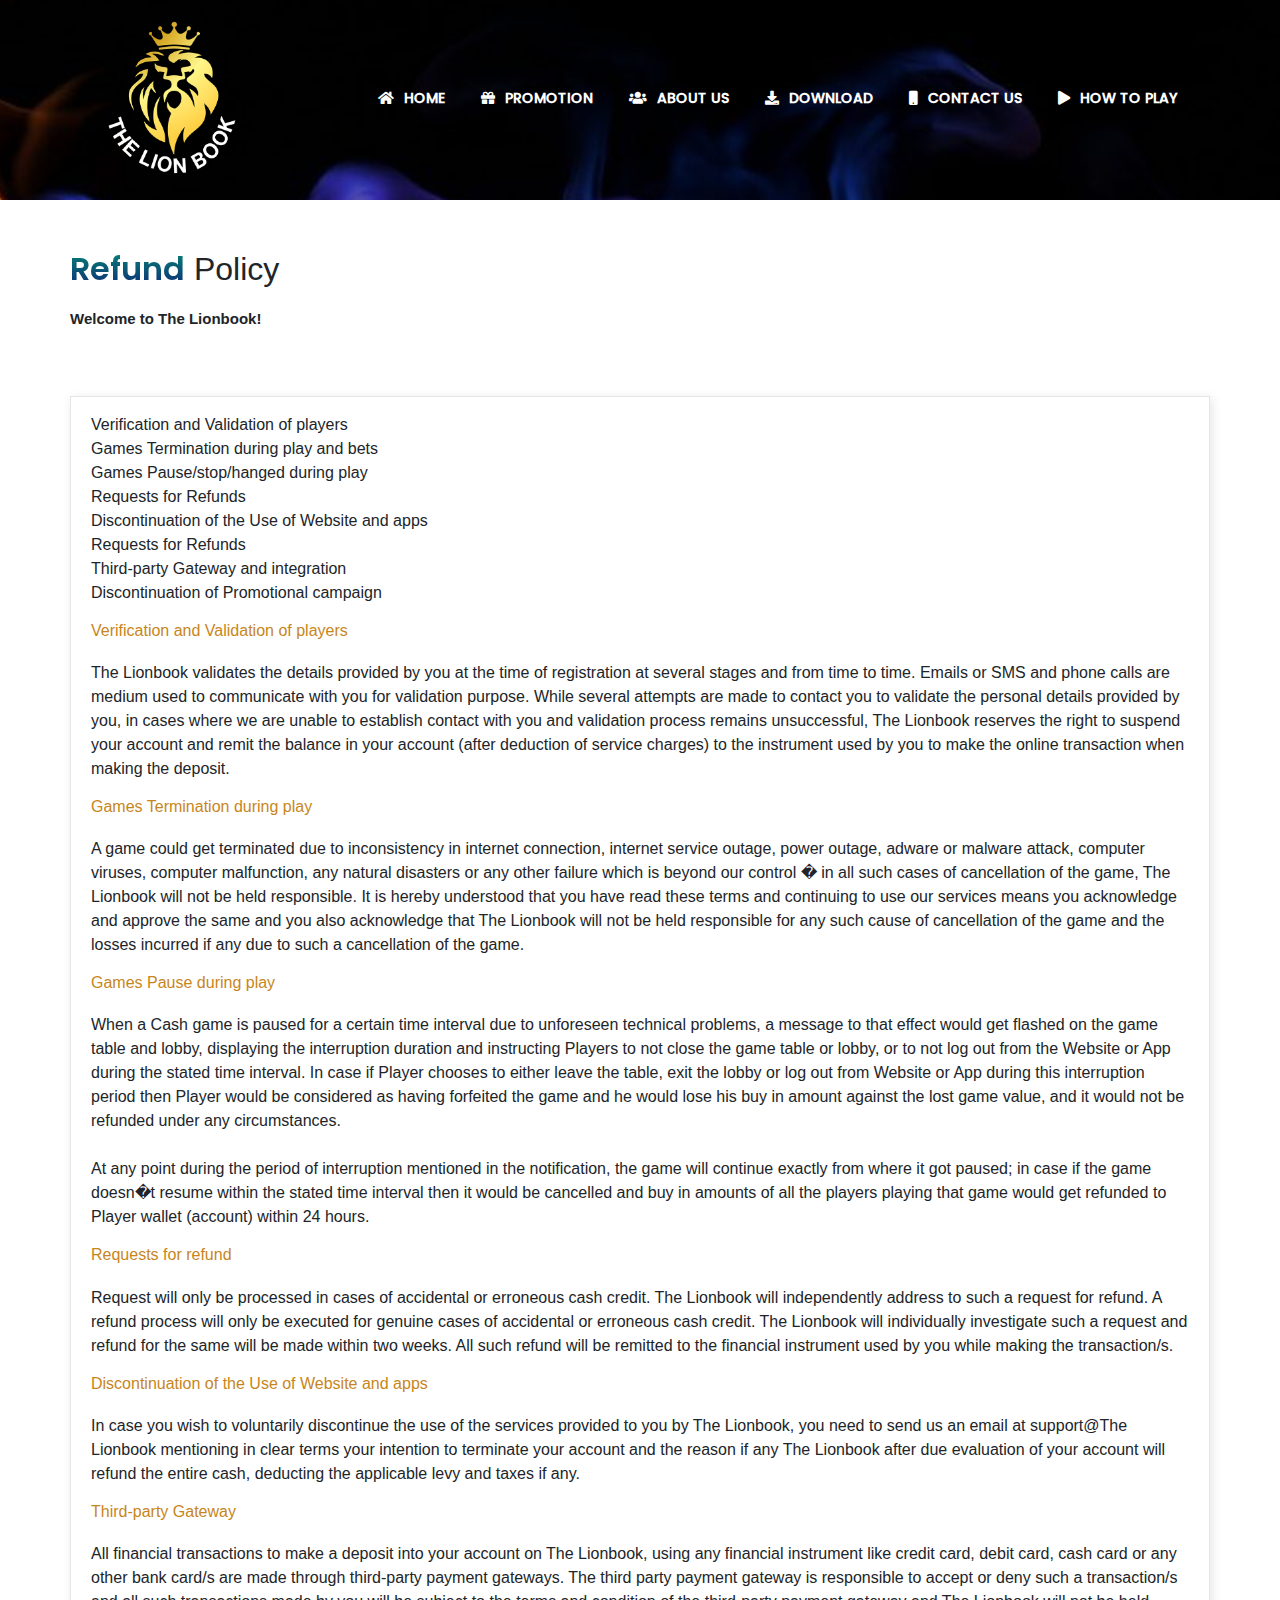
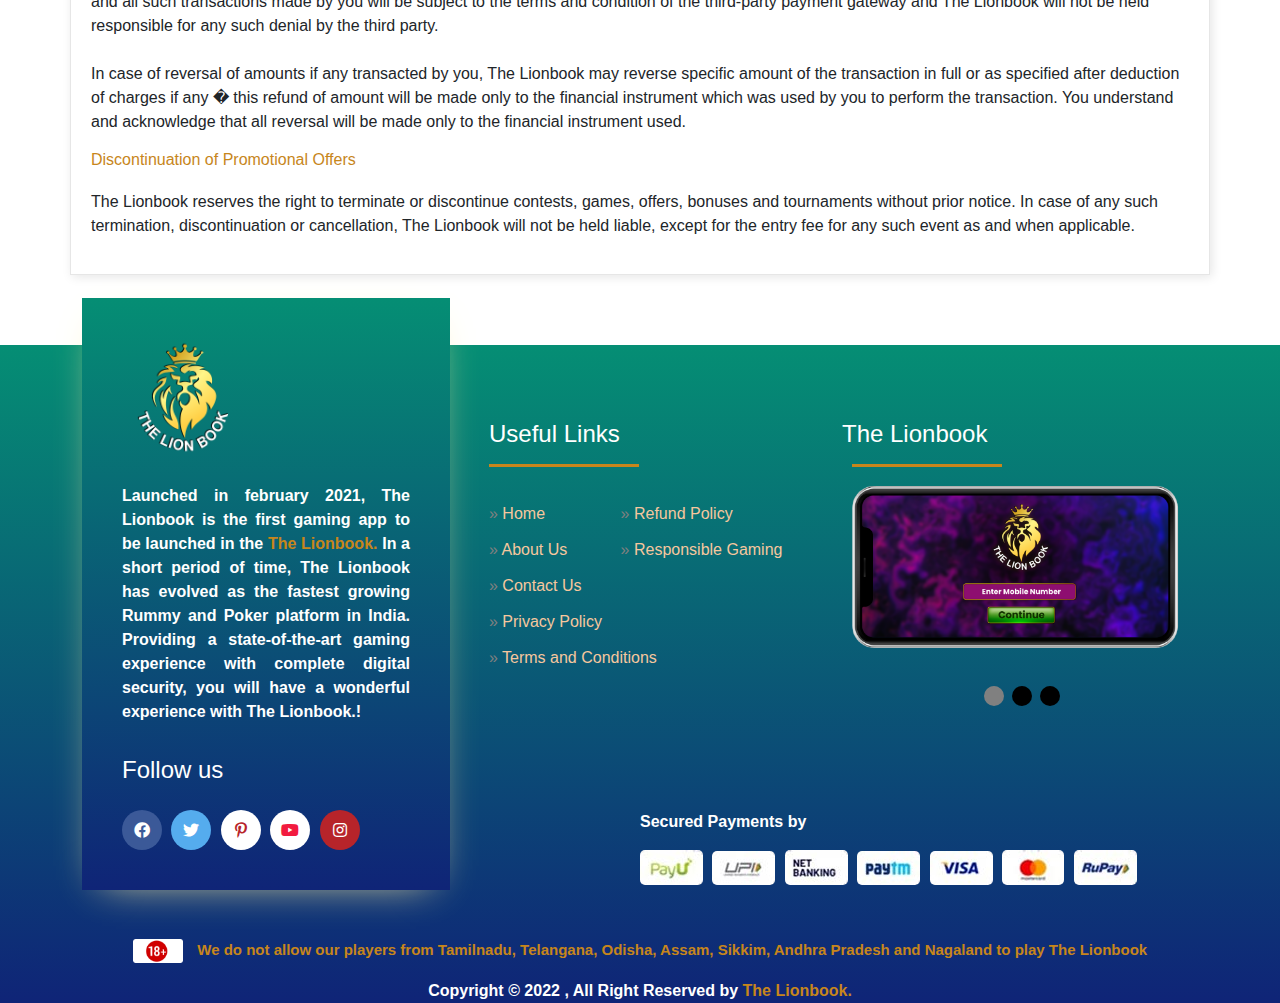
<file: refund-policy.html>
<!DOCTYPE html>
<html>
<head>
  <meta charset="utf-8">
  <meta name="viewport" content="width=device-width, initial-scale=1">
  <title>Lionbook</title>
 

  
<link rel="stylesheet" href="assets/css/bootstrap.min.css">
<link rel="stylesheet" href="assets/css/style.css">
<link rel="stylesheet" href="assets/css/owl.carousel.min.css">
<link rel="stylesheet" href="assets/css/flickity.min.css">
<link rel="stylesheet" href="assets/css/font-awesome.min.css">
<link rel="stylesheet" href="assets/css/all.min.css">


<script src="assets/js/bootstrap.min.js"></script>
<script src="assets/js/jquery.min.js"></script>
<script src="assets/js/owl.carousel.js"></script>
<script src="assets/js/slick.js"></script>
<script src="assets/js/flickity.min.js"></script>
</head>

<body class="aboutus-page">
  
<section class="banner-section">
  <header>
    <div class="container">
      
      <nav class="navbar navbar-expand-lg navbar-light bg-light">
        <a class="navbar-brand logo-img" href="index.html"><img src="assets/img/logo.png" alt="logo"></a>
        <button class="navbar-toggler" type="button" data-bs-toggle="collapse" data-bs-target="#navbarSupportedContent" aria-controls="navbarSupportedContent" aria-expanded="false" aria-label="Toggle navigation">
          <span class="navbar-toggler-icon"></span>
        </button>

        <div class="collapse navbar-collapse" id="navbarSupportedContent">
           <ul class="navbar-nav ml-auto">
            <li class="nav-item">
              <a class="nav-link" href="index.html">
                <span class="fa fa-home menu-fa"></span>Home <Home class="sr-only">(current)</Home></a>
            </li>
            <li class="nav-item  ">
              <a class="nav-link" href="promotion.html">
                <span class="fa fa-gift menu-fa"></span> Promotion</a>
            </li>
            <li class="nav-item  ">
              <a class="nav-link" href="about-us.html">
                <span class="fa fa-users menu-fa"></span> About Us</a>
            </li>
            <li class="nav-item  ">
              <a class="nav-link" href="download-app.html">
                <span class="fa fa-download menu-fa"></span> Download</a>
            </li>

            <li class="nav-item ">
              <a class="nav-link" href="contact-us.html">
                <span class="fa fa-mobile menu-fa"></span>Contact Us</a>
            </li>
            <li class="nav-item ">
              <a class="nav-link" href="howtoplay.html">
                <span class="fa fa-play menu-fa"></span>How To Play</a>
            </li>


          </ul>

        </div>
      </nav>
    </div>
  </header>



  
</section>

<section class="banner_content" style="background:url('assets/img/bannerab.png');">
  
</section>


<section class="privacy_section">
      <div class="container">
          <div class="row ">
              <div class="site-heading">
                  <h2 style="text-align:left;"><span class="span_heading">Refund</span> Policy</h2>
                  <p style="font-weight:bold; font-size:15px;">Welcome to The Lionbook! </p>
              </div>
              <div class="col-md-12 shadow-box" style="padding-top:0px;">
                  <div class="content_wrapperh">
                      <p>Verification and Validation of players<br>
Games Termination during play and bets<br>
Games Pause/stop/hanged during play<br>
Requests for Refunds<br>
Discontinuation of the Use of Website and apps<br>
Requests for Refunds<br>
Third-party Gateway and integration<br>
Discontinuation of Promotional campaign<br>
</p>
      <h3 class="cn_bold2">Verification and Validation of players</h3>
      <p>
    The Lionbook validates the details provided by you at the time of registration at several stages and from time to time. Emails or SMS and phone calls are medium used to communicate with you for validation purpose. While several attempts are made to contact you to validate the personal details provided by you, in cases where we are unable to establish contact with you and validation process remains unsuccessful, The Lionbook reserves the right to suspend your account and remit the balance in your account (after deduction of service charges) to the instrument used by you to make the online transaction when making the deposit.
</p>
<h3 class="cn_bold2">Games Termination during play</h3>
<p>A game could get terminated due to inconsistency in internet connection, internet service outage, power outage, adware or malware attack, computer viruses, computer malfunction, any natural disasters or any other failure which is beyond our control � in all such cases of cancellation of the game, The Lionbook will not be held responsible. It is hereby understood that you have read these terms and continuing to use our services means you acknowledge and approve the same and you also acknowledge that The Lionbook will not be held responsible for any such cause of cancellation of the game and the losses incurred if any due to such a cancellation of the game.</p>
<h3 class="cn_bold2">Games Pause during play</h3>
<p>When a Cash game is paused for a certain time interval due to unforeseen technical problems, a message to that effect would get flashed on the game table and lobby, displaying the interruption duration and instructing Players to not close the game table or lobby, or to not log out from the Website or App during the stated time interval. In case if Player chooses to either leave the table, exit the lobby or log out from Website or App during this interruption period then Player would be considered as having forfeited the game and he would lose his buy in amount against the lost game value, and it would not be refunded under any circumstances.<br><br>
At any point during the period of interruption mentioned in the notification, the game will continue exactly from where it got paused; in case if the game doesn�t resume within the stated time interval then it would be cancelled and buy in amounts of all the players playing that game would get refunded to Player wallet (account) within 24 hours.</p>
      
      <h3 class="cn_bold2">Requests for refund</h3>
      <p>Request will only be processed in cases of accidental or erroneous cash credit. The Lionbook will independently address to such a request for refund. A refund process will only be executed for genuine cases of accidental or erroneous cash credit. The Lionbook will individually investigate such a request and refund for the same will be made within two weeks. All such refund will be remitted to the financial instrument used by you while making the transaction/s.</p>
      <h3 class="cn_bold2">Discontinuation of the Use of Website and apps</h3>
      <p>In case you wish to voluntarily discontinue the use of the services provided to you by The Lionbook, you need to send us an email at support@The Lionbook mentioning in clear terms your intention to terminate your account and the reason if any The Lionbook after due evaluation of your account will refund the entire cash, deducting the applicable levy and taxes if any.</p>
      <h3 class="cn_bold2">Third-party Gateway</h3>
      <p>All financial transactions to make a deposit into your account on The Lionbook, using any financial instrument like credit card, debit card, cash card or any other bank card/s are made through third-party payment gateways. The third party payment gateway is responsible to accept or deny such a transaction/s and all such transactions made by you will be subject to the terms and condition of the third-party payment gateway and The Lionbook will not be held responsible for any such denial by the third party.<br><br>
      In case of reversal of amounts if any transacted by you, The Lionbook may reverse specific amount of the transaction in full or as specified after deduction of charges if any � this refund of amount will be made only to the financial instrument which was used by you to perform the transaction. You understand and acknowledge that all reversal will be made only to the financial instrument used.</p>
      <h3 class="cn_bold2">Discontinuation of Promotional Offers</h3>
      <p>The Lionbook reserves the right to terminate or discontinue contests, games, offers, bonuses and tournaments without prior notice. In case of any such termination, discontinuation or cancellation, The Lionbook will not be held liable, except for the entry fee for any such event as and when applicable.</p>
                  </div>
              </div>
          </div>
      </div>
  </section>


<footer id="dk-footer" class="dk-footer footer_pading footer_two" style="background-color: #211e1e;">
    <div class="container " style="background-color: #211e1e;">
        <div class="row">
            <div class="col-md-12 col-lg-4" style="position:relative;">
                <div class="dk-footer-box-info">
                    <a href="index.html" class="footer-logo">
                        <img src="assets/img/logo.png" alt="footer_logo" class="img-fluid" style="width: 120px;">
                    </a>
                    <p class="footer-info-text white" style="text-align:justify">
                        <strong> Launched in february 2021, The Lionbook is the first gaming app to be launched in the <span style="color:#C7861B">The Lionbook.</span> In a short period of time, The Lionbook has evolved as the fastest growing
                            Rummy and Poker platform in India. Providing a state-of-the-art gaming experience with
                            complete digital security, you will have a wonderful experience with The Lionbook.!</strong>
                    </p>
                    <div class="footer-social-link">
                        <h3>Follow us</h3>
                        <ul>
                            <li>
                                <a href="#">
                                    <i class="fab fa-facebook"></i>
                                </a>
                            </li>
                            <li>
                                <a href="#">
                                    <i class="fab fa-twitter"></i>
                                </a>
                            </li>
                            <li>
                                <a href="#">
                                    <i class="fab fa-pinterest-p" style="color:#B7242A; background:white;"></i>
                                </a>
                            </li>
                            <li>
                                <a href="#">
                                    <i class="fab fa-youtube" style="color:#F21B3F; background:white;"></i>
                                </a>
                            </li>
                            <li>
                                <a href="#">
                                    <i class="fab fa-instagram"></i>
                                </a>
                            </li>
                        </ul>
                    </div>
                    <!-- End Social link -->
                </div>
                <!-- End Footer info -->

            </div>
            <!-- End Col -->
            <div class="col-md-12 col-lg-8">
                <div class="row">

                    <!-- End Col -->
                </div>
                <!-- End Contact Row -->
                <div class="row">
                    <div class="col-md-12 col-lg-6">
                        <div class="footer-widget footer-left-widget">
                            <div class="section-heading">
                                <h3>Useful Links</h3>
                                <span class="animate-border border-black"></span>
                            </div>

                            <ul>
                                
                                <li>
                                    <a href="index.html">Home</a>
                                </li>
                                <li>
                                    <a href="about-us.html">About Us</a>
                                </li>
                                <li>
                                    <a href="contact-us.html">Contact Us</a>
                                </li>
                                <li>
                                    <a href="privacy-policy.html">Privacy Policy</a>
                                </li>
                                <li>
                                    <a href="termsandconditions.html">Terms and Conditions</a>
                                </li>

                            </ul>
                            <ul>
                                <li>
                                    <a href="refund-policy.html">Refund Policy</a>
                                </li>
                                <li>
                                    <a href="responsible-play.html">Responsible Gaming</a>
                                </li>
                                
                            </ul>

                        </div>
                        <!-- End Footer Widget -->
                    </div>

                    <!-- End col -->
                    <div class="col-md-12 col-lg-6">
                        <!-- < class="footer-widget"> -->
                        <div class="section-heading">
                            <h3 style="font-size: 24px;color: #fff;position: relative;margin-bottom: 15px;max-width: -webkit-fit-content;max-width: -moz-fit-content;max-width: fit-content;">The Lionbook</h3>
                            <span class="animate-border border-black" style="margin:10px"></span>
                            <div class="slider">
                                <div class="slide">
                                    <img src="assets/img/070.png" />
                                </div>
                                <div class="slide">
                                    <img src="assets/img/060.png" />
                                </div>
                                <div class="slide">
                                    <img src="assets/img/012.png" />
                                </div>

                                
                            </div>
                            <a href="#" class="underdots slider" style="display:none;"><img src="assets/img/googleplay.png"></a>
                            <br>
                        </div>

                        
                    </div>
                    <!-- End Row -->
                </div>
                <!-- End Col -->
            </div>
            <!-- End Widget Row -->
        </div>
        <!-- End Contact Container -->
        <br><br>
        <span style="float:left; display:inline-block;" class="col-md-6">
            <p class="footer-info-text2 white" style="text-align:justify;">
                <strong>Security and Certification</strong>
            </p>
            <ul>
                <li style="display:inline-block;padding-right: 5px;padding-bottom:5px"><a href="#" class=""><img src="assets/img/Fraud-Control.png" style="border-height: 35px;
    width: 63px;"></a></li>
                <li style="display:inline-block;padding-right: 5px;padding-bottom:5px"><a href="#" class=""><img src="assets/img/Know-Your-Limits.png" style="border-height: 35px;
    width: 63px;"></a></li>
                <li style="display:inline-block;padding-right: 5px;padding-bottom:5px"><a href="#" class=""><img src="assets/img/legal-Secure.png" style="border-height: 35px;
    width: 63px;"></a></li>
                <li style="display:inline-block;padding-right: 5px;padding-bottom:5px"><a href="#" class=""><img src="assets/img/responsible-play.png" style="border-height: 35px;
    width: 63px;"></a></li>
                <li style="display:inline-block;padding-right: 5px;padding-bottom:5px"><a href="#" class=""><img src="assets/img/18.png" style="border-radius: 5px;height: 35px;
    width: 63px;"></a></li>
            </ul>
            
        </span>
        <!-- <div class="payment_section"> -->
        <span style="display:inline-block;" class="col-md-6">
            <p class="footer-info-text2 white" style="text-align:justify">
                <strong>Secured Payments by</strong>
            </p>
            
            <ul>
                <li style="display:inline-block;padding-right: 5px;padding-bottom:5px"><a href="#" class=""><img src="assets/img/payu.jpg" style="border-radius: 5px;"></a></li>
                <li style="display:inline-block;padding-right: 5px;padding-bottom:5px"><a href="#" class=""><img src="assets/img/upi.jpg" style="border-radius: 5px;"></a></li>
                <li style="display:inline-block;padding-right: 5px;padding-bottom:5px"><a href="#" class=""><img src="assets/img/netbanking.jpg" style="border-radius: 5px;"></a></li>
                <li style="display:inline-block;padding-right: 5px;padding-bottom:5px"><a href="#" class=""><img src="assets/img/paytm.jpg" style="border-radius: 5px;"></a></li>
                
                <li style="display:inline-block;padding-right: 5px;padding-bottom:5px"><a href="#" class=""><img src="assets/img/visa.jpg" style="border-radius: 5px;"></a></li>
                <li style="display:inline-block;padding-right: 5px;padding-bottom:5px"><a href="#" class=""><img src="assets/img/mastercard.jpg" style="border-radius: 5px;"></a></li>
                <li style="display:inline-block;padding-right: 5px;padding-bottom:5px"><a href="#" class=""><img src="assets/img/rupay.jpg" style="border-radius: 5px;"></a></li>
            </ul>
        </span>
        <!-- </div> -->
        <div class="copyright" style="padding:0px;margin-top:0px">
            <div class="container">
                <div class="row">

                    <!-- End Col -->
                    <div class="col-md-12">
                        <p style="color: #ec4646;text-align:center"><span style="margin-right: 10px;">
                                <img style="width: 50px;" align:"left" src="assets/img/18.png">
                            </span>
                            <span style="color:#C7861B;font-size:15px;line-height:0px;text-align: justify;"><strong>We do not allow our players from Tamilnadu, Telangana, Odisha, Assam, Sikkim, Andhra Pradesh and Nagaland to play The Lionbook</strong></span>
                        </p>
                    </div>
                    <div class="col-md-12" style="text-align:center">
                        <span><strong>Copyright &copy;  2022 , All Right Reserved by <span style="color:#C7861B">The Lionbook.</span></strong></span>
                    </div>
                    <!-- End col -->
                </div>
                <!-- End Row -->
            </div>
            <!-- End Copyright Container -->
        </div>

        <!-- End Copyright -->
        <!-- Back to top -->
        <div id="back-to-top" class="back-to-top">
            <button class="btn btn-dark back-to-top-btn" title="Back to Top">
                <i class="fa fa-angle-up"></i>
            </button>
        </div>
        
        
</footer>




<script type="text/javascript">
    $(".navbar-toggler").click(function() {
        $(".all-menu-navbar").toggleClass("visible");
    })
</script>

<script>
    $(window).scroll(function() {
        if ($(document).scrollTop() > 100) {
            $('.back-to-top-btn').fadeIn();
            $("header").addClass("fixed");
        } else {
            $("header").removeClass("fixed");
            $('.back-to-top-btn').fadeOut();
        }
    })
$(".back-to-top-btn").click(function() {
            $("html, body").animate({
                scrollTop: 0
            }, 600);
        })
</script>
<script>
    $('.slider').slick({
        infinite: true,
        dots: true,
        arrows: false,
        autoplay: true,
        autoplaySpeed: 3000,
        fade: true,
        fadeSpeed: 1000
    });
</script>
</body>
</html>
</file>
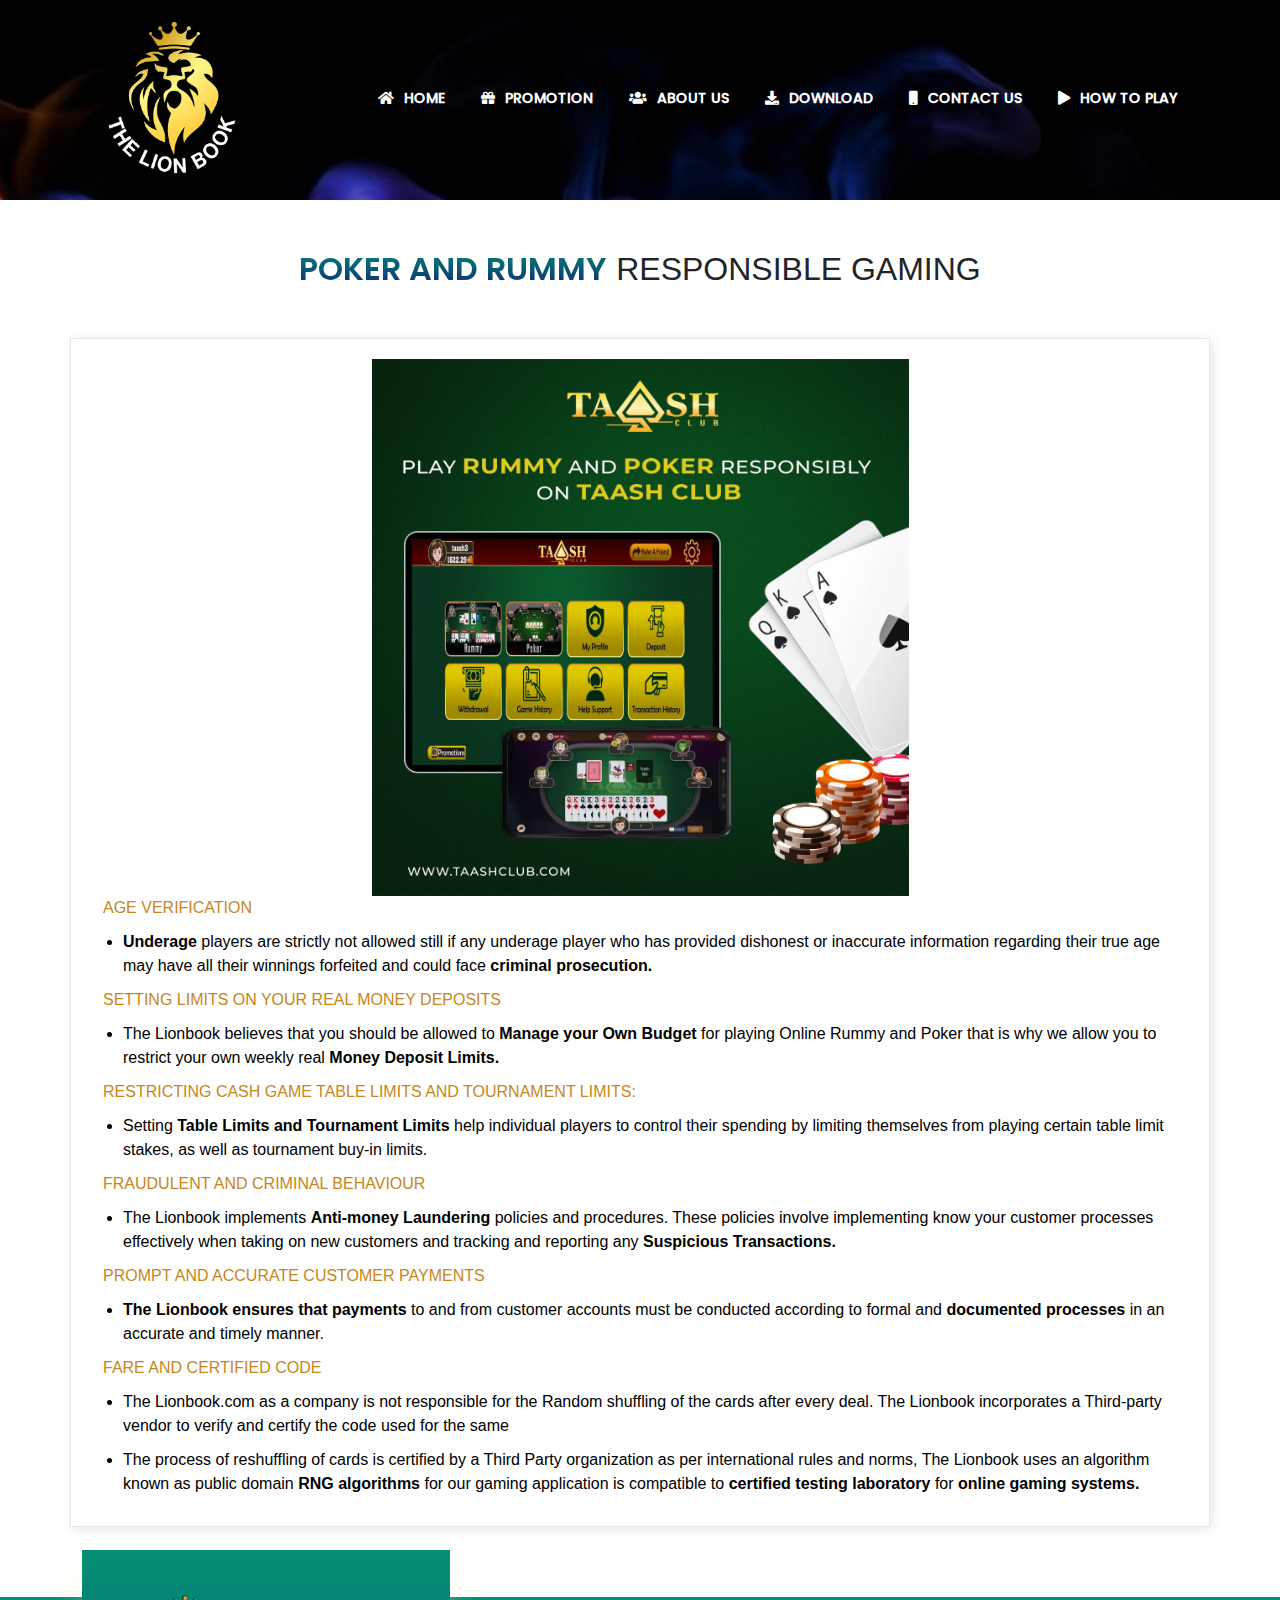
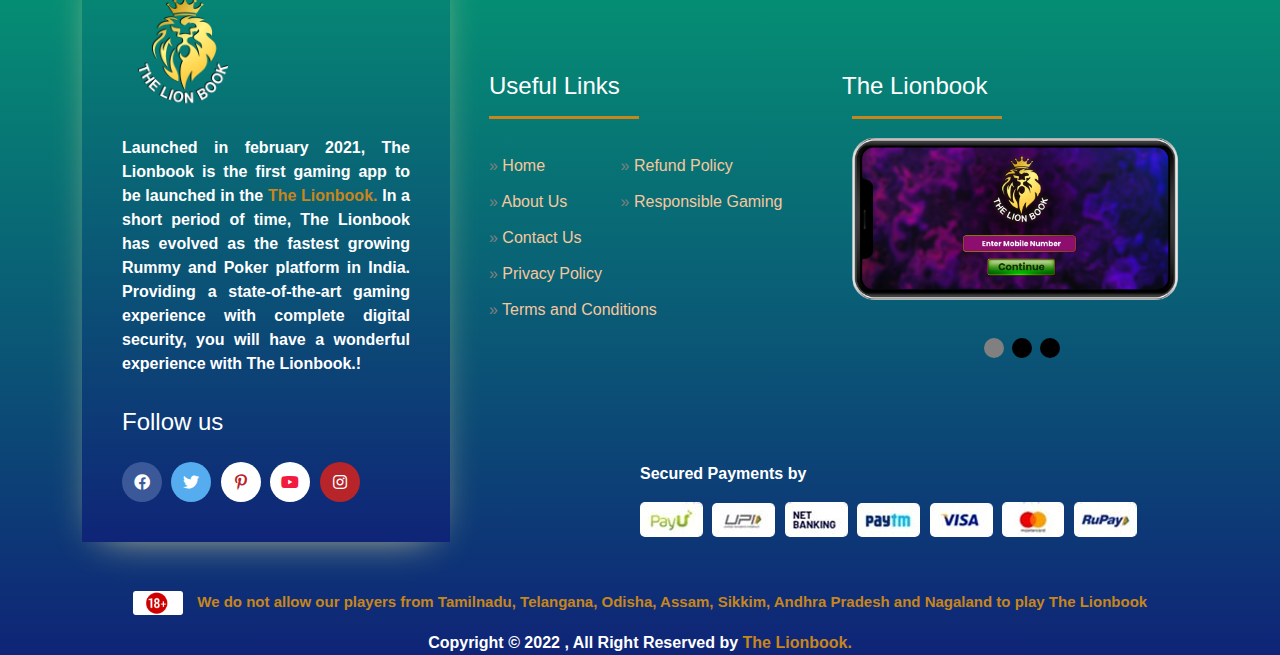
<file: responsible-play.html>
<!DOCTYPE html>
<html>
<head>
  <meta charset="utf-8">
  <meta name="viewport" content="width=device-width, initial-scale=1">
  <title>Lionbook</title>
 

  
<link rel="stylesheet" href="assets/css/bootstrap.min.css">
<link rel="stylesheet" href="assets/css/style.css">
<link rel="stylesheet" href="assets/css/owl.carousel.min.css">
<link rel="stylesheet" href="assets/css/flickity.min.css">
<link rel="stylesheet" href="assets/css/font-awesome.min.css">
<link rel="stylesheet" href="assets/css/all.min.css">


<script src="assets/js/bootstrap.min.js"></script>
<script src="assets/js/jquery.min.js"></script>
<script src="assets/js/owl.carousel.js"></script>
<script src="assets/js/slick.js"></script>
<script src="assets/js/flickity.min.js"></script>
</head>

<body class="aboutus-page">
  
<section class="banner-section">
  <header>
    <div class="container">
      
      <nav class="navbar navbar-expand-lg navbar-light bg-light">
        <a class="navbar-brand logo-img" href="index.html"><img src="assets/img/logo.png" alt="logo"></a>
        <button class="navbar-toggler" type="button" data-bs-toggle="collapse" data-bs-target="#navbarSupportedContent" aria-controls="navbarSupportedContent" aria-expanded="false" aria-label="Toggle navigation">
          <span class="navbar-toggler-icon"></span>
        </button>

        <div class="collapse navbar-collapse" id="navbarSupportedContent">
           <ul class="navbar-nav ml-auto">
            <li class="nav-item">
              <a class="nav-link" href="index.html">
                <span class="fa fa-home menu-fa"></span>Home <Home class="sr-only">(current)</Home></a>
            </li>
            <li class="nav-item  ">
              <a class="nav-link" href="promotion.html">
                <span class="fa fa-gift menu-fa"></span> Promotion</a>
            </li>
            <li class="nav-item  ">
              <a class="nav-link" href="about-us.html">
                <span class="fa fa-users menu-fa"></span> About Us</a>
            </li>
            <li class="nav-item  ">
              <a class="nav-link" href="download-app.html">
                <span class="fa fa-download menu-fa"></span> Download</a>
            </li>

            <li class="nav-item ">
              <a class="nav-link" href="contact-us.html">
                <span class="fa fa-mobile menu-fa"></span>Contact Us</a>
            </li>
            <li class="nav-item ">
              <a class="nav-link" href="howtoplay.html">
                <span class="fa fa-play menu-fa"></span>How To Play</a>
            </li>


          </ul>

        </div>
      </nav>
    </div>
  </header>



  
</section>

<section class="banner_content" style="background:url('assets/img/bannerab.png');">
  
</section>

<section class="how-to-play-section text-justify allpagesection">
    <div class="container ">
        <div class="site-heading">
            <h2 style="text-align:center;"><span class="span_heading">POKER AND RUMMY</span> RESPONSIBLE GAMING</h2>

        </div>
        <div class="row shadow-box">
            <div class="col-md-12">
                <div class="content_wrapperh">
                    <img src="assets/img/resgaming.png" height="60%" width="40%" class="center">

                    <p class="cn_bold2" style="padding-bottom:0px; margin-top:0px; margin-bottom:0px; padding-top:0px;">AGE VERIFICATION</p>
                    <ul class="content_wrp position-relative">
                        <li style="list-style-type: disc;">
                            <strong>Underage</strong> players are strictly not allowed still if any underage player
                            who has provided dishonest or inaccurate information regarding their
                            true age may have all their winnings forfeited and could face <strong>criminal
                                prosecution. </strong>
                        </li>


                    </ul>
                    <p class="cn_bold2" style="padding-bottom:0px; margin-top:0px; margin-bottom:0px; padding-top:0px;">SETTING LIMITS ON YOUR REAL MONEY DEPOSITS</p>
                    <ul class="content_wrp position-relative">
                        <li style="list-style-type: disc;">
                            The Lionbook believes that you should be allowed to <strong>Manage your
                                Own Budget</strong> for playing Online Rummy and Poker that is why we allow
                            you to restrict your own weekly real <strong>Money Deposit Limits.</strong>
                        </li>
                    </ul>
                    <p class="cn_bold2" style="padding-bottom:0px; margin-top:0px; margin-bottom:0px; padding-top:0px;">RESTRICTING CASH GAME TABLE LIMITS AND TOURNAMENT LIMITS:</p>
                    <ul class="content_wrp position-relative">
                        <li style="list-style-type: disc;">
                            Setting <strong>Table Limits and Tournament Limits</strong> help individual players to
                            control their spending by limiting themselves from playing certain table
                            limit stakes, as well as tournament buy-in limits.
                        </li>
                    </ul>
                    <p class="cn_bold2" style="padding-bottom:0px; margin-top:0px; margin-bottom:0px; padding-top:0px;">FRAUDULENT AND CRIMINAL BEHAVIOUR</p>
                    <ul class="content_wrp position-relative">
                        <li style="list-style-type: disc;">
                            The Lionbook implements <strong>Anti-money Laundering</strong> policies and
                            procedures. These policies involve implementing know your customer
                            processes effectively when taking on new customers and tracking and
                            reporting any <strong>Suspicious Transactions.</strong>
                        </li>
                    </ul>
                    <p class="cn_bold2" style="padding-bottom:0px; margin-top:0px; margin-bottom:0px; padding-top:0px;">PROMPT AND ACCURATE CUSTOMER PAYMENTS </p>
                    <ul class="content_wrp position-relative">
                        <li style="list-style-type: disc;">
                            <strong>The Lionbook ensures that payments</strong> to and from customer
                            accounts must be conducted according to formal and <strong>documented
                                processes </strong>in an accurate and timely manner.
                        </li>
                    </ul>
                    <p class="cn_bold2" style="padding-bottom:0px; margin-top:0px; margin-bottom:0px; padding-top:0px;">FARE AND CERTIFIED CODE</p>
                    <ul class="content_wrp position-relative">
                        <li style="list-style-type: disc;">
                            The Lionbook.com as a company is not responsible for the Random
                            shuffling of the cards after every deal. The Lionbook incorporates a
                            Third-party vendor to verify and certify the code used for the same
                        </li>
                        <li style="list-style-type: disc;">
                            The process of reshuffling of cards is certified by a Third Party
                            organization as per international rules and norms, The Lionbook uses
                            an algorithm known as public domain <strong>RNG algorithms</strong> for our gaming
                            application is compatible to <strong>certified testing laboratory</strong> for <strong>online gaming systems. </strong>
                        </li>
                    </ul>
                </div>
            </div>
        </div>

    </div>
</section>


<footer id="dk-footer" class="dk-footer footer_pading footer_two" style="background-color: #211e1e;">
    <div class="container " style="background-color: #211e1e;">
        <div class="row">
            <div class="col-md-12 col-lg-4" style="position:relative;">
                <div class="dk-footer-box-info">
                    <a href="index.html" class="footer-logo">
                        <img src="assets/img/logo.png" alt="footer_logo" class="img-fluid" style="width: 120px;">
                    </a>
                    <p class="footer-info-text white" style="text-align:justify">
                        <strong> Launched in february 2021, The Lionbook is the first gaming app to be launched in the <span style="color:#C7861B">The Lionbook.</span> In a short period of time, The Lionbook has evolved as the fastest growing
                            Rummy and Poker platform in India. Providing a state-of-the-art gaming experience with
                            complete digital security, you will have a wonderful experience with The Lionbook.!</strong>
                    </p>
                    <div class="footer-social-link">
                        <h3>Follow us</h3>
                        <ul>
                            <li>
                                <a href="#">
                                    <i class="fab fa-facebook"></i>
                                </a>
                            </li>
                            <li>
                                <a href="#">
                                    <i class="fab fa-twitter"></i>
                                </a>
                            </li>
                            <li>
                                <a href="#">
                                    <i class="fab fa-pinterest-p" style="color:#B7242A; background:white;"></i>
                                </a>
                            </li>
                            <li>
                                <a href="#">
                                    <i class="fab fa-youtube" style="color:#F21B3F; background:white;"></i>
                                </a>
                            </li>
                            <li>
                                <a href="#">
                                    <i class="fab fa-instagram"></i>
                                </a>
                            </li>
                        </ul>
                    </div>
                    <!-- End Social link -->
                </div>
                <!-- End Footer info -->

            </div>
            <!-- End Col -->
            <div class="col-md-12 col-lg-8">
                <div class="row">

                    <!-- End Col -->
                </div>
                <!-- End Contact Row -->
                <div class="row">
                    <div class="col-md-12 col-lg-6">
                        <div class="footer-widget footer-left-widget">
                            <div class="section-heading">
                                <h3>Useful Links</h3>
                                <span class="animate-border border-black"></span>
                            </div>

                            <ul>
                                
                                <li>
                                    <a href="index.html">Home</a>
                                </li>
                                <li>
                                    <a href="about-us.html">About Us</a>
                                </li>
                                <li>
                                    <a href="contact-us.html">Contact Us</a>
                                </li>
                                <li>
                                    <a href="privacy-policy.html">Privacy Policy</a>
                                </li>
                                <li>
                                    <a href="termsandconditions.html">Terms and Conditions</a>
                                </li>

                            </ul>
                            <ul>
                                <li>
                                    <a href="refund-policy.html">Refund Policy</a>
                                </li>
                                <li>
                                    <a href="responsible-play.html">Responsible Gaming</a>
                                </li>
                                
                            </ul>

                        </div>
                        <!-- End Footer Widget -->
                    </div>

                    <!-- End col -->
                    <div class="col-md-12 col-lg-6">
                        <!-- < class="footer-widget"> -->
                        <div class="section-heading">
                            <h3 style="font-size: 24px;color: #fff;position: relative;margin-bottom: 15px;max-width: -webkit-fit-content;max-width: -moz-fit-content;max-width: fit-content;">The Lionbook</h3>
                            <span class="animate-border border-black" style="margin:10px"></span>
                            <div class="slider">
                                <div class="slide">
                                    <img src="assets/img/070.png" />
                                </div>
                                <div class="slide">
                                    <img src="assets/img/060.png" />
                                </div>
                                <div class="slide">
                                    <img src="assets/img/012.png" />
                                </div>

                                
                            </div>
                            <a href="#" class="underdots slider" style="display:none;"><img src="assets/img/googleplay.png"></a>
                            <br>
                        </div>

                        
                    </div>
                    <!-- End Row -->
                </div>
                <!-- End Col -->
            </div>
            <!-- End Widget Row -->
        </div>
        <!-- End Contact Container -->
        <br><br>
        <span style="float:left; display:inline-block;" class="col-md-6">
            <p class="footer-info-text2 white" style="text-align:justify;">
                <strong>Security and Certification</strong>
            </p>
            <ul>
                <li style="display:inline-block;padding-right: 5px;padding-bottom:5px"><a href="#" class=""><img src="assets/img/Fraud-Control.png" style="border-height: 35px;
    width: 63px;"></a></li>
                <li style="display:inline-block;padding-right: 5px;padding-bottom:5px"><a href="#" class=""><img src="assets/img/Know-Your-Limits.png" style="border-height: 35px;
    width: 63px;"></a></li>
                <li style="display:inline-block;padding-right: 5px;padding-bottom:5px"><a href="#" class=""><img src="assets/img/legal-Secure.png" style="border-height: 35px;
    width: 63px;"></a></li>
                <li style="display:inline-block;padding-right: 5px;padding-bottom:5px"><a href="#" class=""><img src="assets/img/responsible-play.png" style="border-height: 35px;
    width: 63px;"></a></li>
                <li style="display:inline-block;padding-right: 5px;padding-bottom:5px"><a href="#" class=""><img src="assets/img/18.png" style="border-radius: 5px;height: 35px;
    width: 63px;"></a></li>
            </ul>
            
        </span>
        <!-- <div class="payment_section"> -->
        <span style="display:inline-block;" class="col-md-6">
            <p class="footer-info-text2 white" style="text-align:justify">
                <strong>Secured Payments by</strong>
            </p>
            
            <ul>
                <li style="display:inline-block;padding-right: 5px;padding-bottom:5px"><a href="#" class=""><img src="assets/img/payu.jpg" style="border-radius: 5px;"></a></li>
                <li style="display:inline-block;padding-right: 5px;padding-bottom:5px"><a href="#" class=""><img src="assets/img/upi.jpg" style="border-radius: 5px;"></a></li>
                <li style="display:inline-block;padding-right: 5px;padding-bottom:5px"><a href="#" class=""><img src="assets/img/netbanking.jpg" style="border-radius: 5px;"></a></li>
                <li style="display:inline-block;padding-right: 5px;padding-bottom:5px"><a href="#" class=""><img src="assets/img/paytm.jpg" style="border-radius: 5px;"></a></li>
                
                <li style="display:inline-block;padding-right: 5px;padding-bottom:5px"><a href="#" class=""><img src="assets/img/visa.jpg" style="border-radius: 5px;"></a></li>
                <li style="display:inline-block;padding-right: 5px;padding-bottom:5px"><a href="#" class=""><img src="assets/img/mastercard.jpg" style="border-radius: 5px;"></a></li>
                <li style="display:inline-block;padding-right: 5px;padding-bottom:5px"><a href="#" class=""><img src="assets/img/rupay.jpg" style="border-radius: 5px;"></a></li>
            </ul>
        </span>
        <!-- </div> -->
        <div class="copyright" style="padding:0px;margin-top:0px">
            <div class="container">
                <div class="row">

                    <!-- End Col -->
                    <div class="col-md-12">
                        <p style="color: #ec4646;text-align:center"><span style="margin-right: 10px;">
                                <img style="width: 50px;" align:"left" src="assets/img/18.png">
                            </span>
                            <span style="color:#C7861B;font-size:15px;line-height:0px;text-align: justify;"><strong>We do not allow our players from Tamilnadu, Telangana, Odisha, Assam, Sikkim, Andhra Pradesh and Nagaland to play The Lionbook</strong></span>
                        </p>
                    </div>
                    <div class="col-md-12" style="text-align:center">
                        <span><strong>Copyright &copy;  2022 , All Right Reserved by <span style="color:#C7861B">The Lionbook.</span></strong></span>
                    </div>
                    <!-- End col -->
                </div>
                <!-- End Row -->
            </div>
            <!-- End Copyright Container -->
        </div>

        <!-- End Copyright -->
        <!-- Back to top -->
        <div id="back-to-top" class="back-to-top">
            <button class="btn btn-dark back-to-top-btn" title="Back to Top">
                <i class="fa fa-angle-up"></i>
            </button>
        </div>
        
        
</footer>




<script type="text/javascript">
    $(".navbar-toggler").click(function() {
        $(".all-menu-navbar").toggleClass("visible");
    })
</script>

<script>
    $(window).scroll(function() {
        if ($(document).scrollTop() > 100) {
            $('.back-to-top-btn').fadeIn();
            $("header").addClass("fixed");
        } else {
            $("header").removeClass("fixed");
            $('.back-to-top-btn').fadeOut();
        }
    })
$(".back-to-top-btn").click(function() {
            $("html, body").animate({
                scrollTop: 0
            }, 600);
        })
</script>
<script>
    $('.slider').slick({
        infinite: true,
        dots: true,
        arrows: false,
        autoplay: true,
        autoplaySpeed: 3000,
        fade: true,
        fadeSpeed: 1000
    });
</script>
</body>
</html>
</file>
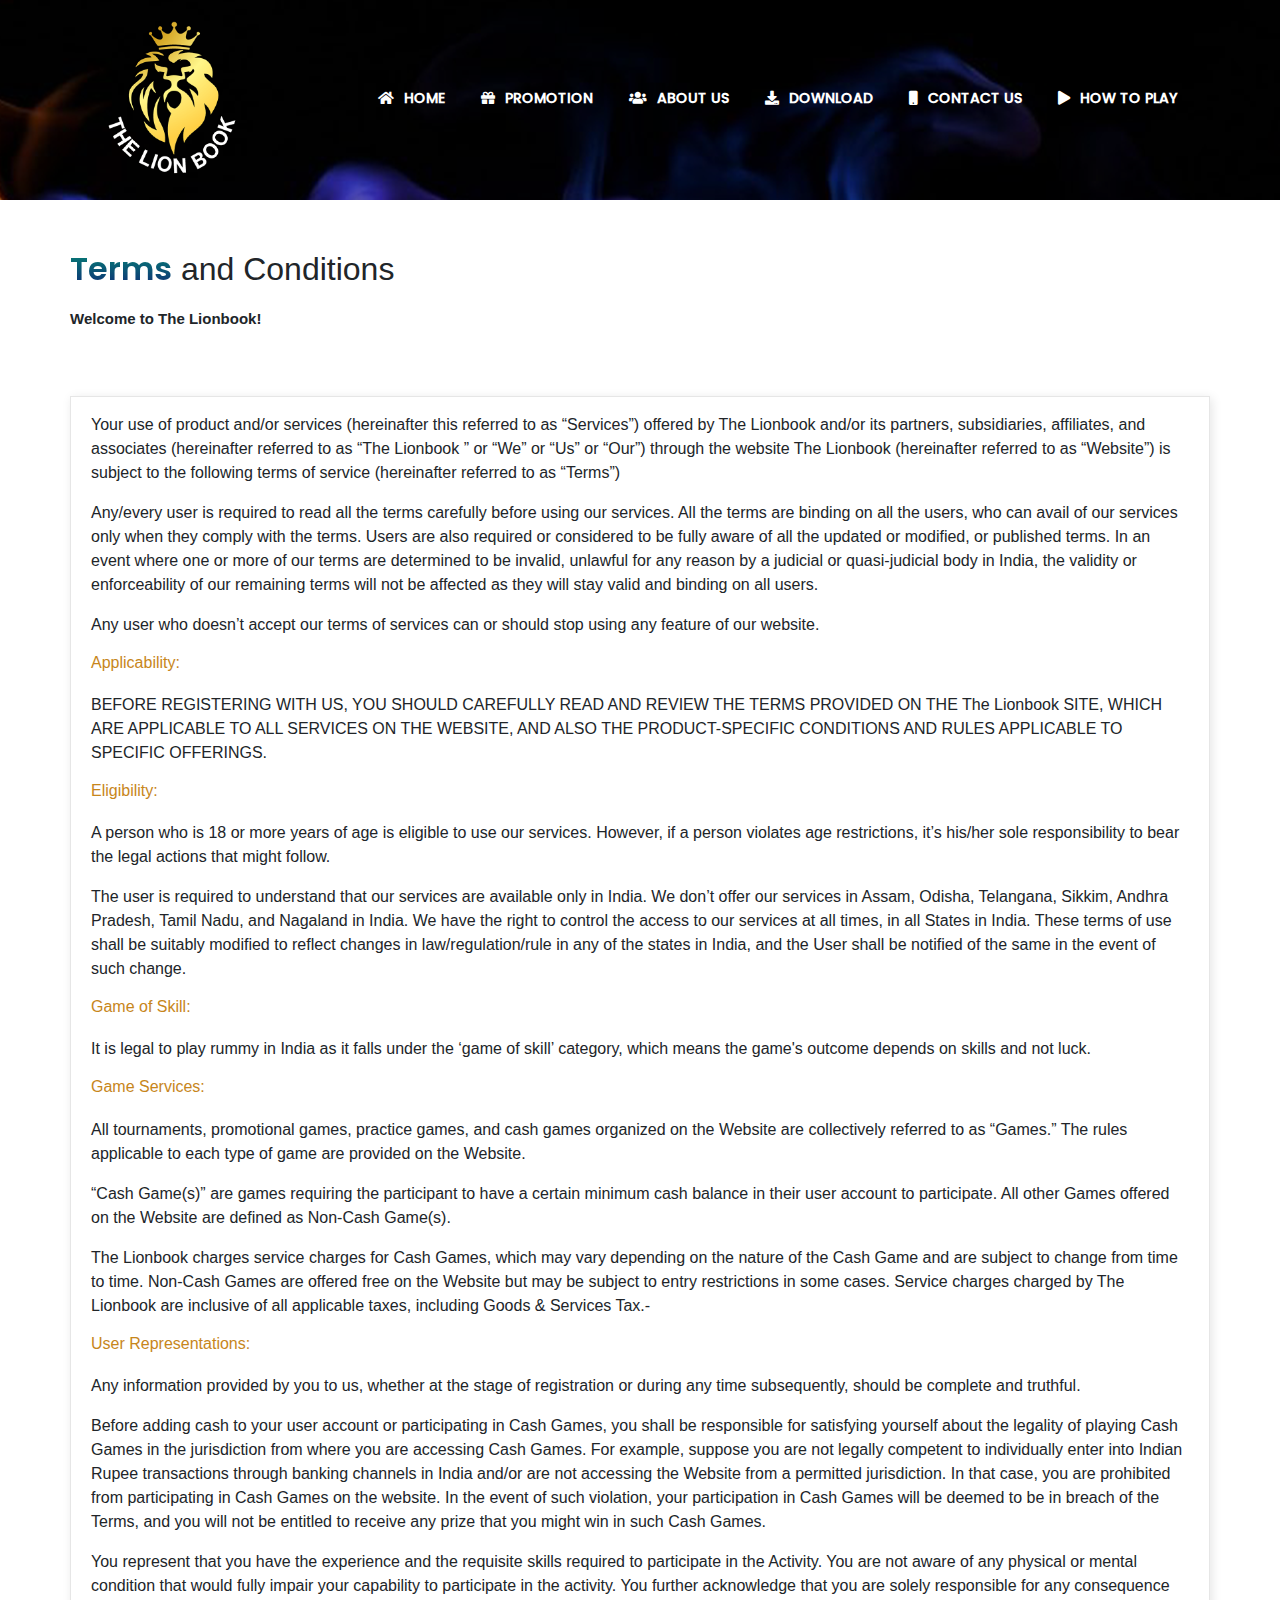
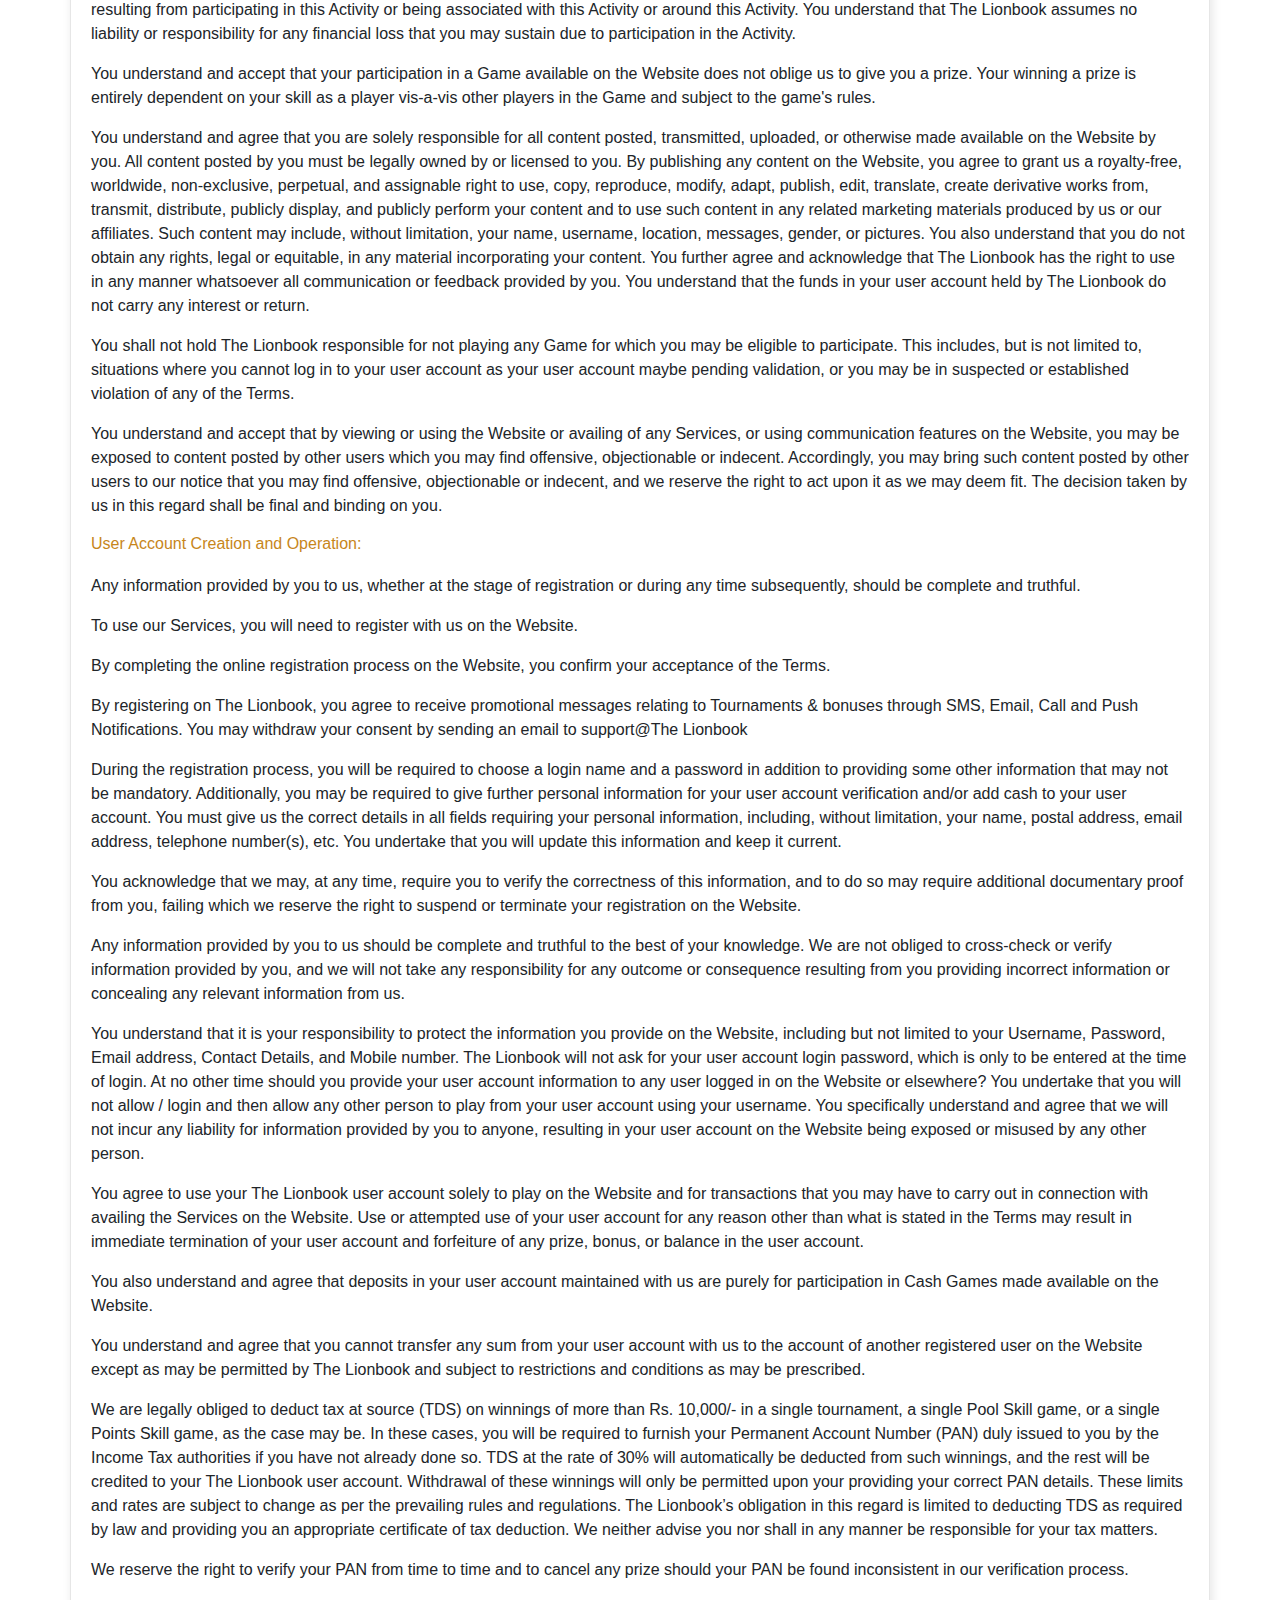
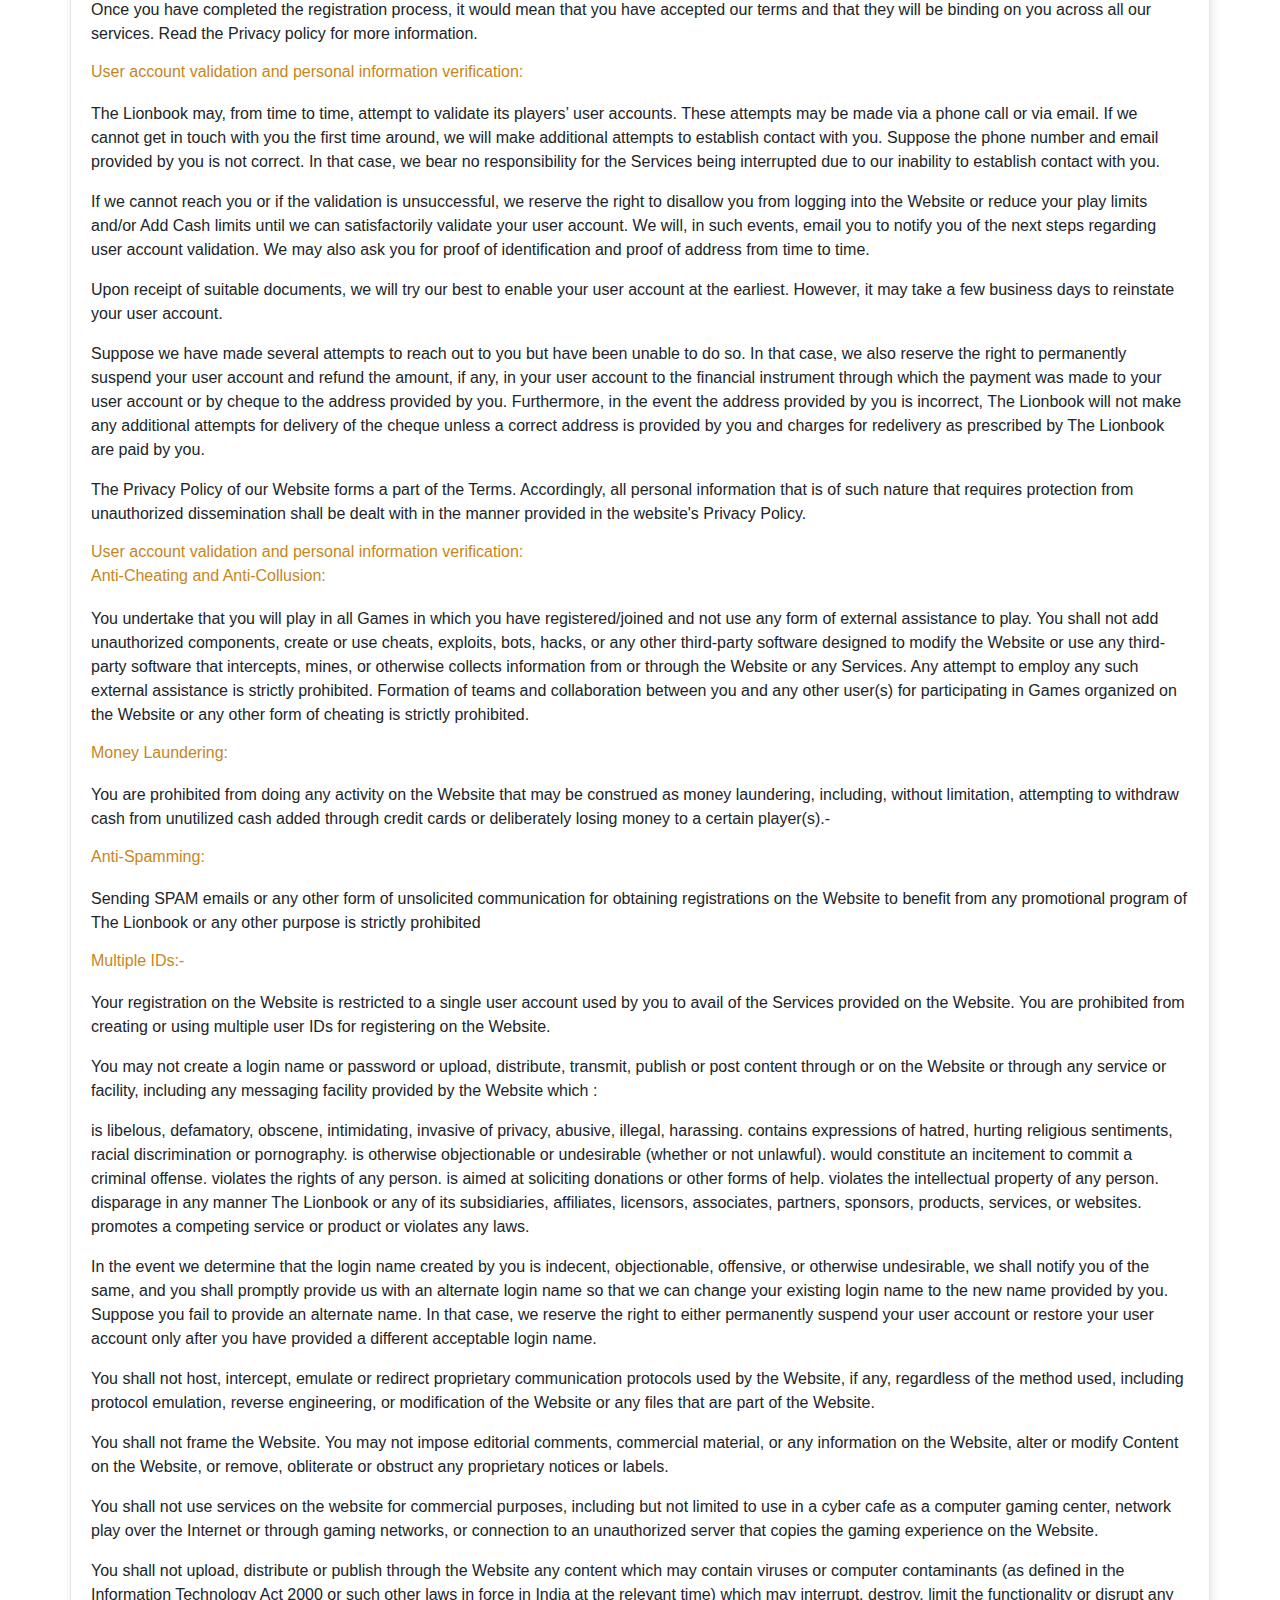
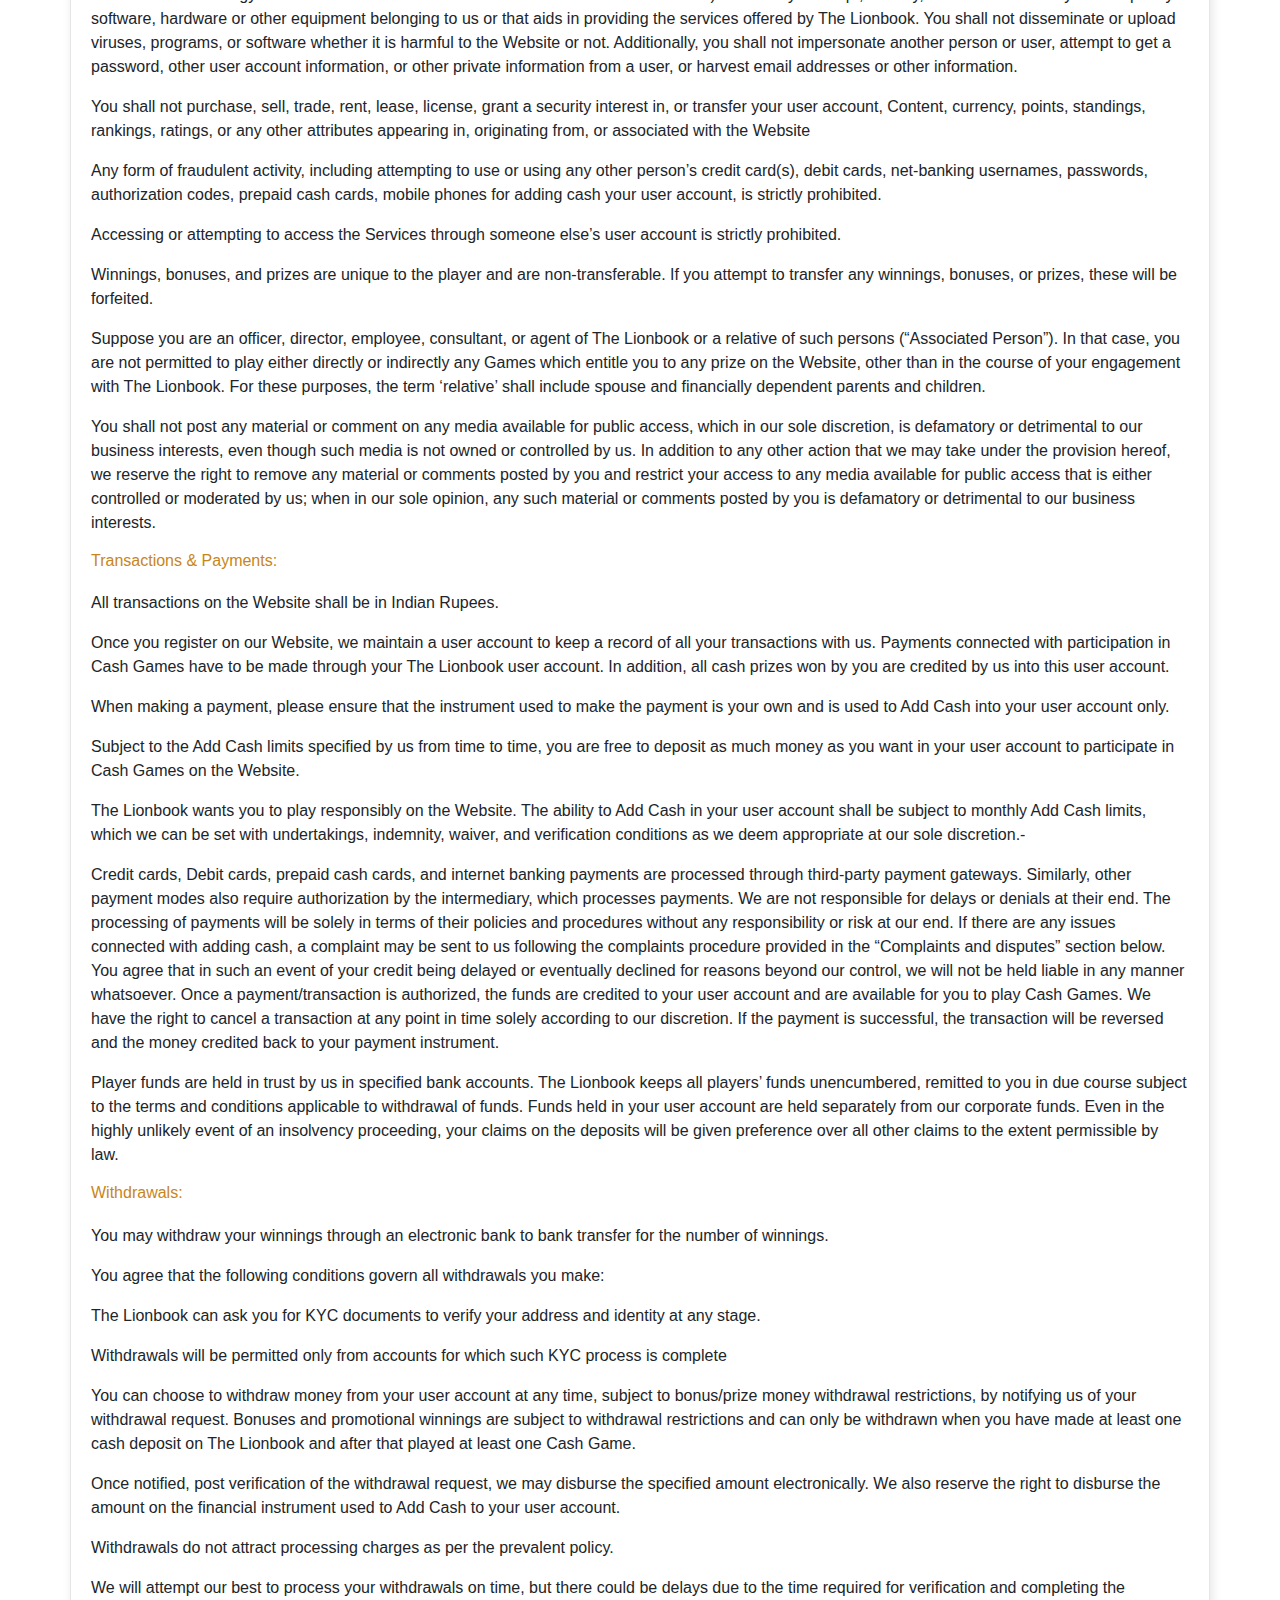
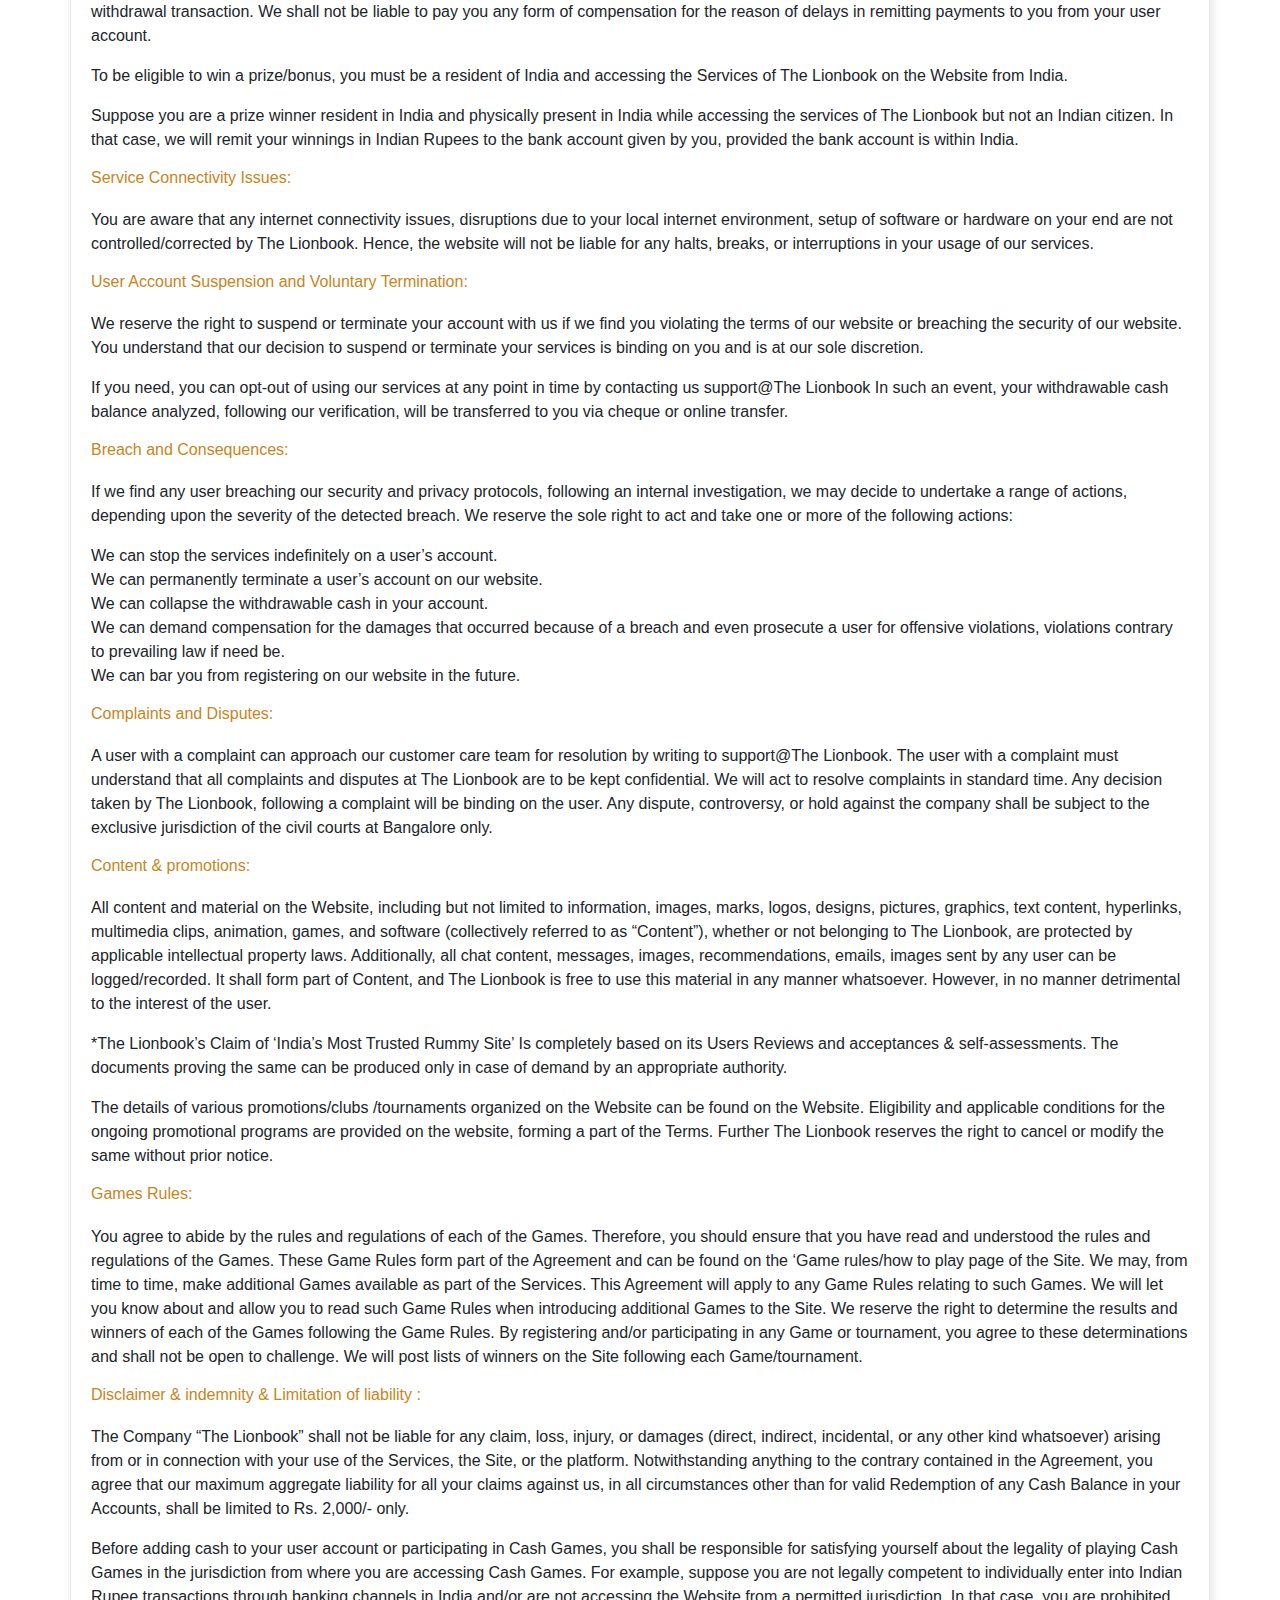
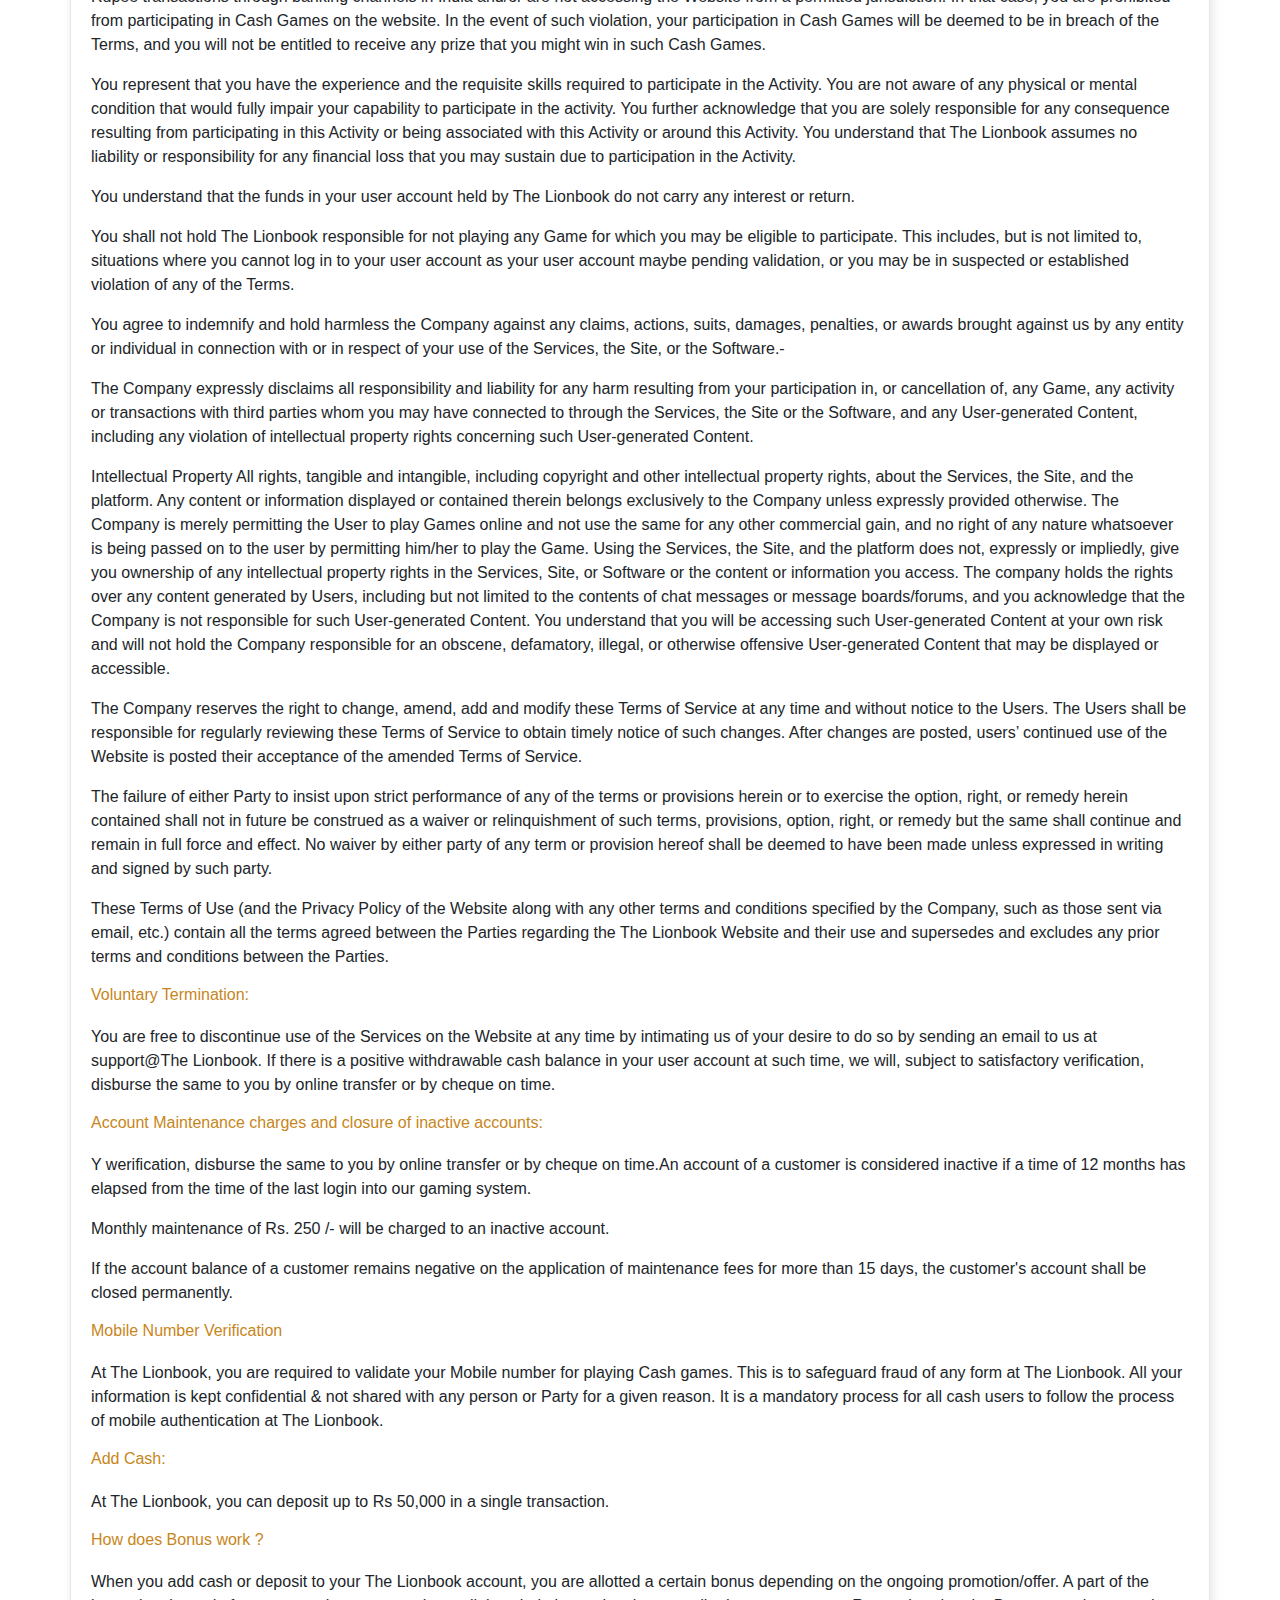
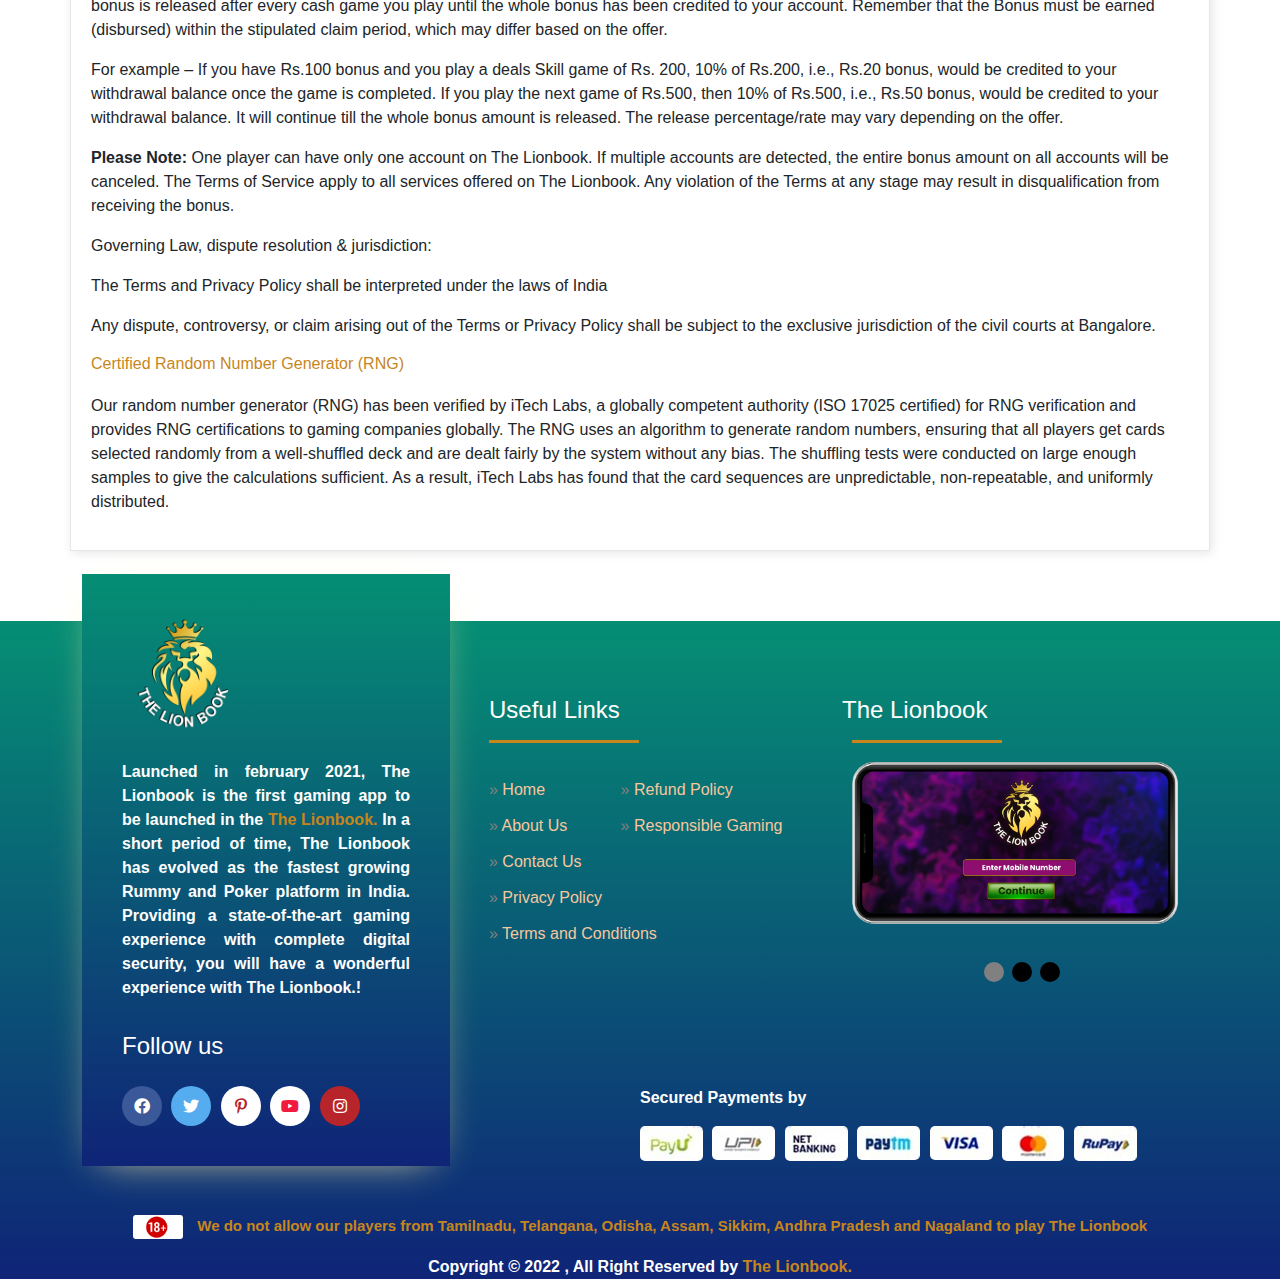
<file: termsandconditions.html>
<!DOCTYPE html>
<html>
<head>
  <meta charset="utf-8">
  <meta name="viewport" content="width=device-width, initial-scale=1">
  <title>Lionbook</title>
 

  
<link rel="stylesheet" href="assets/css/bootstrap.min.css">
<link rel="stylesheet" href="assets/css/style.css">
<link rel="stylesheet" href="assets/css/owl.carousel.min.css">
<link rel="stylesheet" href="assets/css/flickity.min.css">
<link rel="stylesheet" href="assets/css/font-awesome.min.css">
<link rel="stylesheet" href="assets/css/all.min.css">


<script src="assets/js/bootstrap.min.js"></script>
<script src="assets/js/jquery.min.js"></script>
<script src="assets/js/owl.carousel.js"></script>
<script src="assets/js/slick.js"></script>
<script src="assets/js/flickity.min.js"></script>
</head>

<body class="aboutus-page">
  
<section class="banner-section">
  <header>
    <div class="container">
      
      <nav class="navbar navbar-expand-lg navbar-light bg-light">
        <a class="navbar-brand logo-img" href="index.html"><img src="assets/img/logo.png" alt="logo"></a>
        <button class="navbar-toggler" type="button" data-bs-toggle="collapse" data-bs-target="#navbarSupportedContent" aria-controls="navbarSupportedContent" aria-expanded="false" aria-label="Toggle navigation">
          <span class="navbar-toggler-icon"></span>
        </button>

        <div class="collapse navbar-collapse" id="navbarSupportedContent">
           <ul class="navbar-nav ml-auto">
            <li class="nav-item">
              <a class="nav-link" href="index.html">
                <span class="fa fa-home menu-fa"></span>Home <Home class="sr-only">(current)</Home></a>
            </li>
            <li class="nav-item  ">
              <a class="nav-link" href="promotion.html">
                <span class="fa fa-gift menu-fa"></span> Promotion</a>
            </li>
            <li class="nav-item  ">
              <a class="nav-link" href="about-us.html">
                <span class="fa fa-users menu-fa"></span> About Us</a>
            </li>
            <li class="nav-item  ">
              <a class="nav-link" href="download-app.html">
                <span class="fa fa-download menu-fa"></span> Download</a>
            </li>

            <li class="nav-item ">
              <a class="nav-link" href="contact-us.html">
                <span class="fa fa-mobile menu-fa"></span>Contact Us</a>
            </li>
            <li class="nav-item ">
              <a class="nav-link" href="howtoplay.html">
                <span class="fa fa-play menu-fa"></span>How To Play</a>
            </li>


          </ul>

        </div>
      </nav>
    </div>
  </header>



  
</section>

<section class="banner_content" style="background:url('assets/img/bannerab.png');">
  
</section>

<section class="privacy_section">
      <div class="container">
          <div class="row ">
              <div class="site-heading">
                  <h2 style="text-align:left;"><span class="span_heading">Terms</span>  and Conditions</h2>
                  <p style="font-weight:bold; font-size:15px;">Welcome to The Lionbook! </p>
              </div>
              <div class="col-md-12 shadow-box" style="padding-top:0px;">
                  <div class="content_wrapperh">
                      <p>Your use of product and/or services (hereinafter this referred to as “Services”) offered by The Lionbook and/or its partners, subsidiaries, affiliates, and associates (hereinafter referred to as “The Lionbook ” or “We” or “Us” or “Our”) through the website The Lionbook  (hereinafter referred to as “Website”) is subject to the following terms of service (hereinafter referred to as “Terms”)</p>
      <p>Any/every user is required to read all the terms carefully before using our services. All the terms are binding on all the users, who can avail of our services only when they comply with the terms. Users are also required or considered to be fully aware of all the updated or modified, or published terms. In an event where one or more of our terms are determined to be invalid, unlawful for any reason by a judicial or quasi-judicial body in India, the validity or enforceability of our remaining terms will not be affected as they will stay valid and binding on all users.</p>
      <p>Any user who doesn’t accept our terms of services can or should stop using any feature of our website.</p>
      <h3 class="cn_bold2">Applicability:</h3>
      <p>BEFORE REGISTERING WITH US, YOU SHOULD CAREFULLY READ AND REVIEW THE TERMS PROVIDED ON THE The Lionbook SITE, WHICH ARE APPLICABLE TO ALL SERVICES ON THE WEBSITE, AND ALSO THE PRODUCT-SPECIFIC CONDITIONS AND RULES APPLICABLE TO SPECIFIC OFFERINGS.</p>
      <h3 class="cn_bold2">Eligibility:</h3>
      <p>A person who is 18 or more years of age is eligible to use our services. However, if a person violates age restrictions, it’s his/her sole responsibility to bear the legal actions that might follow.</p>
      <p>The user is required to understand that our services are available only in India. We don’t offer our services in Assam, Odisha, Telangana, Sikkim, Andhra Pradesh, Tamil Nadu, and Nagaland in India. We have the right to control the access to our services at all times, in all States in India. These terms of use shall be suitably modified to reflect changes in law/regulation/rule in any of the states in India, and the User shall be notified of the same in the event of such change.</p>
      <h3 class="cn_bold2">Game of Skill:</h3>
      <p>It is legal to play rummy in India as it falls under the ‘game of skill’ category, which means the game's outcome depends on skills and not luck.</p>
      <h3 class="cn_bold2">Game Services:</h3>
      <p>All tournaments, promotional games, practice games, and cash games organized on the Website are collectively referred to as “Games.” The rules applicable to each type of game are provided on the Website.</p>
      <p>“Cash Game(s)” are games requiring the participant to have a certain minimum cash balance in their user account to participate. All other Games offered on the Website are defined as Non-Cash Game(s).</p>
      <p>The Lionbook charges service charges for Cash Games, which may vary depending on the nature of the Cash Game and are subject to change from time to time. Non-Cash Games are offered free on the Website but may be subject to entry restrictions in some cases. Service charges charged by The Lionbook are inclusive of all applicable taxes, including Goods &amp; Services Tax.-</p>
      <h3 class="cn_bold2">User Representations:</h3>
      <p>Any information provided by you to us, whether at the stage of registration or during any time subsequently, should be complete and truthful.</p>
      <p>Before adding cash to your user account or participating in Cash Games, you shall be responsible for satisfying yourself about the legality of playing Cash Games in the jurisdiction from where you are accessing Cash Games. For example, suppose you are not legally competent to individually enter into Indian Rupee transactions through banking channels in India and/or are not accessing the Website from a permitted jurisdiction. In that case, you are prohibited from participating in Cash Games on the website. In the event of such violation, your participation in Cash Games will be deemed to be in breach of the Terms, and you will not be entitled to receive any prize that you might win in such Cash Games.</p>
      <p>You represent that you have the experience and the requisite skills required to participate in the Activity. You are not aware of any physical or mental condition that would fully impair your capability to participate in the activity. You further acknowledge that you are solely responsible for any consequence resulting from participating in this Activity or being associated with this Activity or around this Activity. You understand that The Lionbook assumes no liability or responsibility for any financial loss that you may sustain due to participation in the Activity.</p>
      <p>You understand and accept that your participation in a Game available on the Website does not oblige us to give you a prize. Your winning a prize is entirely dependent on your skill as a player vis-a-vis other players in the Game and subject to the game's rules.</p>
      <p>You understand and agree that you are solely responsible for all content posted, transmitted, uploaded, or otherwise made available on the Website by you. All content posted by you must be legally owned by or licensed to you. By publishing any content on the Website, you agree to grant us a royalty-free, worldwide, non-exclusive, perpetual, and assignable right to use, copy, reproduce, modify, adapt, publish, edit, translate, create derivative works from, transmit, distribute, publicly display, and publicly perform your content and to use such content in any related marketing materials produced by us or our affiliates. Such content may include, without limitation, your name, username, location, messages, gender, or pictures. You also understand that you do not obtain any rights, legal or equitable, in any material incorporating your content. You further agree and acknowledge that The Lionbook has the right to use in any manner whatsoever all communication or feedback provided by you. You understand that the funds in your user account held by The Lionbook do not carry any interest or return.</p>
      <p>You shall not hold The Lionbook responsible for not playing any Game for which you may be eligible to participate. This includes, but is not limited to, situations where you cannot log in to your user account as your user account maybe pending validation, or you may be in suspected or established violation of any of the Terms.</p>
      <p>You understand and accept that by viewing or using the Website or availing of any Services, or using communication features on the Website, you may be exposed to content posted by other users which you may find offensive, objectionable or indecent. Accordingly, you may bring such content posted by other users to our notice that you may find offensive, objectionable or indecent, and we reserve the right to act upon it as we may deem fit. The decision taken by us in this regard shall be final and binding on you.</p>
      <h3 class="cn_bold2">User Account Creation and Operation:</h3>
      <p>Any information provided by you to us, whether at the stage of registration or during any time subsequently, should be complete and truthful.</p>
      <p>To use our Services, you will need to register with us on the Website.</p>
      <p>By completing the online registration process on the Website, you confirm your acceptance of the Terms.</p>
      <p>By registering on The Lionbook, you agree to receive promotional messages relating to Tournaments &amp; bonuses through SMS, Email, Call and Push Notifications. You may withdraw your consent by sending an email to support@The Lionbook</p>
      <p>During the registration process, you will be required to choose a login name and a password in addition to providing some other information that may not be mandatory. Additionally, you may be required to give further personal information for your user account verification and/or add cash to your user account. You must give us the correct details in all fields requiring your personal information, including, without limitation, your name, postal address, email address, telephone number(s), etc. You undertake that you will update this information and keep it current.</p>
      <p>You acknowledge that we may, at any time, require you to verify the correctness of this information, and to do so may require additional documentary proof from you, failing which we reserve the right to suspend or terminate your registration on the Website.</p>
      <p>Any information provided by you to us should be complete and truthful to the best of your knowledge. We are not obliged to cross-check or verify information provided by you, and we will not take any responsibility for any outcome or consequence resulting from you providing incorrect information or concealing any relevant information from us.</p>
      <p>You understand that it is your responsibility to protect the information you provide on the Website, including but not limited to your Username, Password, Email address, Contact Details, and Mobile number. The Lionbook will not ask for your user account login password, which is only to be entered at the time of login. At no other time should you provide your user account information to any user logged in on the Website or elsewhere? You undertake that you will not allow / login and then allow any other person to play from your user account using your username. You specifically understand and agree that we will not incur any liability for information provided by you to anyone, resulting in your user account on the Website being exposed or misused by any other person.</p>
      <p>You agree to use your The Lionbook user account solely to play on the Website and for transactions that you may have to carry out in connection with availing the Services on the Website. Use or attempted use of your user account for any reason other than what is stated in the Terms may result in immediate termination of your user account and forfeiture of any prize, bonus, or balance in the user account.</p>
      <p>You also understand and agree that deposits in your user account maintained with us are purely for participation in Cash Games made available on the Website.</p>
      <p>You understand and agree that you cannot transfer any sum from your user account with us to the account of another registered user on the Website except as may be permitted by The Lionbook and subject to restrictions and conditions as may be prescribed.</p>
      <p>We are legally obliged to deduct tax at source (TDS) on winnings of more than Rs. 10,000/- in a single tournament, a single Pool Skill game, or a single Points Skill game, as the case may be. In these cases, you will be required to furnish your Permanent Account Number (PAN) duly issued to you by the Income Tax authorities if you have not already done so. TDS at the rate of 30% will automatically be deducted from such winnings, and the rest will be credited to your The Lionbook user account. Withdrawal of these winnings will only be permitted upon your providing your correct PAN details. These limits and rates are subject to change as per the prevailing rules and regulations. The Lionbook’s obligation in this regard is limited to deducting TDS as required by law and providing you an appropriate certificate of tax deduction. We neither advise you nor shall in any manner be responsible for your tax matters.</p>
      <p>We reserve the right to verify your PAN from time to time and to cancel any prize should your PAN be found inconsistent in our verification process.</p>
      <p>Once you have completed the registration process, it would mean that you have accepted our terms and that they will be binding on you across all our services. Read the Privacy policy for more information.</p>
      <h3 class="cn_bold2">User account validation and personal information verification:</h3>
      <p>The Lionbook may, from time to time, attempt to validate its players’ user accounts. These attempts may be made via a phone call or via email. If we cannot get in touch with you the first time around, we will make additional attempts to establish contact with you. Suppose the phone number and email provided by you is not correct. In that case, we bear no responsibility for the Services being interrupted due to our inability to establish contact with you.</p>
      <p>If we cannot reach you or if the validation is unsuccessful, we reserve the right to disallow you from logging into the Website or reduce your play limits and/or Add Cash limits until we can satisfactorily validate your user account. We will, in such events, email you to notify you of the next steps regarding user account validation. We may also ask you for proof of identification and proof of address from time to time.</p>
      <p>Upon receipt of suitable documents, we will try our best to enable your user account at the earliest. However, it may take a few business days to reinstate your user account.</p>
      <p>Suppose we have made several attempts to reach out to you but have been unable to do so. In that case, we also reserve the right to permanently suspend your user account and refund the amount, if any, in your user account to the financial instrument through which the payment was made to your user account or by cheque to the address provided by you. Furthermore, in the event the address provided by you is incorrect, The Lionbook will not make any additional attempts for delivery of the cheque unless a correct address is provided by you and charges for redelivery as prescribed by The Lionbook are paid by you.</p>
      <p>The Privacy Policy of our Website forms a part of the Terms. Accordingly, all personal information that is of such nature that requires protection from unauthorized dissemination shall be dealt with in the manner provided in the website's Privacy Policy.</p>
      <h3 class="cn_bold2">User account validation and personal information verification:</h3>
      <h3 class="cn_bold2">Anti-Cheating and Anti-Collusion:</h3>
      <p>You undertake that you will play in all Games in which you have registered/joined and not use any form of external assistance to play. You shall not add unauthorized components, create or use cheats, exploits, bots, hacks, or any other third-party software designed to modify the Website or use any third-party software that intercepts, mines, or otherwise collects information from or through the Website or any Services. Any attempt to employ any such external assistance is strictly prohibited. Formation of teams and collaboration between you and any other user(s) for participating in Games organized on the Website or any other form of cheating is strictly prohibited.</p>
      <h3 class="cn_bold2">Money Laundering:</h3>
      <p>You are prohibited from doing any activity on the Website that may be construed as money laundering, including, without limitation, attempting to withdraw cash from unutilized cash added through credit cards or deliberately losing money to a certain player(s).-</p>
      <h3 class="cn_bold2">Anti-Spamming:</h3>
      <p>Sending SPAM emails or any other form of unsolicited communication for obtaining registrations on the Website to benefit from any promotional program of The Lionbook or any other purpose is strictly prohibited</p>
      <h3 class="cn_bold2">Multiple IDs:-</h3>
      <p>Your registration on the Website is restricted to a single user account used by you to avail of the Services provided on the Website. You are prohibited from creating or using multiple user IDs for registering on the Website.</p>
      <p>You may not create a login name or password or upload, distribute, transmit, publish or post content through or on the Website or through any service or facility, including any messaging facility provided by the Website which :</p>
      <p>
    is libelous, defamatory, obscene, intimidating, invasive of privacy, abusive, illegal, harassing.
    contains expressions of hatred, hurting religious sentiments, racial discrimination or pornography.
    is otherwise objectionable or undesirable (whether or not unlawful).
    would constitute an incitement to commit a criminal offense.
    violates the rights of any person.
    is aimed at soliciting donations or other forms of help.
    violates the intellectual property of any person.
    disparage in any manner The Lionbook or any of its subsidiaries, affiliates, licensors, associates, partners, sponsors, products, services, or websites.
    promotes a competing service or product or
    violates any laws.
</p>
<p>In the event we determine that the login name created by you is indecent, objectionable, offensive, or otherwise undesirable, we shall notify you of the same, and you shall promptly provide us with an alternate login name so that we can change your existing login name to the new name provided by you. Suppose you fail to provide an alternate name. In that case, we reserve the right to either permanently suspend your user account or restore your user account only after you have provided a different acceptable login name.</p>
<p>You shall not host, intercept, emulate or redirect proprietary communication protocols used by the Website, if any, regardless of the method used, including protocol emulation, reverse engineering, or modification of the Website or any files that are part of the Website.</p>
<p>You shall not frame the Website. You may not impose editorial comments, commercial material, or any information on the Website, alter or modify Content on the Website, or remove, obliterate or obstruct any proprietary notices or labels.</p>
<p>You shall not use services on the website for commercial purposes, including but not limited to use in a cyber cafe as a computer gaming center, network play over the Internet or through gaming networks, or connection to an unauthorized server that copies the gaming experience on the Website.</p>
<p>You shall not upload, distribute or publish through the Website any content which may contain viruses or computer contaminants (as defined in the Information Technology Act 2000 or such other laws in force in India at the relevant time) which may interrupt, destroy, limit the functionality or disrupt any software, hardware or other equipment belonging to us or that aids in providing the services offered by The Lionbook. You shall not disseminate or upload viruses, programs, or software whether it is harmful to the Website or not. Additionally, you shall not impersonate another person or user, attempt to get a password, other user account information, or other private information from a user, or harvest email addresses or other information.</p>
<p>You shall not purchase, sell, trade, rent, lease, license, grant a security interest in, or transfer your user account, Content, currency, points, standings, rankings, ratings, or any other attributes appearing in, originating from, or associated with the Website</p>
<p>Any form of fraudulent activity, including attempting to use or using any other person’s credit card(s), debit cards, net-banking usernames, passwords, authorization codes, prepaid cash cards, mobile phones for adding cash your user account, is strictly prohibited.</p>
<p>Accessing or attempting to access the Services through someone else’s user account is strictly prohibited.</p>
<p>Winnings, bonuses, and prizes are unique to the player and are non-transferable. If you attempt to transfer any winnings, bonuses, or prizes, these will be forfeited.</p>
<p>Suppose you are an officer, director, employee, consultant, or agent of The Lionbook or a relative of such persons (“Associated Person”). In that case, you are not permitted to play either directly or indirectly any Games which entitle you to any prize on the Website, other than in the course of your engagement with The Lionbook. For these purposes, the term ‘relative’ shall include spouse and financially dependent parents and children.</p>
<p>You shall not post any material or comment on any media available for public access, which in our sole discretion, is defamatory or detrimental to our business interests, even though such media is not owned or controlled by us. In addition to any other action that we may take under the provision hereof, we reserve the right to remove any material or comments posted by you and restrict your access to any media available for public access that is either controlled or moderated by us; when in our sole opinion, any such material or comments posted by you is defamatory or detrimental to our business interests.</p>
<h3 class="cn_bold2">Transactions &amp; Payments:</h3>
<p>All transactions on the Website shall be in Indian Rupees.</p>
<p>Once you register on our Website, we maintain a user account to keep a record of all your transactions with us. Payments connected with participation in Cash Games have to be made through your The Lionbook user account. In addition, all cash prizes won by you are credited by us into this user account.</p>
<p>When making a payment, please ensure that the instrument used to make the payment is your own and is used to Add Cash into your user account only.</p>
<p>Subject to the Add Cash limits specified by us from time to time, you are free to deposit as much money as you want in your user account to participate in Cash Games on the Website.</p>
<p>The Lionbook wants you to play responsibly on the Website. The ability to Add Cash in your user account shall be subject to monthly Add Cash limits, which we can be set with undertakings, indemnity, waiver, and verification conditions as we deem appropriate at our sole discretion.-</p>
<p>Credit cards, Debit cards, prepaid cash cards, and internet banking payments are processed through third-party payment gateways. Similarly, other payment modes also require authorization by the intermediary, which processes payments. We are not responsible for delays or denials at their end. The processing of payments will be solely in terms of their policies and procedures without any responsibility or risk at our end. If there are any issues connected with adding cash, a complaint may be sent to us following the complaints procedure provided in the “Complaints and disputes” section below. You agree that in such an event of your credit being delayed or eventually declined for reasons beyond our control, we will not be held liable in any manner whatsoever. Once a payment/transaction is authorized, the funds are credited to your user account and are available for you to play Cash Games. We have the right to cancel a transaction at any point in time solely according to our discretion. If the payment is successful, the transaction will be reversed and the money credited back to your payment instrument.</p>
<p>Player funds are held in trust by us in specified bank accounts. The Lionbook keeps all players’ funds unencumbered, remitted to you in due course subject to the terms and conditions applicable to withdrawal of funds. Funds held in your user account are held separately from our corporate funds. Even in the highly unlikely event of an insolvency proceeding, your claims on the deposits will be given preference over all other claims to the extent permissible by law.</p>
<h3 class="cn_bold2">Withdrawals:</h3>
<p>You may withdraw your winnings through an electronic bank to bank transfer for the number of winnings.</p>
<p>You agree that the following conditions govern all withdrawals you make:</p>
<p>The Lionbook can ask you for KYC documents to verify your address and identity at any stage.</p>
<p>Withdrawals will be permitted only from accounts for which such KYC process is complete</p>
<p>You can choose to withdraw money from your user account at any time, subject to bonus/prize money withdrawal restrictions, by notifying us of your withdrawal request. Bonuses and promotional winnings are subject to withdrawal restrictions and can only be withdrawn when you have made at least one cash deposit on The Lionbook  and after that played at least one Cash Game.</p>
<p>Once notified, post verification of the withdrawal request, we may disburse the specified amount electronically. We also reserve the right to disburse the amount on the financial instrument used to Add Cash to your user account.</p>
<p>Withdrawals do not attract processing charges as per the prevalent policy.</p>
<p>We will attempt our best to process your withdrawals on time, but there could be delays due to the time required for verification and completing the withdrawal transaction. We shall not be liable to pay you any form of compensation for the reason of delays in remitting payments to you from your user account.</p>
<p>To be eligible to win a prize/bonus, you must be a resident of India and accessing the Services of The Lionbook on the Website from India.  </p>
<p>Suppose you are a prize winner resident in India and physically present in India while accessing the services of The Lionbook but not an Indian citizen. In that case, we will remit your winnings in Indian Rupees to the bank account given by you, provided the bank account is within India.</p>
<h3 class="cn_bold2">Service Connectivity Issues:</h3>
<p>You are aware that any internet connectivity issues, disruptions due to your local internet environment, setup of software or hardware on your end are not controlled/corrected by The Lionbook. Hence, the website will not be liable for any halts, breaks, or interruptions in your usage of our services.</p>
<h3 class="cn_bold2">User Account Suspension and Voluntary Termination:</h3>
<p>We reserve the right to suspend or terminate your account with us if we find you violating the terms of our website or breaching the security of our website. You understand that our decision to suspend or terminate your services is binding on you and is at our sole discretion.</p>
<p>If you need, you can opt-out of using our services at any point in time by contacting us support@The Lionbook In such an event, your withdrawable cash balance analyzed, following our verification, will be transferred to you via cheque or online transfer.</p>
<h3 class="cn_bold2">Breach and Consequences:</h3>
<p>If we find any user breaching our security and privacy protocols, following an internal investigation, we may decide to undertake a range of actions, depending upon the severity of the detected breach. We reserve the sole right to act and take one or more of the following actions:</p>
<p>
  
    We can stop the services indefinitely on a user’s account.<br>
    We can permanently terminate a user’s account on our website.<br>
    We can collapse the withdrawable cash in your account.<br>
    We can demand compensation for the damages that occurred because of a breach and even prosecute a user for offensive violations, violations contrary to prevailing law if need be.<br>
    We can bar you from registering on our website in the future.

</p>
<h3 class="cn_bold2">Complaints and Disputes:</h3>
<p>A user with a complaint can approach our customer care team for resolution by writing to support@The Lionbook. The user with a complaint must understand that all complaints and disputes at The Lionbook are to be kept confidential. We will act to resolve complaints in standard time. Any decision taken by The Lionbook, following a complaint will be binding on the user. Any dispute, controversy, or hold against the company shall be subject to the exclusive jurisdiction of the civil courts at Bangalore only.</p>
<h3 class="cn_bold2">Content &amp; promotions:</h3>
<p>All content and material on the Website, including but not limited to information, images, marks, logos, designs, pictures, graphics, text content, hyperlinks, multimedia clips, animation, games, and software (collectively referred to as “Content”), whether or not belonging to The Lionbook, are protected by applicable intellectual property laws. Additionally, all chat content, messages, images, recommendations, emails, images sent by any user can be logged/recorded. It shall form part of Content, and The Lionbook is free to use this material in any manner whatsoever. However, in no manner detrimental to the interest of the user.</p>
<p>*The Lionbook’s Claim of ‘India’s Most Trusted Rummy Site’ Is completely based on its Users Reviews and acceptances &amp; self-assessments. The documents proving the same can be produced only in case of demand by an appropriate authority.</p>
<p>The details of various promotions/clubs /tournaments organized on the Website can be found on the Website. Eligibility and applicable conditions for the ongoing promotional programs are provided on the website, forming a part of the Terms. Further The Lionbook reserves the right to cancel or modify the same without prior notice.</p>
<h3 class="cn_bold2">Games Rules:</h3>
<p>You agree to abide by the rules and regulations of each of the Games. Therefore, you should ensure that you have read and understood the rules and regulations of the Games. These Game Rules form part of the Agreement and can be found on the ‘Game rules/how to play page of the Site. We may, from time to time, make additional Games available as part of the Services. This Agreement will apply to any Game Rules relating to such Games. We will let you know about and allow you to read such Game Rules when introducing additional Games to the Site. We reserve the right to determine the results and winners of each of the Games following the Game Rules. By registering and/or participating in any Game or tournament, you agree to these determinations and shall not be open to challenge. We will post lists of winners on the Site following each Game/tournament.</p>
<h3 class="cn_bold2">Disclaimer &amp; indemnity &amp; Limitation of liability :</h3>
<p>The Company “The Lionbook” shall not be liable for any claim, loss, injury, or damages (direct, indirect, incidental, or any other kind whatsoever) arising from or in connection with your use of the Services, the Site, or the platform. Notwithstanding anything to the contrary contained in the Agreement, you agree that our maximum aggregate liability for all your claims against us, in all circumstances other than for valid Redemption of any Cash Balance in your Accounts, shall be limited to Rs. 2,000/- only.</p>
<p>Before adding cash to your user account or participating in Cash Games, you shall be responsible for satisfying yourself about the legality of playing Cash Games in the jurisdiction from where you are accessing Cash Games. For example, suppose you are not legally competent to individually enter into Indian Rupee transactions through banking channels in India and/or are not accessing the Website from a permitted jurisdiction. In that case, you are prohibited from participating in Cash Games on the website. In the event of such violation, your participation in Cash Games will be deemed to be in breach of the Terms, and you will not be entitled to receive any prize that you might win in such Cash Games.</p>
<p>You represent that you have the experience and the requisite skills required to participate in the Activity. You are not aware of any physical or mental condition that would fully impair your capability to participate in the activity. You further acknowledge that you are solely responsible for any consequence resulting from participating in this Activity or being associated with this Activity or around this Activity. You understand that The Lionbook assumes no liability or responsibility for any financial loss that you may sustain due to participation in the Activity.</p>
<p>You understand that the funds in your user account held by The Lionbook do not carry any interest or return.</p>
<p>You shall not hold The Lionbook responsible for not playing any Game for which you may be eligible to participate. This includes, but is not limited to, situations where you cannot log in to your user account as your user account maybe pending validation, or you may be in suspected or established violation of any of the Terms.</p>
<p>You agree to indemnify and hold harmless the Company against any claims, actions, suits, damages, penalties, or awards brought against us by any entity or individual in connection with or in respect of your use of the Services, the Site, or the Software.-</p>
<p>The Company expressly disclaims all responsibility and liability for any harm resulting from your participation in, or cancellation of, any Game, any activity or transactions with third parties whom you may have connected to through the Services, the Site or the Software, and any User-generated Content, including any violation of intellectual property rights concerning such User-generated Content.</p>
<p>Intellectual Property All rights, tangible and intangible, including copyright and other intellectual property rights, about the Services, the Site, and the platform. Any content or information displayed or contained therein belongs exclusively to the Company unless expressly provided otherwise. The Company is merely permitting the User to play Games online and not use the same for any other commercial gain, and no right of any nature whatsoever is being passed on to the user by permitting him/her to play the Game. Using the Services, the Site, and the platform does not, expressly or impliedly, give you ownership of any intellectual property rights in the Services, Site, or Software or the content or information you access. The company holds the rights over any content generated by Users, including but not limited to the contents of chat messages or message boards/forums, and you acknowledge that the Company is not responsible for such User-generated Content. You understand that you will be accessing such User-generated Content at your own risk and will not hold the Company responsible for an obscene, defamatory, illegal, or otherwise offensive User-generated Content that may be displayed or accessible.</p>
<p>The Company reserves the right to change, amend, add and modify these Terms of Service at any time and without notice to the Users. The Users shall be responsible for regularly reviewing these Terms of Service to obtain timely notice of such changes. After changes are posted, users’ continued use of the Website is posted their acceptance of the amended Terms of Service.</p>
<p>The failure of either Party to insist upon strict performance of any of the terms or provisions herein or to exercise the option, right, or remedy herein contained shall not in future be construed as a waiver or relinquishment of such terms, provisions, option, right, or remedy but the same shall continue and remain in full force and effect. No waiver by either party of any term or provision hereof shall be deemed to have been made unless expressed in writing and signed by such party.</p>
<p>These Terms of Use (and the Privacy Policy of the Website along with any other terms and conditions specified by the Company, such as those sent via email, etc.) contain all the terms agreed between the Parties regarding the The Lionbook Website and their use and supersedes and excludes any prior terms and conditions between the Parties.</p>
<h3 class="cn_bold2">Voluntary Termination:</h3>
<p>You are free to discontinue use of the Services on the Website at any time by intimating us of your desire to do so by sending an email to us at support@The Lionbook. If there is a positive withdrawable cash balance in your user account at such time, we will, subject to satisfactory verification, disburse the same to you by online transfer or by cheque on time.</p>
<h3 class="cn_bold2">Account Maintenance charges and closure of inactive accounts:</h3>
<p>Y werification, disburse the same to you by online transfer or by cheque on time.An account of a customer is considered inactive if a time of 12 months has elapsed from the time of the last login into our gaming system.</p>
<p>Monthly maintenance of Rs. 250 /- will be charged to an inactive account.</p>
<p>If the account balance of a customer remains negative on the application of maintenance fees for more than 15 days, the customer's account shall be closed permanently.</p>
<h3 class="cn_bold2">Mobile Number Verification</h3>
<p>At The Lionbook, you are required to validate your Mobile number for playing Cash games. This is to safeguard fraud of any form at The Lionbook. All your information is kept confidential &amp; not shared with any person or Party for a given reason. It is a mandatory process for all cash users to follow the process of mobile authentication at The Lionbook.</p>
<h3 class="cn_bold2">Add Cash:</h3>
<p>At The Lionbook, you can deposit up to Rs 50,000 in a single transaction.</p>
<h3 class="cn_bold2">How does Bonus work ?</h3>
<p>When you add cash or deposit to your The Lionbook account, you are allotted a certain bonus depending on the ongoing promotion/offer. A part of the bonus is released after every cash game you play until the whole bonus has been credited to your account. Remember that the Bonus must be earned (disbursed) within the stipulated claim period, which may differ based on the offer.</p>
<p>For example – If you have Rs.100 bonus and you play a deals Skill game of Rs. 200, 10% of Rs.200, i.e., Rs.20 bonus, would be credited to your withdrawal balance once the game is completed. If you play the next game of Rs.500, then 10% of Rs.500, i.e., Rs.50 bonus, would be credited to your withdrawal balance. It will continue till the whole bonus amount is released. The release percentage/rate may vary depending on the offer.</p>
<p><strong>Please Note:</strong> One player can have only one account on The Lionbook. If multiple accounts are detected, the entire bonus amount on all accounts will be canceled. The Terms of Service apply to all services offered on The Lionbook. Any violation of the Terms at any stage may result in disqualification from receiving the bonus.</p>
<p>Governing Law, dispute resolution &amp; jurisdiction:</p>
<p>The Terms and Privacy Policy shall be interpreted under the laws of India</p>
<p>Any dispute, controversy, or claim arising out of the Terms or Privacy Policy shall be subject to the exclusive jurisdiction of the civil courts at Bangalore.</p>
<h3 class="cn_bold2">Certified Random Number Generator (RNG)</h3>
<p>Our random number generator (RNG) has been verified by iTech Labs, a globally competent authority (ISO 17025 certified) for RNG verification and provides RNG certifications to gaming companies globally. The RNG uses an algorithm to generate random numbers, ensuring that all players get cards selected randomly from a well-shuffled deck and are dealt fairly by the system without any bias. The shuffling tests were conducted on large enough samples to give the calculations sufficient. As a result, iTech Labs has found that the card sequences are unpredictable, non-repeatable, and uniformly distributed.</p>
                  </div>
              </div>
          </div>
      </div>
  </section>


<footer id="dk-footer" class="dk-footer footer_pading footer_two" style="background-color: #211e1e;">
    <div class="container " style="background-color: #211e1e;">
        <div class="row">
            <div class="col-md-12 col-lg-4" style="position:relative;">
                <div class="dk-footer-box-info">
                    <a href="index.html" class="footer-logo">
                        <img src="assets/img/logo.png" alt="footer_logo" class="img-fluid" style="width: 120px;">
                    </a>
                    <p class="footer-info-text white" style="text-align:justify">
                        <strong> Launched in february 2021, The Lionbook is the first gaming app to be launched in the <span style="color:#C7861B">The Lionbook.</span> In a short period of time, The Lionbook has evolved as the fastest growing
                            Rummy and Poker platform in India. Providing a state-of-the-art gaming experience with
                            complete digital security, you will have a wonderful experience with The Lionbook.!</strong>
                    </p>
                    <div class="footer-social-link">
                        <h3>Follow us</h3>
                        <ul>
                            <li>
                                <a href="#">
                                    <i class="fab fa-facebook"></i>
                                </a>
                            </li>
                            <li>
                                <a href="#">
                                    <i class="fab fa-twitter"></i>
                                </a>
                            </li>
                            <li>
                                <a href="#">
                                    <i class="fab fa-pinterest-p" style="color:#B7242A; background:white;"></i>
                                </a>
                            </li>
                            <li>
                                <a href="#">
                                    <i class="fab fa-youtube" style="color:#F21B3F; background:white;"></i>
                                </a>
                            </li>
                            <li>
                                <a href="#">
                                    <i class="fab fa-instagram"></i>
                                </a>
                            </li>
                        </ul>
                    </div>
                    <!-- End Social link -->
                </div>
                <!-- End Footer info -->

            </div>
            <!-- End Col -->
            <div class="col-md-12 col-lg-8">
                <div class="row">

                    <!-- End Col -->
                </div>
                <!-- End Contact Row -->
                <div class="row">
                    <div class="col-md-12 col-lg-6">
                        <div class="footer-widget footer-left-widget">
                            <div class="section-heading">
                                <h3>Useful Links</h3>
                                <span class="animate-border border-black"></span>
                            </div>

                            <ul>
                                
                                <li>
                                    <a href="index.html">Home</a>
                                </li>
                                <li>
                                    <a href="about-us.html">About Us</a>
                                </li>
                                <li>
                                    <a href="contact-us.html">Contact Us</a>
                                </li>
                                <li>
                                    <a href="privacy-policy.html">Privacy Policy</a>
                                </li>
                                <li>
                                    <a href="termsandconditions.html">Terms and Conditions</a>
                                </li>

                            </ul>
                            <ul>
                                <li>
                                    <a href="refund-policy.html">Refund Policy</a>
                                </li>
                                <li>
                                    <a href="responsible-play.html">Responsible Gaming</a>
                                </li>
                                
                            </ul>

                        </div>
                        <!-- End Footer Widget -->
                    </div>

                    <!-- End col -->
                    <div class="col-md-12 col-lg-6">
                        <!-- < class="footer-widget"> -->
                        <div class="section-heading">
                            <h3 style="font-size: 24px;color: #fff;position: relative;margin-bottom: 15px;max-width: -webkit-fit-content;max-width: -moz-fit-content;max-width: fit-content;">The Lionbook</h3>
                            <span class="animate-border border-black" style="margin:10px"></span>
                            <div class="slider">
                                <div class="slide">
                                    <img src="assets/img/070.png" />
                                </div>
                                <div class="slide">
                                    <img src="assets/img/060.png" />
                                </div>
                                <div class="slide">
                                    <img src="assets/img/012.png" />
                                </div>
                                
                                <!-- <div class="slide">
                                    <img src="assets/img/013.png" />
                                </div>
                                <div class="slide">
                                    <img src="assets/img/014.png" />
                                </div>
                                <div class="slide">
                                    <img src="assets/img/011.png" />
                                </div>
                                <div class="slide">
                                    <img src="assets/img/015.png" />
                                </div> -->

                            </div>
                            <a href="#" class="underdots slider" style="display:none;"><img src="assets/img/googleplay.png"></a>
                            <br>
                        </div>

                        
                    </div>
                    <!-- End Row -->
                </div>
                <!-- End Col -->
            </div>
            <!-- End Widget Row -->
        </div>
        <!-- End Contact Container -->
        <br><br>
        <span style="float:left; display:inline-block;" class="col-md-6">
            <p class="footer-info-text2 white" style="text-align:justify;">
                <strong>Security and Certification</strong>
            </p>
            <ul>
                <li style="display:inline-block;padding-right: 5px;padding-bottom:5px"><a href="#" class=""><img src="assets/img/Fraud-Control.png" style="border-height: 35px;
    width: 63px;"></a></li>
                <li style="display:inline-block;padding-right: 5px;padding-bottom:5px"><a href="#" class=""><img src="assets/img/Know-Your-Limits.png" style="border-height: 35px;
    width: 63px;"></a></li>
                <li style="display:inline-block;padding-right: 5px;padding-bottom:5px"><a href="#" class=""><img src="assets/img/legal-Secure.png" style="border-height: 35px;
    width: 63px;"></a></li>
                <li style="display:inline-block;padding-right: 5px;padding-bottom:5px"><a href="#" class=""><img src="assets/img/responsible-play.png" style="border-height: 35px;
    width: 63px;"></a></li>
                <li style="display:inline-block;padding-right: 5px;padding-bottom:5px"><a href="#" class=""><img src="assets/img/18.png" style="border-radius: 5px;height: 35px;
    width: 63px;"></a></li>
            </ul>
            
        </span>
        <!-- <div class="payment_section"> -->
        <span style="display:inline-block;" class="col-md-6">
            <p class="footer-info-text2 white" style="text-align:justify">
                <strong>Secured Payments by</strong>
            </p>
            
            <ul>
                <li style="display:inline-block;padding-right: 5px;padding-bottom:5px"><a href="#" class=""><img src="assets/img/payu.jpg" style="border-radius: 5px;"></a></li>
                <li style="display:inline-block;padding-right: 5px;padding-bottom:5px"><a href="#" class=""><img src="assets/img/upi.jpg" style="border-radius: 5px;"></a></li>
                <li style="display:inline-block;padding-right: 5px;padding-bottom:5px"><a href="#" class=""><img src="assets/img/netbanking.jpg" style="border-radius: 5px;"></a></li>
                <li style="display:inline-block;padding-right: 5px;padding-bottom:5px"><a href="#" class=""><img src="assets/img/paytm.jpg" style="border-radius: 5px;"></a></li>
                
                <li style="display:inline-block;padding-right: 5px;padding-bottom:5px"><a href="#" class=""><img src="assets/img/visa.jpg" style="border-radius: 5px;"></a></li>
                <li style="display:inline-block;padding-right: 5px;padding-bottom:5px"><a href="#" class=""><img src="assets/img/mastercard.jpg" style="border-radius: 5px;"></a></li>
                <li style="display:inline-block;padding-right: 5px;padding-bottom:5px"><a href="#" class=""><img src="assets/img/rupay.jpg" style="border-radius: 5px;"></a></li>
            </ul>
        </span>
        <!-- </div> -->
        <div class="copyright" style="padding:0px;margin-top:0px">
            <div class="container">
                <div class="row">

                    <!-- End Col -->
                    <div class="col-md-12">
                        <p style="color: #ec4646;text-align:center"><span style="margin-right: 10px;">
                                <img style="width: 50px;" align:"left" src="assets/img/18.png">
                            </span>
                            <span style="color:#C7861B;font-size:15px;line-height:0px;text-align: justify;"><strong>We do not allow our players from Tamilnadu, Telangana, Odisha, Assam, Sikkim, Andhra Pradesh and Nagaland to play The Lionbook</strong></span>
                        </p>
                    </div>
                    <div class="col-md-12" style="text-align:center">
                        <span><strong>Copyright &copy;  2022 , All Right Reserved by <span style="color:#C7861B">The Lionbook.</span></strong></span>
                    </div>
                    <!-- End col -->
                </div>
                <!-- End Row -->
            </div>
            <!-- End Copyright Container -->
        </div>

        <!-- End Copyright -->
        <!-- Back to top -->
        <div id="back-to-top" class="back-to-top">
            <button class="btn btn-dark back-to-top-btn" title="Back to Top">
                <i class="fa fa-angle-up"></i>
            </button>
        </div>
        
        
</footer>




<script type="text/javascript">
    $(".navbar-toggler").click(function() {
        $(".all-menu-navbar").toggleClass("visible");
    })
</script>

<script>
    $(window).scroll(function() {
        if ($(document).scrollTop() > 100) {
            $('.back-to-top-btn').fadeIn();
            $("header").addClass("fixed");
        } else {
            $("header").removeClass("fixed");
            $('.back-to-top-btn').fadeOut();
        }
    })
$(".back-to-top-btn").click(function() {
            $("html, body").animate({
                scrollTop: 0
            }, 600);
        })
</script>
<script>
    $('.slider').slick({
        infinite: true,
        dots: true,
        arrows: false,
        autoplay: true,
        autoplaySpeed: 3000,
        fade: true,
        fadeSpeed: 1000
    });
</script>
</body>
</html>
</file>
<file: assets/css/style.css>
@font-face {
  font-family: 'Poppins-Bold';
  src: url('../fonts/Poppins-Bold.ttf') ;
  font-weight: normal;
  font-style: normal;
}

@font-face {
  font-family: 'Poppins-ExtraBold';
  src: url('../fonts/Poppins-ExtraBold.ttf');
  font-weight: normal;
  font-style: normal;
}

@font-face {
  font-family: 'Poppins-Light';
  src: url('../fonts/Poppins-Light.ttf');
  font-weight: normal;
  font-style: normal;
}

@font-face {
  font-family: 'Poppins-Medium';
  src: url('../fonts/Poppins-Medium.ttf');
  font-weight: normal;
  font-style: normal;
}

@font-face {
  font-family: 'Poppins-Regular';
  src: url('../fonts/Poppins-Regular.ttf');
  font-weight: normal;
  font-style: normal;
}

@font-face {
  font-family: 'Poppins-SemiBold';
  src: url('../fonts/Poppins-SemiBold.ttf');
  font-weight: normal;
  font-style: normal;
}


body, h1, h2, h3, h4, h5, h6, p, div, li, ul, ol {
  padding: 0px;
  margin: 0px;
}

body {
  margin: 0px;
  padding: 0px;
  font-family: 'Arial';
}

a:hover {
  text-decoration: none;
}

.legal_contnet ul {
  padding-left: 20px;
}

.legal_contnet li {
  color: #000 !important;
  margin: 10px 0;
  list-style: disc;
}


header {
  /* position: absolute; */
  top: 0;
  z-index: 9;
      background: #211e1e;
  width: 100%;
  transition: all 0.3s linear;
}

header.fixed {
  position: fixed;
  background: linear-gradient(to bottom, #058e74, #0f2477);
  z-index: 3;
}
#dk-footer, .dk-footer-box-info {
  background: linear-gradient(to bottom, #058e74, #0f2477) !important;
}
#dk-footer .container, .copyright {
  background: transparent !important;
}

header.fixed .login-form {
  display: none;
}

header.fixed .logo-img {
  width: 120px;
}

header .bg-light {
  background-color: transparent !important;
}

header .bg-light li {
  margin: 5px 10px !important;
  font-family: 'Arial';
}

.banner-section {
  width: 100%;
  max-width: 100%;
  position: relative;
}

.banner-overlay {
  position: relative;
}

.banner_content {
  text-align: center;
  padding-top: 150px;
  padding-bottom: 50px;
}

/*.banner-overlay #banner-slider::before{
      content: "";
    display: block;
    width: 100%;
    height: 100%;
    position: absolute;
    top: 0px;
    right: 0px;
    bottom: 0;
    z-index:1;
    background-color: rgba(0,0,0,0.5);
}*/
#banner-slider .owl-nav {
  display: none;
}

#banner-slider .owl-dot {
  background-color: #161515;
  width: 30px;
  height: 7px;
  margin: 4px;
  border-radius: 12px;
}

#banner-slider .owl-dot.active {
  background-color: #c7861b;
}

#banner-slider .owl-dots {
  position: absolute;
  bottom: 10px;
  z-index: 3;
  width: 100%;
  text-align: center;
}



header .logo-img {
  width: 170px;
  transition: all 0.3s linear;
}

header .logo-img img {
  width: 100%;
}

header .bg-light li.active .nav-link {
  color: #c7861b !important;
}

.login-form {
  padding-top: 15px;
  padding-bottom: 0px;
}

.login-form .form {
  text-align: right;
  margin-right: 35px;
}

.login-form .form input {
  border-radius: 3px;
  border: 1px solid #fff;
  padding-left: 10px;
  background: transparent;
  color: #fff;
  margin-right: 15px;
}

.login-form .form input::placeholder {
  color: #fff;
}

.login-form .form .theme-btn {
  padding: 6px 15px !important;
}

.theme-btn {
    border: none;
    border-bottom: 1px solid #c7861b;
    background-color: #000;
    border-radius: 3px;
    padding: 7px 15px;
    position: relative;
    color: #fff !important;
    z-index: 1;
    float: none !important;
    /* border: none; */
    /* border-bottom: 1px solid #c7cfb7; */
    /* background-color: #d3e0ea; */
    /* border-radius: 3px; */
    /* padding: 7px 15px; */
    /* position: relative; */
    /* color: #11698e !important; */
    /* z-index: 1; */
    /* float: none !important; */
}

.theme-btn :disabled,
.theme-btn[disabled] {
  background-color: #000 !important;
}

.theme-btn:focus,
.theme-btn:active,
input:focus,
input:active {
  border: none;
  outline: none;
}

.theme-btn::before {
  content: "";
  position: absolute;
  left: 0;
  bottom: 0px;
  width: 100%;
  background-color: #c7861b;
  z-index: -1;
  transition: all 0.3s linear;
  height: 2px;
  border-radius: 3px;
}

.theme-btn:hover::before {
  height: 100%;
}

.theme-btn:hover {
  color: #fff;
  background-color: transparent;
}

.banner-section header .navbar-light .navbar-nav .nav-link {
  color: #fff;
  position: relative;
  text-transform: uppercase;
  font-weight: bold;font-family: 'Poppins-Medium';
  display: flex;
align-items: center;
font-size: 14px;
}

.banner-section header .navbar-light .navbar-nav .nav-link::before {
  position: absolute;
  content: "";
  width: 100%;
  height: 2px;
  border-radius: 5px;
  left: 0px;
  top: 20px;
  background-color: transparent;
  display: block;

  transition: all 0s linear;
}

.banner-section header .navbar-light .navbar-nav .nav-link:hover::before {
  background-color: #c7861b;
  top: 100%;
  transition: all 0.3s linear;

}

.banner-section header .navbar-light .navbar-nav .nav-link:hover {
  color: #c7861b;
}


.taash_form_modal .register-form {
  z-index: 1;
  background: #000 !important;
  right: 0;
}

.taash_form_modal .register-form input {
   background-color: transparent;
    color: #fff;
}

.taash_form_modal .register-form input:focus,
.taash_form_modal .register-form input:active {
  background-color: transparent;
  color: #fff;
  border: 1px solid #c7861b;
  outline: 0;
  box-shadow: none;
}

form hr {
  background-color: #646262;
}

.privacy_policy {
  color: #fff;
}

.privacy_policy a {
  color: #c7861b;
  font-family: 'Poppins-semibold';
}

.taash_form_modal .register-form h4 {
  color: #fff;
  margin-bottom: 25px;
}

.span_heading {
  color: #f4027d;
  font-family: 'Poppins-semibold';
  background: linear-gradient(to bottom, #058e74, #0f2477);
-webkit-text-fill-color: transparent;
-webkit-background-clip: text;
}

.white {
  color: #fff;
}

.bg_black {
  background-color: #000;
}

.google-img {
  width: 20px;
  margin-right: 10px;
}

.forget {
  color: #fff;
  margin-left: 10px;
}

.forget:hover {
  color: #c7861b;
  text-decoration: none;
}



.site-heading {
  text-align: center;
  padding: 50px 0;
  z-index: 1;
  position: relative;
}

.site-heading h2 {
  font-family: 'Arial';
}

.site-heading p {
  margin-top: 20px;
  text-align: justify;
}

.site-heading h2 .red {
  font-family: 'Poppins-bold';
}

.securegame-section,
.download_platform_section,
.video_section,
.testimonia_section,
.how-to-play-section,
.privacy_section,
.notification_section,
.term_section,
.appicability_section,
.fair-play-section,
.contact-us-section,
.promotion_sec,
.download_page_section,
.refer_wrp_section,
.invite_ink_section,
.invite_friend_section,
.disclaimer-section,
.responsible-section,
.blog-section,
.about-us-section {
  padding-bottom: 50px;
}

.secure_sec_card {
  padding: 10px 35px;
  box-shadow: 0px 0px 20px rgb(0 0 0 / 12%);
  border-radius: 8px;
  transition: all 0.3s linear;
  text-align: left;
  margin-top: 20px;
  margin-bottom: 20px;
}

.secure_sec_card h5 {
  font-family: 'Poppins-semibold';
  color: #c7861b;
  margin-bottom: 10px;
}

.secure_sec_card li {
  list-style: none;
  margin: 7px 0;
  padding-left: 20px;
  position: relative;
  font-size: 14px;
  font-weight: bold;
}

.secure_sec_card li::after {
  content: "";
  display: block;
  width: 6px;
  height: 6px;
  position: absolute;
  left: 6px;
  background-color: #333;
  top: 8px;
  border-radius: 100%;
}

.card_img {
  margin: 15px 0;
  border-radius: 100%;
  width: 100px;
  height: 100px;
  text-align: center;
  line-height: 100px;

}

.secure_sec_card:hover .card_img {
  border-left: 3px solid #058e74;
border-top: 3px solid #0f2477;
  animation: rotate 5s infinite;
  transition: all 0.3s linear;
}

@keyframes rotate {
  from {
    transform: rotate(0);
  }

  to {
    transform: rotate(360deg);
  }
}

.card_img img {
  width: 60px;
}

.secure_sec_card:hover {
  box-shadow: 0px 0px 20px rgb(255 214 146);
  margin-top: 0;
}

.download_sec {
  width: 200px;
  margin: 0 auto;
  text-align: center;
}

.img_sec {
  width: 100px;
  height: 100px;
  border: 1px solid #c7861b;
  border-radius: 100%;
  transition: all 0.2s linear;
  margin: 20px auto;
  background: rgba(0, 0, 0, 0.6);
}

.download_sec:hover .img_sec {
  box-shadow: 0px 0px 20px rgb(255 214 146);
}

.img_sec span {
  font-size: 60px;
  line-height: 100px;
  color: #fff;
  transition: all 0.5s linear;
}

.download_sec:hover .img_sec span {
  color: #c7861b;
  transform: rotate(360deg);
}

.download_platform_section {
  background-position: center;
  background-repeat: no-repeat;
  background-size: cover;
  position: relative;
}

.download_platform_section::before {
  content: "";
  display: block;
  background-color: rgba(0, 0, 0, 0.5);
  position: absolute;
  top: 0;
  bottom: 0;
  right: 0;
  left: 0;
}

.download_platform_section ul {
  overflow: hidden;
}

.download_platform_section ul li {
  position: relative;
  width: calc(100% / 5);
  list-style: none;
  float: left;
}

.video-wrapper iframe {
  width: 100%;
  height: 500px;
}

.testimonia_section .testimonial {
  border-left: 3px solid #077674;
  padding: 100px 0 100px 275px;
  position: relative
}

.testimonia_section .testimonial::before,
.testimonia_section .testimonial::after {
  content: "";
  width: 320px;
  height: 55px;
  border-right: 3px solid #0c4076;
  position: absolute;
  left: 0;
}

.testimonia_section .testimonial::before {
  border-top: 3px solid #0c4076;
  top: 0;
}

.testimonia_section .testimonial::after {
  border-bottom: 3px solid #0c4076;
  bottom: 0;
}

.testimonia_section .testimonial .pic {
  width: 100px;
  height: 100px;
  position: absolute;
  top: 100px;
  left: 100px;
}

.testimonia_section .testimonial .pic img {
  width: 100%;
  height: 100%;
  object-fit: cover;
}

.testimonia_section .testimonial .description {
  font-size: 14px;
  
  line-height: 27px;
  position: relative;
}

.testimonia_section .testimonial .description::before {
  content: "\f10d";
  font-family: "Font Awesome 5 Brands";
  font-weight: 900;
  position: absolute;
  top: -70px;
  left: 0;
  font-size: 20px;
  color: #7a7e82;display: none;
}

.testimonia_section .testimonial .testimonial-title {
  font-size: 22px;
  font-weight: 800;
  color: #22272c;
  text-transform: capitalize;
}

.testimonia_section .testimonial .post {
  display: block;
  font-size: 15px;
  font-weight: 700;
  color: #c7861b;
  margin-top: 10px;
}

.testimonia_section button.owl-prev,
.testimonia_section button.owl-next {
  margin: 10px;
}

.testimonia_section button.owl-prev span,
.testimonia_section button.owl-next span {
  display: block;
}

.testimonia_section button.owl-prev span {
  
  display: block;
  height: 40px;
  width: 40px;
  background: linear-gradient(to bottom, #058e74, #0f2477) !important;
  font-family: "Font Awesome 5 Brands";
  color: #fff;
  line-height: 35px;
}

.testimonia_section button.owl-next span {
  content: "\f054";
  display: block;
  height: 40px;
  width: 40px;
  background: linear-gradient(to bottom, #058e74, #0f2477) !important;
  font-family: "Font Awesome 5 Brands";
  color: #fff;
  line-height: 35px;
}

.testimonia_section button.disabled::after,
.testimonia_section button.disabled::before {
  background-color: #f0c57e;
}

.testimonia_section .owl-nav {
  text-align: right;
}






/*footer css*/



.animate-border {
  position: relative;
  display: block;
  width: 150px;
  height: 3px;
  background: #c7861b;
}



.dk-footer {
  padding: 75px 0 0;
  background-color: #151414;
  position: relative;
  z-index: 1;
}

.dk-footer .contact-us {
  margin-top: 0;
  margin-bottom: 30px;
  padding-left: 30px;
}

.dk-footer .contact-us .contact-info {
  margin-left: 50px;
}

.dk-footer .contact-us.contact-us-last {
  margin-left: -80px;
}

.dk-footer .contact-icon i {
  font-size: 24px;
  top: -15px;
  position: relative;
  color: #c7861b;
}

.dk-footer-box-info {
  position: absolute;
  top: -122px;
  background: #202020;
  padding: 40px;
  z-index: 1;
  box-shadow: 0 10px 40px -20px #ffeb9f;
}

.dk-footer-box-info .footer-social-link h3 {
  color: #fff;
  font-size: 24px;
  margin-bottom: 25px;
}

.dk-footer-box-info .footer-social-link ul {
  list-style-type: none;
  padding: 0;
  margin: 0;
}

.dk-footer-box-info .footer-social-link li {
  display: inline-block;
}

.dk-footer-box-info .footer-social-link a i {
  display: block;
  width: 40px;
  height: 40px;
  border-radius: 50%;
  text-align: center;
  line-height: 40px;
  background: #000;
  margin-right: 5px;
  color: #fff;
}

.dk-footer-box-info .footer-social-link a i.fa-facebook {
  background-color: #3B5998;
}

.dk-footer-box-info .footer-social-link a i.fa-twitter {
  background-color: #55ACEE;
}

.dk-footer-box-info .footer-social-link a i.fa-google-plus {
  background-color: #DD4B39;
}

.dk-footer-box-info .footer-social-link a i.fa-linkedin {
  background-color: #0976B4;
}

.dk-footer-box-info .footer-social-link a i.fa-instagram {
  background-color: #B7242A;
}

.footer-awarad {
  margin-top: 285px;
  display: -webkit-box;
  display: -webkit-flex;
  display: -moz-box;
  display: -ms-flexbox;
  display: flex;
  -webkit-box-flex: 0;
  -webkit-flex: 0 0 100%;
  -moz-box-flex: 0;
  -ms-flex: 0 0 100%;
  flex: 0 0 100%;
  -webkit-box-align: center;
  -webkit-align-items: center;
  -moz-box-align: center;
  -ms-flex-align: center;
  align-items: center;
}

.footer-awarad p {
  color: #fff;
  font-size: 24px;
  font-weight: 700;
  margin-left: 20px;
  padding-top: 15px;
}

.footer-info-text {
  margin: 26px 0 32px;
}

.footer-left-widget {
  padding-left: 30px;
}

.footer-widget .section-heading {
  margin-bottom: 35px;
}

.footer-widget h3 {
  font-size: 24px;
  color: #fff;
  position: relative;
  margin-bottom: 15px;
  max-width: -webkit-fit-content;
  max-width: -moz-fit-content;
  max-width: fit-content;
}

.footer-widget ul {
    width: 40%;
    float: left;
    list-style: none;
    margin: 0;
    padding: 0px;
}

.footer-widget li {
  margin-bottom: 12px;
  width:max-content;
border-bottom: 0;
}
.footer-widget p {
  margin-bottom: 27px;
}

.footer-widget a {
  color: #878787 !important;
  -webkit-transition: all 0.3s;
  -o-transition: all 0.3s;
  transition: all 0.3s;
}

.footer-widget a:hover {
  color: #c7861b;
}

.footer-widget:after {
  content: "";
  display: block;
  clear: both;
}

.dk-footer-form {
  position: relative;
}

.dk-footer-form input[type=email] {
  padding: 14px 28px;
  border-radius: 50px;
  background: #2E2E2E;
  border: 1px solid #2E2E2E;
  color: #fff;
}

.dk-footer-form input::-webkit-input-placeholder,
.dk-footer-form input::-moz-placeholder,
.dk-footer-form input:-ms-input-placeholder,
.dk-footer-form input::-ms-input-placeholder,
.dk-footer-form input::-webkit-input-placeholder {
  color: #878787;
  font-size: 14px;
}

.dk-footer-form input::-webkit-input-placeholder,
.dk-footer-form input::-moz-placeholder,
.dk-footer-form input:-ms-input-placeholder,
.dk-footer-form input::-ms-input-placeholder,
.dk-footer-form input::placeholder {
  color: #878787;
  font-size: 14px;
}

.dk-footer-form button[type=submit] {
  position: absolute;
  top: 0;
  right: 0;
  padding: 6px 18px 6px 10px;
  border-top-right-radius: 25px;
  border-bottom-right-radius: 25px;
  border: 1px solid #c7861b;
  background: #c7861b;
  color: #fff;
}

.dk-footer-form button:hover {
  cursor: pointer;
}

/* ==========================

    Contact

=============================*/
.contact-us {
  position: relative;
  z-index: 2;
  margin-top: 65px;
  display: -webkit-box;
  display: -webkit-flex;
  display: -moz-box;
  display: -ms-flexbox;
  display: flex;
  -webkit-box-align: center;
  -webkit-align-items: center;
  -moz-box-align: center;
  -ms-flex-align: center;
  align-items: center;
}

.contact-icon {
  position: absolute;
}

.contact-icon i {
  font-size: 36px;
  top: -5px !important;
  position: relative;
  color: #c7861b;
}

.contact-info {
  margin-left: 75px;
  color: #fff;
}

.contact-info h3 {
  font-size: 20px;
  color: #fff;
  margin-bottom: 0;
}

.copyright {
  padding: 28px 0;
  margin-top: 55px;
  background-color: #202020;
}

.copyright span,
.copyright a {
  color: #fff;
  -webkit-transition: all 0.3s linear;
  -o-transition: all 0.3s linear;
  transition: all 0.3s linear;
}

.copyright a:hover {
  color: #c7861b;
}

.copyright-menu ul {
  text-align: right;
  margin: 0;
}

.copyright-menu li {
  display: inline-block;
  padding-left: 20px;
}

.back-to-top-btn {
  display: none;
  transition: all 0.2s linear;
}

.back-to-top {
  position: relative;
  z-index: 2;
}

.back-to-top .btn-dark {
  width: 35px;
  height: 35px;
  border-radius: 50%;
  padding: 0;
  position: fixed;
  bottom: 20px;
  right: 20px;
  background: linear-gradient(to bottom, #058e74, #0f2477);
  display: none;
  z-index: 999;
  -webkit-transition: all 0.3s linear;
  -o-transition: all 0.3s linear;
  transition: all 0.3s linear;
  color: #fff;
  border-color: #fff;
}

.back-to-top .btn-dark:hover {
  cursor: pointer;
  background: #c7861b;
  border-color: #c7861b;
}

.payment_section {
  text-align: center;
  margin: 15px 30px;
}

.user-fix-section {
  width: 250px;
  padding: 10px;
  text-align: center;
  border-radius: 50px 0 0 50px;
  background: #94620f;
  position: fixed;
  top: 50%;
  right: -205px;
  z-index: 5;
  cursor: pointer;
  transition: all 0.3s linear;
  display: none;
}

.user-fix-section:hover {
  right: -20px;
}

.user-fix-section ul {
  display: flex;
  justify-content: center;
}

.user-fix-section li {
  display: inline-block;
  align-self: center;
  margin-right: 10px;
}

.user-fix-section li span {
  font-size: 25px;
  color: #fff;
}

.form_rec_btn {
  cursor: pointer;
}

.forget_pass_form {
  position: static;
  border-radius: 10px;
  background-color: #000;
}

.forget_pass_modal .modal-content {
  background-color: transparent;
  border: none;
}

.forget_pass_modal .modal-header {
  border: none;
  position: relative;
}

.forget_pass_modal .modal-header .close {
  position: absolute;
  right: 0;
  top: 0;
  color: #fff;
  opacity: 1;
  z-index: 6;
}



/* Chrome, Safari, Edge, Opera */

input::-webkit-outer-spin-button,
input::-webkit-inner-spin-button {
  -webkit-appearance: none;
  margin: 0;
}


/* Firefox */


input[type=number] {
  -moz-appearance: textfield;
}



/***************how-to-play.css**********************/


.cn_regular {
  font-size: 16px !important;
  color: #868686 !important;
  font-family: 'Arial' !important;
  padding: 0 0 20px 0;
}

.cn_bold {
  font-size: 18px;
  color: #c7861b !important;
  font-family: 'Poppins-Bold';
  padding: 0 0 20px 0;
}

.how-to-play-section .content_wrp {
  padding-left: 20px;
}

.content_wrp {
  list-style: none;
  padding: 0;
  margin: 0;

}

.content_wrp li {
  font-size: 16px;
  color: #868686 !important;
  padding: 0 0 0 0 !important;
  margin: 10px 0;
}

.position-relative {
  position: relative !important;
}

.cn_bold2 {
  font-size: 20px;
  color: #c7861b;
  font-family: 'Poppins-Bold';
  padding: 0 0 10px 0;
}

.pd-15 {
  padding-bottom: 15px;
}


.shadow-box {
  border: 1px solid #e6e6e6;
  box-shadow: 2px 2px 10px #e6e6e6;
  padding: 20px;
}

.content_wrapperh img {
  max-width: 100%;
}


/*************promotion page css*********************************/


.promotion_sec .promotion_sec_card {
  padding: 15px;
  box-shadow: 0px 0px 20px rgb(0 0 0 / 12%);
  border-radius: 8px;
  transition: all 0.3s linear;
  text-align: center;
  margin-top: 20px;
  margin-bottom: 20px;
}

.promotion_sec h5 {
  font-family: 'Poppins-semibold';
  color: #c7861b;
  margin-bottom: 10px;
}

.promotion_sec_card .theme-btn {
  display: inline-block;
  margin-top: 40px;
}

.promotion_card_img img {
  max-width: 100%;
}


.promotion_sec .promotion_sec_card:hover {
  box-shadow: 0px 0px 20px rgb(199 134 27 / 22%);
  ;
  /*margin-top: 0;*/
}









/*******************Download page css****************************/

.download_page_section .download_app_page .description_section .col1 {
  padding: 30px;
  text-align: center;
  background-color: #ececec;
  margin-bottom: 30px;
  border-radius: 5px;
}

.download_page_section .download_app_page .description_section .col1 img {
  width: 200px;
  height: 70px;
  margin-top: 10px;
}

.download_page_section .download_app_page .description_section .col1 img:hover {
  cursor: pointer;
}



/******************Refer and Earn page css*********************/

.invite_friend_section .bol_ind {
  font-size: 32px;
  color: #211e1e;
  font-family: 'Poppins-Bold';
}

.invite_friend_section .send_in {
  max-width: 670px;
  padding: 40px 20px 40px 20px;
  margin: 0 auto;
  box-shadow: 0px 0px 10px #d2d2d2;
  text-align: center;
  font-size: 22px;
}

.invite_ink_section .enteremail {
  width: 100%;
  position: relative;
  padding: 9px 5px 9px 40px;
  transition: ease 0.3s;
}

.invite_ink_section .icons_re {
  padding: 0 30px 0 0;
  display: inline-block;
}

.invite_ink_section .input_field .icons_re {
  position: absolute;
  left: 7px;
  top: 1px;
  font-size: 30px;
  color: #858585;
}

.invite_ink_section .input_field .link_button {
  padding: 25px 0 25px 0;
}

.invite_ink_section .icons_remob {
  position: absolute;
  left: 25px;
  top: 1px;
  font-size: 30px;
  color: #858585;
}

.invite_ink_section .mobs .enteremail {
  padding: 9px 5px 9px 33px;
}

.invite_ink_section,
.refer_wrp_section {
  padding-top: 60px;
}

.invite_ink_section input {
  border-radius: 5px;
}

.invite_ink_section input:active,
.invite_ink_section input:focus {
  background-color: transparent;
  color: #fff;
  border: 1px solid #c7861b;
  outline: 0;
  box-shadow: none;
}

.refer_wrp_section .accordion h2 button {
  font-size: 18px;
  color: #000;
  font-family: 'Poppins-Bold';
}

.refer_wrp_section .accordion h2 button:hover {
  text-decoration: none;
}



/************************Contact us css******************************/



.contact-us-section .contact_form_Sec {
  box-shadow: 0px 0px 10px rgba(0, 0, 0, 0.3);
  padding: 30px;
  margin-bottom: 30px;
}

.contact-us-section .mail_border_left {
  border-left: 1px solid #e8e8e8;
}

.contact-us-section .contact_link i {
  margin-right: 10px;
}

.contact-us-section .mail_us {
  color: #211e1e;
  font-family: 'Poppins-Bold';
}



/********************Media Query ***********************/


@media(max-width:1280px) {
  .taash_form_modal .register-form h4 {
    margin-bottom: 10px;
  }

  .form-group {
    margin-bottom: 10px;
  }

  .form-group input {
    height: 30px;
  }

  .privacy_policy p {
    font-size: 12px;
  }
}

@media only screen and (max-width: 990px) {
  .testimonia_section .testimonial {
    padding: 80px 0 80px 265px;
  }
  header .logo-img img {
  position: relative;
  z-index: 9;
}
.fixed .login-form {
  display: none !important;
}
  .dk-footer-box-info {
    position: static;
    margin-bottom: 50px;
    top: 0px;
  }

  .dk-footer .contact-us {
    padding-left: 0px;
  }

  .footer-left-widget {
    padding-left: 0px;
    margin: 15px 0;
  }

  .copyright {
    margin-top: 25px;
  }

  .navbar-nav {
    background-color: #211e1e;
    padding-left: 15px;
  }

  .banner-section header .navbar-light .navbar-nav .nav-link {
    display: inline-block;
  }

  .navbar-light .navbar-toggler {
    border-color: #fff;
    background-color: #c7861b;
  }

  header.fixed .navbar-toggler {
    background-color: #fff;
  }

  header .logo-img {
    width: 130px;
  }

  #banner-slider .owl-dots {
    bottom: 15px;
  }

  .download_sec {
    width: 150px;
    margin: 0 auto;
    text-align: center;
  }
}

@media only screen and (max-width: 767px) {
  .testimonia_section .testimonial {
    padding: 0;
    border: none;
  }

  .testimonia_section .testimonial::before,
  .testimonia_section .testimonial::after {
    border: none;
  }

  .testimonia_section .testimonial .pic {
    position: relative;
    top: 0;
    left: 0;
  }

  .testimonia_section .testimonial .description {
    margin-top: 15px;
  }

  .testimonia_section .testimonial .description::before {
    content: "";
  }

  .payment_section img {
    width: 100%;
  }

  .login-form .form input {
    margin-right: 10px;
    width: 125px;
    font-size: 14px;
  }

  .secure_sec_card {
    padding: 10px 15px;
  }

  .dk-footer .contact-us.contact-us-last {
    margin-left: 0px;
  }

  .download_platform_section ul li {
    width: calc(50% - 20px);
    margin: 10px;
  }

  /********************contact us page**********************/


  .contact-us-section .mail_border_left {
    border: none;
    margin-top: 15px;
  }

  .contact-us-section .mail_us {
    font-size: 14px;
  }

  .contact-us-section .contact_form_Sec {
    padding: 15px;
  }


}

@media(max-width: 576px) {

  .securegame-section,
  .download_platform_section,
  .video_section,
  .testimonia_section,
  .how-to-play-section,
  .privacy_section,
  .notification_section,
  .term_section,
  .appicability_section,
  .fair-play-section,
  .contact-us-section,
  .promotion_sec,
  .download_page_section,
  .refer_wrp_section,
  .invite_ink_section,
  .invite_friend_section,
  .disclaimer-section,
  .responsible-section,
  .blog-section,
  .about-us-section {
    padding-bottom: 20px;
  }

  .site-heading {
    padding: 20px 0;
  }

  .site-heading h2 {
    font-size: 24px;
  }

  .site-heading p {
    margin-top: 10px;
    font-size: 14px;
  }

  .video-wrapper iframe {
    width: 100%;
    height: 250px;
  }

  .forget_pass_form {
    margin: 15px auto;
  }

  .copyright {
    padding: 15px 0;
  }

  .copyright-menu li {
    padding-left: 0px;
  }

  .copyright span,
  .copyright a {
    font-size: 14px;
  }

  .footer-widget h3 {
    font-size: 18px;
  }

  .footer-widget .section-heading {
    margin-bottom: 15px;
  }

  .footer-widget li {
    margin-bottom: 5px;
    text-align: left;
  }

  .footer-widget a {
    font-style: 14px;
  }

  .dk-footer .contact-us {
    margin-bottom: 15px;
  }

  .dk-footer .contact-icon i {
    top: 0;
  }

  .contact-info h3 {
    font-size: 18px;
  }

  .contact-info p {
    font-size: 14px;
  }

  .footer-widget p {
    margin-bottom: 20px;
    font-size: 14px;
  }

  .footer-logo img {
    width: 150px;
  }

  .dk-footer {
    padding-top: 25px;
  }

  .dk-footer-box-info {
    margin-bottom: 25px;
    padding: 15px;
  }

  .dk-footer-box-info .footer-social-link h3 {
    color: #fff;
    font-size: 18px;
    margin-bottom: 16px;
    text-align: left;
  }

  .footer-info-text {
    margin: 15px 0 15px;
    font-size: 14px;
  }

  a {
    word-break: break-all;
  }




  /*****************other pages css********************/



  .cn_regular {
    font-size: 14px;
    color: #868686;
    font-family: 'Arial';
    padding: 0 0 5px 0;
  }

  .cn_bold {
    font-size: 16px;
    color: #c7861b;
    font-family: 'Poppins-Bold';
    padding: 0 0 5px 0;
  }

  .content_wrp li {
    font-size: 14px;
    color: #868686;
    padding: 0 0 0 0 !important;
    margin: 10px 0;
  }

  .position-relative {
    position: relative !important;
  }

  .cn_bold2 {
    font-size: 16px;
    color: #c7861b;
    font-family: 'Poppins-Bold';
    padding: 0 0 5px 0;
  }

  .invite_ink_section,
  .refer_wrp_section {
    padding-top: 20px;
  }

  .invite_friend_section .bol_ind {
    font-size: 20px;
  }

  .invite_friend_section br {
    display: none;
  }

  .invite_friend_section .send_in {
    font-size: 16px;
  }

}

@media(max-width: 480px) {

  .taash_form_modal .register-form h4 {
    font-size: 20px;
  }

  .login-form .form input {
    margin-right: 3px;
    width: 100px;
    font-size: 12px;
    padding-left: 5px;
  }

  .login-form {
    padding-top: 7px;
    padding-bottom: 7px;
  }

  .login-form .form .theme-btn {
    padding: 1px 5px !important;
    font-size: 12px;
  }

  .forget {
    color: #fff;
    margin-left: 2px;
    font-size: 12px;
  }

}



#banner-slider .owl-dots span {
  display: none;
}

.form-group {
  margin-bottom: 10px !important;
}

#dk-footer {
  margin-bottom: -25px;
}



/*custom css*/

.login_play_header {
    padding: 8px;
    background: #c7861b !important;
    text-transform: uppercase;
}

.font_sz_signup {
  color: #03506f;
    font-size: 15px;
    font-weight: 600;
}

.dont_have p a {
  color: #c7861b;
}

.dont_have p {
   color: #fff;
}

.forget_font_text {
  color: #c7861b;
}

.taash_dis_none {
  display: none !important;
}

.taash_form_modal .modal-content {
  background-color: #000;
  box-shadow: 0px 0px 20px rgb(255 214 146);
}

.taash_form_modal .modal-dialog-custom {
  max-width: 550px !important;
}

#forgot_password_model .register-form {
  min-height: 515px;
}

.owl-dots button:focus {
  outline: none !important
}

.download_app_page {
  border-top: none;
}

.contents_lgs {
  padding: 0px !important;
}

.forget_font_text:hover {
  color: #fff !important;
}


/************************14-Dec-2020*****************/


.menu-fa {
  margin-right: 10px;
  display: block !important;
}

.fix-download-btn-sec {
  width: 100%;
  height: 18%;
  text-align: center;
  padding: 10px;
  margin-left:-4%;
  position: fixed;
  bottom: 0px;
  background-color: rgba(0, 0, 0, 0.8);
  display: none;
}

.header_theme_btn {
  background-color: #c7861b;
  min-width: 100px;
  font-size: 18px;
}

.header_theme_btn.login_popup_btn {
  margin-right: 15px;
}

.footer-widget ul li a {
  transition: all 0.3s linear;
  color: #f6c79e !important;
}

.footer-widget ul li a:hover {
  color: #c7861b !important;
}


@media(max-width:991px) {
  .menu-fa {
    display: inline-block !important;
  }

  .login-form {
    padding-top: 7px;
    padding-bottom: 7px;
    width: 100%;
    position: absolute;
    left: 0;
    transform: none;
    border-bottom: none;
    z-index: 9;
    top: 0;
padding-top: 0;
  }
  .login-form .form .theme-btn {
  padding: 3px 10px !important;
  font-size: 14px;
  min-width: inherit !important;
  text-transform: uppercase;
}
  .login-form .form {
  padding: 5px 20px;
  margin: 0;
  width: 100%;
max-width: 100%;
border-radius: 0;
}

  header.fixed .login-form {
    display: block;
  }

  .dk-footer-form button[type=submit] {
    padding: 8px 18px 8px 10px;
  }

  .user-fix-section {
    display: none !important;
  }
}

@media(max-width:767px) {
  #taash-tab-select {
    width: 100%;
    font-size: 16px;
    background: #000;
    color: #c7861b;
    height: 40px;
  }
}

@media(max-width:576px) {
  #dk-footer {
    padding-bottom: 50px;
    text-align: left;
  }

  .copyright-menu ul {
    text-align: left;
  }

  .fix-download-btn-sec {
    display: block;

  }

  

  .header_theme_btn {
    background-color: #c7861b;
    min-width: 58px;
    padding: 0px !important;
  }

  .login-form .form .theme-btn.header_theme_btn {
    padding: 6px !important;
  }

  .header_theme_btn.login_popup_btn {
    margin-right: 5px;
  }

  .banner-overlay .owl-carousel .owl-item img {
    display: block;
    width: 100%;
    object-fit: cover !important;
    height: 400px !important;
  }

  header .navbar-toggler-icon {
    width: 1em;
    height: 1em;
  }

}


/*tabs css*/


.taash-tabs {
  margin: 0 auto;
  width: 100%;
}

#taash-tab-button {
  display: table;
  table-layout: fixed;
  width: 100%;
  margin: 0;
  padding: 0;
  list-style: none;
}

#taash-tab-button li {
  display: table-cell;
  width: 20%;
}

#taash-tab-button li a {
  display: block;
  padding: .5em;
  background: #c7861b;
  border: 1px solid #ddd;
  text-align: center;
  color: #000;
  text-decoration: none;
  font-size: 20px;
  font-weight: 600;
}

#taash-tab-button li:not(:first-child) a {
  border-left: none;
}

#taash-tab-button li a:hover,
#taash-tab-button .is-active a {
  border-bottom-color: transparent;
  background: #000;
  color: #c7861b;
}

.taash-tab-contents {
  padding: 20px 25px;
  border: 1px solid #ddd;
  background-color: #faf3e6;
}




.taash-tab-button-outer {
  display: none;
}

.taash-tab-contents {
  margin-top: 20px;
}

@media screen and (min-width: 768px) {
  .taash-tab-button-outer {
    position: relative;
    z-index: 2;
    display: block;
  }

  .taash-tab-select-outer {
    display: none;
  }

  .taash-tab-contents {
    position: relative;
    top: -1px;
    margin-top: 0;
  }
}

/*****************other pages css********************/



.cn_regular {
  font-size: 14px;
  color: #868686;
  font-family: 'Arial';
  padding: 0 0 20px 0;
}

.cn_bold {
  font-size: 16px;
  color: #c7861b;
  font-family: 'Arial';
  padding: 0 0 5px 0;
}

.content_wrp li {
  font-size: 14px;
  color: #868686;
  padding: 0 0 0 0 !important;
  margin: 10px 0;
}

.position-relative {
  position: relative !important;
}

.cn_bold2 {
  font-size: 16px;
  color: #c7861b;
  font-family: 'Arial';
  padding: 0 0 5px 0;
}

.invite_ink_section,
.refer_wrp_section {
  padding-top: 20px;
}

.invite_friend_section .bol_ind {
  font-size: 20px;
}

.invite_friend_section br {
  display: none;
}

.invite_friend_section .send_in {
  font-size: 16px;
}

}

@media(max-width: 480px) {
  .register-form {
    width: 300px;
    padding: 15px 20px;
    top: 115px;
  }

  .register-form h4 {
    font-size: 20px;
  }

  .login-form .form input {
    margin-right: 3px;
    width: 100px;
    font-size: 12px;
    padding-left: 5px;
  }

  .login-form {
    padding-top: 7px;
    padding-bottom: 7px;
  }

  .login-form .form .theme-btn {
    padding: 1px 5px !important;
    font-size: 12px;
  }

  .forget {
    color: #fff;
    margin-left: 2px;
    font-size: 12px;
  }
}

.legal_contnet ul {
  padding-left: 20px;
}

.shadow-box {
  border: 1px solid #e6e6e6;
  box-shadow: 2px 2px 10px #e6e6e6;
  padding: 20px;
  margin-bottom: 20px;
}

.flex-container {
  display: flex;
  flex-wrap: wrap;
  /* background-color: DodgerBlue; */
}

.flex-container>div {
  /* background-color: #f1f1f1; */
  width: 50%;
  /* margin: 10px; */
  text-align: center;
  line-height: 35px;
  font-size: 30px;
}

.flex-image {
  display: flex;
  flex-wrap: wrap;
  /* background-color: DodgerBlue; */
}

.flex-image>div {
  /* background-color: #f1f1f1; */
  width: 20%;
  /* margin: 10px; */
  /* text-align: center;
  line-height: 35px;
  font-size: 30px; */
}

.scroll-text span i {
  font-size: 18px;
  color: #6e0406;
  margin-right: 8px;
  display: inline-block;
  margin-left: 30px;
}

*,
*::before,
*::after {
  box-sizing: border-box;
}

/* <style>:host {
  display: inline-block;
  overflow: hidden;
  text-align: initial;
  white-space: nowrap;
} */

user agent stylesheet marquee {
  display: inline-block;
  width: -webkit-fill-available;
}

.scroll-text {
  background: #ddd;
  border-radius: 50px;
  padding: 10px;
  line-height: 16px;
}

.user-strip {
  padding-top: 10px;
  font-size: 16px;
  font-weight: 500;
}

.mr-color {
  color: #9d0a0e;
  font-weight: normal;
  line-height: 41px;
}

.right-content {
  margin-top: 10px;
}

.left-menu .card .card-header .collapsed {
  color: #000;
}

.left-menu .card .card-header h5 a {
  color: #9d0a0e;
}

.left-menu .card .btn-link {
  color: #000;
  background-color: transparent;
  font-size: 14px;
  text-decoration: none;
  text-transform: uppercase;
  font-weight: bold;
  display: block;
  text-align: left;
}

.btn:not(:disabled):not(.disabled) {
  cursor: pointer;
}

.btn-link {
  font-weight: 400;
  color: #007bff;
  background-color: transparent;
}

.mb-0,
.my-0 {
  margin-bottom: 0 !important;
}

h5,
.h5 {
  font-size: 1.25rem;
}

.h1 {
  background: #dddddd none repeat scroll 0 0;
  color: #131313;
  font-family: arial;
  font-size: 30px;
  font-weight: bold;
  padding: 13px 0;
  text-align: center;
  text-transform: uppercase;
}

.left-menu .card .card-header .collapsed {
  color: #000;
}

.left-menu .card .card-header h5 a {
  color: #9d0a0e;
}

.btn:not(:disabled):not(.disabled) {
  cursor: pointer;
}

.left-menu .card .btn-link {
  color: #000;
  background-color: transparent;
  font-size: 14px;
  text-decoration: none;
  text-transform: uppercase;
  font-weight: bold;
  display: block;
  text-align: left;
}

.btn-link {
  font-weight: 400;
  color: #007bff;
  background-color: transparent;
}

.btn-link {
  font-weight: 400;
  color: #007bff;
  text-decoration: none;
}

.btn {
  display: inline-block;
  font-weight: 400;
  color: #212529;
  text-align: center;
  vertical-align: middle;
  cursor: pointer;
  -webkit-user-select: none;
  -moz-user-select: none;
  -ms-user-select: none;
  user-select: none;
  background-color: #C7861B;
  border: 1px solid #C7861B;
  padding: .375rem .75rem;
  font-size: 1rem;
  line-height: 1.5;
  border-radius: .25rem;
  transition: color .15s ease-in-out, background-color .15s ease-in-out, border-color .15s ease-in-out, box-shadow .15s ease-in-out;
}

a {
  color: #007bff;
  text-decoration: none;
  background-color: transparent;
}

*,
*::before,
*::after {
  box-sizing: border-box;
}

*,
::after,
::before {
  box-sizing: border-box;
}

user agent stylesheet a:-webkit-any-link {
  color: -webkit-link;
  cursor: pointer;
  text-decoration: underline;
}

p {
  display: block;
  margin-block-start: 1em;
  margin-block-end: 1em;
  margin-inline-start: 0px;
  margin-inline-end: 0px;
  /* margin-left: 8px; */
}

.left-menu .card {
  background: #ddd;
  margin-bottom: 5px;
}

.card {
  position: relative;
  display: -webkit-box;
  display: -ms-flexbox;
  display: flex;
  -webkit-box-orient: vertical;
  -webkit-box-direction: normal;
  -ms-flex-direction: column;
  flex-direction: column;
  min-width: 0;
  word-wrap: break-word;
  background-color: #fff;
  background-clip: border-box;
  border: 1px solid rgba(0, 0, 0, 0.125);
  border-radius: 0.25rem;
}

.card-img {
  width: 100%;
  border-radius: calc(0.25rem - 1px);
}

.img-fluid {
  max-width: 100%;
  height: auto;
}

img {
  vertical-align: middle;
  border-style: none;
}

li {
  display: list-item;
  text-align: -webkit-match-parent;
  /* margin-left: 15px; */
}

.h3 {
  font-weight: bold;
  font-size: 20px;
  margin-bottom: 5px;
  margin-top: 20px;
  color: #9d0a0e;
}

.abt {
  background: #f6f6f6 none repeat scroll 0 0;
  margin: 0px 0 20px;
  padding: 0;
  border-radius: 4px;
  border: 1px solid #ddd;
}

ol,
ul,
dl {
  margin-top: 0;
  margin-bottom: 2rem;
}

.text-white {
  color: #fff !important;
}

.pb-3,
.py-3 {
  padding-bottom: 1rem !important;
}
.pt-1{
    color: #487e95;
}
.pt-3,
.py-3 {
  padding-top: 1rem !important;
}

.bg-dark {
  background-color: #343a40 !important;
}

.row {
  display: -ms-flexbox;
  display: flex;
  -ms-flex-wrap: wrap;
  flex-wrap: wrap;
  margin-right: -15px;
  margin-left: -15px;
}

.container {
  width: 100%;
  padding-right: 15px;
  padding-left: 15px;
  margin-right: auto;
  margin-left: auto;
}

.tab {
  overflow: hidden;
  border: 1px solid #ccc;
  background-color: #f1f1f1;
}

/* Style the buttons inside the tab */
.tab button {
  float: left;
  outline: none;
  cursor: pointer;
  padding: 14px 16px;
  transition: 0.3s;
  display: table-cell;
  width: 25%;
  padding: .5em;
  background: linear-gradient(to bottom, #058e74, #0f2477);
  border: 1px solid #ddd;
  text-align: center;
  color: #fff;
  text-decoration: none;
  font-size: 20px;
  font-weight: 600;
}
.tab button:hover {
  /* background-color: #ddd; */
  border-bottom-color: transparent;
  background: #000;
  color: #c7861b;
}

/* Create an active/current tablink class */
.tab button.active {
  background: black;
  color: #c7861b;
}

/* Style the tab content */
.tabcontent {
  display: none;
  padding: 6px 12px;
  /* border: 1px solid #ccc; */
  border-top: none;
  background: #FAF3E6;
}

.is-active a {
  /* border-bottom-color: transparent; */
  background: #000;
  color: #c7861b;
}

.bold {
  font-weight: bold;
}

.nopaddingtop {
  padding-top: 0px;
}

.download_platform_section ul li {
  position: relative;
  width: calc(100% / 5);
  list-style: none;
  float: left;
}

.flex-image {
  display: flex;
  flex-wrap: wrap;
  /* background-color: DodgerBlue; */
}

.flex-image>div {
  /* background-color: #f1f1f1; */
  width: 20%;
  /* margin: 10px; */
  /* text-align: center;
  line-height: 35px;
  font-size: 30px; */
}


/* READ_MORE */

.scrollpara
{
  overflow-y:scroll;
  max-height: 400px;
  min-height: 400px;
}
.navbar-collapse_custom .nav-item .nav-link {
    color: aliceblue;
    font-size: 12px;
}
.home_block .game_details .icon_clr {
    color: aliceblue;
}
.home_block .game_details .logout_icon {
    color: aliceblue;
    margin-top: 5px;
}
.home_block .game_details .span1 {
    font-size: 12px;
    color: aliceblue;
    padding-left: 2px;
}
.home_block .game_details .fa-wallet {
    color: aliceblue;
    background-color: transparent;
    border-radius: 30%;
    font-size: 16px;
    padding: 2px 4px;
    padding-left: 3px;
}
.slide img {
    display: block;
    width: 100%;
    border-radius: 10px;
    padding-right: 15px;
}
.font_sz_signup {
    color: #c7861b;
    font-size: 15px;
    font-weight: 600;
}
#screenshot .screen-slider {
    padding: 0 120px;
    /* width: 80%; */
    margin: 0px auto;
    position: relative;
}
#screenshot .owl-carousel .owl-nav.disabled {
    display: block;
    position: absolute;
    top: 45%;
    width: 100%;
    max-width: 940px;
}
#screenshot .owl-carousel .owl-nav .owl-prev {
    left: -40px;
}
#screenshot .owl-carousel .owl-nav div {
    position: absolute;
}
#screenshot .owl-carousel .owl-prev .fa-chevron-left:before {
    content: url(../img/mobile/screen-slider/left_arrow.png);
}
#screenshot .owl-carousel .owl-nav div i:before {
    height: 55px;
    position: relative;
    width: 30px;
    float: left;
}
#screenshot .owl-carousel .owl-nav div {
    position: absolute;
}
#screenshot .owl-carousel .owl-nav .owl-next {
    right: 0px;
}
#screenshot .owl-carousel .owl-nav div i:before {
    height: 55px;
    position: relative;
    width: 30px;
    float: left;
}
#screenshot .owl-carousel .owl-next .fa-chevron-right:before {
    content: url(../img/mobile/screen-slider/right_arrow.png);
}
#screenshot .owl-carousel .owl-item {
    max-width: 320px;
    padding: 0;
}
.owl-item .single-screen {
    padding: 0px;
    text-align: center;
    margin: 0px auto;
}
#screenshot .single-screen span {
    color: #000;
    margin-bottom: 40px;
    display: inline-block;
}
#screenshot .owl-carousel .owl-item img {
    max-width: 236px;
    border: 0px;
    margin: 0px auto;
}
.owl-carousel .owl-item img {
    display: block;
    width: 100%;
}
#screenshot .single-screen span strong {
    text-transform: uppercase;
}


 header {
    position: absolute;
    background-color: #fff0;
  }

  .carousel-cell:before {
    display: block;
    text-align: center;
    content: counter(carousel-cell);
    line-height: 200px;
    font-size: 80px;
    color: white;
  }

  .carousel {
    margin-bottom: 50px;
    margin-top: 50px;
  }

  .carousel-cell {
    width: 33%;
    height: 200px;
    margin-right: 2px;
    background: #8C8;
    border-radius: 5px;
    margin-left: -82px;
    counter-increment: carousel-cell;
  }

  .carousel img {
    display: block;
    height: 400px;
    padding: 0px;
  }

  .carousel-cell.is-selected {
    background: #ED2;
  }

  .footer-info-text {
    text-align: justify;
  }

  .tab {
    overflow: hidden;
    /* border: 1px solid #ccc; */
    background-color: #f1f1f1;
    box-shadow: 0px 0px 20px lightgrey;
    border-radius: 5px;
  }

  .tabcontent {
    display: none;
    padding: 6px 12px;
    /* border: 1px solid #ccc; */
    /* border-radius: 15px; */
    border-top: none;
    background: #FAF3E6;
    box-shadow: 0px 0px 20px antiquewhite;
  }

  .taash-tab-contents {
    padding: 20px 25px;
    border: 1px solid #ddd;
    border-radius: 15px;
    background-color: #faf3e6;
    box-shadow: 0px 0px 20px darkgrey;
  }

  .shadow-boxx {
    border: 1px solid #e6e6e6;
    box-shadow: 2px 2px 20px darkgrey;
    padding: 20px;
    margin-bottom: 20px;
    border-radius: 15px;
  }

  /* ----------- iPhone 6, 6S, 7 and 8 ----------- */

  /* Portrait and Landscape */
  @media  only screen and (min-device-width: 375px) and (max-device-width: 667px) and (-webkit-min-device-pixel-ratio: 2) {
    .download_platform_section ul li {
      position: relative;
      width: calc(25%);
      list-style: none;
      float: left;
    }

    html,
    body {
      overflow-x: hidden;
    }

    .tab button {
      height: 100px;
    }

    .img_sec {
      width: 90px;
      height: 90px;
      border: 1px solid #c7861b;
      border-radius: 100%;
      transition: all 0.2s linear;
      margin: 20px auto;
      background: rgba(0, 0, 0, 0.6);
    }

    .img_sec span {
      font-size: 60px;
      line-height: 88px;
      color: #fff;
      transition: all 0.5s linear;
    }

    
  }

  @media  only screen and (min-device-width: 375px) and (max-device-width: 667px) and (-webkit-min-device-pixel-ratio: 2) and (orientation: portrait) {
    .download_platform_section ul li {
      position: relative;
      width: calc(25%);
      list-style: none;
      float: left;
    }

    html,
    body {
      overflow-x: hidden;
    }

    .tab button {
      height: 100px;
    }

    .img_sec {
      width: 90px;
      height: 90px;
      border: 1px solid #c7861b;
      border-radius: 100%;
      transition: all 0.2s linear;
      margin: 20px auto;
      background: rgba(0, 0, 0, 0.6);
    }

    .img_sec span {
      font-size: 60px;
      line-height: 88px;
      color: #fff;
      transition: all 0.5s linear;
    }

    
  }

  /* Landscape */
  @media  only screen and (min-device-width: 375px) and (max-device-width: 667px) and (-webkit-min-device-pixel-ratio: 2) and (orientation: landscape) {
    .download_platform_section ul li {
      position: relative;
      width: calc(25%);
      list-style: none;
      float: left;
    }

    html,
    body {
      overflow-x: hidden;
    }

    .tab button {
      height: 100px;
    }

    .img_sec {
      width: 90px;
      height: 90px;
      border: 1px solid #c7861b;
      border-radius: 100%;
      transition: all 0.2s linear;
      margin: 20px auto;
      background: rgba(0, 0, 0, 0.6);
    }

    .img_sec span {
      font-size: 60px;
      line-height: 88px;
      color: #fff;
      transition: all 0.5s linear;
    }

    
  }

  /* Portrait and Landscape */
  @media  only screen and (min-device-width: 414px) and (max-device-width: 736px) and (-webkit-min-device-pixel-ratio: 3) {
    .download_platform_section ul li {
      position: relative;
      width: calc(25%);
      list-style: none;
      float: left;
    }

    html,
    body {
      overflow-x: hidden;
    }

    .tab button {
      height: 100px;
    }

    .img_sec {
      width: 90px;
      height: 90px;
      border: 1px solid #c7861b;
      border-radius: 100%;
      transition: all 0.2s linear;
      margin: 20px auto;
      background: rgba(0, 0, 0, 0.6);
    }

    .img_sec span {
      font-size: 60px;
      line-height: 88px;
      color: #fff;
      transition: all 0.5s linear;
    }

    
  }

  /* Portrait */
  @media  only screen and (min-device-width: 414px) and (max-device-width: 736px) and (-webkit-min-device-pixel-ratio: 3) and (orientation: portrait) {
    .download_platform_section ul li {
      position: relative;
      width: calc(25%);
      list-style: none;
      float: left;
    }

    html,
    body {
      overflow-x: hidden;
    }

    .tab button {
      height: 100px;
    }

    .img_sec span {
      font-size: 60px;
      line-height: 88px;
      color: #fff;
      transition: all 0.5s linear;
    }

    .img_sec {
      width: 90px;
      height: 90px;
      border: 1px solid #c7861b;
      border-radius: 100%;
      transition: all 0.2s linear;
      margin: 20px auto;
      background: rgba(0, 0, 0, 0.6);
    }

    
  }
  @media  only screen and (min-device-width: 414px) and (max-device-width: 736px) and (-webkit-min-device-pixel-ratio: 3) and (orientation: landscape) {
    .download_platform_section ul li {
      position: relative;
      width: calc(25%);
      list-style: none;
      float: left;
    }

    html,
    body {
      overflow-x: hidden;
    }

    .tab button {
      height: 100px;
    }

    .img_sec span {
      font-size: 60px;
      line-height: 88px;
      color: #fff;
      transition: all 0.5s linear;
    }

    .img_sec {
      width: 90px;
      height: 90px;
      border: 1px solid #c7861b;
      border-radius: 100%;
      transition: all 0.2s linear;
      margin: 20px auto;
      background: rgba(0, 0, 0, 0.6);
    }

  }

  /* ----------- iPhone X ----------- */

  @media  only screen and (min-device-width: 375px) and (max-device-width: 812px) and (-webkit-min-device-pixel-ratio: 3) {
    .download_platform_section ul li {
      position: relative;
      width: calc(25%);
      list-style: none;
      float: left;
    }

    html,
    body {
      overflow-x: hidden;
    }

    .tab button {
      height: 100px;
    }

    .img_sec span {
      font-size: 60px;
      line-height: 88px;
      color: #fff;
      transition: all 0.5s linear;
    }

    .img_sec {
      width: 90px;
      height: 90px;
      border: 1px solid #c7861b;
      border-radius: 100%;
      transition: all 0.2s linear;
      margin: 20px auto;
      background: rgba(0, 0, 0, 0.6);
    }

    
  }

  /* Portrait */
  @media  only screen and (min-device-width: 375px) and (max-device-width: 812px) and (-webkit-min-device-pixel-ratio: 3) and (orientation: portrait) {
    .download_platform_section ul li {
      position: relative;
      width: calc(25%);
      list-style: none;
      float: left;
    }

    html,
    body {
      overflow-x: hidden;
    }

    .tab button {
      height: 100px;
    }

    .img_sec span {
      font-size: 60px;
      line-height: 88px;
      color: #fff;
      transition: all 0.5s linear;
    }

    .img_sec {
      width: 90px;
      height: 90px;
      border: 1px solid #c7861b;
      border-radius: 100%;
      transition: all 0.2s linear;
      margin: 20px auto;
      background: rgba(0, 0, 0, 0.6);
    }

  }

  /* Landscape */
  @media  only screen and (min-device-width: 375px) and (max-device-width: 812px) and (-webkit-min-device-pixel-ratio: 3) and (orientation: landscape) {
    .download_platform_section ul li {
      position: relative;
      width: calc(25%);
      list-style: none;
      float: left;
    }

    html,
    body {
      overflow-x: hidden;
    }

    .tab button {
      height: 100px;
    }

    .img_sec span {
      font-size: 60px;
      line-height: 88px;
      color: #fff;
      transition: all 0.5s linear;
    }

    .img_sec {
      width: 90px;
      height: 90px;
      border: 1px solid #c7861b;
      border-radius: 100%;
      transition: all 0.2s linear;
      margin: 20px auto;
      background: rgba(0, 0, 0, 0.6);
    }

    
  }

   .fixed-cs-care {
        display: none;
        position: fixed;
        right: 0;
        top: 50%;
        transform: translateY(-50%);
        z-index: 100;
    }

    .fixed-cs-care>div {
        margin-bottom: 5px;
        border-radius: 10px 0 0 10px;
    }

    .fixed-cs-care a {
        color: #fff;
        padding: 10px;
        line-height: 25px;
        width: 47px;
        height: 42px;
        text-align: center;
    }

    .fa-comment:before {
        content: "\f075";
    }

    .fixed-cs-care>div {
        margin-bottom: 5px;
        border-radius: 10px 0 0 10px;
    }

    .call-bx {
        position: relative;
        transition: 0.3s all;
        right: 0;
        color: #fff;
        z-index: 1;
    }

    .call-bx {
        background: #009d04;
    }

    .comment-bx {
        background: #e41919;
    }

    * {
        box-sizing: border-box;
    }

    .slick-dots {
        display: flex;
        justify-content: center;
        left: 5px;
        margin: 0;
        padding: 1rem 0;

        list-style-type: none;

    }



    .slick-dots li {
        margin: 0 0.25rem;
        padding-top: 10px;
    }

    .slider {
        width: 100%;
    }

    .slick-dots button {
        display: block;
        width: 1rem;
        height: 1rem;
        padding: 10px;

        border: none;
        border-radius: 100%;
        background-color: black;

        text-indent: -9999px;
    }

    li.slick-active button {
        background-color: grey;
    }

    .footer-info-text2 {}

    .slide img {
        display: block;
        width: 100%;
        height: auto;
        border-radius: 10px;
        padding-right: 15px;
    }

    .footer-widget li:before {

        color: grey;
        content: "\00BB \0020";
        font-size: 16px;
    }


    /* Create three equal columns that floats next to each other */
    /* .column {
        float: left;
        width: 33.33%;
        padding: 10px;
        height: 200px;
        /* Should be removed. Only for demonstration */
    /* } * */



    /* Clear floats after the columns */
    /* .row:after {
        content: "";
        display: table;
        clear: both;
    } */

    .underdots {
        display: flex;
        justify-content: center;
        left: 5px;
        margin: 0;
        padding: 1rem 0;
    }

    /* ----------- iPhone 6, 6S, 7 and 8 ----------- */

    /* Portrait and Landscape */
    @media  only screen and (min-device-width: 375px) and (max-device-width: 667px) and (-webkit-min-device-pixel-ratio: 2) {
        .fixed-cs-care {
            display: block;
            position: fixed;
            right: 0;
            top: 50%;
            transform: translateY(-50%);
            z-index: 100;
        }

        .fix-download-btn-sec {
            width: 100%;
            height: 15%;
            margin-left: -15px;
            text-align: center;
            padding: 0px;
            position: fixed;
            bottom: 0px;
            background-color: rgba(0, 0, 0, 0.8);
            display: block;
        }
    }

    /* ----------- iPhone 6+, 7+ and 8+ ----------- */

    /* Portrait and Landscape */
    @media  only screen and (min-device-width: 414px) and (max-device-width: 736px) and (-webkit-min-device-pixel-ratio: 3) {
        .fixed-cs-care {
            display: block;
            position: fixed;
            right: 0;
            top: 50%;
            transform: translateY(-50%);
            z-index: 100;
        }

        .fix-download-btn-sec {
            width: 100%;
            height: 15%;
            margin-left: -15px;
            text-align: center;
            padding: 0px;
            position: fixed;
            bottom: 0px;
            background-color: rgba(0, 0, 0, 0.8);
            display: block;
        }
    }

    /* ----------- iPhone X ----------- */

    /* Portrait and Landscape */
    @media  only screen and (min-device-width: 375px) and (max-device-width: 812px) and (-webkit-min-device-pixel-ratio: 3) {
        .fixed-cs-care {
            display: block;
            position: fixed;
            right: 0;
            top: 50%;
            transform: translateY(-50%);
            z-index: 100;
        }

        .fix-download-btn-sec {
            width: 100%;
            height: 15%;
            margin-left: -15px;
            text-align: center;
            padding: 0px;
            position: fixed;
            bottom: 0px;
            background-color: rgba(0, 0, 0, 0.8);
            display: block;
        }
    }

.m-left{margin-left:64px !important;}



.checkmark {
    height: 18px;
    width: 18px;
    top: 23px;
    position: absolute;
    left: 35px;
    border: 1px solid #ccc;}

.login_btn_custum {width:42% !important;}


  .container_check {
    font-size: 13px;
    font-weight: 600;
    padding-left: 54px;
    color: #bfbdbd;
    margin-top: 20px;
}

     #otp-left {margin-left: 66px !important;
    margin-top: 17px !important;
}

  .right_outer.transaction_history_link{
    width: 100%;
  }

  .right_outer.transaction_history_link a{
    float: right;
  }
  .right_outer.transaction_history_link a:after {
    border-width: 0 0 3px 0;
    border: solid #868585;
    padding: 2px;
    border-left-color: transparent;
    border-top-color: transparent;
}
.points{
      color: #5f5e5e;
      padding-right: 0px;
}
.iconse img {
    width: 15px;
    margin-top: 4px;
}
.cash_info_click #user_balnce{
  color: #f7b73f;
  font-weight: 700;
  font-size: 15px;
}

.add_cash_popup_btn{
    margin-left: 40px;
    font-size: 16px;
}
.add_cash_popup_btn a {
    color: #6fa744;
    padding: 4px 6px;
    border: 1px solid;
    background-color: #fff;
    border-radius: 8px;
    box-shadow: 0px 0px 4px rgb(0 0 0 / 24%);
}

.add_cash_popup_btn a img{
  width: 20px;
  margin-right: 5px;
}

.login_btn_custum{
  position: relative;
  cursor: pointer;
}
.login_btn_custum .fa-spinner{
  position: absolute;
  right: 15px;
    top: 15px;
}


/*******************24-Nov-2020*************************/



.pos-relative{
    position: relative;
}
.signup_otp:disabled, .signup_otp[disabled]{
      background: #bebebe !important;
}
.signup_otp{
      position: absolute;
    right: 0;
    height: 100%;
    margin-top: 0px !important;
    max-width: 55px;
    border-radius: 0;
    padding: 0px !important;
    font-size: 12px;
    background-color: #189306 !important;
    color: #fff !important;
}

.mns_pd{
    padding-left: 40px !important;
}
.country_code{
  left: 0px !important;
}



  .signupform_slide .checkmark{
    top: 4px !important;
  }

  .signupform_slide .container{
    padding-left: 22px;
    padding-right: 22px;
  }

@media(max-width: 575px){
  .signupform_slide #promo_code{
    padding-bottom: 0px !important
  }

  .signupform_slide .checkmark{
    top: 2px !important;
  }
  .signupform_slide .container{
    padding-left: 15px;
    padding-right: 15px;
  }
}


/*ujjawal*/
#forget_otp{
    position: absolute !important;
    right: 163px !important;
    top: 0px !important;}

    #forget_user_name {
    background: rgba(255,255,255,.2)!important;
    margin-left: -101px !important;
    border: none !important;
    border-radius: 20px !important;
    width: 255px;}


    #forget_txtPassword {
    background: rgba(255,255,255,.2)!important;
    margin-left: -101px !important;
    border: none !important;
    border-radius: 20px !important;
    width: 255px;
}

#forget_txtConfirmPassword {
    background: rgba(255,255,255,.2)!important;
    margin-left: -101px !important;
    border: none !important;
    border-radius: 20px !important; width: 255px;
}


#forget_mob_num {
    background: rgba(255,255,255,.2)!important;
    margin-left: -101px !important;
    padding: 0px 13px !important;width: 248px;}

    #forget_otp {
    margin-left: -53px !important ;    position: absolute !important;
    right: 59px !important;
    top: 0px!important ;

}

a{color:#fff;}

.login_btn_custum :disabled, .login_btn_custum[disabled] {
    background-image: linear-gradient( 
315deg
 , #fbb034 0%, #ffdd00 74%)!important;
    margin-top: -20px !important;
}
.signup_otp {font-size:14px!important;}


.invalid-feedback {
    display: none;
    width: 100%;
    margin-top: .25rem;
    font-size: 80%;
    color: #e20000;
    margin-left: 16px;
    font-weight: 700;
}
</style>
<style>

/**, *:before, *:after {
  box-sizing: border-box;
}*/
/*html {
  overflow-y: scroll;
}
body {
  background: #c1bdba;
  font-family: 'Titillium Web', sans-serif;
}*/
.resend{color:#ff0000;font-size: 13px;
    position: relative;
    /* margin-top: 1px; */
    top:30px;}
  
  .thirty{    
    position: relative;
  margin-top: 32px;
    color: #177700;
    font-weight: 700;
    font-size: 11px;
}
  
::placeholder{color:#fff !important;font-weight:600;}

.ott::placeholder{color:#fff !important;font-size:25px !important;}
/*a {
  text-decoration: none;
  color: #1ab188;
  transition: 0.5s ease;
}
a:hover {
  color: #179b77;
}*/
.form {
background-image: linear-gradient( 
315deg , #fbb034 0%, #ffdd00 74%);
  padding: 40px;
  max-width: 600px;
  margin: 40px auto;
  border-radius: 4px;
  box-shadow: 0 4px 10px 4px rgba(19, 35, 47, .3);
}
.tab-group {
  list-style: none;
  padding: 0;
  margin: 0 0 40px 0;
}
.tab-group:after {
  content: "";
  display: table;
  clear: both;
}
.tab-group li a {
  display: block;
  text-decoration: none;
  padding: 15px;
    background: #7e715b;
  color: #a0b3b0;
  font-size: 20px;
  float: left;
    width: 30px;
    height: 30px !important;
    border-radius: 50%;
  text-align: center;
  cursor: pointer;
  transition: 0.5s ease;
}
.tab-group li a:hover {
  background: #179b77;
  color: #fff;
}
.tab-group .active a {
  background: #281900!important;
  color: #fff;
}
/*.tab-content > div:nth-last-of-type(-n+2) {
  display: none;
}*/
/*h1 {
  text-align: center;
  color: #281900;font-size:28px;
  font-weight: 600;
  margin: 0 0 40px;
}
label {
  position: absolute;
  transform: translateY(6px);
  left: 13px;
  color: rgba(255, 255, 255, .5);
  transition: all 0.25s ease;
  -webkit-backface-visibility: hidden;
  pointer-events: none;
  font-size: 22px;
}
label .req {
  margin: 2px;
  color: #1ab188;
}
label.active {
  transform: translateY(50px);
  left: 2px;
  font-size: 14px;
}
label.active .req {
  opacity: 0;
}
label.highlight {
  color: #fff;
}*/
/*input, textarea {
  font-size: 22px;
  display: block;
  width: 100%;
  height: 100%;
  padding: 5px 10px;
  background: none;
  background-image: none;
  border: 1px solid #a0b3b0;
  color: #fff;
  border-radius: 0;
  transition: border-color 0.25s ease, box-shadow 0.25s ease;
}
input:focus, textarea:focus {
  outline: 0;
  border-color: #1ab188;
}*/
/*textarea {
  border: 2px solid #a0b3b0;
  resize: vertical;
}*/
.field-wrap {
  position: relative;
  margin-bottom: 40px;
}
.top-row:after {
  content: "";
  display: table;
  clear: both;
}
.top-row > div {
  float: left;
  width: 48%;
  margin-right: 4%;
}
.top-row > div:last-child {
  margin: 0;
}
.button {
  border: 0;
  outline: none;
  border-radius: 0;
  padding: 15px 0;
  font-size:16px;
  font-weight: 600;
      background:#177700;
    border-radius: 24px;
  text-transform: uppercase;
  letter-spacing: 0.1em;

  color: #fff;
  transition: all 0.5s ease;
  -webkit-appearance: none;
}
.button:hover, .button:focus {
  background: #179b77;
}
.button-block {width: 49%;
    margin: auto!important;
  display: block;

}
.forgot {
  margin-top: -20px;
  text-align: right;
}


.inputboxandbtn{
    font-size: 22px;
    display: block;
    background: #281900;
      width: 74%;
    margin: 3px;
   border:2px solid #4f361c;
    height: 100%;
  border-radius:10px;
    padding: 2px 2px !important;
    background: #512d25;}
  .mobileinputbox{
        margin-left: 70px;
    height: 45px;
    color: #fff!important;
}
/* Chrome, Safari, Edge, Opera */
input::-webkit-outer-spin-button,
input::-webkit-inner-spin-button {
  -webkit-appearance: none;
  margin: 0;
}

/* Firefox */
input[type=number] {
  -moz-appearance: textfield;
}
  .tab-group .active a {
    background: #1ab188;
    color: #fff;
    padding: 5px 7px;
}

.tab-group li a {
    display: block;
    text-decoration: none;
    padding: 4px 0;}
  
.tab-group {
    list-style: none;
    margin: auto;
    margin-left: 37%;
    position: relative;
    padding: 0;
    /* margin: 0 0 40px 0; */
    top: -23px;
}
  .text-center{text-align:center;}
  
  
  .userInput{
  display: flex;
  justify-content: center;
}

.ott{
  margin: 10px;
  height: 39px;
  width: 39px;
  font-weight:600;
  border: none;
  border-radius: 5px;
  text-align: center;
  font-family: arimo;
  font-size: 1.2rem;
  background: #605e35;border:2px solid #585227;

}



.tb{    position: relative;
    left: 9px;}

@media  only screen and (max-width: 768px) {
.tab-group {
    list-style: none;
    margin: auto;
    margin-left: 123px;}
  
/*  input, textarea {
    font-size: 22px;
    display: block;
    background: #281900;
    width: 87%;}*/

}
@media  only screen and (max-width:375px)and (min-width:360px) {
.tab-group {
    list-style: none;
    margin: auto;
    margin-left: 98px;}
}

@import  url('https://unpkg.com/tailwindcss@^1.0/dist/tailwind.min.css');
.otpform-control {
  -webkit-transition: none;
  transition: none;
  width: 40px!important;
  height: 40px;
  text-align: center;
  color: #fff!important;
}

.otpform-control:focus {
  color: #3F4254;
  background-color: #ffffff;
  border-color: #884377;
  outline: 0;
}

/*.otpform-control.form-control-solid {
  background-color: #F3F6F9;
  border-color: #F3F6F9;
  color: #3F4254;
  transition: color 0.15s ease, background-color 0.15s ease, border-color 0.15s ease, box-shadow 0.15s ease;
}*/

.otpform-control.form-control-solid:active,
.otpform-control.form-control-solid.active,
.otpform-control.form-control-solid:focus,
.otpform-control.form-control-solid.focus {
  background-color: #EBEDF3;
  border-color: #EBEDF3;
  color: #3F4254;
  transition: color 0.15s ease, background-color 0.15s ease, border-color 0.15s ease, box-shadow 0.15s ease;
}

#loginotpenter{
  display: none;
}
#successregister{
 display: none;
}

.m-left{margin-left:64px !important;}



.checkmark {
    height: 18px;
    width: 18px;
    top: 23px;
    position: absolute;
    left: 35px;
    border: 1px solid #ccc;}

.login_btn_custum {width:42% !important;}


  .container_check {
    font-size: 13px;
    font-weight: 600;
    padding-left: 54px;
    color: #bfbdbd;
    margin-top: 20px;
}

     #otp-left {margin-left: 66px !important;
    margin-top: 17px !important;
}

  .right_outer.transaction_history_link{
    width: 100%;
  }

  .right_outer.transaction_history_link a{
    float: right;
  }
  .right_outer.transaction_history_link a:after {
    border-width: 0 0 3px 0;
    border: solid #868585;
    padding: 2px;
    border-left-color: transparent;
    border-top-color: transparent;
}
.points{
      color: #5f5e5e;
      padding-right: 0px;
}
.iconse img {
    width: 15px;
    margin-top: 4px;
}
.cash_info_click #user_balnce{
  color: #f7b73f;
  font-weight: 700;
  font-size: 15px;
}

.add_cash_popup_btn{
    margin-left: 40px;
    font-size: 16px;
}
.add_cash_popup_btn a {
    color: #6fa744;
    padding: 4px 6px;
    border: 1px solid;
    background-color: #fff;
    border-radius: 8px;
    box-shadow: 0px 0px 4px rgb(0 0 0 / 24%);
}

.add_cash_popup_btn a img{
  width: 20px;
  margin-right: 5px;
}

.login_btn_custum{
  position: relative;
  cursor: pointer;
}
.login_btn_custum .fa-spinner{
  position: absolute;
  right: 15px;
    top: 15px;
}


/*******************24-Nov-2020*************************/



.pos-relative{
    position: relative;
}
.signup_otp:disabled, .signup_otp[disabled]{
      background: #bebebe !important;
}
.signup_otp{
      position: absolute;
    right: 0;
    height: 100%;
    margin-top: 0px !important;
    max-width: 55px;
    border-radius: 0;
    padding: 0px !important;
    font-size: 12px;
    background-color: #189306 !important;
    color: #fff !important;
}

.mns_pd{
    padding-left: 40px !important;
}
.country_code{
  left: 0px !important;
}



  .signupform_slide .checkmark{
    top: 4px !important;
  }

  .signupform_slide .container{
    padding-left: 22px;
    padding-right: 22px;
  }

@media(max-width: 575px){
  .signupform_slide #promo_code{
    padding-bottom: 0px !important
  }

  .signupform_slide .checkmark{
    top: 2px !important;
  }
  .signupform_slide .container{
    padding-left: 15px;
    padding-right: 15px;
  }
}


/*ujjawal*/
#forget_otp{
    position: absolute !important;
    right: 163px !important;
    top: 0px !important;}

    #forget_user_name {
    background: rgba(255,255,255,.2)!important;
    margin-left: -101px !important;
    border: none !important;
    border-radius: 20px !important;
    width: 255px;}


    #forget_txtPassword {
    background: rgba(255,255,255,.2)!important;
    margin-left: -101px !important;
    border: none !important;
    border-radius: 20px !important;
    width: 255px;
}

#forget_txtConfirmPassword {
    background: rgba(255,255,255,.2)!important;
    margin-left: -101px !important;
    border: none !important;
    border-radius: 20px !important; width: 255px;
}


#forget_mob_num {
    background: rgba(255,255,255,.2)!important;
    margin-left: -101px !important;
    padding: 0px 13px !important;width: 248px;}

    #forget_otp {
    margin-left: -53px !important ;    position: absolute !important;
    right: 59px !important;
    top: 0px!important ;

}

a{color:#fff;}

.login_btn_custum :disabled, .login_btn_custum[disabled] {
    background-image: linear-gradient( 
315deg
 , #fbb034 0%, #ffdd00 74%)!important;
    margin-top: -20px !important;
}
.signup_otp {font-size:14px!important;}


.invalid-feedback {
    display: none;
    width: 100%;
    margin-top: .25rem;
    font-size: 80%;
    color: #e20000;
    margin-left: 16px;
    font-weight: 700;
}
</style>
<style>

/**, *:before, *:after {
  box-sizing: border-box;
}*/
/*html {
  overflow-y: scroll;
}
body {
  background: #c1bdba;
  font-family: 'Titillium Web', sans-serif;
}*/
.resend{color:#ff0000;font-size: 13px;
    position: relative;
    /* margin-top: 1px; */
    top:30px;}
  
  .thirty{    
    position: relative;
  margin-top: 32px;
    color: #177700;
    font-weight: 700;
    font-size: 11px;
}
  
::placeholder{color:#fff !important;font-weight:600;}

.ott::placeholder{color:#fff !important;font-size:25px !important;}
/*a {
  text-decoration: none;
  color: #1ab188;
  transition: 0.5s ease;
}
a:hover {
  color: #179b77;
}*/
.form {
background-image: linear-gradient( 
315deg , #fbb034 0%, #ffdd00 74%);
  padding: 40px;
  max-width: 600px;
  margin: 40px auto;
  border-radius: 4px;
  box-shadow: 0 4px 10px 4px rgba(19, 35, 47, .3);
}
.tab-group {
  list-style: none;
  padding: 0;
  margin: 0 0 40px 0;
}
.tab-group:after {
  content: "";
  display: table;
  clear: both;
}
.tab-group li a {
  display: block;
  text-decoration: none;
  padding: 15px;
    background: #7e715b;
  color: #a0b3b0;
  font-size: 20px;
  float: left;
    width: 30px;
    height: 30px !important;
    border-radius: 50%;
  text-align: center;
  cursor: pointer;
  transition: 0.5s ease;
}
.tab-group li a:hover {
  background: #179b77;
  color: #fff;
}
.tab-group .active a {
  background: #281900!important;
  color: #fff;
}
/*.tab-content > div:nth-last-of-type(-n+2) {
  display: none;
}*/
/*h1 {
  text-align: center;
  color: #281900;font-size:28px;
  font-weight: 600;
  margin: 0 0 40px;
}
label {
  position: absolute;
  transform: translateY(6px);
  left: 13px;
  color: rgba(255, 255, 255, .5);
  transition: all 0.25s ease;
  -webkit-backface-visibility: hidden;
  pointer-events: none;
  font-size: 22px;
}
label .req {
  margin: 2px;
  color: #1ab188;
}
label.active {
  transform: translateY(50px);
  left: 2px;
  font-size: 14px;
}
label.active .req {
  opacity: 0;
}
label.highlight {
  color: #fff;
}*/
/*input, textarea {
  font-size: 22px;
  display: block;
  width: 100%;
  height: 100%;
  padding: 5px 10px;
  background: none;
  background-image: none;
  border: 1px solid #a0b3b0;
  color: #fff;
  border-radius: 0;
  transition: border-color 0.25s ease, box-shadow 0.25s ease;
}
input:focus, textarea:focus {
  outline: 0;
  border-color: #1ab188;
}*/
/*textarea {
  border: 2px solid #a0b3b0;
  resize: vertical;
}*/
.field-wrap {
  position: relative;
  margin-bottom: 40px;
}
.top-row:after {
  content: "";
  display: table;
  clear: both;
}
.top-row > div {
  float: left;
  width: 48%;
  margin-right: 4%;
}
.top-row > div:last-child {
  margin: 0;
}
.button {
  border: 0;
  outline: none;
  border-radius: 0;
  padding: 15px 0;
  font-size:16px;
  font-weight: 600;
      background:#177700;
    border-radius: 24px;
  text-transform: uppercase;
  letter-spacing: 0.1em;

  color: #fff;
  transition: all 0.5s ease;
  -webkit-appearance: none;
}
.button:hover, .button:focus {
  background: #179b77;
}
.button-block {width: 49%;
    margin: auto!important;
  display: block;

}
.forgot {
  margin-top: -20px;
  text-align: right;
}


.inputboxandbtn{
    font-size: 22px;
    display: block;
    background: #281900;
      width: 74%;
    margin: 3px;
   border:2px solid #4f361c;
    height: 100%;
  border-radius:10px;
    padding: 2px 2px !important;
    background: #512d25;}
  .mobileinputbox{
        margin-left: 70px;
    height: 45px;
    color: #fff!important;
}
/* Chrome, Safari, Edge, Opera */
input::-webkit-outer-spin-button,
input::-webkit-inner-spin-button {
  -webkit-appearance: none;
  margin: 0;
}

/* Firefox */
input[type=number] {
  -moz-appearance: textfield;
}
  .tab-group .active a {
    background: #1ab188;
    color: #fff;
    padding: 5px 7px;
}

.tab-group li a {
    display: block;
    text-decoration: none;
    padding: 4px 0;}
  
.tab-group {
    list-style: none;
    margin: auto;
    margin-left: 37%;
    position: relative;
    padding: 0;
    /* margin: 0 0 40px 0; */
    top: -23px;
}
  .text-center{text-align:center;}
  
  
  .userInput{
  display: flex;
  justify-content: center;
}

.ott{
  margin: 10px;
  height: 39px;
  width: 39px;
  font-weight:600;
  border: none;
  border-radius: 5px;
  text-align: center;
  font-family: arimo;
  font-size: 1.2rem;
  background: #605e35;border:2px solid #585227;

}



.tb{    position: relative;
    left: 9px;}

@media  only screen and (max-width: 768px) {
.tab-group {
    list-style: none;
    margin: auto;
    margin-left: 123px;}
  
/*  input, textarea {
    font-size: 22px;
    display: block;
    background: #281900;
    width: 87%;}*/

}
@media  only screen and (max-width:375px)and (min-width:360px) {
.tab-group {
    list-style: none;
    margin: auto;
    margin-left: 98px;}
}

@import  url('https://unpkg.com/tailwindcss@^1.0/dist/tailwind.min.css');
.otpform-control {
  -webkit-transition: none;
  transition: none;
  width: 40px!important;
  height: 40px;
  text-align: center;
  color: #fff!important;
}

.otpform-control:focus {
  color: #3F4254;
  background-color: #ffffff;
  border-color: #884377;
  outline: 0;
}

/*.otpform-control.form-control-solid {
  background-color: #F3F6F9;
  border-color: #F3F6F9;
  color: #3F4254;
  transition: color 0.15s ease, background-color 0.15s ease, border-color 0.15s ease, box-shadow 0.15s ease;
}*/

.otpform-control.form-control-solid:active,
.otpform-control.form-control-solid.active,
.otpform-control.form-control-solid:focus,
.otpform-control.form-control-solid.focus {
  background-color: #EBEDF3;
  border-color: #EBEDF3;
  color: #3F4254;
  transition: color 0.15s ease, background-color 0.15s ease, border-color 0.15s ease, box-shadow 0.15s ease;
}

#loginotpenter{
  display: none;
}
#successregister{
 display: none;
}

.slick-slide {
  margin: 0px 0px;
}
.slick-slide img {
  width: 80%;
  height: 110px;
  margin: auto;
}
.slick-slider
{
  position: relative;
  display: block;
  box-sizing: border-box;
  -webkit-user-select: none;
  -moz-user-select: none;
  -ms-user-select: none;
      user-select: none;
  -webkit-touch-callout: none;
  -khtml-user-select: none;
  -ms-touch-action: pan-y;
      touch-action: pan-y;
  -webkit-tap-highlight-color: transparent;
}
.slick-list
{
  position: relative;
  display: block;
  overflow: hidden;
  margin: 0;
  padding: 0;
}
.slick-list:focus
{
  outline: none;
}
.slick-list.dragging
{
  cursor: pointer;
  cursor: hand;
}
.slick-slider .slick-track,
.slick-slider .slick-list
{
  -webkit-transform: translate3d(0, 0, 0);
     -moz-transform: translate3d(0, 0, 0);
      -ms-transform: translate3d(0, 0, 0);
       -o-transform: translate3d(0, 0, 0);
          transform: translate3d(0, 0, 0);
}
.slick-track
{
  position: relative;
  top: 0;
  left: 0;
  display: block;
}
.slick-track:before,
.slick-track:after
{
  display: table;
  content: '';
}
.slick-track:after
{
  clear: both;
}
.slick-loading .slick-track
{
  visibility: hidden;
}
.slick-slide
{
  display: none;
  float: left;
  /* height: 100%; */
  min-height: 1px;
  padding: 0px 5px;
}
[dir='rtl'] .slick-slide
{
  float: right;
}
.slick-slide img
{
  display: block;
}
.slick-slide.slick-loading img
{
  display: none;
}
.slick-slide.dragging img
{
  pointer-events: none;
}
.slick-initialized .slick-slide
{
  display: block;
}
.slick-loading .slick-slide
{
  visibility: hidden;
}
.slick-vertical .slick-slide
{
  display: block;
  height: auto;
  border: 1px solid transparent;
}
.slick-arrow.slick-hidden {
  display: none;
}
.slide img {
  display: block;
  width: 100%;
  height: auto;
  border-radius: 10px;
  padding-right: 15px;
}
header.fixed .navbar .logo-img img {
  width: 58px !important;
}
.ml-auto, .mx-auto {
  margin-left: auto !important;
}


@media (max-width: 580px) {
  .download_sec {
  width: 100%;
}
.download_platform_section ul li {
  width: calc(95% / 2);
  margin: 0;
}
.download_platform_section ul {
  display: flex;
  flex-wrap: wrap;
  gap: 5%;
}
.shadow-boxx .tab button {
  font-size: 14px;
}
.shadow-boxx .tab {
  display: flex;
}

}


/*About Us*/
.aboutus-page .fixed-cs-care {
        display: none;
        position: fixed;
        right: 0;
        top: 50%;
        transform: translateY(-50%);
        z-index: 100;
    }

    .aboutus-page .fixed-cs-care>div {
        margin-bottom: 5px;
        border-radius: 10px 0 0 10px;
    }

    .aboutus-page .fixed-cs-care a {
        color: #fff;
        padding: 10px;
        line-height: 25px;
        width: 47px;
        height: 42px;
        text-align: center;
    }

    .aboutus-page .fa-comment:before {
        content: "\f075";
    }

    .aboutus-page .fixed-cs-care>div {
        margin-bottom: 5px;
        border-radius: 10px 0 0 10px;
    }

    .aboutus-page .call-bx {
        position: relative;
        transition: 0.3s all;
        right: 0;
        color: #fff;
        z-index: 1;
    }

   .aboutus-page  .call-bx {
        background: #009d04;
    }

   .aboutus-page  .comment-bx {
        background: #e41919;
    }

    * {
        box-sizing: border-box;
    }

   .aboutus-page  .slick-dots {
        display: flex;
        justify-content: center;
        left: 5px;
        margin: 0;
        padding: 1rem 0;

        list-style-type: none;

    }



    .aboutus-page .slick-dots li {
        margin: 0 0.25rem;
        padding-top: 10px;
    }

    .aboutus-page .slider {
        width: 100%;
    }

    .aboutus-page .slick-dots button {
        display: block;
        width: 1rem;
        height: 1rem;
        padding: 10px;

        border: none;
        border-radius: 100%;
        background-color: black;

        text-indent: -9999px;
    }

    .aboutus-page li.slick-active button {
        background-color: grey;
    }

    .aboutus-page .slide img {
        display: block;
        width: 100%;
        height: auto;
        border-radius: 10px;
        padding-right: 15px;
    }

    .aboutus-page .footer-widget li:before {

        color: grey;
        content: "\00BB \0020";
        font-size: 16px;
    }


    .aboutus-page .underdots {
        display: flex;
        justify-content: center;
        left: 5px;
        margin: 0;
        padding: 1rem 0;
    }

    @media  only screen and (min-device-width: 375px) and (max-device-width: 667px) and (-webkit-min-device-pixel-ratio: 2) {
        .aboutus-page .fixed-cs-care {
            display: block;
            position: fixed;
            right: 0;
            top: 50%;
            transform: translateY(-50%);
            z-index: 100;
        }

        .aboutus-page .fix-download-btn-sec {
            width: 100%;
            height: 15%;
            margin-left: -15px;
            text-align: center;
            padding: 0px;
            position: fixed;
            bottom: 0px;
            background-color: rgba(0, 0, 0, 0.8);
            display: block;
        }
    }

    @media  only screen and (min-device-width: 414px) and (max-device-width: 736px) and (-webkit-min-device-pixel-ratio: 3) {
        .aboutus-page .fixed-cs-care {
            display: block;
            position: fixed;
            right: 0;
            top: 50%;
            transform: translateY(-50%);
            z-index: 100;
        }

        .aboutus-page .fix-download-btn-sec {
            width: 100%;
            height: 15%;
            margin-left: -15px;
            text-align: center;
            padding: 0px;
            position: fixed;
            bottom: 0px;
            background-color: rgba(0, 0, 0, 0.8);
            display: block;
        }
    }

    @media  only screen and (min-device-width: 375px) and (max-device-width: 812px) and (-webkit-min-device-pixel-ratio: 3) {
        .aboutus-page .fixed-cs-care {
            display: block;
            position: fixed;
            right: 0;
            top: 50%;
            transform: translateY(-50%);
            z-index: 100;
        }

        .aboutus-page .fix-download-btn-sec {
            width: 100%;
            height: 15%;
            margin-left: -15px;
            text-align: center;
            padding: 0px;
            position: fixed;
            bottom: 0px;
            background-color: rgba(0, 0, 0, 0.8);
            display: block;
        }
    }


.aboutus-page .center {
  display: block;
  margin-left: auto;
  margin-right: auto;
  width: 50%;
  height: auto;
}
.aboutus-page .cn_regular {
  color: #000 !important;
}
.aboutus-page li {
  list-style: none;
}
.aboutus-page .cn_regular a {
  color: #0a58ca;
}
.privacy_section .content_wrp li, .allpagesection .content_wrp li {
  color: #000 !important;font-size: 16px;
}
.icon-bx-wraper.bx-style-1, .icon-bx-wraper.bx-style-2 {
  border-width: 1px;
  border-style: solid;
  border-color: #ddd;
}
.m-b30 {
  margin-bottom: 30px;
}
.m-l40 {
  margin-left: 40px;
}
.p-a30 {
  padding: 30px;
}
.icon-bx-wraper {
  position: relative;
}
.icon-bx-wraper .icon-bx-sm.radius.bg-primary {
  background:linear-gradient(to bottom, #058e74, #0f2477) !important;
}
.icon-bx-wraper.bx-style-2.left [class*="icon-bx-"] {
  position: absolute;
  top: auto;
  left: 0;
  transform: translateX(-50%);
}
.icon-bx-sm {
  width: 80px;
  height: 80px;
  line-height: 80px;
  border-radius: 50%;
  display: flex;
  align-items: center;
  justify-content: center;
}
.icon-bx-sm a {
  line-height: normal !important;
}
.icon-bx-sm a i {
  color: #fff;
  font-size: 30px;
}
.p-l40 {
  padding-left: 40px;
}
.icon-content {
  overflow: hidden;
}
.icon-content .dez-tilte {
  font-size: 22px;
  font-weight: 600;
  margin-bottom: 15px;
  font-family: 'Poppins-Regular';
  color: #252525;
}
.dez-box, .dez-info, .dez-tilte, .dez-tilte-inner {
  position: relative;
}
.icon-bx-wraper p:last-child {
  margin: 0;
}
.icon-content p {
  color: #4f4f4f;
  font-size: 14px;
  font-weight: 400;font-family: 'Poppins-Light';
}




/*Home*/

.appicon .col-md-3 {
  margin-top: 25px;
}
.appicon .col-md-3 img {
  border-radius: 3px;
}
.appicon .w-100 {
  overflow: hidden;position: relative;
  border: 3px solid #202f00;
border-radius: 3px;
}
.appicon * {
  transition: all .4s linear;
}
.downloadapplink {
  position: absolute;
  width: 0%;
  height: 100%;
  display: flex;
  background: rgba(0, 0, 0, 0.6);
  top: 0;
left: 0;
display: flex;
align-items: center;
justify-content: center;
display: flex;
visibility: hidden;
}
.downloadapplink a {
  text-transform: uppercase;
  border: 1px solid #fff;
padding: 5px 15px;
border-radius: 3px;
}
.downloadapplink a:hover {
  background: linear-gradient(to bottom, #058e74, #0f2477);border:0;color: #fff;letter-spacing: 1px;
}

.appicon .w-100:hover .downloadapplink {
  
  width: 100%;
  visibility: visible;
}
.appicon .w-100:hover img {
  transform: scale(1.1);
}
.slider-img {
  position: relative;
}
.banner-content {
  
width: 100%;
}
.banner-overlay-home {
  background: url('../img/33-01.png') no-repeat;
  background-size: cover;
  min-height: 100vh;
  padding-top: 200px;
  padding-bottom: 30px;

}
.banner-content h2 {
  text-transform: uppercase;
  letter-spacing: 1px;
  line-height: 40px;
}
.bannerlist {
  list-style: none;
  margin: 0;
}
.bannerlist a {
  text-transform: capitalize;
font-size: 18px;
text-shadow: 0 4px #333;
font-weight: 400;
margin-bottom: 10px;
display: block;
font-family: 'Poppins-semibold';
transition: all .4s linear;
color: #fff;
}
.bannerlist {
  position: relative;
  padding-top: 30px;
}
.bannerlist a i {
  color: #fcb800;
  margin-right: 10px;
}
.bannerlist::before {
  content: "";
display: block;
height: 100%;
width: 100%;
position: absolute;
left: -31px;
top: 0;
background: rgba(0, 0, 0, 0.5);
z-index: -1;
transform: skew(20deg);
}
.bannerlist::after {
  content: "";
  display: block;
  width: 5px;
  height: 100%;
  background: #fcb800;
  position: absolute;
  left: 0;
  top: 0;
}
.bannerlist {
  position: relative;
  padding: 15px 25px;
  width: 100%;
  z-index: 1;
  overflow: hidden;
}
.bannerlist li:first-child a:hover {
  color: #fff;
}
.bannerlist li:first-child a:hover i {
  color: #fff;
}
.bannerpattiimg {
  width: 400px !important;
margin: 0px auto;
margin-bottom: 10px;
}
.tabcontent p a {
  color: #007bff;
}
.secure_sec_card {
  height: 100%;
  margin: 0;
}
.securegame-section .col-lg-4.col-md-6.col-sm-6 {
  margin-top: 20px;
  margin-bottom: 20px;
}

@media (max-width: 767px) {
  .bannerlist {
    margin-bottom: 30px;
  }
  .bannerlist a {font-size: 14px;}
  .banner-overlay-home {min-height: inherit;}
}
</file>
